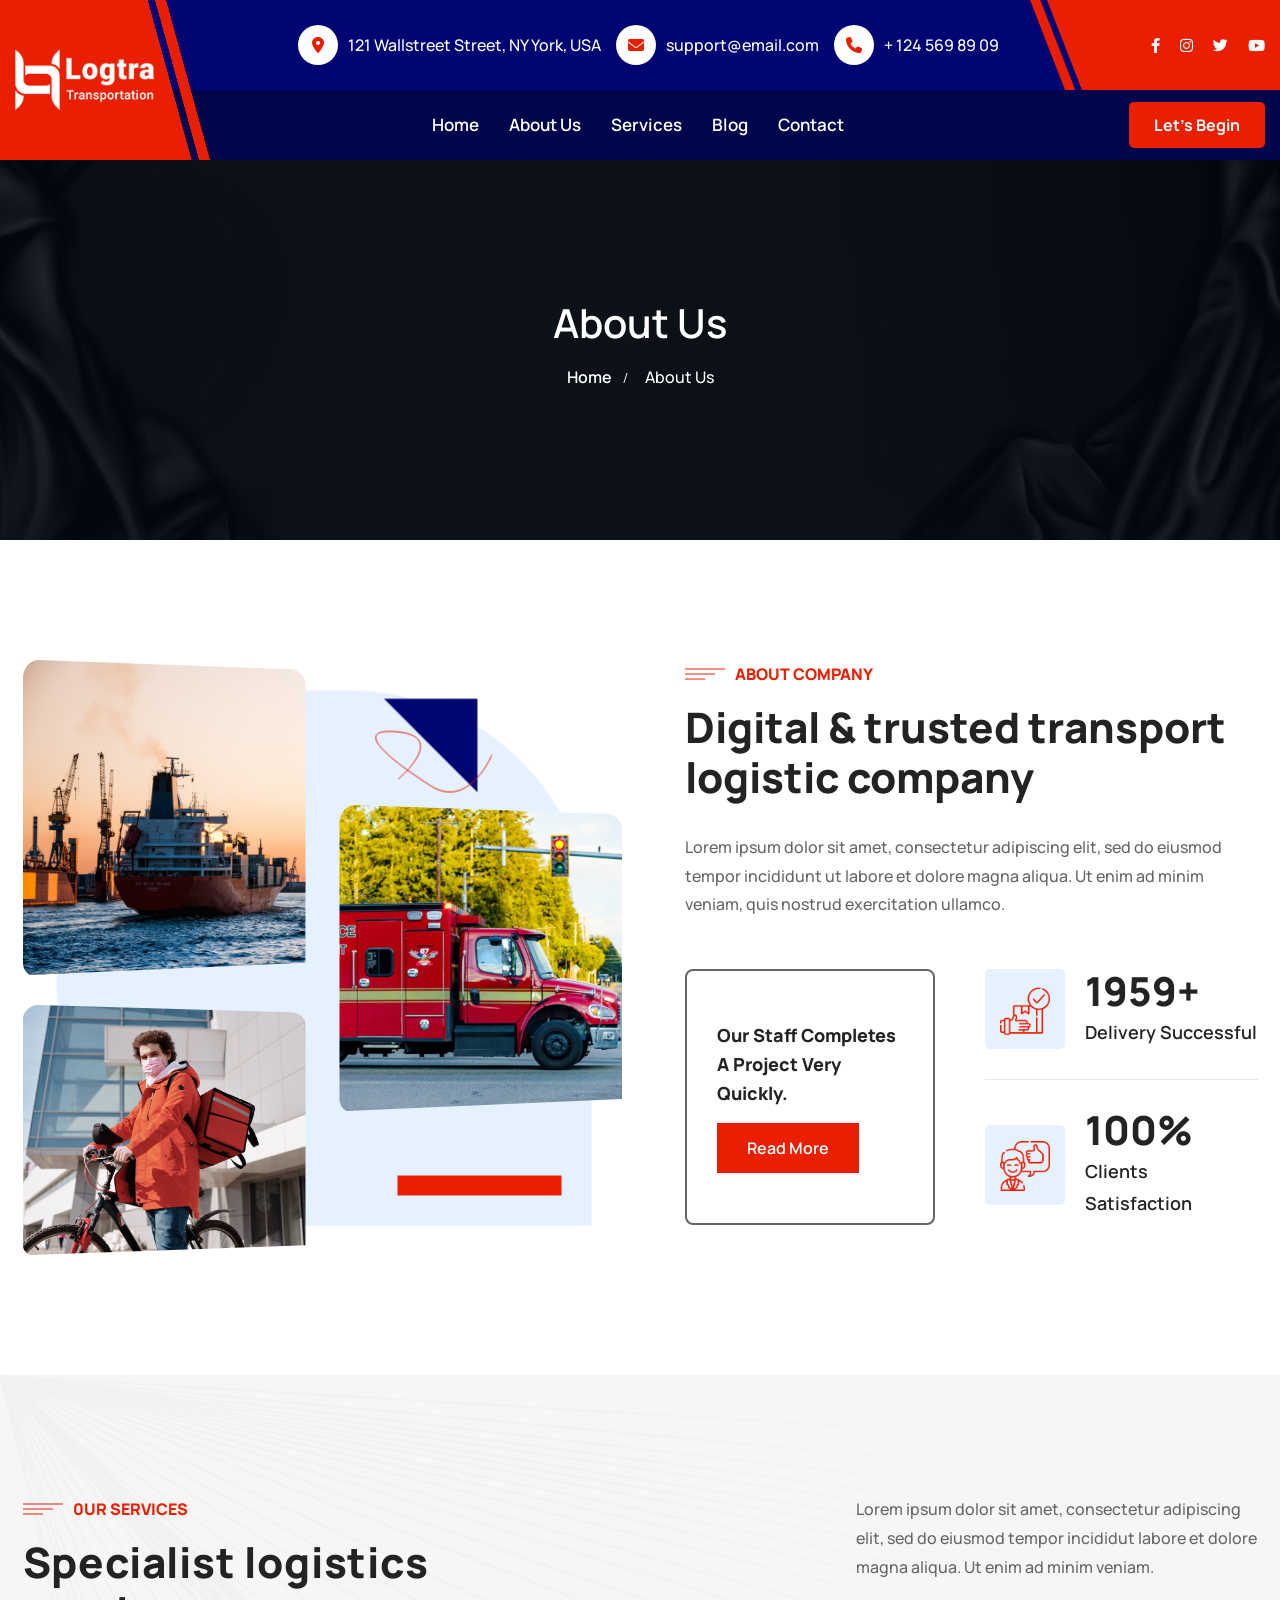
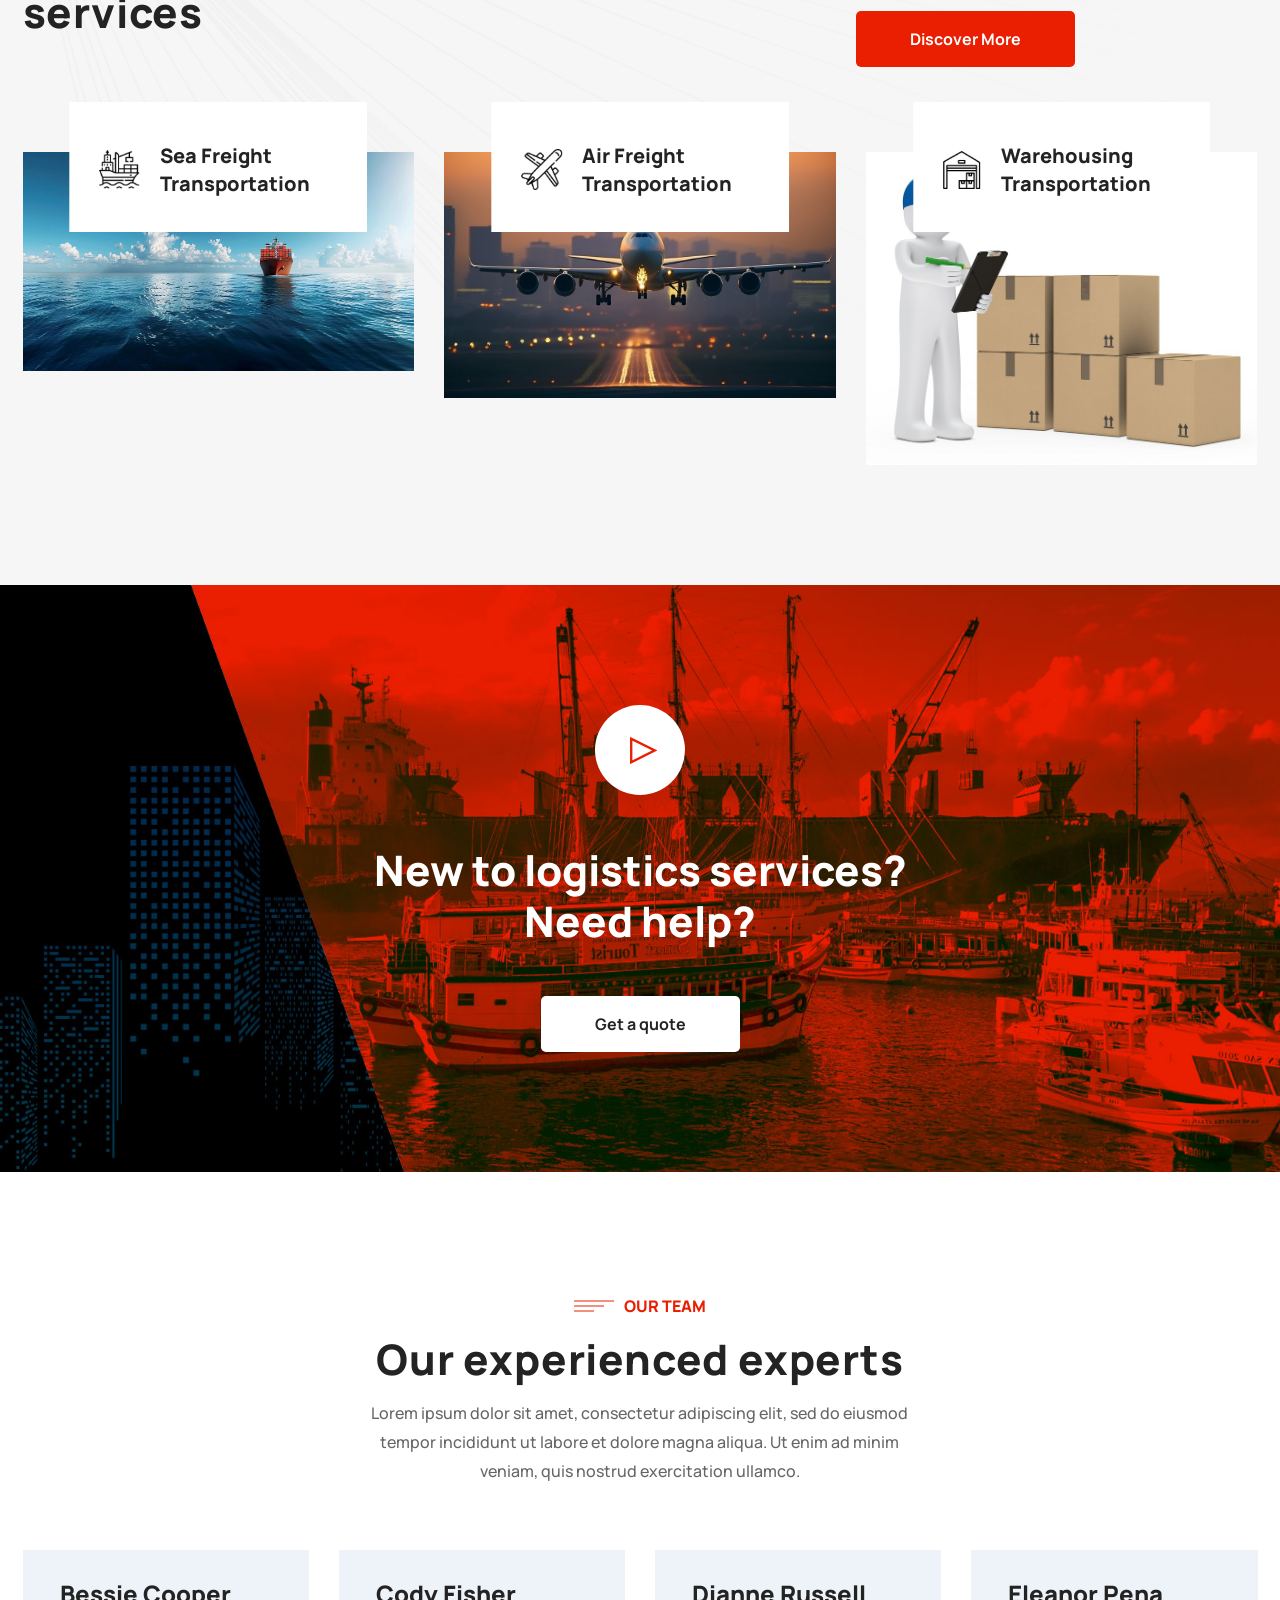
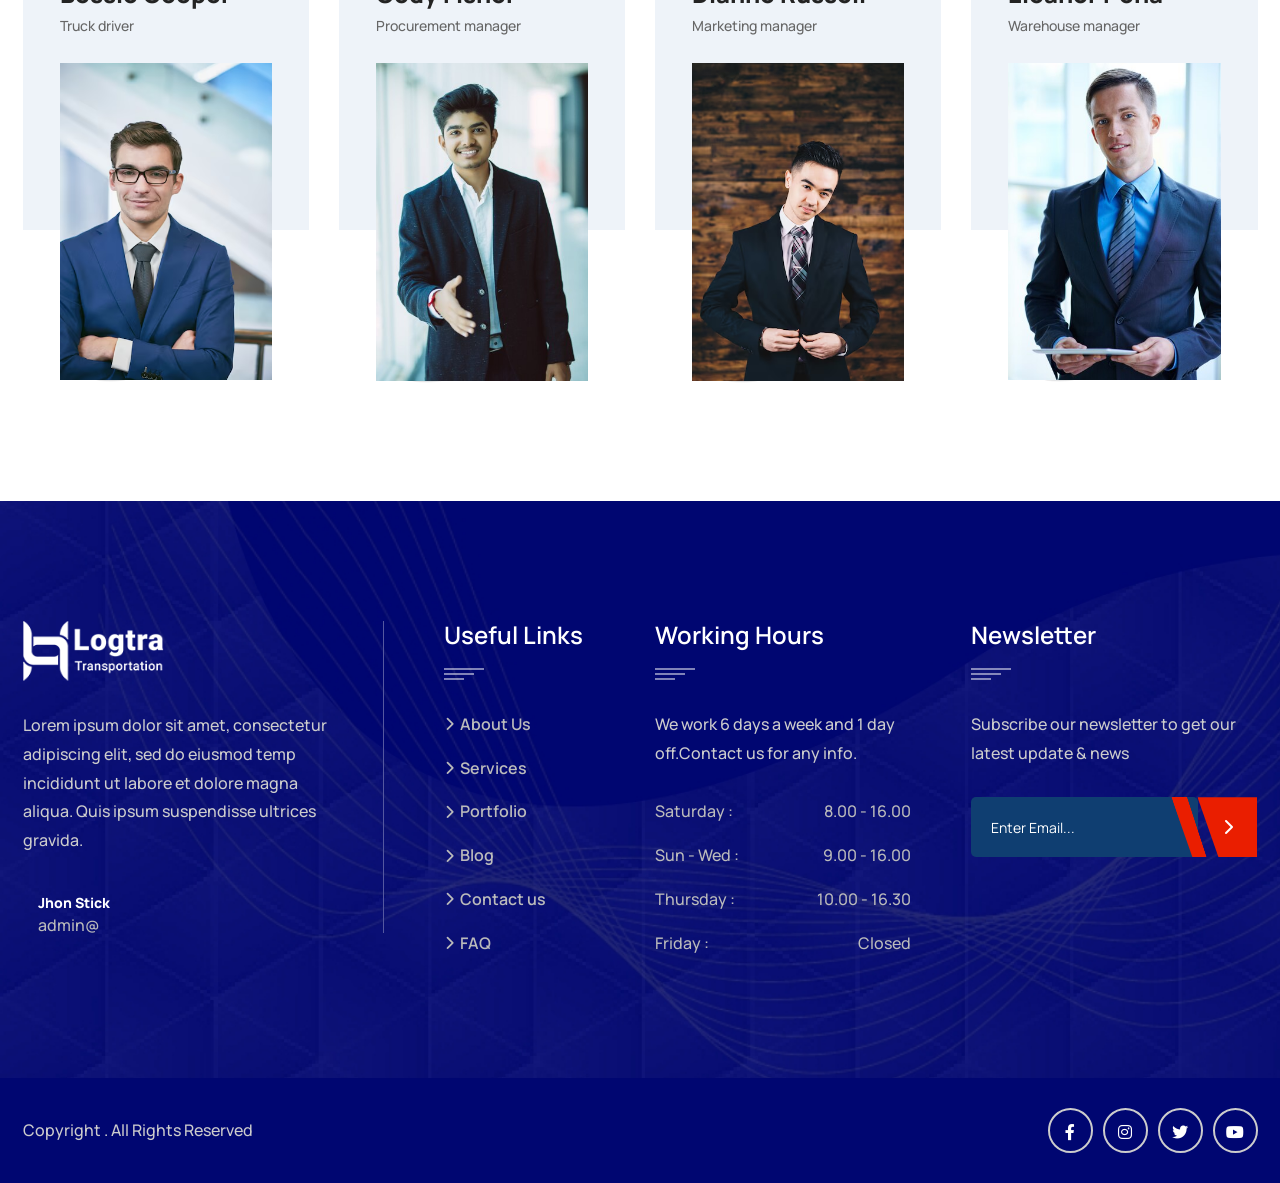
<file: about.html>
<!doctype html>
<html class="no-js" lang="zxx">

<head>	
	<meta charset="utf-8">
	<meta http-equiv="x-ua-compatible" content="ie=edge">
	<title> Transportation & Logistics HTML Template </title>
	<meta name="description" content="">
	<meta name="viewport" content="width=device-width, initial-scale=1, shrink-to-fit=no">

	<!-- Place favicon.ico in the root directory -->
	<link rel="shortcut icon" type="image/x-icon" href="assets/img/logo/favicon.png">
	<!-- ========== Start Stylesheet ========== -->
	<link href="assets/css/bootstrap.min.css" rel="stylesheet" />
	<link href="assets/css/all.min.css" rel="stylesheet" />
	<link href="assets/css/animate.css" rel="stylesheet" />
	<link href="assets/css/themify-icons.css" rel="stylesheet" />
	<link href="assets/css/icofont.min.css" rel="stylesheet" />
	<link href="assets/css/bootstrap-icons.css" rel="stylesheet" />
	<link href="assets/css/bsnav.min.css" rel="stylesheet" />
	<link href="assets/css/preloader.css" rel="stylesheet" />
	<link href="assets/css/magnific-popup.css" rel="stylesheet" />
	<link href="assets/css/swiper-bundle.min.css" rel="stylesheet" />
	<link href="assets/css/jquery-ui.css" rel="stylesheet" />
	<link href="assets/style.css" rel="stylesheet">
	<link href="style.css" rel="stylesheet">
	<link href="assets/css/responsive.css" rel="stylesheet" />
	<!-- ========== End Stylesheet ========== -->
	
</head>
	
<body id="bdy">		

	<!-- Start PreLoader 
    ============================================= -->
	<div class="preloader">
		<div class="preloader-container">
			<span class="preloader-text">Logtra</span>
			<div class="preloader-animation">
			</div>
		</div>
	</div>
	<!-- Start PreLoader-->
	
	<!-- Start header
    ============================================= -->
    <header class="header header-before-off">
		<div class="main-wrapper">
			<div class="navbar navbar-expand-lg bsnav bsnav-sticky bsnav-sticky-slide bsnav-transparent">
				<img src="assets/img/bg/bg-nav.png" alt="no image" class="navbar-bar-shape">
				<div class="navbar-container">
					<div class="navbar-extra-logo">
						<a href="index.html">
							<img src="assets/img/logo/logo-white.png" class="logo-outside" alt="thumb">
						</a>
					</div>
					<div class="top-header-menu">
						<div class="top-bar-area pos-rel topbar-white">
							<img src="assets/img/bg/topbar-bg.png" alt="no image" class="top-bar-shape">
							<div class="row">
								<div class="col-xl-10 col-lg-6">
									<div class="top-box-wrp d-flex justify-content-md-center align-items-center">
										<div class="top-box top-location mr-30">
											<i class="fa-solid fa-location-dot"></i>
											<span>121 Wallstreet Street, NY York, USA</span>
										</div>
										<div class="top-email top-box mr-30">
											<i class="fa-solid fa-envelope"></i>
											<span>support@email.com</span>
										</div>
										<div class="top-phone top-box">
											<i class="fa-solid fa-phone"></i>
											<span> + 124 569 89 09</span>
										</div>
									</div>
								</div>
								<div class="col-xl-2 col-lg-6">
									<div class="top-bar-social">
										<ul class="top-social">
											<li><a href="#"><i class="fab fa-facebook-f"></i></a></li>
											<li><a href="#"><i class="fab fa-instagram"></i></a></li>
											<li><a href="#"><i class="fab fa-twitter"></i></a></li>
											<li><a href="#"><i class="fab fa-youtube"></i></a></li>
										</ul>
									</div>
								</div>
							</div>
						</div>
						<div class="navbar-menu-opt">
							<div class="navbar-brand-tog">
								<a class="navbar-brand g-nop" href="index.html">
									<img src="assets/img/logo/logo-white.png" class="logo-display" alt="thumb">
									<img src="assets/img/logo/logo.png" class="logo-scrolled" alt="thumb">
								</a>
								<button class="navbar-toggler toggler-spring">
									<span class="navbar-toggler-icon"></span>
								</button>
							</div>
							<div class="collapse navbar-collapse justify-content-md-between">
								<a class="navbar-brand nop" href="index.html">
									<img src="assets/img/logo/logo-white.png" class="logo-display" alt="thumb">
									<img src="assets/img/logo/logo.png" class="logo-scrolled" alt="thumb">
								</a>
								<ul class="navbar-nav navbar-mobile justify-content-md-center w-100">
									<li class="nav-item dropdown fadeup">
										<a class="nav-link" href="index.html">Home</a>
										
									</li>
									
									<li class="nav-item"><a class="nav-link" href="about.html">About Us</a></li>
									<li class="nav-item dropdown fadeup">
										<a class="nav-link" href="service.html">Services</a>
										
									</li>
									<li class="nav-item dropdown fadeup">
										<a class="nav-link" href="blog-standard.html">Blog</a>
										
									</li>
									<li class="nav-item"><a class="nav-link" href="contact.html">Contact</a></li>
								</ul>
								<div class="search-cart nav-profile">
									<a href="contact.html" class="btn-1 btn-sm">Let's Begin</a>
								</div>
							</div>
						</div>
					</div>
				</div>
			</div>
			<div class="bsnav-mobile">
				<div class="bsnav-mobile-overlay"></div>
				<div class="navbar"></div>
			</div>
		</div>
    </header>
    <!-- End header -->
    
	<main class="main">
        
		<!-- Start Breadcrumb
		============================================= -->
		<div class="site-breadcrumb" style="background: url(assets/img/pictures/ban.jpg)">
			<div class="container">
				<div class="site-breadcrumb-wpr">
					<h2 class="breadcrumb-title">About Us</h2>
					<ul class="breadcrumb-menu clearfix">
						<li><a href="index.html">Home</a></li>
						<li class="active">About Us</li>
					</ul>
				</div>
			</div>
		</div>
        <!-- End Breadcrumb -->
        
		<!-- Start About
		============================================= -->
		<div class="about-area-2 de-padding">
			<div class="container">
				<div class="about-wpr-2 grid-2">
					<div class="about-left-2">
						<div class="about-left-img">
							<div class="about-phase grid-2">
								<div class="about-phase-1">
									<img src="assets/img/vector/about-2.png" alt="no image" class="about-left-img-main mb-30">
									<img src="assets/img/vector/about-3.png" alt="no image" class="about-left-img-main">
								</div>
								<div class="about-phase-2 element-center">
									<img src="assets/img/vector/about-1.png" alt="no image" class="about-left-img-main">
								</div>
							</div>
							<img src="assets/img/vector/about-shape.png" alt="no image" class="about-left-img-shape">
						</div>
					</div>
					<div class="about-right-2 pl-30">
						<span class="hero-sub-title mb-20">
							<span class="hero-line"></span>
							About Company
						</span>
						<h2 class="heading-1 mb-30">
							Digital &amp; trusted transport logistic company
						</h2>
						<p class="mb-50">
							Lorem ipsum dolor sit amet, consectetur adipiscing elit, sed do eiusmod tempor 
							incididunt ut labore et dolore magna aliqua. Ut enim ad minim veniam, quis nostrud 
							exercitation ullamco.
						</p>
						<div class="about-opt-2">
							<div class="about-opt-left-2">
								<p>
									Our Staff
									Completes
									A Project
									Very Quickly.
								</p>
								<a href="about.html" class="btn-3">Read More</a>
							</div>
							<div class="about-opt-right-2">
								<div class="about-opt-right-box-2 about-opt-right-pd">
									<div class="about-opt-icon-2">
										<i>
											<img src="assets/img/icon/delivered.png" alt="no image">
										</i>
									</div>
									<div class="about-opt-desc-2">
										<h2 class="heading-1">1959+</h2>
										<h5 class="heading-5 mb-0">
											Delivery Successful
										</h5>
									</div>
								</div>
								<div class="about-opt-right-box-2 about-opt-right-pd">
									<div class="about-opt-icon-2">
										<i>
											<img src="assets/img/icon/satisfaction.png" alt="no image">
										</i>
									</div>
									<div class="about-opt-desc-2">
										<h2 class="heading-1">100%</h2>
										<h5 class="heading-5 mb-0">
											Clients Satisfaction
										</h5>
									</div>
								</div>
							</div>
						</div>
					</div>
				</div>
			</div>
		</div>
		<!-- End About -->
		
		<!-- Start Service
		============================================= -->
		<div class="service-area-2 bg-2 de-padding pos-rel">
			<img src="assets/img/shape/service-shape.png" class="service-shape-2" alt="no image">
			<div class="container">
				<div class="row">
					<div class="col-xl-8">
						<div class="site-title">
							<span class="hero-sub-title mb-20">
								<span class="hero-line"></span>
								0ur services
							</span>
							<h2 class="heading-1 mb-0">
								Specialist logistics <br /> services
							</h2>
						</div>
					</div>
					<div class="col-xl-4">
						<p class="mb-30">
							Lorem ipsum dolor sit amet, consectetur adipiscing elit, sed do eiusmod tempor incididut labore et dolore magna aliqua. Ut enim ad minim veniam.
						</p>
						<a href="contact.html" class="btn-1 btn-md">
							Discover More
						</a>
					</div>
				</div>
				<div class="service-wpr-2 grid-3">
					<div class="service-box-2">
						<div class="service-pic-2">
							<img src="assets/img/pictures/sea.jpg" alt="no image">
							<div class="service-desc-2">
								<div class="service-icon-title">
									<div class="service-icon-2">
										<i>
											<img src="assets/img/icon/cargo-ship.png" alt="no image">
										</i>
									</div>
									<div class="service-title-2">
										<h5 class="heading-5 mb-0">
											Sea Freight Transportation
										</h5>
									</div>
								</div>
								<div class="service-text">
									<p>
										Lorem Ipsum available, but the majority have suffered alteration.
									</p>
									<a href="service-single.html" class="service-btn-2">Learn More</a>
								</div>
							</div>
						</div>
					</div>
					<div class="service-box-2">
						<div class="service-pic-2">
							<img src="assets/img/pictures/air.jpg" alt="no image">
							<div class="service-desc-2">
								<div class="service-icon-title">
									<div class="service-icon-2">
										<i>
											<img src="assets/img/icon/Icon-plane.png" alt="no image">
										</i>
									</div>
									<div class="service-title-2">
										<h5 class="heading-5 mb-0">
											Air Freight Transportation
										</h5>
									</div>
								</div>
								<div class="service-text">
									<p>
										Lorem Ipsum available, but the majority have suffered alteration.
									</p>
									<a href="service-single.html" class="service-btn-2">Learn More</a>
								</div>
							</div>
						</div>
					</div>
					<div class="service-box-2">
						<div class="service-pic-2">
							<img src="assets/img/pictures/war.jpg" alt="no image">
							<div class="service-desc-2">
								<div class="service-icon-title">
									<div class="service-icon-2">
										<i>
											<img src="assets/img/icon/Icon-home.png" alt="no image">
										</i>
									</div>
									<div class="service-title-2">
										<h5 class="heading-5 mb-0">
											Warehousing Transportation
										</h5>
									</div>
								</div>
								<div class="service-text">
									<p>
										Lorem Ipsum available, but the majority have suffered alteration.
									</p>
									<a href="service-single.html" class="service-btn-2">Learn More</a>
								</div>
							</div>
						</div>
					</div>
				</div>
			</div>
		</div>
		<!-- End Service -->
		
		<!-- Start CTA
		============================================= -->
		<div class="cta-area de-padding hero-bg" style="background-image: url(assets/img/bg/bg-cta.jpg)">
			<div class="container">
				<div class="row">
					<div class="col-xl-6 offset-xl-3">
						<div class="cta-wpr text-center">
							<div class="pl mb-50">
								<a href="#" class="item popup-youtube play-bt">
									<i class="ti-control-play"></i>
								</a>
							</div>
							<h2 class="heading-1 mb-50">
								New to logistics services? Need help?
							</h2>
							<div class="cta-bt">
								<a href="contact.html" class="btn-4 btn-md">
									Get a quote
								</a>
							</div>
						</div>
					</div>
				</div>
			</div>
		</div>
		<!-- End CTA -->
		
		<!-- Start Team
		============================================= -->
		<div class="team-area de-padding">
			<div class="container">
				<div class="row">
					<div class="col-xl-8 offset-xl-2">
						<div class="site-title text-center">
							<span class="hero-sub-title mb-20">
								<span class="hero-line"></span>
								Our Team
							</span>
							<h2 class="heading-1 mb-20">
								Our experienced experts
							</h2>
							<p class="mb-0">
								Lorem ipsum dolor sit amet, consectetur adipiscing elit, sed do eiusmod tempor incididunt ut labore et dolore magna aliqua. Ut enim ad minim veniam, quis nostrud exercitation ullamco.
							</p>
						</div>
					</div>
				</div>
				<div class="team-wpr grid-4">
					<div class="team-box">
						<div class="team-bio">
							<h4>Bessie Cooper</h4>
							<span>Truck driver</span>
						</div>
						<div class="team-pic">
							<img src="assets/img/pictures/p1.jpg" class="team-main" alt="no image">
							<img src="assets/img/shape/team-shape.png" class="team-shape" alt="no image">
							<img src="assets/img/shape/team-shape-2.png" class="team-shape-2" alt="no image">
							<ul class="team-social">
								<li><a href="#"><i class="fab fa-facebook-f"></i></a></li>
								<li><a href="#"><i class="fab fa-instagram"></i></a></li>
								<li><a href="#"><i class="fab fa-twitter"></i></a></li>
								<li><a href="#"><i class="fab fa-youtube"></i></a></li>
							</ul>
						</div>
					</div>
					<div class="team-box">
						<div class="team-bio">
							<h4>Cody Fisher</h4>
							<span>Procurement manager</span>
						</div>
						<div class="team-pic">
							<img src="assets/img/pictures/p2.jpg" class="team-main" alt="no image">
							<img src="assets/img/shape/team-shape.png" class="team-shape" alt="no image">
							<img src="assets/img/shape/team-shape-2.png" class="team-shape-2" alt="no image">
							<ul class="team-social">
								<li><a href="#"><i class="fab fa-facebook-f"></i></a></li>
								<li><a href="#"><i class="fab fa-instagram"></i></a></li>
								<li><a href="#"><i class="fab fa-twitter"></i></a></li>
								<li><a href="#"><i class="fab fa-youtube"></i></a></li>
							</ul>
						</div>
					</div>
					<div class="team-box">
						<div class="team-bio">
							<h4>Dianne Russell</h4>
							<span>Marketing manager</span>
						</div>
						<div class="team-pic">
							<img src="assets/img/pictures/p3.jpg" class="team-main" alt="no image">
							<img src="assets/img/shape/team-shape.png" class="team-shape" alt="no image">
							<img src="assets/img/shape/team-shape-2.png" class="team-shape-2" alt="no image">
							<ul class="team-social">
								<li><a href="#"><i class="fab fa-facebook-f"></i></a></li>
								<li><a href="#"><i class="fab fa-instagram"></i></a></li>
								<li><a href="#"><i class="fab fa-twitter"></i></a></li>
								<li><a href="#"><i class="fab fa-youtube"></i></a></li>
							</ul>
						</div>
					</div>
					<div class="team-box">
						<div class="team-bio">
							<h4>Eleanor Pena</h4>
							<span>Warehouse manager</span>
						</div>
						<div class="team-pic">
							<img src="assets/img/pictures/p4.jpg" class="team-main" alt="no image">
							<img src="assets/img/shape/team-shape.png" class="team-shape" alt="no image">
							<img src="assets/img/shape/team-shape-2.png" class="team-shape-2" alt="no image">
							<ul class="team-social">
								<li><a href="#"><i class="fab fa-facebook-f"></i></a></li>
								<li><a href="#"><i class="fab fa-instagram"></i></a></li>
								<li><a href="#"><i class="fab fa-twitter"></i></a></li>
								<li><a href="#"><i class="fab fa-youtube"></i></a></li>
							</ul>
						</div>
					</div>
				</div>
			</div>
		</div>
		<!-- End Team -->
		
	</main>	
		
	<!-- Start Footer 
	============================================= -->
	<footer class="footer pos-rel overflow-hidden hero-bg" style="background-image: url(assets/img/bg/bg-footer.jpg)">
		<div class="footer-up de-padding">
			<div class="container">
				<div class="row g-5">
					<div class="col-xl-4 col-lg-6 col-md-6">
						<div class="footer-widget about-us">
							<div class="footer-logo mb-30">
								<img src="assets/img/logo/logo-white.png" alt="no image">
							</div>
							<p class="mb-40">
								Lorem ipsum dolor sit amet, consectetur 
								adipiscing elit, sed do eiusmod temp incididunt 
								ut labore et dolore magna aliqua. Quis ipsum 
								suspendisse ultrices gravida. 
							</p>
							<div class="footer-bio">
								<div class="footer-bio-pic">
									
								</div>
								<div class="footer-bio-text">
									<h6>Jhon Stick</h6>
									<span>admin@</span>
								</div>
							</div>
						</div>
					</div>
					<div class="col-xl-2 col-lg-6 col-md-6">
						<div class="footer-widget footer-link">
							<h4 class="footer-widget-title">
								Useful Links
								<span class="footer-title-line"></span>
							</h4>
							<ul class="footer-list">
								<li>
									<a href="about.html">
										<i class="fa-solid fa-chevron-right"></i>
										About Us 
									</a>
								</li>
								<li>
									<a href="service.html">
										<i class="fa-solid fa-chevron-right"></i>
										Services
									</a>
								</li>
								<li>
									
									<a href="gallery.html">
										<i class="fa-solid fa-chevron-right"></i>
										Portfolio
									</a>
								</li>
								<li>
									
									<a href="blog.html">
										<i class="fa-solid fa-chevron-right"></i>
										Blog
									</a>
								</li>
								<li>
									<a href="contact.html">
										<i class="fa-solid fa-chevron-right"></i>
										Contact us
									</a>
								</li>
								<li>
									<a href="faq.html">
										<i class="fa-solid fa-chevron-right"></i>
										FAQ
									</a>
								</li>
							</ul>
						</div>
					</div>
					<div class="col-xl-3 col-lg-6 col-md-6">
						<div class="footer-widget pr-30">
							<h4 class="footer-widget-title">
								Working Hours
								<span class="footer-title-line"></span>
							</h4>
							<p class="mb-30">
								We work 6 days a week and 1 day off.Contact us for any info.
							</p>
							<ul class="footer-hours">
								<li><span>Saturday :</span> <span>8.00 - 16.00</span> </li>
								<li><span>Sun - Wed :</span> <span>9.00 - 16.00</span> </li>
								<li><span>Thursday :</span> <span>10.00 - 16.30</span> </li>
								<li><span>Friday :</span> <span>Closed</span></li>
							</ul>
						</div>
					</div>
					<div class="col-xl-3 col-lg-6 col-md-6">
						<div class="footer-widget">
							<h4 class="footer-widget-title">
								Newsletter
								<span class="footer-title-line"></span>
							</h4>
							<p class="mb-30">
								Subscribe our newsletter to get our latest update &amp;
								news
							</p>
							<div class="subscribe-area">
								<form>
									<span class="btn-shape"></span>
									<input type="text" class="input-style-4" placeholder="Enter Email...">
									<button type="submit" class="btn-subs">
										<i class="fa-solid fa-chevron-right"></i>
									</button>
								</form>
							</div>
						</div>
					</div>
				</div>
			</div>
		</div>
		<div class="copyright py-5">
			<div class="container">
				<div class="copyright-element d-flex align-items-center justify-content-between">
					<p class="mb-0">Copyright . All Rights Reserved </p>
					<ul class="footer-social">
						<li><a href="#"><i class="fab fa-facebook-f"></i></a></li>
						<li><a href="#"><i class="fab fa-instagram"></i></a></li>
						<li><a href="#"><i class="fab fa-twitter"></i></a></li>
						<li><a href="#"><i class="fab fa-youtube"></i></a></li>
					</ul>
				</div>
			</div>
		</div>
	</footer>
	<!-- End Footer -->
	
	<!-- Start Scroll top
	============================================= -->
	<a href="#bdy" id="scrtop" class="smooth-menu"><i class="ti-arrow-up"></i></a>
	<!-- End Scroll top-->
	
	<!-- jQuery Frameworks
    ============================================= -->
	<script src="assets/js/jquery-3.7.0.min.js"></script>
	<script src="assets/js/popper.min.js"></script>
	<script src="assets/js/bootstrap.min.js"></script>
	<script src="assets/js/bsnav.min.js"></script>
	<script src="assets/js/jquery.magnific-popup.min.js"></script>
	<script src="assets/js/isotope.pkgd.min.js"></script>
	<script src="assets/js/imagesloaded.pkgd.min.js"></script>
	<script src="assets/js/wow.min.js"></script>
	<script src="assets/js/count-to.js"></script>
	<script src="assets/js/progress-bar.min.js"></script>
	<script src="assets/js/jquery.easypiechart.js"></script>
	<script src="assets/js/typed.js"></script>
	<script src="assets/js/YTPlayer.min.js"></script>
	<script src="assets/js/jquery.appear.js"></script>
	<script src="assets/js/jquery.easing.min.js"></script>
	<script src="assets/js/swiper-bundle.min.js"></script>
	<script src="assets/js/active-class.js"></script>
	<script src="assets/js/jquery-ui.min.js"></script>
	<script src="assets/js/main.js"></script>
	
</body>

</html>
</file>
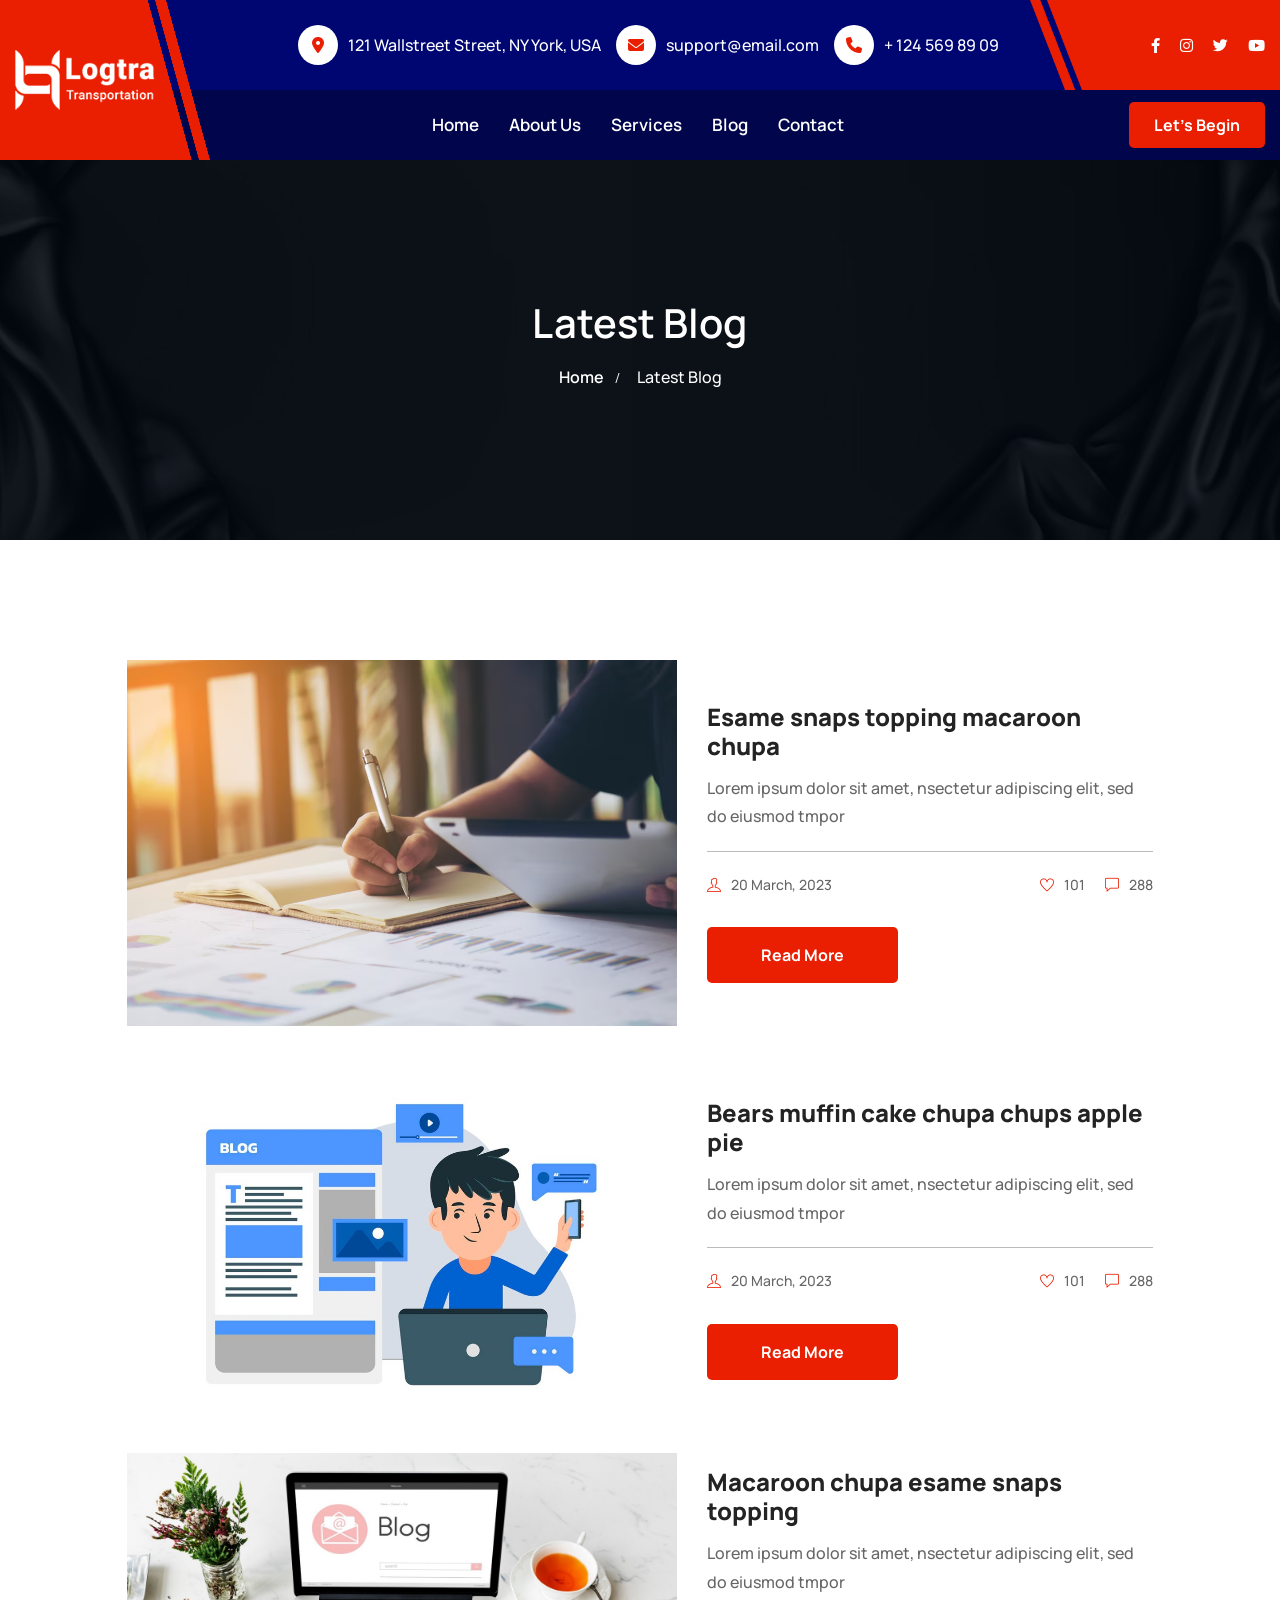
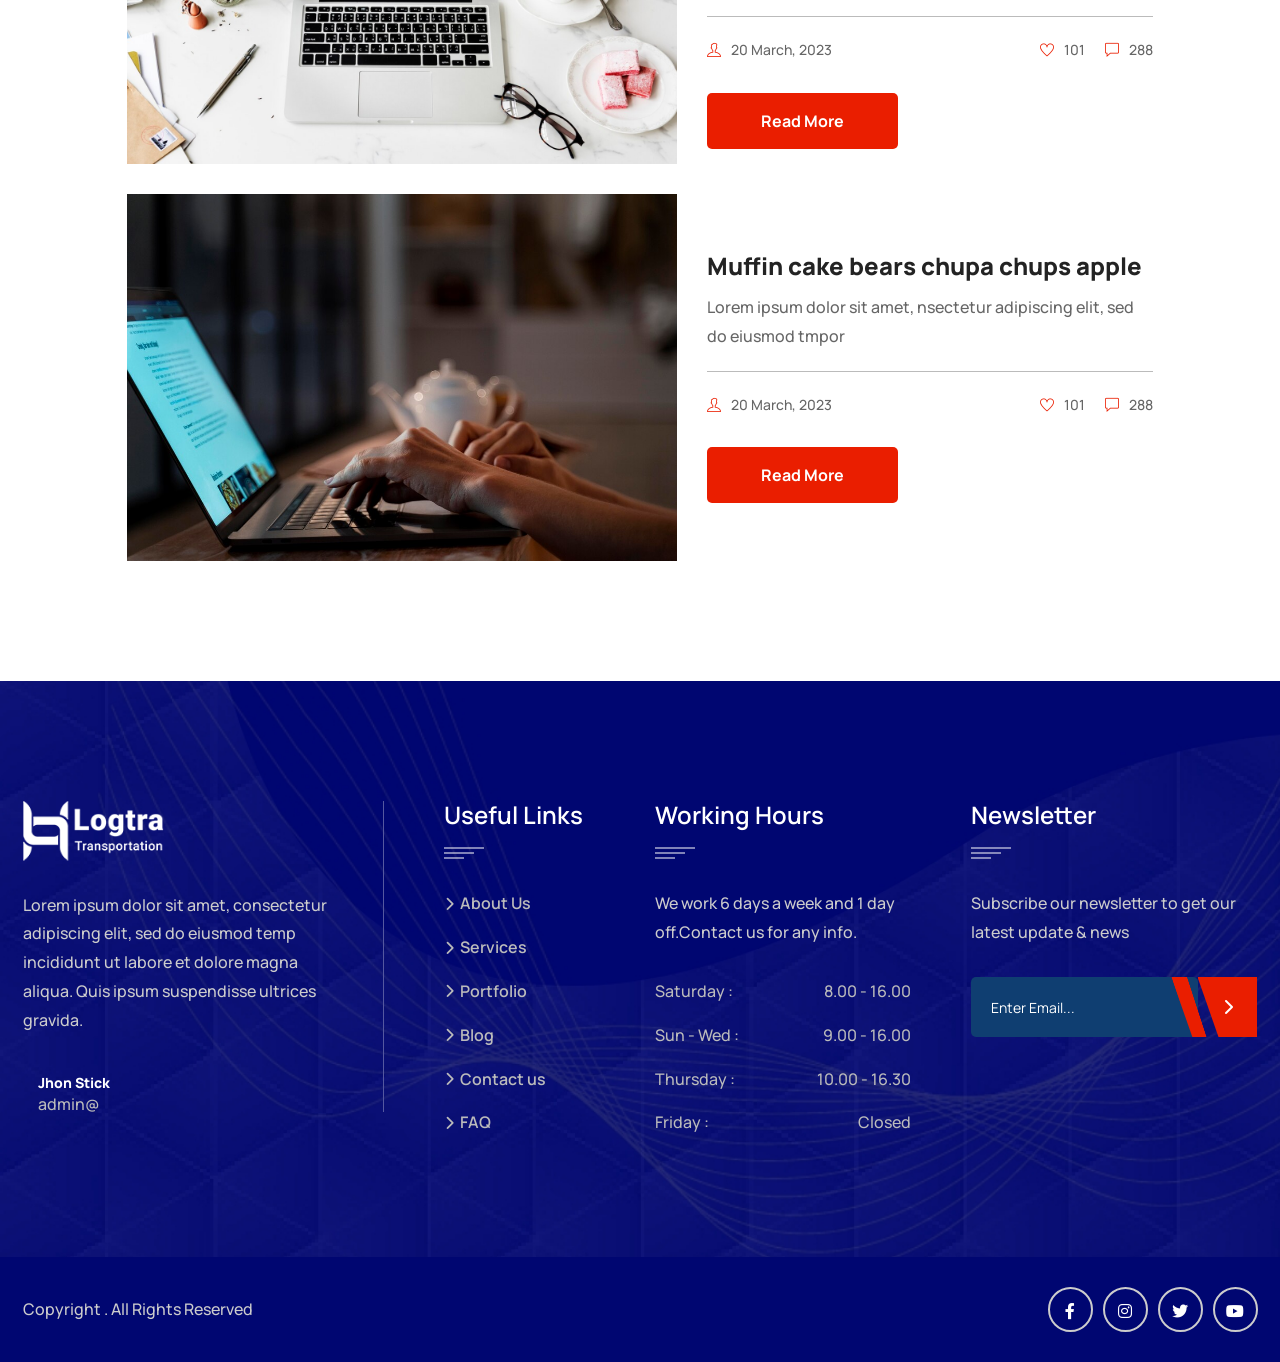
<file: blog-standard.html>
<!doctype html>
<html class="no-js" lang="zxx">

<head>	
	<meta charset="utf-8">
	<meta http-equiv="x-ua-compatible" content="ie=edge">
	<title>Transportation & Logistics HTML Template </title>
	<meta name="description" content="">
	<meta name="viewport" content="width=device-width, initial-scale=1, shrink-to-fit=no">

	<!-- Place favicon.ico in the root directory -->
	<link rel="shortcut icon" type="image/x-icon" href="assets/img/logo/favicon.png">
	<!-- ========== Start Stylesheet ========== -->
	<link href="assets/css/bootstrap.min.css" rel="stylesheet" />
	<link href="assets/css/all.min.css" rel="stylesheet" />
	<link href="assets/css/animate.css" rel="stylesheet" />
	<link href="assets/css/themify-icons.css" rel="stylesheet" />
	<link href="assets/css/icofont.min.css" rel="stylesheet" />
	<link href="assets/css/bootstrap-icons.css" rel="stylesheet" />
	<link href="assets/css/bsnav.min.css" rel="stylesheet" />
	<link href="assets/css/preloader.css" rel="stylesheet" />
	<link href="assets/css/magnific-popup.css" rel="stylesheet" />
	<link href="assets/css/swiper-bundle.min.css" rel="stylesheet" />
	<link href="assets/css/jquery-ui.css" rel="stylesheet" />
	<link href="assets/style.css" rel="stylesheet">
	<link href="style.css" rel="stylesheet">
	<link href="assets/css/responsive.css" rel="stylesheet" />
	<!-- ========== End Stylesheet ========== -->
	
</head>
	
<body id="bdy">		

	<!-- Start PreLoader 
    ============================================= -->
	<div class="preloader">
		<div class="preloader-container">
			<span class="preloader-text">Logtra</span>
			<div class="preloader-animation">
			</div>
		</div>
	</div>
	<!-- Start PreLoader-->
	
	<!-- Start header
    ============================================= -->
    <header class="header header-before-off">
		<div class="main-wrapper">
			<div class="navbar navbar-expand-lg bsnav bsnav-sticky bsnav-sticky-slide bsnav-transparent">
				<img src="assets/img/bg/bg-nav.png" alt="no image" class="navbar-bar-shape">
				<div class="navbar-container">
					<div class="navbar-extra-logo">
						<a href="index.html">
							<img src="assets/img/logo/logo-white.png" class="logo-outside" alt="thumb">
						</a>
					</div>
					<div class="top-header-menu">
						<div class="top-bar-area pos-rel topbar-white">
							<img src="assets/img/bg/topbar-bg.png" alt="no image" class="top-bar-shape">
							<div class="row">
								<div class="col-xl-10 col-lg-6">
									<div class="top-box-wrp d-flex justify-content-md-center align-items-center">
										<div class="top-box top-location mr-30">
											<i class="fa-solid fa-location-dot"></i>
											<span>121 Wallstreet Street, NY York, USA</span>
										</div>
										<div class="top-email top-box mr-30">
											<i class="fa-solid fa-envelope"></i>
											<span>support@email.com</span>
										</div>
										<div class="top-phone top-box">
											<i class="fa-solid fa-phone"></i>
											<span> + 124 569 89 09</span>
										</div>
									</div>
								</div>
								<div class="col-xl-2 col-lg-6">
									<div class="top-bar-social">
										<ul class="top-social">
											<li><a href="#"><i class="fab fa-facebook-f"></i></a></li>
											<li><a href="#"><i class="fab fa-instagram"></i></a></li>
											<li><a href="#"><i class="fab fa-twitter"></i></a></li>
											<li><a href="#"><i class="fab fa-youtube"></i></a></li>
										</ul>
									</div>
								</div>
							</div>
						</div>
						<div class="navbar-menu-opt">
							<div class="navbar-brand-tog">
								<a class="navbar-brand g-nop" href="index.html">
									<img src="assets/img/logo/logo-white.png" class="logo-display" alt="thumb">
									<img src="assets/img/logo/logo.png" class="logo-scrolled" alt="thumb">
								</a>
								<button class="navbar-toggler toggler-spring">
									<span class="navbar-toggler-icon"></span>
								</button>
							</div>
							<div class="collapse navbar-collapse justify-content-md-between">
								<a class="navbar-brand nop" href="index.html">
									<img src="assets/img/logo/logo-white.png" class="logo-display" alt="thumb">
									<img src="assets/img/logo/logo.png" class="logo-scrolled" alt="thumb">
								</a>
								<ul class="navbar-nav navbar-mobile justify-content-md-center w-100">
									<li class="nav-item dropdown fadeup">
										<a class="nav-link" href="index.html">Home</a>
										
									</li>
									
									<li class="nav-item"><a class="nav-link" href="about.html">About Us</a></li>
									<li class="nav-item dropdown fadeup">
										<a class="nav-link" href="service.html">Services</a>
										
									</li>
									<li class="nav-item dropdown fadeup">
										<a class="nav-link" href="blog-standard.html">Blog</a>
										
									</li>
									<li class="nav-item"><a class="nav-link" href="contact.html">Contact</a></li>
								</ul>
								<div class="search-cart nav-profile">
									<a href="contact.html" class="btn-1 btn-sm">Let's Begin</a>
								</div>
							</div>
						</div>
					</div>
				</div>
			</div>
			<div class="bsnav-mobile">
				<div class="bsnav-mobile-overlay"></div>
				<div class="navbar"></div>
			</div>
		</div>
    </header>
    <!-- End header -->
	<main class="main">
        
		<!-- Start Breadcrumb
		============================================= -->
		<div class="site-breadcrumb" style="background: url(assets/img/pictures/ban.jpg)">
			<div class="container">
				<div class="site-breadcrumb-wpr">
					<h2 class="breadcrumb-title">Latest Blog</h2>
					<ul class="breadcrumb-menu clearfix">
						<li><a href="index.html">Home</a></li>
						<li class="active">Latest Blog</li>
					</ul>
				</div>
			</div>
		</div>
        <!-- End Breadcrumb -->
        
      	<!-- Start Blog
		============================================= -->
		<div class="blog-area de-padding">
			<div class="container">
				<div class="row">
					<div class="col-xl-10 offset-xl-1">
						<div class="blog-standard-wpr">
							<div class="blog-box blog-df blog-page-df">
								<div class="blog-pic">
									<img src="assets/img/pictures/b1.jpg" alt="no image">
								</div>
								<div class="blog-desc">
									<h4>Esame snaps topping macaroon chupa</h4>
									<p class="blog-text">
										Lorem ipsum dolor sit amet, nsectetur adipiscing elit, sed do eiusmod tmpor
									</p>
									<div class="blog-meta">
										<div class="blog-admin">
											<i class="ti-user"></i>
											<span>20 March, 2023</span>
										</div>
										<div class="blog-like-com">
											<div class="blog-like">
												<i class="ti-heart"></i>
												<span>101</span>
											</div>
											<div class="blog-com">
												<i class="ti-comment"></i>
												<span>288</span>
											</div>
										</div>
									</div>
									<div class="blog-btnb mt-30">
										<a href="single.html" class="btn-1 btn-md">Read More</a>
									</div>
								</div>
							</div>
							<div class="blog-box blog-df blog-page-df">
								<div class="blog-pic">
									<img src="assets/img/pictures/b2.jpg" alt="no image">
								</div>
								<div class="blog-desc">
									<h4>Bears muffin cake chupa chups apple pie</h4>
									<p class="blog-text">
										Lorem ipsum dolor sit amet, nsectetur adipiscing elit, sed do eiusmod tmpor
									</p>
									<div class="blog-meta">
										<div class="blog-admin">
											<i class="ti-user"></i>
											<span>20 March, 2023</span>
										</div>
										<div class="blog-like-com">
											<div class="blog-like">
												<i class="ti-heart"></i>
												<span>101</span>
											</div>
											<div class="blog-com">
												<i class="ti-comment"></i>
												<span>288</span>
											</div>
										</div>
									</div>
									<div class="blog-btnb mt-30">
										<a href="single.html" class="btn-1 btn-md">Read More</a>
									</div>
								</div>
							</div>
							<div class="blog-box blog-df blog-page-df">
								<div class="blog-pic">
									<img src="assets/img/pictures/b3.jpg" alt="no image">
								</div>
								<div class="blog-desc">
									<h4>Macaroon chupa esame snaps topping </h4>
									<p class="blog-text">
										Lorem ipsum dolor sit amet, nsectetur adipiscing elit, sed do eiusmod tmpor
									</p>
									<div class="blog-meta">
										<div class="blog-admin">
											<i class="ti-user"></i>
											<span>20 March, 2023</span>
										</div>
										<div class="blog-like-com">
											<div class="blog-like">
												<i class="ti-heart"></i>
												<span>101</span>
											</div>
											<div class="blog-com">
												<i class="ti-comment"></i>
												<span>288</span>
											</div>
										</div>
									</div>
									<div class="blog-btnb mt-30">
										<a href="single.html" class="btn-1 btn-md">Read More</a>
									</div>
								</div>
							</div>
							<div class="blog-box blog-df blog-page-df">
								<div class="blog-pic">
									<img src="assets/img/pictures/b4.jpg" alt="no image">
								</div>
								<div class="blog-desc">
									<h4>Muffin cake bears chupa chups apple</h4>
									<p class="blog-text">
										Lorem ipsum dolor sit amet, nsectetur adipiscing elit, sed do eiusmod tmpor
									</p>
									<div class="blog-meta">
										<div class="blog-admin">
											<i class="ti-user"></i>
											<span>20 March, 2023</span>
										</div>
										<div class="blog-like-com">
											<div class="blog-like">
												<i class="ti-heart"></i>
												<span>101</span>
											</div>
											<div class="blog-com">
												<i class="ti-comment"></i>
												<span>288</span>
											</div>
										</div>
									</div>
									<div class="blog-btnb mt-30">
										<a href="single.html" class="btn-1 btn-md">Read More</a>
									</div>
								</div>
							</div>
						</div>
					</div>
				</div>
			</div>
		</div>
		<!-- End Blog -->
		
	</main>	
		
<!-- Start Footer 
	============================================= -->
	<footer class="footer pos-rel overflow-hidden hero-bg" style="background-image: url(assets/img/bg/bg-footer.jpg)">
		<div class="footer-up de-padding">
			<div class="container">
				<div class="row g-5">
					<div class="col-xl-4 col-lg-6 col-md-6">
						<div class="footer-widget about-us">
							<div class="footer-logo mb-30">
								<img src="assets/img/logo/logo-white.png" alt="no image">
							</div>
							<p class="mb-40">
								Lorem ipsum dolor sit amet, consectetur 
								adipiscing elit, sed do eiusmod temp incididunt 
								ut labore et dolore magna aliqua. Quis ipsum 
								suspendisse ultrices gravida. 
							</p>
							<div class="footer-bio">
								<div class="footer-bio-pic">
									
								</div>
								<div class="footer-bio-text">
									<h6>Jhon Stick</h6>
									<span>admin@</span>
								</div>
							</div>
						</div>
					</div>
					<div class="col-xl-2 col-lg-6 col-md-6">
						<div class="footer-widget footer-link">
							<h4 class="footer-widget-title">
								Useful Links
								<span class="footer-title-line"></span>
							</h4>
							<ul class="footer-list">
								<li>
									<a href="about.html">
										<i class="fa-solid fa-chevron-right"></i>
										About Us 
									</a>
								</li>
								<li>
									<a href="service.html">
										<i class="fa-solid fa-chevron-right"></i>
										Services
									</a>
								</li>
								<li>
									
									<a href="gallery.html">
										<i class="fa-solid fa-chevron-right"></i>
										Portfolio
									</a>
								</li>
								<li>
									
									<a href="blog.html">
										<i class="fa-solid fa-chevron-right"></i>
										Blog
									</a>
								</li>
								<li>
									<a href="contact.html">
										<i class="fa-solid fa-chevron-right"></i>
										Contact us
									</a>
								</li>
								<li>
									<a href="faq.html">
										<i class="fa-solid fa-chevron-right"></i>
										FAQ
									</a>
								</li>
							</ul>
						</div>
					</div>
					<div class="col-xl-3 col-lg-6 col-md-6">
						<div class="footer-widget pr-30">
							<h4 class="footer-widget-title">
								Working Hours
								<span class="footer-title-line"></span>
							</h4>
							<p class="mb-30">
								We work 6 days a week and 1 day off.Contact us for any info.
							</p>
							<ul class="footer-hours">
								<li><span>Saturday :</span> <span>8.00 - 16.00</span> </li>
								<li><span>Sun - Wed :</span> <span>9.00 - 16.00</span> </li>
								<li><span>Thursday :</span> <span>10.00 - 16.30</span> </li>
								<li><span>Friday :</span> <span>Closed</span></li>
							</ul>
						</div>
					</div>
					<div class="col-xl-3 col-lg-6 col-md-6">
						<div class="footer-widget">
							<h4 class="footer-widget-title">
								Newsletter
								<span class="footer-title-line"></span>
							</h4>
							<p class="mb-30">
								Subscribe our newsletter to get our latest update &amp;
								news
							</p>
							<div class="subscribe-area">
								<form>
									<span class="btn-shape"></span>
									<input type="text" class="input-style-4" placeholder="Enter Email...">
									<button type="submit" class="btn-subs">
										<i class="fa-solid fa-chevron-right"></i>
									</button>
								</form>
							</div>
						</div>
					</div>
				</div>
			</div>
		</div>
		<div class="copyright py-5">
			<div class="container">
				<div class="copyright-element d-flex align-items-center justify-content-between">
					<p class="mb-0">Copyright . All Rights Reserved </p>
					<ul class="footer-social">
						<li><a href="#"><i class="fab fa-facebook-f"></i></a></li>
						<li><a href="#"><i class="fab fa-instagram"></i></a></li>
						<li><a href="#"><i class="fab fa-twitter"></i></a></li>
						<li><a href="#"><i class="fab fa-youtube"></i></a></li>
					</ul>
				</div>
			</div>
		</div>
	</footer>
	<!-- End Footer -->
	<!-- Start Scroll top
	============================================= -->
	<a href="#bdy" id="scrtop" class="smooth-menu"><i class="ti-arrow-up"></i></a>
	<!-- End Scroll top-->
	
	<!-- jQuery Frameworks
    ============================================= -->
	<script src="assets/js/jquery-3.7.0.min.js"></script>
	<script src="assets/js/popper.min.js"></script>
	<script src="assets/js/bootstrap.min.js"></script>
	<script src="assets/js/bsnav.min.js"></script>
	<script src="assets/js/jquery.magnific-popup.min.js"></script>
	<script src="assets/js/isotope.pkgd.min.js"></script>
	<script src="assets/js/imagesloaded.pkgd.min.js"></script>
	<script src="assets/js/wow.min.js"></script>
	<script src="assets/js/count-to.js"></script>
	<script src="assets/js/progress-bar.min.js"></script>
	<script src="assets/js/jquery.easypiechart.js"></script>
	<script src="assets/js/typed.js"></script>
	<script src="assets/js/YTPlayer.min.js"></script>
	<script src="assets/js/jquery.appear.js"></script>
	<script src="assets/js/jquery.easing.min.js"></script>
	<script src="assets/js/swiper-bundle.min.js"></script>
	<script src="assets/js/active-class.js"></script>
	<script src="assets/js/jquery-ui.min.js"></script>
	<script src="assets/js/main.js"></script>
	
</body>

</html>
</file>
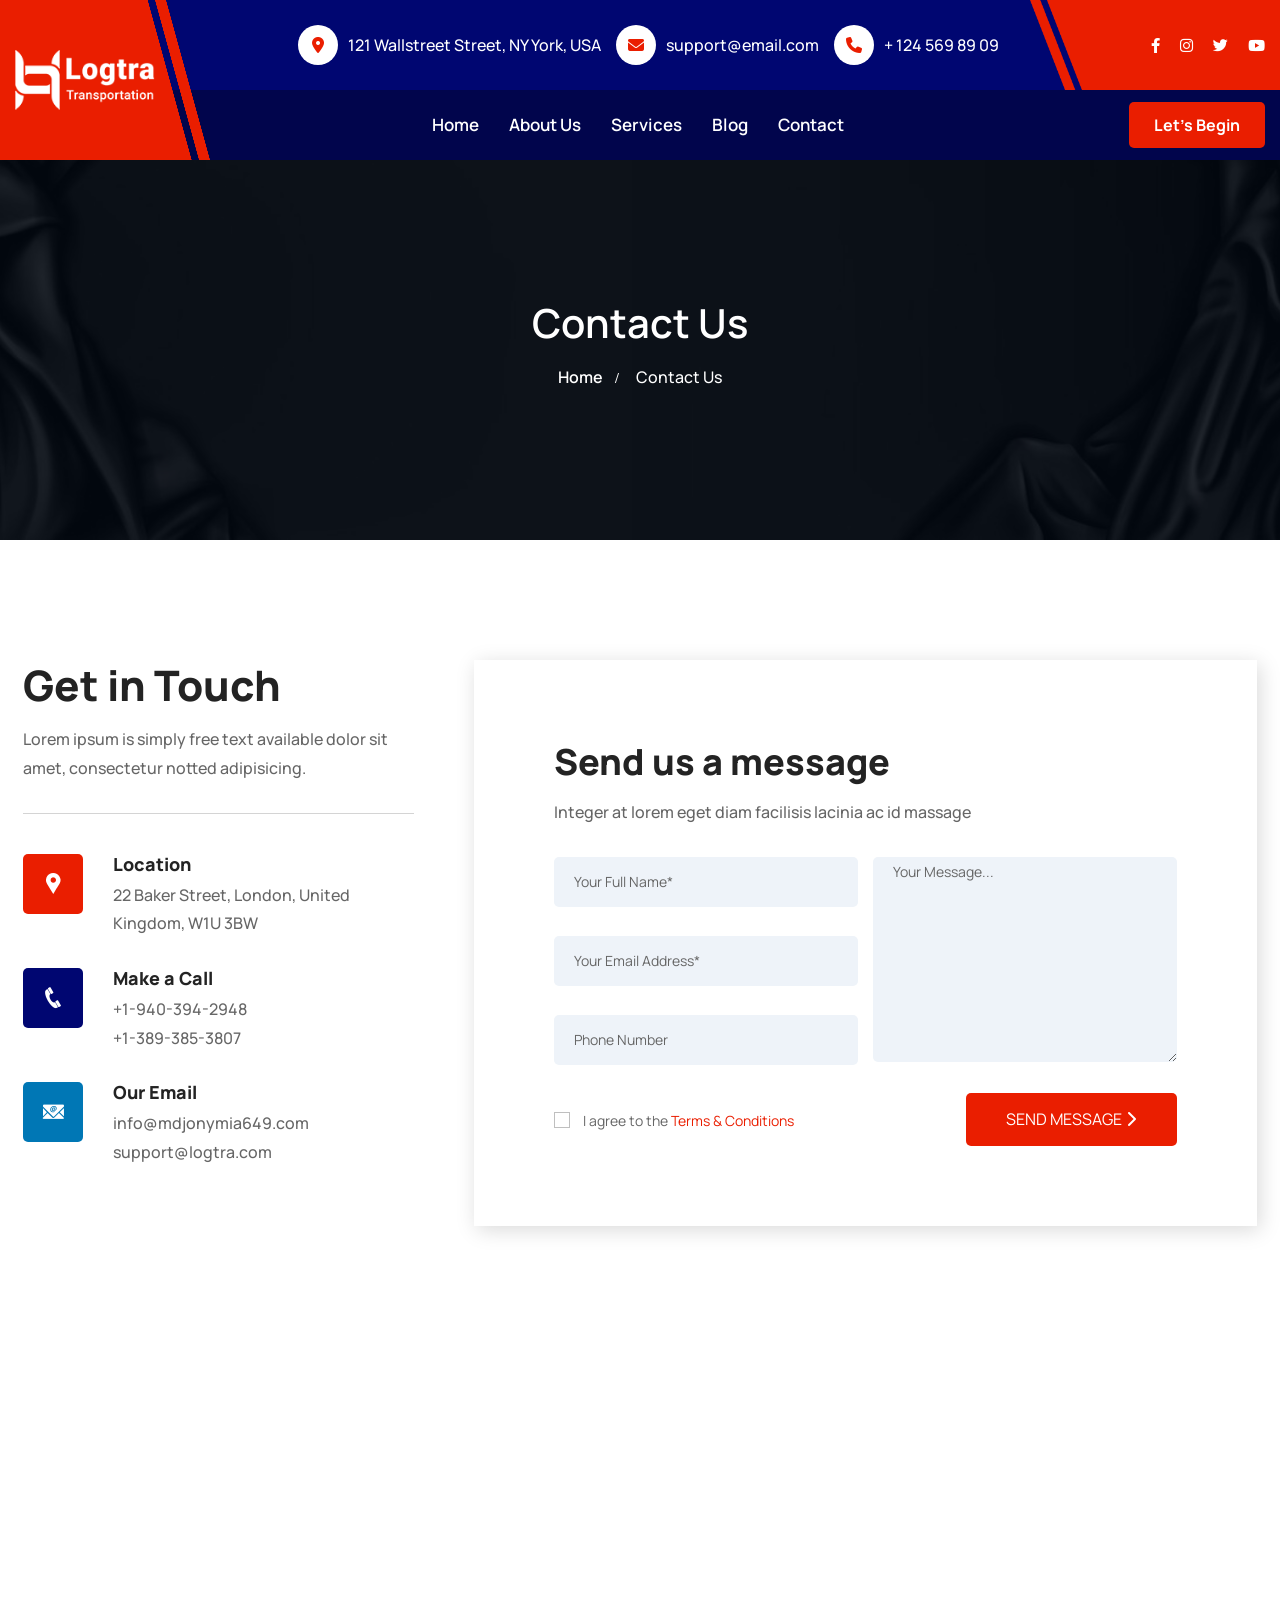
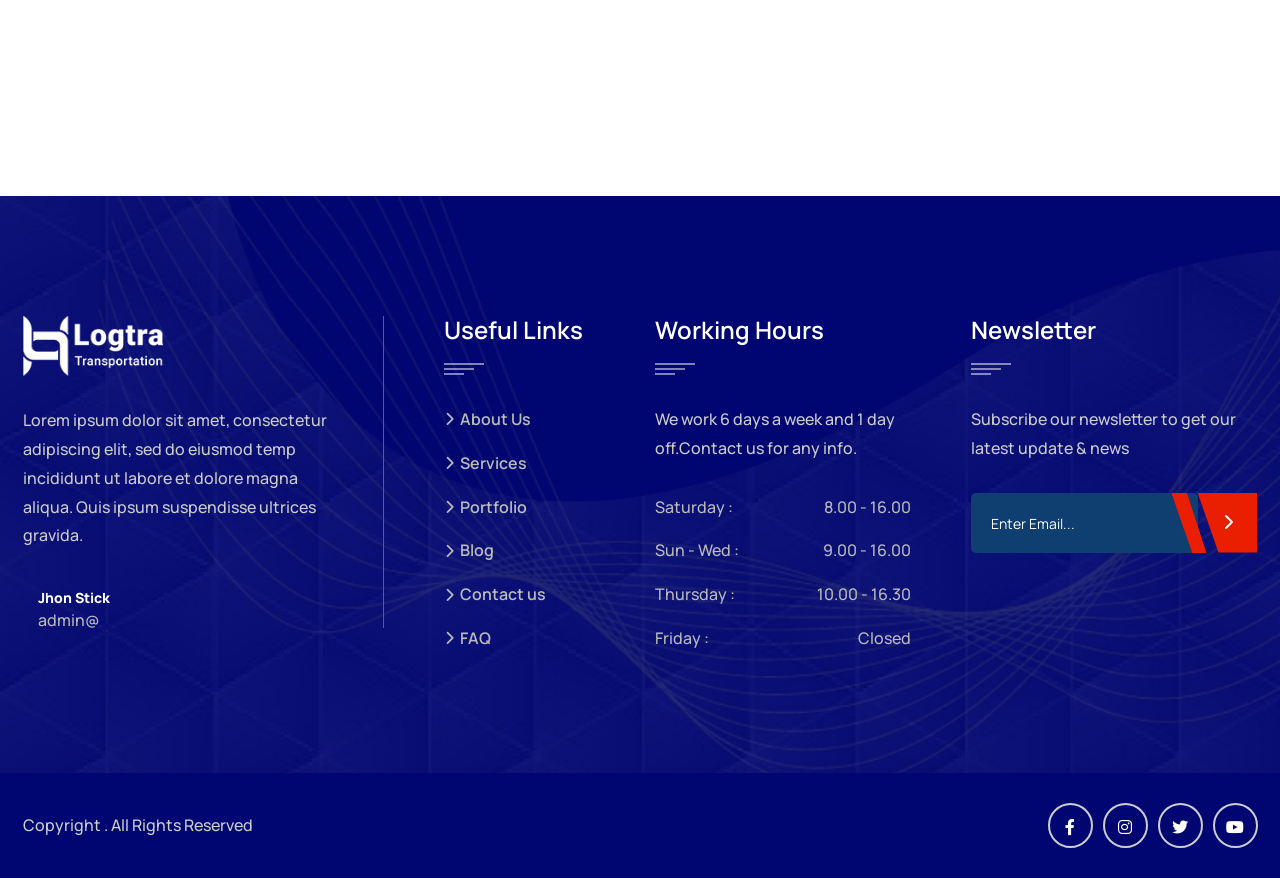
<file: contact.html>
<!doctype html>
<html class="no-js" lang="zxx">

<head>	
	<meta charset="utf-8">
	<meta http-equiv="x-ua-compatible" content="ie=edge">
	<title>Transportation & Logistics HTML Template </title>
	<meta name="description" content="">
	<meta name="viewport" content="width=device-width, initial-scale=1, shrink-to-fit=no">

	<!-- Place favicon.ico in the root directory -->
	<link rel="shortcut icon" type="image/x-icon" href="assets/img/logo/favicon.png">
	<!-- ========== Start Stylesheet ========== -->
	<link href="assets/css/bootstrap.min.css" rel="stylesheet" />
	<link href="assets/css/all.min.css" rel="stylesheet" />
	<link href="assets/css/animate.css" rel="stylesheet" />
	<link href="assets/css/themify-icons.css" rel="stylesheet" />
	<link href="assets/css/icofont.min.css" rel="stylesheet" />
	<link href="assets/css/bootstrap-icons.css" rel="stylesheet" />
	<link href="assets/css/bsnav.min.css" rel="stylesheet" />
	<link href="assets/css/preloader.css" rel="stylesheet" />
	<link href="assets/css/magnific-popup.css" rel="stylesheet" />
	<link href="assets/css/swiper-bundle.min.css" rel="stylesheet" />
	<link href="assets/css/jquery-ui.css" rel="stylesheet" />
	<link href="assets/style.css" rel="stylesheet">
	<link href="style.css" rel="stylesheet">
	<link href="assets/css/responsive.css" rel="stylesheet" />
	<!-- ========== End Stylesheet ========== -->
	
</head>
	
<body id="bdy">		

	<!-- Start PreLoader 
    ============================================= -->
	<div class="preloader">
		<div class="preloader-container">
			<span class="preloader-text">Logtra</span>
			<div class="preloader-animation">
			</div>
		</div>
	</div>
	<!-- Start PreLoader-->
	
	<!-- Start header
    ============================================= -->
    <header class="header header-before-off">
		<div class="main-wrapper">
			<div class="navbar navbar-expand-lg bsnav bsnav-sticky bsnav-sticky-slide bsnav-transparent">
				<img src="assets/img/bg/bg-nav.png" alt="no image" class="navbar-bar-shape">
				<div class="navbar-container">
					<div class="navbar-extra-logo">
						<a href="index.html">
							<img src="assets/img/logo/logo-white.png" class="logo-outside" alt="thumb">
						</a>
					</div>
					<div class="top-header-menu">
						<div class="top-bar-area pos-rel topbar-white">
							<img src="assets/img/bg/topbar-bg.png" alt="no image" class="top-bar-shape">
							<div class="row">
								<div class="col-xl-10 col-lg-6">
									<div class="top-box-wrp d-flex justify-content-md-center align-items-center">
										<div class="top-box top-location mr-30">
											<i class="fa-solid fa-location-dot"></i>
											<span>121 Wallstreet Street, NY York, USA</span>
										</div>
										<div class="top-email top-box mr-30">
											<i class="fa-solid fa-envelope"></i>
											<span>support@email.com</span>
										</div>
										<div class="top-phone top-box">
											<i class="fa-solid fa-phone"></i>
											<span> + 124 569 89 09</span>
										</div>
									</div>
								</div>
								<div class="col-xl-2 col-lg-6">
									<div class="top-bar-social">
										<ul class="top-social">
											<li><a href="#"><i class="fab fa-facebook-f"></i></a></li>
											<li><a href="#"><i class="fab fa-instagram"></i></a></li>
											<li><a href="#"><i class="fab fa-twitter"></i></a></li>
											<li><a href="#"><i class="fab fa-youtube"></i></a></li>
										</ul>
									</div>
								</div>
							</div>
						</div>
						<div class="navbar-menu-opt">
							<div class="navbar-brand-tog">
								<a class="navbar-brand g-nop" href="index.html">
									<img src="assets/img/logo/logo-white.png" class="logo-display" alt="thumb">
									<img src="assets/img/logo/logo.png" class="logo-scrolled" alt="thumb">
								</a>
								<button class="navbar-toggler toggler-spring">
									<span class="navbar-toggler-icon"></span>
								</button>
							</div>
							<div class="collapse navbar-collapse justify-content-md-between">
								<a class="navbar-brand nop" href="index.html">
									<img src="assets/img/logo/logo-white.png" class="logo-display" alt="thumb">
									<img src="assets/img/logo/logo.png" class="logo-scrolled" alt="thumb">
								</a>
								<ul class="navbar-nav navbar-mobile justify-content-md-center w-100">
									<li class="nav-item dropdown fadeup">
										<a class="nav-link" href="index.html">Home</a>
										
									</li>
									
									<li class="nav-item"><a class="nav-link" href="about.html">About Us</a></li>
									<li class="nav-item dropdown fadeup">
										<a class="nav-link" href="service.html">Services</a>
										
									</li>
									<li class="nav-item dropdown fadeup">
										<a class="nav-link" href="blog-standard.html">Blog</a>
										
									</li>
									<li class="nav-item"><a class="nav-link" href="contact.html">Contact</a></li>
								</ul>
								<div class="search-cart nav-profile">
									<a href="contact.html" class="btn-1 btn-sm">Let's Begin</a>
								</div>
							</div>
						</div>
					</div>
				</div>
			</div>
			<div class="bsnav-mobile">
				<div class="bsnav-mobile-overlay"></div>
				<div class="navbar"></div>
			</div>
		</div>
    </header>
    <!-- End header -->
	<main class="main">
        
		<!-- Start Breadcrumb
		============================================= -->
		<div class="site-breadcrumb" style="background: url(assets/img/pictures/ban.jpg)">
			<div class="container">
				<div class="site-breadcrumb-wpr">
					<h2 class="breadcrumb-title">Contact Us</h2>
					<ul class="breadcrumb-menu clearfix">
						<li><a href="index.html">Home</a></li>
						<li class="active">Contact Us</li>
					</ul>
				</div>
			</div>
		</div>
        <!-- End Breadcrumb -->
        
      	<!-- Start Contact us
		============================================= -->
		<div class="contact-area de-padding">
			<div class="container">
				<div class="contact-wpr">
					<div class="row g-5">
						<div class="col-xl-4">
							<div class="contact-sdebar">
								<div class="contact-up-title">
									<h2 class="heading-1">
										Get in Touch
									</h2>
									<p class="mb-0">
										Lorem ipsum is simply free text available dolor sit amet, consectetur notted adipisicing.
									</p>
								</div>
								<div class="addr-home">
									<div class="addr-box">
										<div class="addr-box-single">
											<div class="addr-icon">
												<i class="icofont-google-map"></i>
											</div>
											<div class="addr-desc">
												<h5>Location</h5>
												<p class="mb-0">
													22 Baker Street, London, United <br> Kingdom, W1U 3BW
												</p>
											</div>
										</div>
										<div class="addr-box-single">
											<div class="addr-icon">
												<i class="icofont-phone"></i>
											</div>
											<div class="addr-desc">
												<h5>Make a Call</h5>
												<p class="mb-0">
													+1-940-394-2948<br>
													+1-389-385-3807
												</p>
											</div>
										</div>
										<div class="addr-box-single">
											<div class="addr-icon">
												<i class="icofont-email"></i>
											</div>
											<div class="addr-desc">
												<h5>Our Email</h5>
												<p class="mb-0">
													info@mdjonymia649.com<br>
													support@logtra.com
												</p>
											</div>
										</div>
									</div>
								</div>
							</div>
						</div>
						<div class="col-xl-8">
							<div class="contact-home pl-30">
								<form action="assets/mail/contact.php" method="post" class="contact-form contact-cnt">
									<div class="contact-form-title mb-30">
										<h2 class="heading-1">
											Send us a message
										</h2>
										<p class="mb-0">
											Integer at lorem eget diam facilisis lacinia ac id massage
										</p>
									</div>
									<div class="row">
										<div class="col-xl-6">
											<div class="col-md-12">
												<div class="form-group">
													<input type="text" class="form-control input-style-2" id="name" name="name" placeholder="Your Full Name*">
													<span class="alert alert-error"></span>
												</div>
											</div>
											<div class="col-md-12">
												<div class="form-group">
													<input type="email" class="form-control input-style-2" id="email" name="email" placeholder="Your Email Address*">
													<span class="alert alert-error"></span>
												</div>
											</div>
											<div class="col-md-12">
												<div class="form-group">
													<input type="text" class="form-control input-style-2" id="phone" name="phone" placeholder="Phone Number">
													<span class="alert alert-error"></span>
												</div>
											</div>
										</div>
										<div class="col-xl-6">
											<div class="col-md-12">
												<textarea class="form-control input-style-2" id="comment" name="comments" placeholder="Your Message..."></textarea>
												<!-- Alert Message -->
												<div class="alert-notification">
													<div id="message" class="alert-msg"></div>
												</div>
											</div>
										</div>
									</div>
									<div class="sub-btn d-flex align-items-center justify-content-between">
										<div class="form-check">
											<input class="form-check-input" type="checkbox" value="" id="flexCheckDefault">
											<label class="form-check-label" for="flexCheckDefault">
												I agree to the <span>Terms &amp; Conditions</span> 
											</label>
										</div>
										<div class="contact-sub-btn">
											<button type="submit" name="submit" id="submit" class="btn-submit">
												Send Message 
												<i class="fas fa-chevron-right"></i>
											</button>
										</div>
									</div>
								</form>
							</div>
						</div>
					</div>
				</div>
			</div>
		</div>
		<!-- End Contact us -->
		
		<!-- Start Google Map
		============================================= -->
		<div class="g-map-area">
			<div class="g-map--wrapper text-center">
				<iframe src="https://www.google.com/maps/embed?pb=!1m18!1m12!1m3!1d3645.133068555471!2d91.08454181482016!3d23.99107768447128!2m3!1f0!2f0!3f0!3m2!1i1024!2i768!4f13.1!3m3!1m2!1s0x3754051b50ebac3f%3A0x735c1cc426d8ebb!2sNatai%20Bodtoli%20Bazar%2C%20Natai%2C%2C%20Brahmanbaria!5e0!3m2!1sen!2sbd!4v1594548160557!5m2!1sen!2sbd"></iframe>
			</div>
		</div>
		<!-- End Google Map -->
		
	</main>	
		
	<!-- Start Footer 
	============================================= -->
	<footer class="footer pos-rel overflow-hidden hero-bg" style="background-image: url(assets/img/bg/bg-footer.jpg)">
		<div class="footer-up de-padding">
			<div class="container">
				<div class="row g-5">
					<div class="col-xl-4 col-lg-6 col-md-6">
						<div class="footer-widget about-us">
							<div class="footer-logo mb-30">
								<img src="assets/img/logo/logo-white.png" alt="no image">
							</div>
							<p class="mb-40">
								Lorem ipsum dolor sit amet, consectetur 
								adipiscing elit, sed do eiusmod temp incididunt 
								ut labore et dolore magna aliqua. Quis ipsum 
								suspendisse ultrices gravida. 
							</p>
							<div class="footer-bio">
								<div class="footer-bio-pic">
									
								</div>
								<div class="footer-bio-text">
									<h6>Jhon Stick</h6>
									<span>admin@</span>
								</div>
							</div>
						</div>
					</div>
					<div class="col-xl-2 col-lg-6 col-md-6">
						<div class="footer-widget footer-link">
							<h4 class="footer-widget-title">
								Useful Links
								<span class="footer-title-line"></span>
							</h4>
							<ul class="footer-list">
								<li>
									<a href="about.html">
										<i class="fa-solid fa-chevron-right"></i>
										About Us 
									</a>
								</li>
								<li>
									<a href="service.html">
										<i class="fa-solid fa-chevron-right"></i>
										Services
									</a>
								</li>
								<li>
									
									<a href="gallery.html">
										<i class="fa-solid fa-chevron-right"></i>
										Portfolio
									</a>
								</li>
								<li>
									
									<a href="blog.html">
										<i class="fa-solid fa-chevron-right"></i>
										Blog
									</a>
								</li>
								<li>
									<a href="contact.html">
										<i class="fa-solid fa-chevron-right"></i>
										Contact us
									</a>
								</li>
								<li>
									<a href="faq.html">
										<i class="fa-solid fa-chevron-right"></i>
										FAQ
									</a>
								</li>
							</ul>
						</div>
					</div>
					<div class="col-xl-3 col-lg-6 col-md-6">
						<div class="footer-widget pr-30">
							<h4 class="footer-widget-title">
								Working Hours
								<span class="footer-title-line"></span>
							</h4>
							<p class="mb-30">
								We work 6 days a week and 1 day off.Contact us for any info.
							</p>
							<ul class="footer-hours">
								<li><span>Saturday :</span> <span>8.00 - 16.00</span> </li>
								<li><span>Sun - Wed :</span> <span>9.00 - 16.00</span> </li>
								<li><span>Thursday :</span> <span>10.00 - 16.30</span> </li>
								<li><span>Friday :</span> <span>Closed</span></li>
							</ul>
						</div>
					</div>
					<div class="col-xl-3 col-lg-6 col-md-6">
						<div class="footer-widget">
							<h4 class="footer-widget-title">
								Newsletter
								<span class="footer-title-line"></span>
							</h4>
							<p class="mb-30">
								Subscribe our newsletter to get our latest update &amp;
								news
							</p>
							<div class="subscribe-area">
								<form>
									<span class="btn-shape"></span>
									<input type="text" class="input-style-4" placeholder="Enter Email...">
									<button type="submit" class="btn-subs">
										<i class="fa-solid fa-chevron-right"></i>
									</button>
								</form>
							</div>
						</div>
					</div>
				</div>
			</div>
		</div>
		<div class="copyright py-5">
			<div class="container">
				<div class="copyright-element d-flex align-items-center justify-content-between">
					<p class="mb-0">Copyright . All Rights Reserved </p>
					<ul class="footer-social">
						<li><a href="#"><i class="fab fa-facebook-f"></i></a></li>
						<li><a href="#"><i class="fab fa-instagram"></i></a></li>
						<li><a href="#"><i class="fab fa-twitter"></i></a></li>
						<li><a href="#"><i class="fab fa-youtube"></i></a></li>
					</ul>
				</div>
			</div>
		</div>
	</footer>
	<!-- End Footer -->
	<!-- Start Scroll top
	============================================= -->
	<a href="#bdy" id="scrtop" class="smooth-menu"><i class="ti-arrow-up"></i></a>
	<!-- End Scroll top-->
	
	<!-- jQuery Frameworks
    ============================================= -->
	<script src="assets/js/jquery-3.7.0.min.js"></script>
	<script src="assets/js/popper.min.js"></script>
	<script src="assets/js/bootstrap.min.js"></script>
	<script src="assets/js/bsnav.min.js"></script>
	<script src="assets/js/jquery.magnific-popup.min.js"></script>
	<script src="assets/js/isotope.pkgd.min.js"></script>
	<script src="assets/js/imagesloaded.pkgd.min.js"></script>
	<script src="assets/js/wow.min.js"></script>
	<script src="assets/js/count-to.js"></script>
	<script src="assets/js/progress-bar.min.js"></script>
	<script src="assets/js/jquery.easypiechart.js"></script>
	<script src="assets/js/typed.js"></script>
	<script src="assets/js/YTPlayer.min.js"></script>
	<script src="assets/js/jquery.appear.js"></script>
	<script src="assets/js/jquery.easing.min.js"></script>
	<script src="assets/js/swiper-bundle.min.js"></script>
	<script src="assets/js/active-class.js"></script>
	<script src="assets/js/jquery-ui.min.js"></script>
	<script src="assets/js/main.js"></script>
	
</body>

</html>
</file>
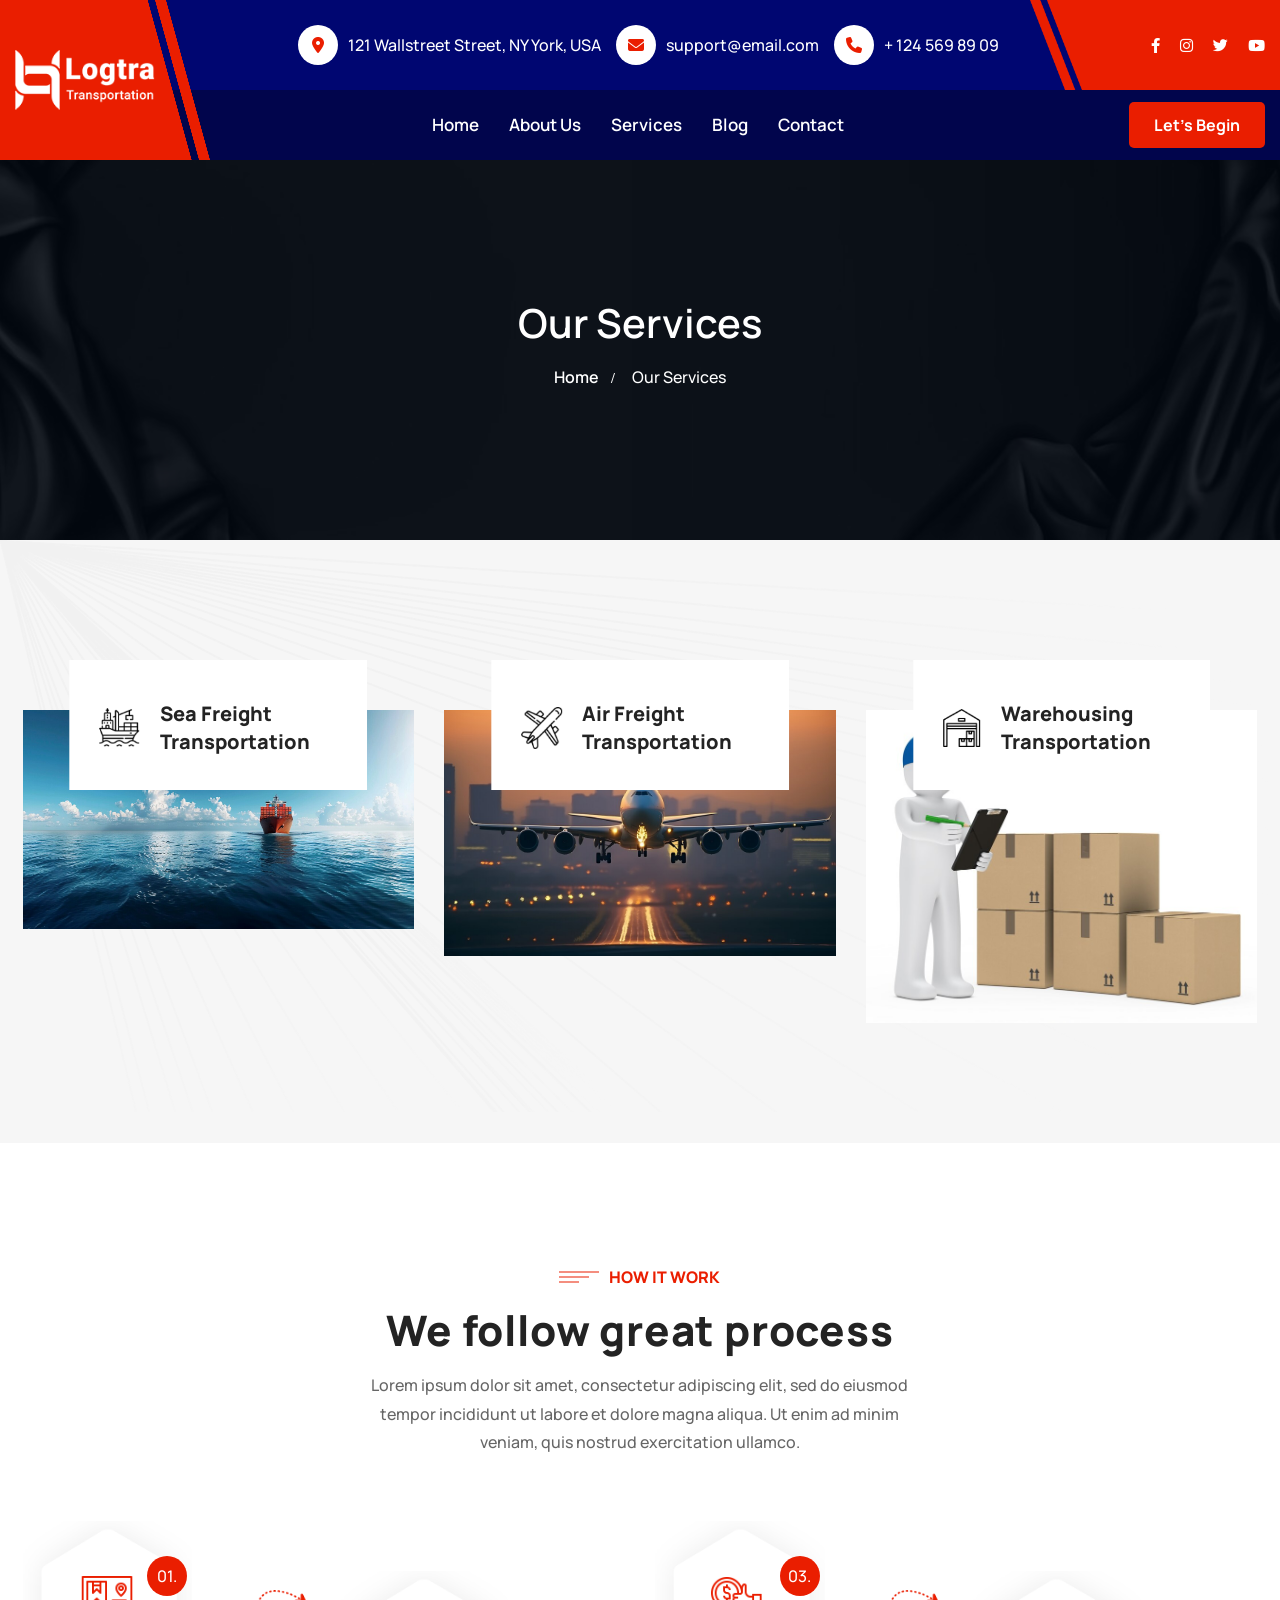
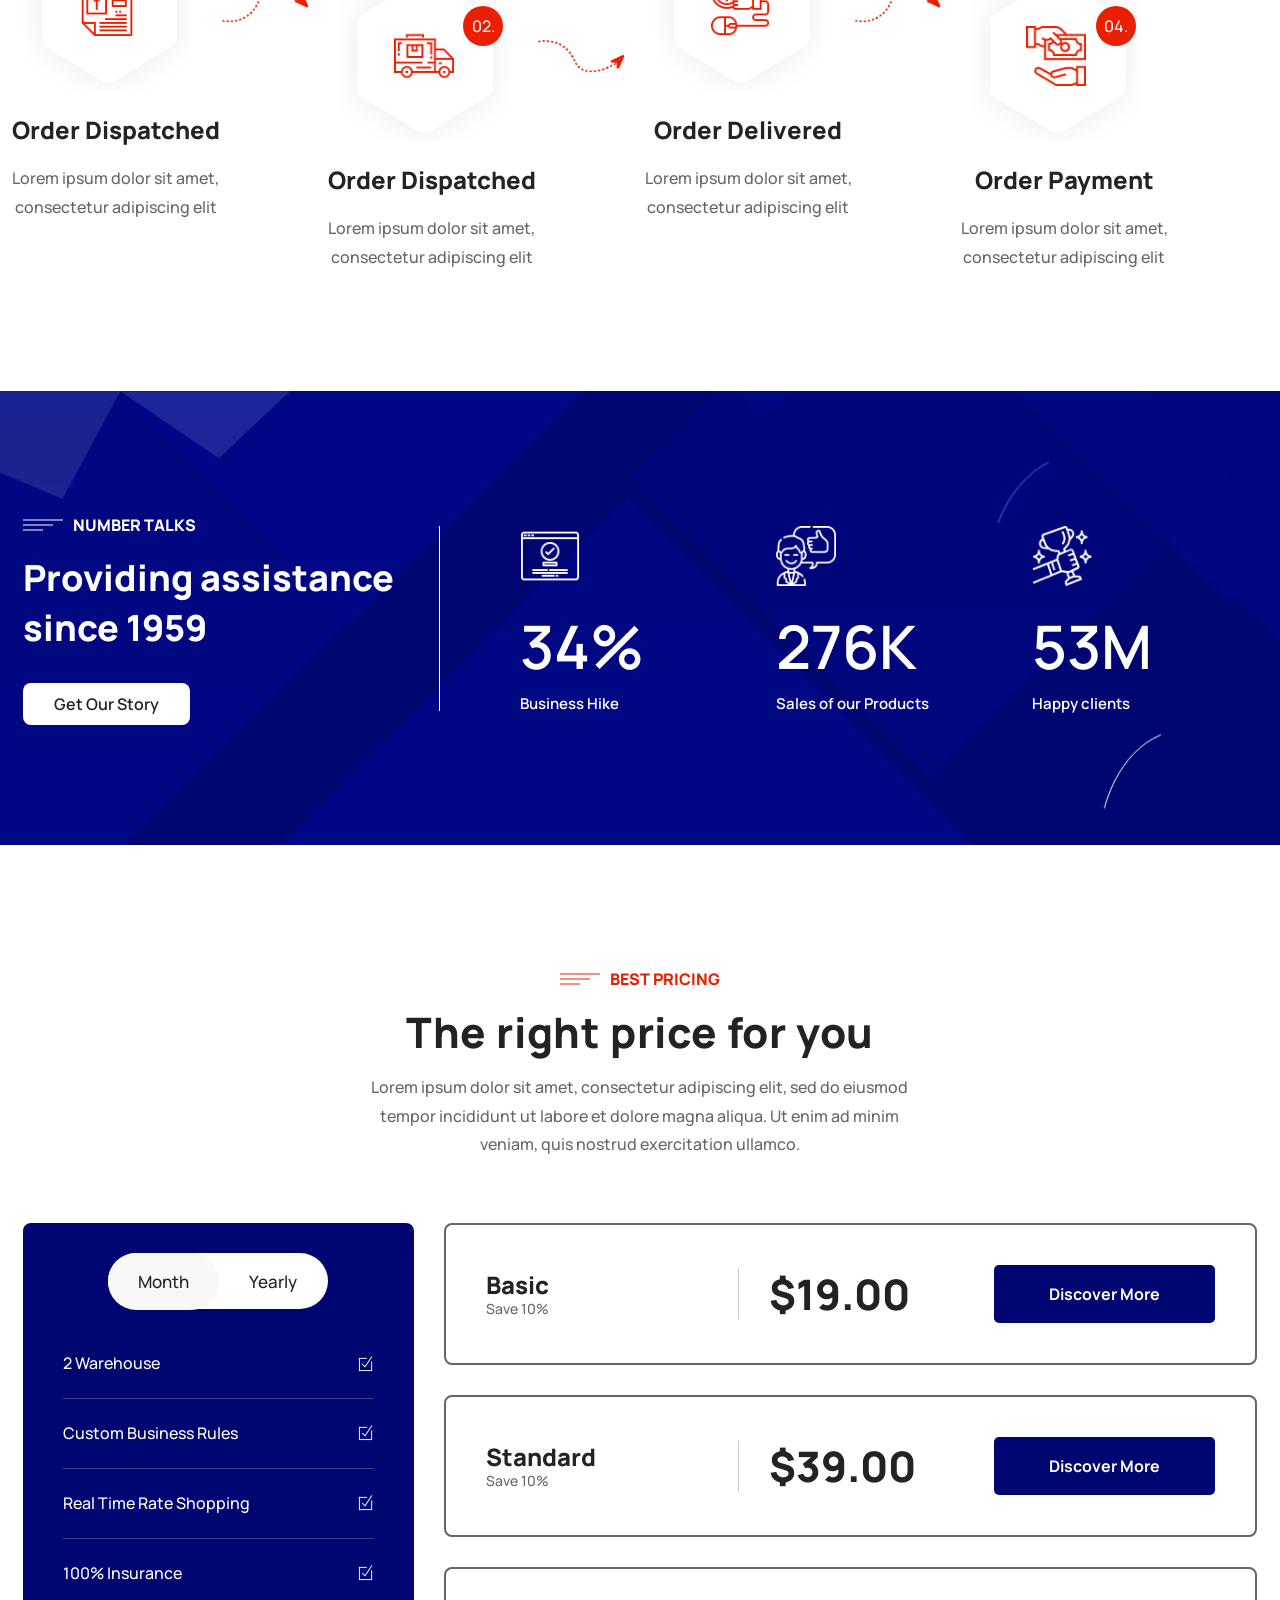
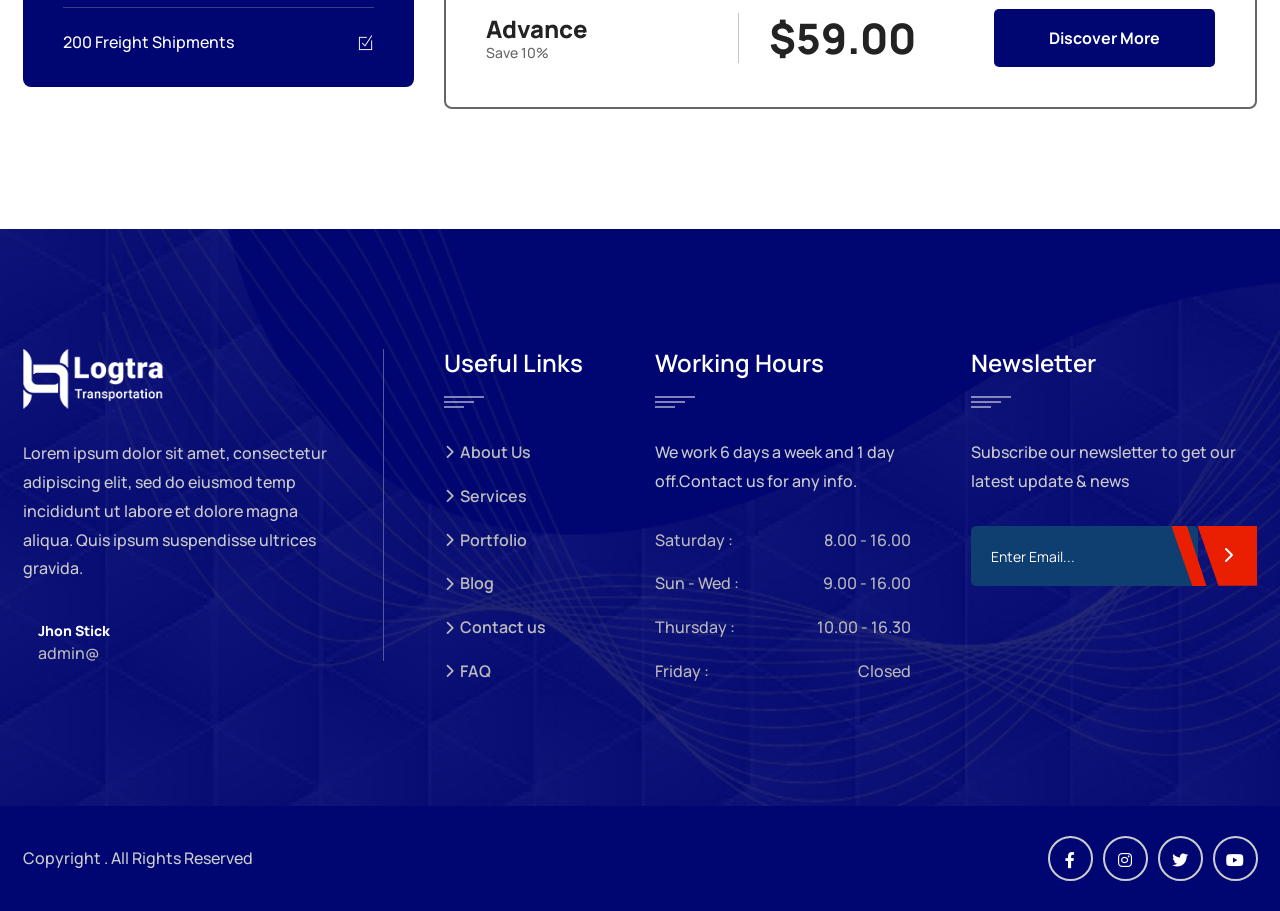
<file: service.html>
<!doctype html>
<html class="no-js" lang="zxx">

<head>	
	<meta charset="utf-8">
	<meta http-equiv="x-ua-compatible" content="ie=edge">
	<title>Transportation & Logistics HTML Template </title>
	<meta name="description" content="">
	<meta name="viewport" content="width=device-width, initial-scale=1, shrink-to-fit=no">

	<!-- Place favicon.ico in the root directory -->
	<link rel="shortcut icon" type="image/x-icon" href="assets/img/logo/favicon.png">
	<!-- ========== Start Stylesheet ========== -->
	<link href="assets/css/bootstrap.min.css" rel="stylesheet" />
	<link href="assets/css/all.min.css" rel="stylesheet" />
	<link href="assets/css/animate.css" rel="stylesheet" />
	<link href="assets/css/themify-icons.css" rel="stylesheet" />
	<link href="assets/css/icofont.min.css" rel="stylesheet" />
	<link href="assets/css/bootstrap-icons.css" rel="stylesheet" />
	<link href="assets/css/bsnav.min.css" rel="stylesheet" />
	<link href="assets/css/preloader.css" rel="stylesheet" />
	<link href="assets/css/magnific-popup.css" rel="stylesheet" />
	<link href="assets/css/swiper-bundle.min.css" rel="stylesheet" />
	<link href="assets/css/jquery-ui.css" rel="stylesheet" />
	<link href="assets/style.css" rel="stylesheet">
	<link href="style.css" rel="stylesheet">
	<link href="assets/css/responsive.css" rel="stylesheet" />
	<!-- ========== End Stylesheet ========== -->
	
</head>
	
<body id="bdy">		

	<!-- Start PreLoader 
    ============================================= -->
	<div class="preloader">
		<div class="preloader-container">
			<span class="preloader-text">Logtra</span>
			<div class="preloader-animation">
			</div>
		</div>
	</div>
	<!-- Start PreLoader-->
	
	<!-- Start header
    ============================================= -->
    <header class="header header-before-off">
		<div class="main-wrapper">
			<div class="navbar navbar-expand-lg bsnav bsnav-sticky bsnav-sticky-slide bsnav-transparent">
				<img src="assets/img/bg/bg-nav.png" alt="no image" class="navbar-bar-shape">
				<div class="navbar-container">
					<div class="navbar-extra-logo">
						<a href="index.html">
							<img src="assets/img/logo/logo-white.png" class="logo-outside" alt="thumb">
						</a>
					</div>
					<div class="top-header-menu">
						<div class="top-bar-area pos-rel topbar-white">
							<img src="assets/img/bg/topbar-bg.png" alt="no image" class="top-bar-shape">
							<div class="row">
								<div class="col-xl-10 col-lg-6">
									<div class="top-box-wrp d-flex justify-content-md-center align-items-center">
										<div class="top-box top-location mr-30">
											<i class="fa-solid fa-location-dot"></i>
											<span>121 Wallstreet Street, NY York, USA</span>
										</div>
										<div class="top-email top-box mr-30">
											<i class="fa-solid fa-envelope"></i>
											<span>support@email.com</span>
										</div>
										<div class="top-phone top-box">
											<i class="fa-solid fa-phone"></i>
											<span> + 124 569 89 09</span>
										</div>
									</div>
								</div>
								<div class="col-xl-2 col-lg-6">
									<div class="top-bar-social">
										<ul class="top-social">
											<li><a href="#"><i class="fab fa-facebook-f"></i></a></li>
											<li><a href="#"><i class="fab fa-instagram"></i></a></li>
											<li><a href="#"><i class="fab fa-twitter"></i></a></li>
											<li><a href="#"><i class="fab fa-youtube"></i></a></li>
										</ul>
									</div>
								</div>
							</div>
						</div>
						<div class="navbar-menu-opt">
							<div class="navbar-brand-tog">
								<a class="navbar-brand g-nop" href="index.html">
									<img src="assets/img/logo/logo-white.png" class="logo-display" alt="thumb">
									<img src="assets/img/logo/logo.png" class="logo-scrolled" alt="thumb">
								</a>
								<button class="navbar-toggler toggler-spring">
									<span class="navbar-toggler-icon"></span>
								</button>
							</div>
							<div class="collapse navbar-collapse justify-content-md-between">
								<a class="navbar-brand nop" href="index.html">
									<img src="assets/img/logo/logo-white.png" class="logo-display" alt="thumb">
									<img src="assets/img/logo/logo.png" class="logo-scrolled" alt="thumb">
								</a>
								<ul class="navbar-nav navbar-mobile justify-content-md-center w-100">
									<li class="nav-item dropdown fadeup">
										<a class="nav-link" href="index.html">Home</a>
										
									</li>
									
									<li class="nav-item"><a class="nav-link" href="about.html">About Us</a></li>
									<li class="nav-item dropdown fadeup">
										<a class="nav-link" href="service.html">Services</a>
										
									</li>
									<li class="nav-item dropdown fadeup">
										<a class="nav-link" href="blog-standard.html">Blog</a>
										
									</li>
									<li class="nav-item"><a class="nav-link" href="contact.html">Contact</a></li>
								</ul>
								<div class="search-cart nav-profile">
									<a href="contact.html" class="btn-1 btn-sm">Let's Begin</a>
								</div>
							</div>
						</div>
					</div>
				</div>
			</div>
			<div class="bsnav-mobile">
				<div class="bsnav-mobile-overlay"></div>
				<div class="navbar"></div>
			</div>
		</div>
    </header>
    <!-- End header -->
    
	<main class="main">
        
		<!-- Start Breadcrumb
		============================================= -->
		<div class="site-breadcrumb" style="background: url(assets/img/pictures/ban.jpg)">
			<div class="container">
				<div class="site-breadcrumb-wpr">
					<h2 class="breadcrumb-title">Our Services</h2>
					<ul class="breadcrumb-menu clearfix">
						<li><a href="index.html">Home</a></li>
						<li class="active">Our Services</li>
					</ul>
				</div>
			</div>
		</div>
        <!-- End Breadcrumb -->
        
      	<!-- Start Service
		============================================= -->
		<div class="service-area-2 bg-2 de-padding pos-rel">
			<img src="assets/img/shape/service-shape.png" class="service-shape-2" alt="no image">
			<div class="container">
				<div class="service-wpr-2 grid-3">
					<div class="service-box-2">
						<div class="service-pic-2">
							<img src="assets/img/pictures/sea.jpg" alt="no image">
							<div class="service-desc-2">
								<div class="service-icon-title">
									<div class="service-icon-2">
										<i>
											<img src="assets/img/icon/cargo-ship.png" alt="no image">
										</i>
									</div>
									<div class="service-title-2">
										<h5 class="heading-5 mb-0">
											Sea Freight Transportation
										</h5>
									</div>
								</div>
								<div class="service-text">
									<p>
										Lorem Ipsum available, but the majority have suffered sed
									</p>
									<a href="service-single.html" class="service-btn-2">Learn More</a>
								</div>
							</div>
						</div>
					</div>
					<div class="service-box-2">
						<div class="service-pic-2">
							<img src="assets/img/pictures/air.jpg" alt="no image">
							<div class="service-desc-2">
								<div class="service-icon-title">
									<div class="service-icon-2">
										<i>
											<img src="assets/img/icon/Icon-plane.png" alt="no image">
										</i>
									</div>
									<div class="service-title-2">
										<h5 class="heading-5 mb-0">
											Air Freight Transportation
										</h5>
									</div>
								</div>
								<div class="service-text">
									<p>
										Lorem Ipsum available, but the majority have suffered sed
									</p>
									<a href="service-single.html" class="service-btn-2">Learn More</a>
								</div>
							</div>
						</div>
					</div>
					<div class="service-box-2">
						<div class="service-pic-2">
							<img src="assets/img/pictures/war.jpg" alt="no image">
							<div class="service-desc-2">
								<div class="service-icon-title">
									<div class="service-icon-2">
										<i>
											<img src="assets/img/icon/Icon-home.png" alt="no image">
										</i>
									</div>
									<div class="service-title-2">
										<h5 class="heading-5 mb-0">
											Warehousing Transportation
										</h5>
									</div>
								</div>
								<div class="service-text">
									<p>
										Lorem Ipsum available, but the majority have suffered sed
									</p>
									<a href="service-single.html" class="service-btn-2">Learn More</a>
								</div>
							</div>
						</div>
					</div>
				</div>
			</div>
		</div>
		<!-- End Service -->
		
		<!-- Start Step
		============================================= -->
		<div class="step-area de-padding">
			<div class="container">
				<div class="row">
					<div class="col-xl-8 offset-xl-2">
						<div class="site-title text-center">
							<span class="hero-sub-title mb-20">
								<span class="hero-line"></span>
								How it work
							</span>
							<h2 class="heading-1">
								We follow great process
							</h2>
							<p class="mb-0">
								Lorem ipsum dolor sit amet, consectetur adipiscing elit, sed do eiusmod tempor incididunt ut labore et dolore magna aliqua. Ut enim ad minim veniam, quis nostrud exercitation ullamco.
							</p>
						</div>
					</div>
				</div>
				<div class="step-wpr grid-4">
					<div class="step-box">
						<div class="step-icon">
							<div class="step-elm">
								<div class="step-elm-elm">
									<img src="assets/img/shape/Shape.png" alt="no image">
									<img src="assets/img/icon/dispatch-note.png" class="step-note-icon" alt="no image">
									<span class="step-num">01.</span>
								</div>
								<div class="step-wavy-arrow">
									<img src="assets/img/shape/wavy-arrow-1.png" alt="no image">
								</div>
							</div>
						</div>
						<div class="step-desc">
							<h4 class="heading-4">Order Dispatched</h4>
							<p class="mb-0">
								Lorem ipsum dolor sit amet, consectetur adipiscing elit
							</p>
						</div>
					</div>
					<div class="step-box mt-50">
						<div class="step-icon">
							<div class="step-elm">
								<div class="step-elm-elm">
									<img src="assets/img/shape/Shape.png" alt="no image">
									<img src="assets/img/icon/delivery-truck.png" class="step-note-icon" alt="no image">
									<span class="step-num">02.</span>
								</div>
								<div class="step-wavy-arrow">
									<img src="assets/img/shape/wavy-arrow-2.png" alt="no image">
								</div>
							</div>
						</div>
						<div class="step-desc">
							<h4 class="heading-4">Order Dispatched</h4>
							<p class="mb-0">
								Lorem ipsum dolor sit amet, consectetur adipiscing elit
							</p>
						</div>
					</div>
					<div class="step-box">
						<div class="step-icon">
							<div class="step-elm">
								<div class="step-elm-elm">
									<img src="assets/img/shape/Shape.png" alt="no image">
									<img src="assets/img/icon/cost-per-click.png" class="step-note-icon" alt="no image">
									<span class="step-num">03.</span>
								</div>
								<div class="step-wavy-arrow">
									<img src="assets/img/shape/wavy-arrow-1.png" alt="no image">
								</div>
							</div>
						</div>
						<div class="step-desc">
							<h4 class="heading-4">Order Delivered</h4>
							<p class="mb-0">
								Lorem ipsum dolor sit amet, consectetur adipiscing elit
							</p>
						</div>
					</div>
					<div class="step-box mt-50">
						<div class="step-icon">
							<div class="step-elm">
								<div class="step-elm-elm">
									<img src="assets/img/shape/Shape.png" alt="no image">
									<img src="assets/img/icon/pay.png" class="step-note-icon" alt="no image">
									<span class="step-num">04.</span>
								</div>
								<div class="step-wavy-arrow">
									<img src="assets/img/shape/wavy-arrow-1.png" class="opacity-0" alt="no image">
								</div>
							</div>
						</div>
						<div class="step-desc">
							<h4 class="heading-4">Order Payment</h4>
							<p class="mb-0">
								Lorem ipsum dolor sit amet, consectetur adipiscing elit
							</p>
						</div>
					</div>
				</div>
			</div>
		</div>
		<!-- End Step -->
		
		<!-- Start Counter
		============================================= -->
		<div class="counter-area de-padding pos-rel hero-bg" style="background-image: url(assets/img/bg/bg-counter.jpg)">
			<div class="container">
				<div class="counter-wpr">
					<div class="row align-items-center">
						<div class="col-xl-4">
							<div class="counter-title">
								<span class="hero-sub-title mb-20">
									<span class="hero-line"></span>
									Number Talks
								</span>
								<h2 class="heading-2 mb-30">
									Providing assistance since 1959
								</h2>
								<a href="about.html" class="service-btn-2">Get Our Story</a>
							</div>
						</div>
						<div class="col-xl-8">
							<div class="counter-1 grid-3">
								<div class="fun-fact">
									<div class="counter-icon">
										<i><img src="assets/img/icon/counter-1.png" alt="no image"></i>
									</div>
                                    <div class="counter">
                                        <div class="timer" data-to="98" data-speed="2000"></div>
                                        <div class="operator">%</div>
                                    </div>
                                    <span class="medium">Business Hike</span>
                                </div>
								<div class="fun-fact">
									<div class="counter-icon">
										<i><img src="assets/img/icon/counter-2.png" alt="no image"></i>
									</div>
                                    <div class="counter">
                                        <div class="timer" data-to="788" data-speed="2000"></div>
                                        <div class="operator">K</div>
                                    </div>
                                    <span class="medium">Sales of our Products</span>
                                </div>
								<div class="fun-fact">
									<div class="counter-icon">
										<i><img src="assets/img/icon/counter-3.png" alt="no image"></i>
									</div>
                                    <div class="counter">
                                        <div class="timer" data-to="150" data-speed="2000"></div>
                                        <div class="operator">M</div>
                                    </div>
                                    <span class="medium">Happy clients</span>
                                </div>
							</div>
						</div>
					</div>
				</div>
			</div>
		</div>
		<!-- End Counter -->
		
		<!-- Start Price
		============================================= -->
		<div class="price-area de-padding">
			<div class="container">
				<div class="row">
					<div class="col-xl-8 offset-xl-2">
						<div class="site-title text-center">
							<span class="hero-sub-title mb-20">
								<span class="hero-line"></span>
								Best pricing
							</span>
							<h2 class="heading-1">
								The right price for you
							</h2>
							<p class="mb-0">
								Lorem ipsum dolor sit amet, consectetur adipiscing elit, sed do eiusmod tempor incididunt ut labore et dolore magna aliqua. Ut enim ad minim veniam, quis nostrud exercitation ullamco.
							</p>
						</div>
					</div>
				</div>
				<div class="price-wpr">
					<div class="row g-5">
						<div class="col-xl-4">
							<div class="price-sidebar">
								<div class="price-nav mb-40">
									<ul class="nav nav-pills price-nav-style" id="pills-tab" role="tablist">
										<li class="nav-item" role="presentation">
											<button class="nav-link active" id="pills-month-tab" data-bs-toggle="pill" data-bs-target="#pills-month" type="button" role="tab" aria-controls="pills-month" aria-selected="true">Month</button>
										</li>
										<li class="nav-item" role="presentation">
											<button class="nav-link" id="pills-year-tab" data-bs-toggle="pill" data-bs-target="#pills-year" type="button" role="tab" aria-controls="pills-year" aria-selected="false">Yearly</button>
										</li>
									</ul>
								</div>
								<ul class="price-list">
									<li>2 Warehouse <i class="ti-check-box"></i></li>
									<li>Custom Business Rules <i class="ti-check-box"></i></li>
									<li>Real Time Rate Shopping <i class="ti-check-box"></i></li>
									<li>100% Insurance <i class="ti-check-box"></i></li>
									<li>200 Freight Shipments <i class="ti-check-box"></i></li>
								</ul>
							</div>
						</div>
						<div class="col-xl-8">
							<div class="price-main">
								<div class="tab-content" id="pills-tabContent">
									<div class="tab-pane fade show active" id="pills-month" role="tabpanel" aria-labelledby="pills-month-tab">
										<div class="price-content">
											<div class="price-box">
												<div class="price-left">
													<h4 class="heading-4">Basic</h4>
													<span>Save 10%</span>
												</div>
												<div class="price-middle">
													<h2 class="heading-1 mb-0">
														$19.00
													</h2>
												</div>
												<div class="price-right">
													<a href="contact.html" class="btn-1 btn-md btn-second">
														Discover More
													</a>
												</div>
											</div>
											<div class="price-box">
												<div class="price-left">
													<h4 class="heading-4">Standard</h4>
													<span>Save 10%</span>
												</div>
												<div class="price-middle">
													<h2 class="heading-1 mb-0">
														$39.00
													</h2>
												</div>
												<div class="price-right">
													<a href="contact.html" class="btn-1 btn-md btn-second">
														Discover More
													</a>
												</div>
											</div>
											<div class="price-box">
												<div class="price-left">
													<h4 class="heading-4">Advance</h4>
													<span>Save 10%</span>
												</div>
												<div class="price-middle">
													<h2 class="heading-1 mb-0">
														$59.00
													</h2>
												</div>
												<div class="price-right">
													<a href="contact.html" class="btn-1 btn-md btn-second">
														Discover More
													</a>
												</div>
											</div>
										</div>
									</div>
									<div class="tab-pane fade" id="pills-year" role="tabpanel" aria-labelledby="pills-year-tab">
										<div class="price-content">
											<div class="price-box">
												<div class="price-left">
													<h4 class="heading-4">Basic</h4>
													<span>Save 10%</span>
												</div>
												<div class="price-middle">
													<h2 class="heading-1 mb-0">
														$190.00
													</h2>
												</div>
												<div class="price-right">
													<a href="contact.html" class="btn-1 btn-md btn-second">
														Discover More
													</a>
												</div>
											</div>
											<div class="price-box">
												<div class="price-left">
													<h4 class="heading-4">Standard</h4>
													<span>Save 10%</span>
												</div>
												<div class="price-middle">
													<h2 class="heading-1 mb-0">
														$390.00
													</h2>
												</div>
												<div class="price-right">
													<a href="contact.html" class="btn-1 btn-md btn-second">
														Discover More
													</a>
												</div>
											</div>
											<div class="price-box">
												<div class="price-left">
													<h4 class="heading-4">Advance</h4>
													<span>Save 10%</span>
												</div>
												<div class="price-middle">
													<h2 class="heading-1 mb-0">
														$590.00
													</h2>
												</div>
												<div class="price-right">
													<a href="contact.html" class="btn-1 btn-md btn-second">
														Discover More
													</a>
												</div>
											</div>
										</div>
									</div>
								</div>
							</div>
						</div>
					</div>
				</div>
			</div>
		</div>
		<!-- End Price -->
		
		
		
	</main>	
		
<!-- Start Footer 
	============================================= -->
	<footer class="footer pos-rel overflow-hidden hero-bg" style="background-image: url(assets/img/bg/bg-footer.jpg)">
		<div class="footer-up de-padding">
			<div class="container">
				<div class="row g-5">
					<div class="col-xl-4 col-lg-6 col-md-6">
						<div class="footer-widget about-us">
							<div class="footer-logo mb-30">
								<img src="assets/img/logo/logo-white.png" alt="no image">
							</div>
							<p class="mb-40">
								Lorem ipsum dolor sit amet, consectetur 
								adipiscing elit, sed do eiusmod temp incididunt 
								ut labore et dolore magna aliqua. Quis ipsum 
								suspendisse ultrices gravida. 
							</p>
							<div class="footer-bio">
								<div class="footer-bio-pic">
									
								</div>
								<div class="footer-bio-text">
									<h6>Jhon Stick</h6>
									<span>admin@</span>
								</div>
							</div>
						</div>
					</div>
					<div class="col-xl-2 col-lg-6 col-md-6">
						<div class="footer-widget footer-link">
							<h4 class="footer-widget-title">
								Useful Links
								<span class="footer-title-line"></span>
							</h4>
							<ul class="footer-list">
								<li>
									<a href="about.html">
										<i class="fa-solid fa-chevron-right"></i>
										About Us 
									</a>
								</li>
								<li>
									<a href="service.html">
										<i class="fa-solid fa-chevron-right"></i>
										Services
									</a>
								</li>
								<li>
									
									<a href="gallery.html">
										<i class="fa-solid fa-chevron-right"></i>
										Portfolio
									</a>
								</li>
								<li>
									
									<a href="blog.html">
										<i class="fa-solid fa-chevron-right"></i>
										Blog
									</a>
								</li>
								<li>
									<a href="contact.html">
										<i class="fa-solid fa-chevron-right"></i>
										Contact us
									</a>
								</li>
								<li>
									<a href="faq.html">
										<i class="fa-solid fa-chevron-right"></i>
										FAQ
									</a>
								</li>
							</ul>
						</div>
					</div>
					<div class="col-xl-3 col-lg-6 col-md-6">
						<div class="footer-widget pr-30">
							<h4 class="footer-widget-title">
								Working Hours
								<span class="footer-title-line"></span>
							</h4>
							<p class="mb-30">
								We work 6 days a week and 1 day off.Contact us for any info.
							</p>
							<ul class="footer-hours">
								<li><span>Saturday :</span> <span>8.00 - 16.00</span> </li>
								<li><span>Sun - Wed :</span> <span>9.00 - 16.00</span> </li>
								<li><span>Thursday :</span> <span>10.00 - 16.30</span> </li>
								<li><span>Friday :</span> <span>Closed</span></li>
							</ul>
						</div>
					</div>
					<div class="col-xl-3 col-lg-6 col-md-6">
						<div class="footer-widget">
							<h4 class="footer-widget-title">
								Newsletter
								<span class="footer-title-line"></span>
							</h4>
							<p class="mb-30">
								Subscribe our newsletter to get our latest update &amp;
								news
							</p>
							<div class="subscribe-area">
								<form>
									<span class="btn-shape"></span>
									<input type="text" class="input-style-4" placeholder="Enter Email...">
									<button type="submit" class="btn-subs">
										<i class="fa-solid fa-chevron-right"></i>
									</button>
								</form>
							</div>
						</div>
					</div>
				</div>
			</div>
		</div>
		<div class="copyright py-5">
			<div class="container">
				<div class="copyright-element d-flex align-items-center justify-content-between">
					<p class="mb-0">Copyright . All Rights Reserved </p>
					<ul class="footer-social">
						<li><a href="#"><i class="fab fa-facebook-f"></i></a></li>
						<li><a href="#"><i class="fab fa-instagram"></i></a></li>
						<li><a href="#"><i class="fab fa-twitter"></i></a></li>
						<li><a href="#"><i class="fab fa-youtube"></i></a></li>
					</ul>
				</div>
			</div>
		</div>
	</footer>
	<!-- End Footer -->
	
	<!-- Start Scroll top
	============================================= -->
	<a href="#bdy" id="scrtop" class="smooth-menu"><i class="ti-arrow-up"></i></a>
	<!-- End Scroll top-->
	
	<!-- jQuery Frameworks
    ============================================= -->
	<script src="assets/js/jquery-3.7.0.min.js"></script>
	<script src="assets/js/popper.min.js"></script>
	<script src="assets/js/bootstrap.min.js"></script>
	<script src="assets/js/bsnav.min.js"></script>
	<script src="assets/js/jquery.magnific-popup.min.js"></script>
	<script src="assets/js/isotope.pkgd.min.js"></script>
	<script src="assets/js/imagesloaded.pkgd.min.js"></script>
	<script src="assets/js/wow.min.js"></script>
	<script src="assets/js/count-to.js"></script>
	<script src="assets/js/progress-bar.min.js"></script>
	<script src="assets/js/jquery.easypiechart.js"></script>
	<script src="assets/js/typed.js"></script>
	<script src="assets/js/YTPlayer.min.js"></script>
	<script src="assets/js/jquery.appear.js"></script>
	<script src="assets/js/jquery.easing.min.js"></script>
	<script src="assets/js/swiper-bundle.min.js"></script>
	<script src="assets/js/active-class.js"></script>
	<script src="assets/js/jquery-ui.min.js"></script>
	<script src="assets/js/main.js"></script>
	
</body>

</html>
</file>
<file: assets/css/themify-icons.css>
@font-face {
	font-family: "themify";
	src:url("../fonts/fonts/themify.eot?-fvbane");
	src:url("../fonts/themify.eot?#iefix-fvbane") format("embedded-opentype"),
		url("../fonts/themify.woff?-fvbane") format("woff"),
		url("../fonts/themify.ttf?-fvbane") format("truetype"),
		url("../fonts/themify.svg?-fvbane#themify") format("svg");
	font-weight: normal;
	font-style: normal;
}

[class^="ti-"], [class*=" ti-"] {
	font-family: 'themify';
	speak: none;
	font-style: normal;
	font-weight: normal;
	font-variant: normal;
	text-transform: none;
	line-height: 1;

	/* Better Font Rendering =========== */
	-webkit-font-smoothing: antialiased;
	-moz-osx-font-smoothing: grayscale;
}

.ti-wand:before {
	content: "\e600";
}
.ti-volume:before {
	content: "\e601";
}
.ti-user:before {
	content: "\e602";
}
.ti-unlock:before {
	content: "\e603";
}
.ti-unlink:before {
	content: "\e604";
}
.ti-trash:before {
	content: "\e605";
}
.ti-thought:before {
	content: "\e606";
}
.ti-target:before {
	content: "\e607";
}
.ti-tag:before {
	content: "\e608";
}
.ti-tablet:before {
	content: "\e609";
}
.ti-star:before {
	content: "\e60a";
}
.ti-spray:before {
	content: "\e60b";
}
.ti-signal:before {
	content: "\e60c";
}
.ti-shopping-cart:before {
	content: "\e60d";
}
.ti-shopping-cart-full:before {
	content: "\e60e";
}
.ti-settings:before {
	content: "\e60f";
}
.ti-search:before {
	content: "\e610";
}
.ti-zoom-in:before {
	content: "\e611";
}
.ti-zoom-out:before {
	content: "\e612";
}
.ti-cut:before {
	content: "\e613";
}
.ti-ruler:before {
	content: "\e614";
}
.ti-ruler-pencil:before {
	content: "\e615";
}
.ti-ruler-alt:before {
	content: "\e616";
}
.ti-bookmark:before {
	content: "\e617";
}
.ti-bookmark-alt:before {
	content: "\e618";
}
.ti-reload:before {
	content: "\e619";
}
.ti-plus:before {
	content: "\e61a";
}
.ti-pin:before {
	content: "\e61b";
}
.ti-pencil:before {
	content: "\e61c";
}
.ti-pencil-alt:before {
	content: "\e61d";
}
.ti-paint-roller:before {
	content: "\e61e";
}
.ti-paint-bucket:before {
	content: "\e61f";
}
.ti-na:before {
	content: "\e620";
}
.ti-mobile:before {
	content: "\e621";
}
.ti-minus:before {
	content: "\e622";
}
.ti-medall:before {
	content: "\e623";
}
.ti-medall-alt:before {
	content: "\e624";
}
.ti-marker:before {
	content: "\e625";
}
.ti-marker-alt:before {
	content: "\e626";
}
.ti-arrow-up:before {
	content: "\e627";
}
.ti-arrow-right:before {
	content: "\e628";
}
.ti-arrow-left:before {
	content: "\e629";
}
.ti-arrow-down:before {
	content: "\e62a";
}
.ti-lock:before {
	content: "\e62b";
}
.ti-location-arrow:before {
	content: "\e62c";
}
.ti-link:before {
	content: "\e62d";
}
.ti-layout:before {
	content: "\e62e";
}
.ti-layers:before {
	content: "\e62f";
}
.ti-layers-alt:before {
	content: "\e630";
}
.ti-key:before {
	content: "\e631";
}
.ti-import:before {
	content: "\e632";
}
.ti-image:before {
	content: "\e633";
}
.ti-heart:before {
	content: "\e634";
}
.ti-heart-broken:before {
	content: "\e635";
}
.ti-hand-stop:before {
	content: "\e636";
}
.ti-hand-open:before {
	content: "\e637";
}
.ti-hand-drag:before {
	content: "\e638";
}
.ti-folder:before {
	content: "\e639";
}
.ti-flag:before {
	content: "\e63a";
}
.ti-flag-alt:before {
	content: "\e63b";
}
.ti-flag-alt-2:before {
	content: "\e63c";
}
.ti-eye:before {
	content: "\e63d";
}
.ti-export:before {
	content: "\e63e";
}
.ti-exchange-vertical:before {
	content: "\e63f";
}
.ti-desktop:before {
	content: "\e640";
}
.ti-cup:before {
	content: "\e641";
}
.ti-crown:before {
	content: "\e642";
}
.ti-comments:before {
	content: "\e643";
}
.ti-comment:before {
	content: "\e644";
}
.ti-comment-alt:before {
	content: "\e645";
}
.ti-close:before {
	content: "\e646";
}
.ti-clip:before {
	content: "\e647";
}
.ti-angle-up:before {
	content: "\e648";
}
.ti-angle-right:before {
	content: "\e649";
}
.ti-angle-left:before {
	content: "\e64a";
}
.ti-angle-down:before {
	content: "\e64b";
}
.ti-check:before {
	content: "\e64c";
}
.ti-check-box:before {
	content: "\e64d";
}
.ti-camera:before {
	content: "\e64e";
}
.ti-announcement:before {
	content: "\e64f";
}
.ti-brush:before {
	content: "\e650";
}
.ti-briefcase:before {
	content: "\e651";
}
.ti-bolt:before {
	content: "\e652";
}
.ti-bolt-alt:before {
	content: "\e653";
}
.ti-blackboard:before {
	content: "\e654";
}
.ti-bag:before {
	content: "\e655";
}
.ti-move:before {
	content: "\e656";
}
.ti-arrows-vertical:before {
	content: "\e657";
}
.ti-arrows-horizontal:before {
	content: "\e658";
}
.ti-fullscreen:before {
	content: "\e659";
}
.ti-arrow-top-right:before {
	content: "\e65a";
}
.ti-arrow-top-left:before {
	content: "\e65b";
}
.ti-arrow-circle-up:before {
	content: "\e65c";
}
.ti-arrow-circle-right:before {
	content: "\e65d";
}
.ti-arrow-circle-left:before {
	content: "\e65e";
}
.ti-arrow-circle-down:before {
	content: "\e65f";
}
.ti-angle-double-up:before {
	content: "\e660";
}
.ti-angle-double-right:before {
	content: "\e661";
}
.ti-angle-double-left:before {
	content: "\e662";
}
.ti-angle-double-down:before {
	content: "\e663";
}
.ti-zip:before {
	content: "\e664";
}
.ti-world:before {
	content: "\e665";
}
.ti-wheelchair:before {
	content: "\e666";
}
.ti-view-list:before {
	content: "\e667";
}
.ti-view-list-alt:before {
	content: "\e668";
}
.ti-view-grid:before {
	content: "\e669";
}
.ti-uppercase:before {
	content: "\e66a";
}
.ti-upload:before {
	content: "\e66b";
}
.ti-underline:before {
	content: "\e66c";
}
.ti-truck:before {
	content: "\e66d";
}
.ti-timer:before {
	content: "\e66e";
}
.ti-ticket:before {
	content: "\e66f";
}
.ti-thumb-up:before {
	content: "\e670";
}
.ti-thumb-down:before {
	content: "\e671";
}
.ti-text:before {
	content: "\e672";
}
.ti-stats-up:before {
	content: "\e673";
}
.ti-stats-down:before {
	content: "\e674";
}
.ti-split-v:before {
	content: "\e675";
}
.ti-split-h:before {
	content: "\e676";
}
.ti-smallcap:before {
	content: "\e677";
}
.ti-shine:before {
	content: "\e678";
}
.ti-shift-right:before {
	content: "\e679";
}
.ti-shift-left:before {
	content: "\e67a";
}
.ti-shield:before {
	content: "\e67b";
}
.ti-notepad:before {
	content: "\e67c";
}
.ti-server:before {
	content: "\e67d";
}
.ti-quote-right:before {
	content: "\e67e";
}
.ti-quote-left:before {
	content: "\e67f";
}
.ti-pulse:before {
	content: "\e680";
}
.ti-printer:before {
	content: "\e681";
}
.ti-power-off:before {
	content: "\e682";
}
.ti-plug:before {
	content: "\e683";
}
.ti-pie-chart:before {
	content: "\e684";
}
.ti-paragraph:before {
	content: "\e685";
}
.ti-panel:before {
	content: "\e686";
}
.ti-package:before {
	content: "\e687";
}
.ti-music:before {
	content: "\e688";
}
.ti-music-alt:before {
	content: "\e689";
}
.ti-mouse:before {
	content: "\e68a";
}
.ti-mouse-alt:before {
	content: "\e68b";
}
.ti-money:before {
	content: "\e68c";
}
.ti-microphone:before {
	content: "\e68d";
}
.ti-menu:before {
	content: "\e68e";
}
.ti-menu-alt:before {
	content: "\e68f";
}
.ti-map:before {
	content: "\e690";
}
.ti-map-alt:before {
	content: "\e691";
}
.ti-loop:before {
	content: "\e692";
}
.ti-location-pin:before {
	content: "\e693";
}
.ti-list:before {
	content: "\e694";
}
.ti-light-bulb:before {
	content: "\e695";
}
.ti-Italic:before {
	content: "\e696";
}
.ti-info:before {
	content: "\e697";
}
.ti-infinite:before {
	content: "\e698";
}
.ti-id-badge:before {
	content: "\e699";
}
.ti-hummer:before {
	content: "\e69a";
}
.ti-home:before {
	content: "\e69b";
}
.ti-help:before {
	content: "\e69c";
}
.ti-headphone:before {
	content: "\e69d";
}
.ti-harddrives:before {
	content: "\e69e";
}
.ti-harddrive:before {
	content: "\e69f";
}
.ti-gift:before {
	content: "\e6a0";
}
.ti-game:before {
	content: "\e6a1";
}
.ti-filter:before {
	content: "\e6a2";
}
.ti-files:before {
	content: "\e6a3";
}
.ti-file:before {
	content: "\e6a4";
}
.ti-eraser:before {
	content: "\e6a5";
}
.ti-envelope:before {
	content: "\e6a6";
}
.ti-download:before {
	content: "\e6a7";
}
.ti-direction:before {
	content: "\e6a8";
}
.ti-direction-alt:before {
	content: "\e6a9";
}
.ti-dashboard:before {
	content: "\e6aa";
}
.ti-control-stop:before {
	content: "\e6ab";
}
.ti-control-shuffle:before {
	content: "\e6ac";
}
.ti-control-play:before {
	content: "\e6ad";
}
.ti-control-pause:before {
	content: "\e6ae";
}
.ti-control-forward:before {
	content: "\e6af";
}
.ti-control-backward:before {
	content: "\e6b0";
}
.ti-cloud:before {
	content: "\e6b1";
}
.ti-cloud-up:before {
	content: "\e6b2";
}
.ti-cloud-down:before {
	content: "\e6b3";
}
.ti-clipboard:before {
	content: "\e6b4";
}
.ti-car:before {
	content: "\e6b5";
}
.ti-calendar:before {
	content: "\e6b6";
}
.ti-book:before {
	content: "\e6b7";
}
.ti-bell:before {
	content: "\e6b8";
}
.ti-basketball:before {
	content: "\e6b9";
}
.ti-bar-chart:before {
	content: "\e6ba";
}
.ti-bar-chart-alt:before {
	content: "\e6bb";
}
.ti-back-right:before {
	content: "\e6bc";
}
.ti-back-left:before {
	content: "\e6bd";
}
.ti-arrows-corner:before {
	content: "\e6be";
}
.ti-archive:before {
	content: "\e6bf";
}
.ti-anchor:before {
	content: "\e6c0";
}
.ti-align-right:before {
	content: "\e6c1";
}
.ti-align-left:before {
	content: "\e6c2";
}
.ti-align-justify:before {
	content: "\e6c3";
}
.ti-align-center:before {
	content: "\e6c4";
}
.ti-alert:before {
	content: "\e6c5";
}
.ti-alarm-clock:before {
	content: "\e6c6";
}
.ti-agenda:before {
	content: "\e6c7";
}
.ti-write:before {
	content: "\e6c8";
}
.ti-window:before {
	content: "\e6c9";
}
.ti-widgetized:before {
	content: "\e6ca";
}
.ti-widget:before {
	content: "\e6cb";
}
.ti-widget-alt:before {
	content: "\e6cc";
}
.ti-wallet:before {
	content: "\e6cd";
}
.ti-video-clapper:before {
	content: "\e6ce";
}
.ti-video-camera:before {
	content: "\e6cf";
}
.ti-vector:before {
	content: "\e6d0";
}
.ti-themify-logo:before {
	content: "\e6d1";
}
.ti-themify-favicon:before {
	content: "\e6d2";
}
.ti-themify-favicon-alt:before {
	content: "\e6d3";
}
.ti-support:before {
	content: "\e6d4";
}
.ti-stamp:before {
	content: "\e6d5";
}
.ti-split-v-alt:before {
	content: "\e6d6";
}
.ti-slice:before {
	content: "\e6d7";
}
.ti-shortcode:before {
	content: "\e6d8";
}
.ti-shift-right-alt:before {
	content: "\e6d9";
}
.ti-shift-left-alt:before {
	content: "\e6da";
}
.ti-ruler-alt-2:before {
	content: "\e6db";
}
.ti-receipt:before {
	content: "\e6dc";
}
.ti-pin2:before {
	content: "\e6dd";
}
.ti-pin-alt:before {
	content: "\e6de";
}
.ti-pencil-alt2:before {
	content: "\e6df";
}
.ti-palette:before {
	content: "\e6e0";
}
.ti-more:before {
	content: "\e6e1";
}
.ti-more-alt:before {
	content: "\e6e2";
}
.ti-microphone-alt:before {
	content: "\e6e3";
}
.ti-magnet:before {
	content: "\e6e4";
}
.ti-line-double:before {
	content: "\e6e5";
}
.ti-line-dotted:before {
	content: "\e6e6";
}
.ti-line-dashed:before {
	content: "\e6e7";
}
.ti-layout-width-full:before {
	content: "\e6e8";
}
.ti-layout-width-default:before {
	content: "\e6e9";
}
.ti-layout-width-default-alt:before {
	content: "\e6ea";
}
.ti-layout-tab:before {
	content: "\e6eb";
}
.ti-layout-tab-window:before {
	content: "\e6ec";
}
.ti-layout-tab-v:before {
	content: "\e6ed";
}
.ti-layout-tab-min:before {
	content: "\e6ee";
}
.ti-layout-slider:before {
	content: "\e6ef";
}
.ti-layout-slider-alt:before {
	content: "\e6f0";
}
.ti-layout-sidebar-right:before {
	content: "\e6f1";
}
.ti-layout-sidebar-none:before {
	content: "\e6f2";
}
.ti-layout-sidebar-left:before {
	content: "\e6f3";
}
.ti-layout-placeholder:before {
	content: "\e6f4";
}
.ti-layout-menu:before {
	content: "\e6f5";
}
.ti-layout-menu-v:before {
	content: "\e6f6";
}
.ti-layout-menu-separated:before {
	content: "\e6f7";
}
.ti-layout-menu-full:before {
	content: "\e6f8";
}
.ti-layout-media-right-alt:before {
	content: "\e6f9";
}
.ti-layout-media-right:before {
	content: "\e6fa";
}
.ti-layout-media-overlay:before {
	content: "\e6fb";
}
.ti-layout-media-overlay-alt:before {
	content: "\e6fc";
}
.ti-layout-media-overlay-alt-2:before {
	content: "\e6fd";
}
.ti-layout-media-left-alt:before {
	content: "\e6fe";
}
.ti-layout-media-left:before {
	content: "\e6ff";
}
.ti-layout-media-center-alt:before {
	content: "\e700";
}
.ti-layout-media-center:before {
	content: "\e701";
}
.ti-layout-list-thumb:before {
	content: "\e702";
}
.ti-layout-list-thumb-alt:before {
	content: "\e703";
}
.ti-layout-list-post:before {
	content: "\e704";
}
.ti-layout-list-large-image:before {
	content: "\e705";
}
.ti-layout-line-solid:before {
	content: "\e706";
}
.ti-layout-grid4:before {
	content: "\e707";
}
.ti-layout-grid3:before {
	content: "\e708";
}
.ti-layout-grid2:before {
	content: "\e709";
}
.ti-layout-grid2-thumb:before {
	content: "\e70a";
}
.ti-layout-cta-right:before {
	content: "\e70b";
}
.ti-layout-cta-left:before {
	content: "\e70c";
}
.ti-layout-cta-center:before {
	content: "\e70d";
}
.ti-layout-cta-btn-right:before {
	content: "\e70e";
}
.ti-layout-cta-btn-left:before {
	content: "\e70f";
}
.ti-layout-column4:before {
	content: "\e710";
}
.ti-layout-column3:before {
	content: "\e711";
}
.ti-layout-column2:before {
	content: "\e712";
}
.ti-layout-accordion-separated:before {
	content: "\e713";
}
.ti-layout-accordion-merged:before {
	content: "\e714";
}
.ti-layout-accordion-list:before {
	content: "\e715";
}
.ti-ink-pen:before {
	content: "\e716";
}
.ti-info-alt:before {
	content: "\e717";
}
.ti-help-alt:before {
	content: "\e718";
}
.ti-headphone-alt:before {
	content: "\e719";
}
.ti-hand-point-up:before {
	content: "\e71a";
}
.ti-hand-point-right:before {
	content: "\e71b";
}
.ti-hand-point-left:before {
	content: "\e71c";
}
.ti-hand-point-down:before {
	content: "\e71d";
}
.ti-gallery:before {
	content: "\e71e";
}
.ti-face-smile:before {
	content: "\e71f";
}
.ti-face-sad:before {
	content: "\e720";
}
.ti-credit-card:before {
	content: "\e721";
}
.ti-control-skip-forward:before {
	content: "\e722";
}
.ti-control-skip-backward:before {
	content: "\e723";
}
.ti-control-record:before {
	content: "\e724";
}
.ti-control-eject:before {
	content: "\e725";
}
.ti-comments-smiley:before {
	content: "\e726";
}
.ti-brush-alt:before {
	content: "\e727";
}
.ti-youtube:before {
	content: "\e728";
}
.ti-vimeo:before {
	content: "\e729";
}
.ti-twitter:before {
	content: "\e72a";
}
.ti-time:before {
	content: "\e72b";
}
.ti-tumblr:before {
	content: "\e72c";
}
.ti-skype:before {
	content: "\e72d";
}
.ti-share:before {
	content: "\e72e";
}
.ti-share-alt:before {
	content: "\e72f";
}
.ti-rocket:before {
	content: "\e730";
}
.ti-pinterest:before {
	content: "\e731";
}
.ti-new-window:before {
	content: "\e732";
}
.ti-microsoft:before {
	content: "\e733";
}
.ti-list-ol:before {
	content: "\e734";
}
.ti-linkedin:before {
	content: "\e735";
}
.ti-layout-sidebar-2:before {
	content: "\e736";
}
.ti-layout-grid4-alt:before {
	content: "\e737";
}
.ti-layout-grid3-alt:before {
	content: "\e738";
}
.ti-layout-grid2-alt:before {
	content: "\e739";
}
.ti-layout-column4-alt:before {
	content: "\e73a";
}
.ti-layout-column3-alt:before {
	content: "\e73b";
}
.ti-layout-column2-alt:before {
	content: "\e73c";
}
.ti-instagram:before {
	content: "\e73d";
}
.ti-google:before {
	content: "\e73e";
}
.ti-github:before {
	content: "\e73f";
}
.ti-flickr:before {
	content: "\e740";
}
.ti-facebook:before {
	content: "\e741";
}
.ti-dropbox:before {
	content: "\e742";
}
.ti-dribbble:before {
	content: "\e743";
}
.ti-apple:before {
	content: "\e744";
}
.ti-android:before {
	content: "\e745";
}
.ti-save:before {
	content: "\e746";
}
.ti-save-alt:before {
	content: "\e747";
}
.ti-yahoo:before {
	content: "\e748";
}
.ti-wordpress:before {
	content: "\e749";
}
.ti-vimeo-alt:before {
	content: "\e74a";
}
.ti-twitter-alt:before {
	content: "\e74b";
}
.ti-tumblr-alt:before {
	content: "\e74c";
}
.ti-trello:before {
	content: "\e74d";
}
.ti-stack-overflow:before {
	content: "\e74e";
}
.ti-soundcloud:before {
	content: "\e74f";
}
.ti-sharethis:before {
	content: "\e750";
}
.ti-sharethis-alt:before {
	content: "\e751";
}
.ti-reddit:before {
	content: "\e752";
}
.ti-pinterest-alt:before {
	content: "\e753";
}
.ti-microsoft-alt:before {
	content: "\e754";
}
.ti-linux:before {
	content: "\e755";
}
.ti-jsfiddle:before {
	content: "\e756";
}
.ti-joomla:before {
	content: "\e757";
}
.ti-html5:before {
	content: "\e758";
}
.ti-flickr-alt:before {
	content: "\e759";
}
.ti-email:before {
	content: "\e75a";
}
.ti-drupal:before {
	content: "\e75b";
}
.ti-dropbox-alt:before {
	content: "\e75c";
}
.ti-css3:before {
	content: "\e75d";
}
.ti-rss:before {
	content: "\e75e";
}
.ti-rss-alt:before {
	content: "\e75f";
}
</file>
<file: assets/css/preloader.css>
/* Preloader */
 .preloader {
	 position: fixed;
	 left: 0px;
	 top: 0px;
	 width: 100%;
	 height: 100%;
	 z-index: 9999999;
	 background-color: #fff;
	 display: none;
}
 .preloader.full-preloader {
	 position: fixed;
	 z-index: 2000;
}
 .preloader.full-preloader .preloader-animation {
	 position: absolute;
	 top: calc(50% - 3.25em);
	 left: calc(50% - 3.25em);
}
 .preloader-container {
	 position: absolute;
	 top: 50%;
	 text-align: center;
	 width: 100%;
	 -webkit-transform: translate(0, -50%);
	 transform: translate(0, -50%);
}
 .preloader-animation {
	 display: inline-block;
	 height: 6.5em;
	 width: 6.5em;
	 border-radius: 50%;
	 border: 3px solid transparent;
	 border-top-color: #ffa726;
	 -webkit-animation: spin 2s linear infinite;
	 animation: spin 2s linear infinite;
}
 .preloader-animation::before {
	 content: "";
	 position: absolute;
	 top: 3px;
	 left: 3px;
	 right: 3px;
	 bottom: 3px;
	 border-radius: 50%;
	 border: 3px solid transparent;
	 border-top-color: #34495e;
	 -webkit-animation: spin 1.5s linear infinite;
	 animation: spin 1.5s linear infinite;
}
 .preloader-animation::after {
	 content: "";
	 position: absolute;
	 top: 10px;
	 left: 10px;
	 right: 10px;
	 bottom: 10px;
	 border-radius: 50%;
	 border: 3px solid transparent;
	 border-top-color: #62cb31;
	 -webkit-animation: spin 1s linear infinite;
	 animation: spin 1s linear infinite;
}
 .preloader-text {
	 text-align: center;
	 color: #34495e;
	 z-index: 1;
	 top: calc(50%-6rem);
	 font-size: 51px;
	 display: block;
	 margin-bottom: 5rem;
	 font-weight: 600;
}
 .preloader-percent {
	 position: absolute;
	 text-align: center;
	 color: #34495e;
	 z-index: 1;
	 width: 3em;
	 top: calc(50% - .75em);
	 left: calc(50% - 1.5em);
}
 @-webkit-keyframes spin {
	 0% {
		 -webkit-transform: rotate(0deg);
		 -ms-transform: rotate(0deg);
		 transform: rotate(0deg);
	}
	 100% {
		 -webkit-transform: rotate(360deg);
		 -ms-transform: rotate(360deg);
		 transform: rotate(360deg);
	}
}
 @keyframes spin {
	 0% {
		 -webkit-transform: rotate(0deg);
		 -ms-transform: rotate(0deg);
		 transform: rotate(0deg);
	}
	 100% {
		 -webkit-transform: rotate(360deg);
		 -ms-transform: rotate(360deg);
		 transform: rotate(360deg);
	}
}
</file>
<file: assets/style.css>
/*------------------------------------------------------------------
[Table of contents]

1. Variable css
2. Mixins Css 
3. Typography css
4. Faq css
5. Theme Default css
6. Grids css
7. BG css
8. Margin Padding Css
9. BTN Css
10. Hero css
11. Footer css 
12. Scroll top css 
13. Navbar css 
14. Breadcrumb css
15. RTL css
16. Vidz css 
17. Blog Single css
18. Sidebar css
19. Pagination css 
20. Gallery css  
21. Topbar css  
22. Heading css  
23. Contact css  
24. Text Color css
25. Header Hero Top css 
26. About css 
27. Service CSS
28. Counter Css 
29. Why css 
30. Work css  
31. Container css 
32. Price css 
33. Team css
34. Review css
35. Blog css  
36. Register css 
37. Step css
38. Sub css
39. Project Single css  
40. Service Single css 
41. Feature css 
42. Benefit css 
43. Promo css 
44. Requ css 
45. CTA css 
-------------------------------------------------------------------*/
/*Start Theme Basic*/
/*-------------------------------------------------------
01. Variable css
---------------------------------------------------------*/
@import url("https://fonts.googleapis.com/css2?family=Manrope:wght@200;300;400;500;600;700;800&display=swap");
:root {
  --clr-heading: #232323;
  --clr-body: #666;
  --clr-body-2: #BBBBBB;
  --clr-bg: #F7F7F7;
  --clr-bg-2: #f6f6f6;
  --clr-bg-3: #EEF3F9;
  --clr-def: #EA1E00;
  --clr-def-2: #000671;
  --clr-def-3: #01054C;
  --clr-menu: #FF4A17;
  --clr-white: #fff;
  --clr-black: #000;
  --clr-black-2: #080821;
  --font-1: 'Manrope', sans-serif;
  --font-2: 'Manrope', sans-serif;
  --font-3: 'Shadows Into Light', cursive;
  --font-4: 'Yantramanav', sans-serif;
  --font-5: 'Oswald', sans-serif;
  --font-6: 'Roboto', sans-serif;
  --clr-1:#1a1e2a;
  --clr-2:#252734;
  --clr-3:#272b37;
  --clr-4:#1e202c;
  --clr-5:#2a2c38;
  --clr-6:#232323;
  --clr-ccc:#ccc;
  --clr-orange:#F42222;
  --clr-rgb:0, 102, 208;
  --clr-gradient: radial-gradient(circle, var(--clr-def) 0%, rgba(0,213,157,1) 100%);
  --clr-gradient-2: radial-gradient(circle, var(--clr-def) 0%, var(--clr-def-3) 100%);
  --clr-gradient-3: radial-gradient(circle, var(--clr-def) 0%, rgba(0,213,157,1) 100%);
  --clr-gradient-4: radial-gradient(circle, var(--clr-def) 0%, rgba(203,0,213,1) 100%);
  --clr-gradient-5: linear-gradient(to right, var(--clr-def) 0%, transparent 100%);
  --clr-gradient-6: radial-gradient(circle, var(--clr-bg) 0%, var(--clr-bg-2) 100%);
  --clr-overlay: rgba(5, 20, 65, 0.8);
  --box-shadow-1: 0 0 10px rgba(0, 0 , 0, .09); }

/*-------------------------------------------------------
02. Mixins Css #070E27 #5416CF #0B0F28;
---------------------------------------------------------*/
/*-------------------------------------------------------
03. Typography css
---------------------------------------------------------*/
*, *:before, *:after {
  box-sizing: inherit; }

* {
  scroll-behavior: inherit !important; }

html, body {
  height: auto;
  width: 100%;
  margin: 0;
  padding: 0;
  font-size: 62.5%;
  box-sizing: border-box; }

body {
  font-family: var(--font-1);
  font-style: normal;
  font-size: 16px;
  font-weight: 500;
  line-height: 1.8;
  color: var(--clr-body); }

main.main {
  overflow: hidden; }

a {
  color: var(--clr-body);
  font-weight: 600; }

a,
a:active,
a:focus,
a:hover {
  outline: none;
  -webkit-transition: all 0.3s ease-in-out;
  -moz-transition: all 0.3s ease-in-out;
  -o-transition: all 0.3s ease-in-out;
  -ms-transition: all 0.3s ease-in-out;
  transition: all 0.3s ease-in-out;
  text-decoration: none; }

ul {
  margin: 0;
  padding: 0; }

li {
  list-style: none; }

h1, h2, h3, h4, h5, h6 {
  color: var(--clr-heading);
  margin: 0 0 1.5rem 0;
  font-weight: 800;
  font-family: var(--font-2);
  line-height: 1.2; }

h1 {
  font-size: 48px; }

h2 {
  font-size: 36px; }

h3 {
  font-size: 30px; }

h4 {
  font-size: 24px; }

h5 {
  font-size: 18px; }

h6 {
  font-size: 14px; }

p {
  margin-bottom: 1.5rem; }

.img, img {
  max-width: 100%;
  -webkit-transition: all 0.3s ease-out 0s;
  -moz-transition: all 0.3s ease-out 0s;
  -ms-transition: all 0.3s ease-out 0s;
  -o-transition: all 0.3s ease-out 0s;
  transition: all 0.3s ease-out 0s;
  height: auto; }

hr {
  padding: 0px;
  border-bottom: 1px solid #eceff8;
  border-top: 0px; }

label {
  color: #999;
  cursor: pointer;
  font-size: 1.4rem;
  font-weight: 400; }

*::-moz-selection {
  background: #d6b161;
  color: #fff;
  text-shadow: none; }

::-moz-selection {
  background: #555;
  color: #fff;
  text-shadow: none; }

::selection {
  background: #555;
  color: #fff;
  text-shadow: none; }

*::-moz-placeholder {
  color: #999;
  font-size: 1.4rem;
  opacity: 1; }

*::placeholder {
  color: #999;
  font-size: 1.4rem;
  opacity: 1; }

.sohag a:active, .sohag a:focus, .sohag a:hover {
  border: 2px solid red; }

/*-------------------------------------------------------
04. Faq css 
---------------------------------------------------------*/
.faq-header .faq-para {
  padding-right: 71px; }

.faq-2-shape img {
  position: absolute;
  z-index: -1; }
  .faq-2-shape img.faq-2-shape-1 {
    top: 5rem;
    left: 5rem; }
  .faq-2-shape img.faq-2-shape-2 {
    bottom: 5rem;
    right: 5rem; }

.faq-header {
  margin-bottom: 4rem;
  padding-bottom: 3.2rem;
  border-bottom: 2px solid #ccc; }
  .faq-header .faq-para {
    padding-right: 31rem;
    margin-bottom: 0; }

.accordion-item {
  margin-bottom: -1px;
  border: none;
  border-bottom: 1px solid #ccc; }

.accordion-item:not(last-child) {
  margin-bottom: 3rem; }

.accordion-button {
  padding: 0 0 2.4rem 0;
  font-size: 1.6rem;
  color: rgba(0, 0, 0, 0.7);
  font-weight: 700; }

.accordion-button::after {
  width: 1.25rem;
  height: 1.25rem;
  margin-left: auto;
  font-family: 'Font Awesome\ 5 Free';
  content: "\f067";
  /* FontAwesome Unicode */
  font-weight: 900;
  background-image: inherit;
  font-size: 1.4rem; }

.accordion-button:not(.collapsed)::after {
  transform: rotate(180deg);
  background-image: inherit;
  font-family: 'Font Awesome\ 5 Free';
  content: "\f068";
  /* FontAwesome Unicode */
  font-weight: 900;
  font-size: 1.4rem; }

.accordion-button:not(.collapsed) {
  border: none; }

.accordion-button:not(.collapsed) {
  color: var(--clr-heading);
  background-color: transparent;
  box-shadow: none; }

.accordion-item:first-of-type .accordion-button {
  border-top-left-radius: 5px;
  border-top-right-radius: 5px; }

.accordion-button:focus {
  z-index: 3;
  border: none;
  outline: 0;
  box-shadow: none; }

.accordion-body {
  padding: 2rem 2rem 2rem 2rem; }
  .accordion-body p {
    font-size: 1.6rem; }

/*-------------------------------------------------------
05. Theme Default css
---------------------------------------------------------*/
.column-2 {
  column-count: 2; }

.overflow-hidden {
  overflow: hidden; }

.element-center {
  height: 100%;
  display: flex;
  align-items: center; }

/*Theme button css*/
.about-title {
  text-align: center;
  padding-top: 9rem; }
  .about-title .heading-2 {
    font-weight: 500; }
  .about-title::before {
    position: absolute;
    content: '';
    height: 7rem;
    width: 2px;
    z-index: -1;
    background: var(--clr-white);
    opacity: 1;
    left: 50%;
    top: 0;
    translate: -50% 0; }

.site-title {
  margin-bottom: 6.4rem; }
  .site-title h2 {
    font-weight: 800;
    line-height: 1.2;
    letter-spacing: 0.8px;
    margin-bottom: 1.5rem;
    font-size: 42px; }
    .site-title h2:first-letter {
      text-transform: uppercase; }
    .site-title h2 span {
      color: var(--clr-def);
      font-family: var(--font-3); }
  .site-title p {
    padding: 0 15%; }

.site-title.mb-0 {
  margin-bottom: 0; }

.site-title.wh p,
.site-title.wh h2,
.site-title.wh h3 {
  color: var(--clr-white); }

.pos-rel {
  position: relative;
  z-index: 1; }

.input-style-1 {
  height: 7rem;
  border: none;
  outline: none;
  border-radius: 2px;
  font-size: 1.4rem;
  color: var(--clr-heading); }
  .input-style-1::placeholder {
    color: #747070;
    opacity: 1; }

.input-style-2 {
  height: 7rem;
  outline: none;
  border-radius: 5px;
  font-size: 1.4rem;
  color: var(--clr-heading);
  width: 100%;
  background-color: transparent;
  border: 1px solid #ccc; }
  .input-style-2:focus {
    outline: none;
    box-shadow: none; }

.round-move {
  animation: round-move 5s linear infinite; }

@keyframes round-move {
  0% {
    transform: rotate(0deg); }
  100% {
    transform: rotate(360deg); } }
.up-move {
  animation: up-move 5s ease-in-out infinite; }

@keyframes up-move {
  0% {
    transform: translateY(0); }
  50% {
    transform: translateY(-30px); }
  100% {
    transform: translateY(0px); } }
.small-big {
  animation: small-big 5s ease-in-out infinite; }

@keyframes small-big {
  0% {
    transform: scale(0.5); }
  51% {
    transform: scale(1.1); }
  100% {
    transform: scale(0.5); } }
.to-left {
  animation: to-left 5s linear infinite alternate; }

@-webkit-keyframes to-left {
  0% {
    transform: translateX(0px); }
  50% {
    transform: translateX(-30px); }
  100% {
    transform: translateX(0px); } }
.car-run {
  animation: run 3s ease-in-out infinite; }

@-webkit-keyframes run {
  0% {
    transform: translateX(0); }
  50% {
    transform: translateX(50px); }
  100% {
    transform: translateX(0); } }
/*-------------------------------------------------------
06. Grids css 
---------------------------------------------------------*/
.grid-2 {
  display: grid;
  grid-gap: 3rem;
  grid-template-columns: repeat(2, 1fr); }

.grid-3 {
  display: grid;
  grid-gap: 3rem;
  grid-template-columns: repeat(3, 1fr); }

.grid-4 {
  display: grid;
  grid-gap: 3rem;
  grid-template-columns: repeat(4, 1fr); }

.grid-5 {
  display: grid;
  grid-gap: 3rem;
  grid-template-columns: repeat(5, 1fr); }

.grid-6 {
  display: grid;
  grid-gap: 3rem;
  grid-template-columns: repeat(6, 1fr); }

.grid-px-2 {
  display: grid;
  grid-gap: 3rem;
  grid-template-columns: repeat(auto-fit, minmax(500px, 1fr)); }

.gap-0 {
  grid-gap: 0; }

.cs-gap-1 {
  grid-gap: 1rem; }

.cs-gap-2 {
  grid-gap: 2rem; }

.cs-gap-3 {
  grid-gap: 3rem; }

.cs-gap-4 {
  grid-gap: 4rem; }

.cs-gap-5 {
  grid-gap: 5rem; }

.cs-gap-6 {
  grid-gap: 6rem; }

.cs-gap-7 {
  grid-gap: 7rem; }

.cs-gap-8 {
  grid-gap: 8rem; }

.cs-gap-9 {
  grid-gap: 9rem; }

.cs-gap-10 {
  grid-gap: 10rem; }

/*-------------------------------------------------------
07. BG css
---------------------------------------------------------*/
.colmn-2 {
  column-count: 2; }

.bg-fix {
  background-size: cover;
  background-position: center center;
  background-attachment: fixed;
  background-repeat: no-repeat; }

.hero-bg {
  background-position: top left !important;
  background-size: cover !important;
  background-repeat: no-repeat !important; }

.bg-top-center {
  background-position: top center;
  background-size: cover !important;
  background-repeat: no-repeat !important; }

.bg-bottom-right {
  background-size: 56%;
  background-position: bottom right;
  background-repeat: no-repeat; }

.pos-rel {
  position: relative;
  z-index: 1; }

.width-100 {
  width: 100%; }

.overflow-hidden {
  overflow: hidden; }

.text-right {
  text-align: right; }

.space-between {
  display: flex;
  justify-content: space-between;
  align-items: center; }

.rad-50 {
  border-radius: 50%; }

.c-pd {
  padding: 0 7rem; }

.s-pd {
  padding: 0 12rem; }

.h-100vh {
  height: 100vh; }

.bg {
  background-color: var(--clr-bg); }

.bg-2 {
  background-color: var(--clr-bg-2); }

.bg-3 {
  background-color: var(--clr-bg-3); }

.bg-theme {
  background-color: var(--clr-def); }

.bg-theme-2 {
  background-color: var(--clr-def-2); }

.bg-theme-3 {
  background-color: var(--clr-def-3); }

.bg-black {
  background-color: var(--clr-black); }

.bg-black-2 {
  background-color: var(--clr-black-2); }

.bg-grad {
  background-image: var(--clr-gradient); }

.bg-grad-2 {
  background-image: var(--clr-gradient-2); }

.bg-grad-3 {
  background-image: var(--clr-gradient-3); }

.bg-grad-4 {
  background-image: var(--clr-gradient-4); }

.bg-grad-5 {
  background-image: var(--clr-gradient-5); }

.bg-grad-6 {
  background-image: var(--clr-gradient-6); }

.bg-clr-1 {
  background-color: var(--clr-2); }

.bg-blur {
  background: rgba(255, 255, 255, 0.05);
  border: 2px solid rgba(255, 255, 255, 0.15);
  backdrop-filter: blur(7.5px);
  border-radius: 10px;
  padding: 32px 100px 36px 60px;
  z-index: 2; }

.wh {
  color: var(--clr-white); }

.bg-overlay {
  position: relative;
  z-index: 1; }
  .bg-overlay::before {
    position: absolute;
    content: '';
    height: 100%;
    width: 100%;
    z-index: -1;
    background: #000521;
    opacity: 0.83;
    top: 0;
    left: 0; }

.hero-overlay {
  position: relative;
  z-index: 1; }
  .hero-overlay::before {
    position: absolute;
    content: '';
    height: 100%;
    width: 100%;
    z-index: -1;
    background: #00162f;
    opacity: 0.8;
    top: 0;
    left: 0; }

.hero-overlay-2 {
  position: relative;
  z-index: 1; }
  .hero-overlay-2::before {
    position: absolute;
    content: '';
    height: 100%;
    width: 100%;
    z-index: -1;
    background: var(--clr-def);
    opacity: 0.6;
    top: 0;
    left: 0; }

.hero-overlay-3 {
  position: relative;
  z-index: 1; }
  .hero-overlay-3::before {
    position: absolute;
    content: '';
    height: 100%;
    width: 100%;
    z-index: -1;
    background: var(--clr-gradient-3);
    opacity: 0.8;
    top: 0;
    left: 0; }

.bubble .drop {
  width: 350px;
  height: 350px;
  position: relative;
  box-shadow: inset 20px 20px 20px rgba(0, 0, 0, 0.1), 25px 35px 20px rgba(0, 0, 0, 0.1), 25px 30px 30px rgba(0, 0, 0, 0.1), inset -20px -20px 25px rgba(255, 255, 255, 0.8);
  display: flex;
  flex-direction: column;
  justify-content: center;
  align-items: center;
  gap: 1rem 0;
  padding: 4rem;
  transition: border-radius 0.5s;
  overflow: hidden;
  text-align: center;
  animation: drop 2s infinite alternate ease-in-out; }

.bubble .drop:nth-child(1) {
  border-radius: 38% 62% 46% 54% / 46% 51% 49% 54%; }

.bubble .drop:nth-child(2) {
  border-radius: 38% 62% 46% 54% / 46% 51% 49% 54%; }

.bubble .drop:nth-child(3) {
  border-radius: 38% 62% 46% 54% / 46% 51% 49% 54%; }

@keyframes drop {
  from {
    border-radius: 38% 62% 46% 54% / 46% 51% 49% 54%; }
  to {
    border-radius: 50%; } }
.bubble .drop::before {
  content: "";
  position: absolute;
  top: 50px;
  left: 75px;
  width: 35px;
  height: 35px;
  background: white;
  border-radius: 50%;
  opacity: 0.7; }

.bubble .drop::after {
  content: "";
  position: absolute;
  top: 90px;
  left: 100px;
  width: 15px;
  height: 15px;
  background: white;
  border-radius: 50%;
  opacity: 0.7; }

/*-------------------------------------------------------
08. Margin Padding Css  
---------------------------------------------------------*/
/*margins paddings*/
.p-50 {
  padding: 50px; }

.pb-140 {
  padding-bottom: 14rem; }

.pd-50 {
  padding: 5rem 0; }

.pr-120 {
  padding-right: 12rem; }

.de-padding {
  padding: 12rem 0; }

.de-pt {
  padding-top: 12rem; }

.de-pb {
  padding-bottom: 12rem; }

.pd-0 {
  padding: 0; }

.pl-30 {
  padding-left: 3rem; }

.pl-40 {
  padding-left: 4rem; }

.pl-50 {
  padding-left: 5rem; }

.pl-60 {
  padding-left: 6rem; }

.pl-300 {
  padding-left: 30rem; }

.pt-64 {
  padding-top: 6.4rem; }

.pt-0 {
  padding-top: 0rem; }

.pt-10 {
  padding-top: 1rem; }

.pt-20 {
  padding-top: 2rem; }

.pt-30 {
  padding-top: 3rem; }

.pt-40 {
  padding-top: 4rem; }

.pt-50 {
  padding-top: 5rem; }

.pt-60 {
  padding-top: 6rem; }

.pt-70 {
  padding-top: 7rem; }

.pt-80 {
  padding-top: 8rem; }

.pt-90 {
  padding-top: 9rem; }

.pt-100 {
  padding-top: 10rem; }

.pr-30 {
  padding-right: 3rem; }

.pr-40 {
  padding-right: 4rem; }

.pr-50 {
  padding-right: 5rem; }

.pr-60 {
  padding-right: 6rem; }

.pb-0 {
  padding-bottom: 0rem; }

.pb-10 {
  padding-bottom: 1rem; }

.pb-20 {
  padding-bottom: 2rem; }

.pb-30 {
  padding-bottom: 3rem; }

.pb-40 {
  padding-bottom: 4rem; }

.pb-50 {
  padding-bottom: 5rem; }

.pb-60 {
  padding-bottom: 6rem; }

.pb-70 {
  padding-bottom: 7rem; }

.pb-80 {
  padding-bottom: 8rem; }

.pb-90 {
  padding-bottom: 9rem; }

.pb-100 {
  padding-bottom: 10rem; }

.pb-256 {
  padding-bottom: 25.6rem; }

.pl-60 {
  padding-left: 6rem; }

.mr-100 {
  margin-right: 10rem; }

.mt-64 {
  margin-top: 6.4rem; }

.mt-0 {
  margin-top: 0; }

.mt-10 {
  margin-top: 1rem; }

.mt-20 {
  margin-top: 2rem; }

.mt-30 {
  margin-top: 3rem; }

.mt-40 {
  margin-top: 4rem; }

.mt-50 {
  margin-top: 5rem; }

.mt-60 {
  margin-top: 6rem; }

.mt-70 {
  margin-top: 7rem; }

.mt-80 {
  margin-top: 8rem; }

.mt-90 {
  margin-top: 9rem; }

.mt-100 {
  margin-top: 10rem; }

.mb-0 {
  margin-bottom: 0; }

.mb-10 {
  margin-bottom: 1rem; }

.mb-15 {
  margin-bottom: 1.5rem; }

.mb-20 {
  margin-bottom: 2rem; }

.mb-30 {
  margin-bottom: 3rem; }

.mb-40 {
  margin-bottom: 4rem; }

.mb-50 {
  margin-bottom: 5rem; }

.mb-60 {
  margin-bottom: 6rem; }

.mb-70 {
  margin-bottom: 7rem; }

.mb-80 {
  margin-bottom: 8rem; }

.mb-90 {
  margin-bottom: 9rem; }

.mb-100 {
  margin-bottom: 10rem; }

.ml-300 {
  margin-left: 30rem; }

.ml-30 {
  margin-left: 3rem; }

.ml-40 {
  margin-left: 4rem; }

.ml-50 {
  margin-left: 5rem; }

.ml-60 {
  margin-left: 6rem; }

.ml-70 {
  margin-left: 7rem; }

.ml-80 {
  margin-left: 8rem; }

.ml-90 {
  margin-left: 9rem; }

.ml-100 {
  margin-left: 100rem; }

.mr-300 {
  margin-right: 30rem; }

.mr-20 {
  margin-right: 20px; }

.mr-30 {
  margin-right: 3rem; }

.mr-40 {
  margin-right: 4rem; }

.mr-50 {
  margin-right: 5rem; }

.mr-60 {
  margin-right: 6rem; }

.mr-70 {
  margin-right: 7rem; }

.mr-80 {
  margin-right: 8rem; }

.mr-90 {
  margin-right: 9rem; }

.mr-100 {
  margin-right: 100rem; }

.margin-center {
  margin: 0 auto; }

/*-------------------------------------------------------
09. BTN Css  
---------------------------------------------------------*/
/*Theme Button*/
.btn-transparent {
  display: inline-block;
  text-align: center;
  font-size: 16px;
  font-weight: 700;
  padding: 1.5rem 3.5rem;
  background-color: transparent;
  border: none;
  color: var(--clr-white);
  border-radius: 5px;
  outline: 1px solid var(--clr-white) !important;
  line-height: 1;
  transition: all .5s ease; }
  .btn-transparent.btn-home-2 {
    outline: 1px solid var(--clr-def) !important;
    color: var(--clr-heading); }
  .btn-transparent:hover {
    background-color: var(--clr-white);
    color: var(--clr-heading); }

.btn-transparent-md {
  padding: 2rem 5.4rem; }

.service-btn-2 {
  padding: 1.2rem 3rem;
  line-height: 1;
  background-color: var(--clr-white);
  border: 1px solid transparent;
  color: var(--clr-heading);
  border-radius: 8px;
  transition: all .5s ease;
  display: inline-block;
  font-weight: 600;
  line-height: 1; }
  .service-btn-2:hover {
    border: 1px solid var(--clr-white);
    background-color: transparent;
    color: var(--clr-white); }

.btn-1 {
  display: inline-block;
  text-align: center;
  font-size: 16px;
  font-weight: 700;
  padding: 2.5rem 5.5rem;
  background-color: var(--clr-def);
  color: var(--clr-white);
  border-radius: 5px;
  border: none;
  outline: none;
  line-height: 1;
  transition: all .5s ease; }
  .btn-1 i {
    margin-left: 1rem; }
  .btn-1:hover {
    background-color: var(--clr-def-2);
    color: var(--clr-white); }

.btn-2 {
  display: inline-block;
  padding: 2rem 4rem;
  color: var(--clr-white);
  border-radius: 4px;
  text-align: center;
  font-size: 16px;
  font-weight: 700;
  border: none;
  outline: none;
  line-height: 1;
  position: relative;
  z-index: 1;
  transition: all .5s ease; }
  .btn-2::before {
    position: absolute;
    content: '';
    height: 100%;
    width: 100%;
    z-index: -1;
    background: var(--clr-def);
    opacity: 1;
    border-radius: 4px;
    top: 0;
    left: 0;
    transition: all .5s ease;
    border-radius: 100px; }
  .btn-2 i {
    margin-left: 1rem; }
  .btn-2:hover {
    background: var(--clr-black);
    color: var(--clr-white); }
    .btn-2:hover::before {
      scale: 0; }

.btn-3 {
  font-weight: 600;
  color: var(--clr-white);
  border: none;
  background: var(--clr-def);
  padding: 0 3rem;
  height: 50px;
  display: inline-block;
  line-height: 50px; }
  .btn-3:hover {
    background: var(--clr-black);
    color: var(--clr-white); }
    .btn-3:hover::before {
      scale: 0; }

.btn-4 {
  display: inline-block;
  text-align: center;
  font-size: 16px;
  font-weight: 700;
  padding: 1.5rem 3.5rem;
  background-color: var(--clr-white);
  border: none;
  color: var(--clr-heading);
  border-radius: 5px;
  line-height: 1;
  transition: all .5s ease; }
  .btn-4:hover {
    background-color: var(--clr-def);
    color: var(--clr-white); }

.btn-5 {
  display: inline-block;
  text-align: center;
  font-size: 16px;
  font-weight: 700;
  padding: 2.5rem 5.5rem;
  background-color: var(--clr-def);
  color: var(--clr-white);
  border-radius: 5px;
  border: none;
  outline: none;
  line-height: 1;
  transition: all .5s ease; }
  .btn-5:hover {
    background-color: var(--clr-white);
    color: var(--clr-black); }

.btn-md {
  padding: 2rem 5.4rem; }

.btn-sm {
  padding: 1.5rem 3.5rem; }

.btn-second {
  background-color: var(--clr-def-2); }
  .btn-second:hover {
    background-color: var(--clr-def);
    color: var(--clr-white); }

.btn-gradient {
  background: linear-gradient(90deg, #0072ff 0%, #00d4ff 100%); }
  .btn-gradient:hover {
    background: var(--clr-def);
    color: var(--clr-white); }

.btn-circle {
  border-radius: 100px; }

.btn-border {
  border: 2px solid var(--clr-white);
  background-color: transparent; }
  .btn-border:hover {
    background-color: var(--clr-def);
    color: var(--clr-white);
    border: 2px solid var(--clr-def); }

.btn-black {
  background-color: var(--clr-black); }
  .btn-black:hover {
    background-color: var(--clr-white);
    color: var(--clr-black); }

.btn-white {
  background-color: var(--clr-white);
  color: var(--clr-black); }
  .btn-white:hover {
    background-color: var(--clr-black);
    color: var(--clr-white); }

.btn-no-rad {
  border-radius: 0; }

.btn-sub {
  height: 7rem;
  width: 7rem;
  border: none;
  background-color: var(--clr-def);
  border-radius: 2px;
  outline: none; }

/*-------------------------------------------------------
10. Hero css 
---------------------------------------------------------*/
.hero-single {
  height: 1030px;
  display: flex;
  align-items: center;
  justify-content: center;
  position: relative;
  z-index: 1;
  overflow: hidden; }
  .hero-single .hero-content .hero-sub-title {
    margin-bottom: 2rem; }
  .hero-single .hero-content h2 {
    margin-bottom: 2rem;
    color: var(--clr-white);
    font-size: 60px;
    line-height: 1.2; }
  .hero-single .hero-content p {
    line-height: 3.2rem;
    margin-bottom: 5rem;
    color: var(--clr-white);
    padding-right: 21%;
    font-size: 18px; }
  .hero-single .hero-content .para {
    line-height: 3.2rem;
    padding-right: 31%;
    margin-bottom: 6rem;
    padding-left: 0; }

.hero-shapes img {
  position: absolute;
  z-index: -1; }
  .hero-shapes img.hero-car {
    bottom: -170px;
    right: -235px; }
  .hero-shapes img.hero-line-1 {
    top: -55px;
    left: -188px; }
  .hero-shapes img.hero-plane-1 {
    top: -80px;
    left: 40%; }

.hero-btn .btn-1.btn-md {
  margin-right: 30px; }

.hero-2-before {
  position: relative;
  z-index: 1; }
  .hero-2-before::before {
    position: absolute;
    content: '';
    height: 100%;
    width: 100%;
    z-index: -1;
    background: var(--clr-gradient-5);
    opacity: 1;
    top: 0;
    left: 0; }

.home-2 .hero-content .hero-title {
  color: var(--clr-heading); }
.home-2 .hero-content p {
  color: var(--clr-body);
  padding: 0 14rem 0 0; }

.hero-2-shapes img {
  position: absolute;
  z-index: -1; }
  .hero-2-shapes img.hero-shape-bottom {
    bottom: 0;
    left: 0; }
  .hero-2-shapes img.hero-half-circle-3 {
    bottom: 6rem;
    left: 22%; }
  .hero-2-shapes img.half-circle-1 {
    top: 30%;
    left: 40%; }
  .hero-2-shapes img.half-circle-2 {
    right: 20rem;
    top: 20%; }
  .hero-2-shapes img.hero-dot-circle {
    top: 20%;
    left: 52%; }
  .hero-2-shapes img.hero-dag {
    top: 18%;
    left: 30%; }

@keyframes grow {
  0%, 20% {
    transform: scale(1); }
  75%, 100% {
    transform: scale(1.15); } }
.swiper-slide.swiper-slide-active .hero-bg-animate {
  scale: 1.15;
  animation: grow 4s linear forwards; }

.animate-pos {
  position: absolute;
  left: 0;
  top: 0;
  content: "";
  height: 100%;
  width: 100%;
  -webkit-transition: 10s ease-out;
  transition: 10s ease-out;
  -webkit-transform: scale(1.1);
  transform: scale(1.1);
  z-index: -5; }

.swiper-button-next,
.swiper-button-prev {
  color: var(--clr-def); }

.hero-sldr .hero-single .hero-content h2 {
  opacity: 0;
  visibility: hidden;
  transition: all 500ms ease;
  transform: translateY(-20px); }
.hero-sldr .hero-single .hero-content p {
  opacity: 0;
  visibility: hidden;
  transition: all 500ms ease;
  transform: translateX(-50px); }
.hero-sldr .hero-single .hero-content .hero-btn {
  transform: scaleY(0);
  transition: all 500ms ease;
  transition-delay: 2000ms;
  transform-origin: bottom; }
.hero-sldr .hero-single .hdr-pic {
  opacity: 0;
  visibility: hidden;
  transition: all 500ms ease;
  transform: translateY(50px); }

.hero-sldr .swiper-slide-active.hero-single .hero-content h2 {
  opacity: 1;
  visibility: visible;
  transition-delay: 800ms;
  transform: translateY(0px); }
.hero-sldr .swiper-slide-active.hero-single .hero-content p {
  opacity: 1;
  visibility: visible;
  transition-delay: 1600ms;
  transform: translateX(0px); }
.hero-sldr .swiper-slide-active.hero-single .hero-content .hero-btn {
  transform: scale(1); }
.hero-sldr .swiper-slide-active.hero-single .hdr-pic {
  opacity: 1;
  visibility: visible;
  transition-delay: 1200ms;
  transform: translateY(0px); }

/*-------------------------------------------------------
11.Footer css 
---------------------------------------------------------*/
/*footer Default*/
.footer p {
  color: var(--clr-ccc); }

.footer-bio {
  display: flex;
  align-items: center;
  gap: 1.5rem; }
  .footer-bio .footer-bio-text h6 {
    text-transform: capitalize;
    margin-bottom: 5px;
    color: var(--clr-white); }
  .footer-bio .footer-bio-text span {
    display: block;
    line-height: 1;
    color: var(--clr-body-2);
    font-size: 1.6rem; }

.footer-widget-title {
  font-weight: 600;
  color: var(--clr-white);
  margin-bottom: 4rem;
  padding-bottom: 2rem;
  position: relative;
  z-index: 1; }
  .footer-widget-title .footer-title-line {
    width: 4rem;
    height: 1px;
    position: absolute;
    bottom: 0;
    left: 0;
    translate: 0 -50%;
    z-index: 1;
    background-color: var(--clr-white); }
    .footer-widget-title .footer-title-line::before {
      position: absolute;
      content: '';
      height: 1px;
      width: 30px;
      z-index: -1;
      background: var(--clr-white);
      opacity: 1;
      top: 5px;
      left: 0; }
    .footer-widget-title .footer-title-line::after {
      position: absolute;
      content: '';
      height: 1px;
      width: 20px;
      z-index: -1;
      background: var(--clr-white);
      opacity: 1;
      top: 10px;
      left: 0; }

.footer-logo img {
  height: 60px;
  display: block; }

.about-us {
  padding-right: 5rem;
  margin-right: 3rem;
  border-right: 1px solid #54589F; }

.footer-list {
  display: flex;
  flex-direction: column;
  gap: 1.5rem; }
  .footer-list li a {
    display: flex;
    align-items: center;
    gap: 5px;
    color: var(--clr-body-2); }
    .footer-list li a i {
      font-size: 1.4rem; }

.footer-hours {
  display: flex;
  flex-direction: column;
  gap: 1.5rem; }
  .footer-hours li {
    display: flex;
    align-items: center;
    justify-content: space-between; }
    .footer-hours li span {
      color: var(--clr-body-2);
      display: inline-block; }

.footer-social {
  display: flex;
  align-items: center;
  gap: 1rem; }
  .footer-social li a {
    display: inline-block;
    height: 4.5rem;
    width: 4.5rem;
    line-height: 4.5rem;
    border: 2px solid var(--clr-ccc);
    text-align: center;
    -webkit-border-radius: 50%;
    border-radius: 50%;
    color: var(--clr-white);
    transition: all .5s ease; }
    .footer-social li a:hover {
      background-color: var(--clr-def);
      border: 2px solid var(--clr-def); }

.subscribe-area form {
  display: flex;
  align-items: center;
  position: relative;
  z-index: 1; }
  .subscribe-area form .btn-shape {
    position: absolute;
    content: '';
    height: 60px;
    width: 1.6rem;
    z-index: -1;
    background: var(--clr-def);
    opacity: 1;
    top: 0;
    right: 60px;
    clip-path: polygon(0 0, 100% 0, 100% 100%, 10% 100%);
    transform: skewX(18deg);
    z-index: 1; }
  .subscribe-area form .input-style-4 {
    width: 100%;
    background-color: #0F3E71;
    padding: 8px 1.5rem 8px 2rem;
    color: var(--clr-white);
    outline: none;
    border: none;
    border-radius: 5px;
    height: 60px; }
    .subscribe-area form .input-style-4:focus {
      outline: none;
      box-shadow: none;
      border: none; }
    .subscribe-area form .input-style-4::placeholder {
      color: var(--clr-white); }
  .subscribe-area form .btn-subs {
    outline: none;
    box-shadow: none;
    border: none;
    clip-path: polygon(0 0, 100% 0, 100% 100%, 35% 100%);
    background-color: var(--clr-def);
    font-size: 1.6rem;
    color: var(--clr-white);
    width: 75px;
    height: 60px;
    position: relative;
    z-index: 1; }

.copyright {
  padding: 2.2rem 0;
  background-color: var(--clr-def-2); }

/*-------------------------------------------------------
12. Scroll top css 
---------------------------------------------------------*/
#scrtop {
  display: none;
  position: fixed;
  bottom: 20px;
  right: 30px;
  z-index: 99;
  font-size: 18px;
  border: 1px solid #ddd;
  outline: none;
  background-color: var(--clr-def);
  color: var(--clr-white);
  cursor: pointer;
  padding: 15px;
  border-radius: 4px;
  line-height: 1; }
  #scrtop:hover {
    background-color: var(--clr-heading); }

/*-------------------------------------------------------
13. Navbar css 
---------------------------------------------------------*/
@media (min-width: 1600px) {
  .navbar-container-fluid {
    max-width: 1600px; } }
.navbar-container {
  display: grid;
  grid-template-columns: 360px 1fr;
  align-items: center;
  padding: 0 20rem; }

.bsnav-mobile {
  z-index: 102; }

.bsnav-mobile .navbar {
  right: inherit;
  transform: translate3d(-300px, 0, 0);
  left: 0; }

.search-cart.nav-profile {
  width: 200px;
  text-align: end; }

.g-nop {
  display: none; }

.navbar-brand-tog {
  display: flex;
  align-items: center;
  justify-content: space-between; }

.nav-item.dropdown > .navbar-nav .nav-item .nav-link {
  padding: 0; }

.navbar-bar-shape {
  position: absolute;
  top: 0;
  left: 0;
  z-index: 3;
  height: 100%; }

.navbar-extra-logo {
  position: relative;
  z-index: 9; }

.navbar-menu-opt {
  position: relative;
  z-index: 4; }

.top-header-menu {
  padding-left: 0px; }

.navbar-brand.nop {
  display: none; }

.header-3 .navbar {
  background-color: transparent; }
.header-3 .bsnav-sidebar {
  height: 100%;
  position: relative; }
.header-3 .bsnav-sidebar .navbar-brand.align-self-start {
  margin-left: 0;
  height: 90px;
  background-color: var(--clr-def);
  display: flex;
  align-items: center;
  justify-content: center; }
.header-3 .bsnav-sidebar .navbar-nav .nav-item.menu-item-has-children .ti-on {
  display: inline-block; }
.header-3 .bsnav-sidebar .navbar-nav .nav-item.menu-item-has-children .ti-off {
  display: none; }
.header-3 .bsnav-sidebar .navbar-nav .nav-item.menu-item-has-children.in .ti-on {
  display: none; }
.header-3 .bsnav-sidebar .navbar-nav .nav-item.menu-item-has-children.in .ti-off {
  display: inline-block; }
.header-3 .bsnav-sidebar .navbar-nav .nav-item .navbar-nav {
  padding: 0;
  padding-left: 1.5rem;
  margin: 0; }
  .header-3 .bsnav-sidebar .navbar-nav .nav-item .navbar-nav .nav-item .nav-link {
    line-height: 1;
    height: inherit;
    margin-bottom: 1.5rem;
    margin-right: 0; }

.navbar-nav .nav-item.menu-item-has-children .ti-on {
  display: inline-block; }
.navbar-nav .nav-item.menu-item-has-children .ti-off {
  display: none; }
.navbar-nav .nav-item.menu-item-has-children.in .ti-on {
  display: none; }
.navbar-nav .nav-item.menu-item-has-children.in .ti-off {
  display: inline-block; }

.navbar {
  display: inherit;
  background-color: var(--clr-def-3); }
  .navbar.in {
    box-shadow: 0 0 15px rgba(0, 0, 0, 0.07); }
    .navbar.in .navbar-brand.nop {
      display: block; }
    .navbar.in .navbar-bar-shape {
      display: none; }
    .navbar.in::before {
      display: none; }
    .navbar.in .top-bar-area {
      display: none; }
    .navbar.in .navbar-extra-logo {
      display: none; }
    .navbar.in .navbar-container {
      grid-template-columns: 100% !important; }
    .navbar.in .top-header-menu {
      padding-left: 0; }
  .navbar::before {
    position: absolute;
    z-index: -1;
    background: var(--clr-gradient);
    top: 0;
    left: 0;
    width: 34%;
    height: 100%;
    content: '';
    clip-path: polygon(0 0, 100% 0, 93% 100%, 0% 100%);
    display: none; }

.header-before-off .navbar.in::before {
  display: none; }
.header-before-off .navbar::before {
  display: none; }

.navbar .navbar-nav .nav-item .nav-link {
  height: 70px;
  line-height: 70px;
  padding: 0;
  text-transform: capitalize;
  color: var(--clr-white);
  margin-right: 4rem;
  font-size: 17px;
  font-weight: 600; }
  .navbar .navbar-nav .nav-item .nav-link i {
    font-size: 1rem;
    margin-left: 3px; }
.navbar .navbar-nav .nav-item:last-child .nav-link {
  margin-right: 0; }
.navbar .navbar-nav .nav-item.dropdown {
  border-radius: 0; }
  .navbar .navbar-nav .nav-item.dropdown .navbar-nav {
    padding: 3rem 2.5rem;
    box-shadow: none;
    border: 1px solid #ddd; }
    .navbar .navbar-nav .nav-item.dropdown .navbar-nav .nav-item .nav-link {
      color: var(--clr-heading);
      line-height: 1;
      height: inherit;
      margin-bottom: 1.8rem;
      margin-right: 0; }
    .navbar .navbar-nav .nav-item.dropdown .navbar-nav .nav-item:last-child .nav-link {
      margin-bottom: 0; }
.navbar.in .navbar-nav .nav-item .nav-link {
  color: var(--clr-heading); }

.nav-item.dropdown > .navbar-nav {
  width: 250px; }

.header-2 .navbar .navbar-nav .nav-item .nav-link {
  color: var(--clr-heading); }
.header-2 .navbar .navbar-nav .nav-item:last-child .nav-link {
  margin-right: 0; }
.header-2 .navbar .navbar-nav .nav-item.dropdown {
  border-radius: 0; }
  .header-2 .navbar .navbar-nav .nav-item.dropdown .navbar-nav .nav-item .nav-link {
    color: var(--clr-heading); }
  .header-2 .navbar .navbar-nav .nav-item.dropdown .navbar-nav .nav-item:last-child .nav-link {
    margin-bottom: 0; }
.header-2 .navbar.in .navbar-nav .nav-item .nav-link {
  color: var(--clr-heading); }
.header-2 .nav-item .caret {
  border-top: solid 5px var(--clr-heading); }

.nav-item .caret {
  border-top: solid 5px var(--clr-white); }

.in .nav-item .caret {
  border-top: solid 5px var(--clr-heading); }

.header-border .navbar {
  border-bottom: 1px solid rgba(255, 255, 255, 0.3); }
  .header-border .navbar .navbar-brand {
    padding-right: 3rem; }
  .header-border .navbar .collapse.navbar-collapse {
    border-left: 1px solid rgba(255, 255, 255, 0.3);
    border-right: 1px solid rgba(255, 255, 255, 0.3);
    padding-right: 3rem; }

.header-border-black .navbar {
  border-bottom: 1px solid rgba(0, 0, 0, 0.3); }
  .header-border-black .navbar .navbar-brand {
    padding-right: 3rem; }
  .header-border-black .navbar .collapse.navbar-collapse {
    border-left: 1px solid rgba(0, 0, 0, 0.3);
    border-right: 1px solid rgba(0, 0, 0, 0.3);
    padding-right: 3rem; }
  .header-border-black .navbar.in {
    border-bottom: none; }
    .header-border-black .navbar.in .navbar-brand {
      padding-right: 3rem; }
    .header-border-black .navbar.in .collapse.navbar-collapse {
      border-left: none;
      border-right: none;
      padding-right: 0; }

.dropdown.megamenu > .navbar-nav {
  width: 100%;
  padding: 0;
  left: 0;
  overflow: hidden; }

.bsnav-sticky.bsnav-sticky-slide.sticked.in {
  transition: transform .4s .2s;
  transform: translate3d(0, 0, 0);
  background-color: var(--clr-white);
  top: 0; }

.navbar .navbar-brand .logo-display {
  display: none; }

.navbar .navbar-brand .logo-scrolled {
  display: none; }

.navbar.in .navbar-brand .logo-display {
  display: none; }

.navbar.in .navbar-brand .logo-scrolled {
  display: block; }

.navbar-toggler.active, .navbar-toggler.active.btn, .navbar-toggler.active.focus.btn, .navbar-toggler.btn:active, .navbar-toggler.btn:active:focus, .navbar-toggler.btn:active:hover, .navbar-toggler.btn:focus, .navbar-toggler.btn:hover, .navbar-toggler.btn:not(:disabled):not(.disabled).active, .navbar-toggler.btn:not(:disabled):not(.disabled):active, .navbar-toggler.focus.btn, .navbar-toggler:active, .navbar-toggler:active:focus, .navbar-toggler:focus, .navbar-toggler:hover, .navbar-togglerbutton.active, .navbar-togglerbutton.active.focus, .navbar-togglerbutton.focus, .navbar-togglerbutton:active, .navbar-togglerbutton:active:focus, .navbar-togglerbutton:active:hover, .navbar-togglerbutton:focus, .navbar-togglerbutton:hover, .navbar-togglerbutton:not(:disabled):not(.disabled).active, .navbar-togglerbutton:not(:disabled):not(.disabled):active {
  background: 0 0 !important;
  border: transparent !important;
  outline: none;
  box-shadow: none; }

.bsnav-transparent .nav-item.dropdown > .navbar-nav, .bsnav-transparent .nav-item.dropdown > .navbar-nav .navbar-nav {
  border-radius: 0; }

/* -------------------------------------------------------
14. Breadcrumb css
---------------------------------------------------------*/
.site-breadcrumb {
  height: 60vh;
  background-size: cover !important;
  background-repeat: no-repeat !important;
  background-position: center center !important;
  display: flex;
  flex-direction: column;
  align-items: center;
  justify-content: center;
  text-align: center;
  position: relative;
  z-index: 3; }
  .site-breadcrumb::before {
    position: absolute;
    content: '';
    height: 100%;
    width: 100%;
    z-index: -1;
    background: #030a15;
    opacity: 0.7; }
  .site-breadcrumb .breadcrumb-title {
    font-size: 4rem;
    text-transform: capitalize;
    color: var(--clr-white);
    font-weight: 600;
    margin-bottom: 20px;
    letter-spacing: 0.0025em;
    display: inline-block;
    line-height: 1;
    position: relative;
    z-index: 1; }
  .site-breadcrumb .breadcrumb-menu li {
    position: relative;
    display: inline-block;
    margin-left: 3rem;
    color: var(--clr-white);
    font-weight: 500;
    text-transform: capitalize; }
    .site-breadcrumb .breadcrumb-menu li a {
      color: var(--clr-white);
      -moz-transition: all 0.3s ease;
      -webkit-transition: all 0.3s ease;
      -ms-transition: all 0.3s ease;
      transition: all 0.3s ease; }
    .site-breadcrumb .breadcrumb-menu li.active {
      color: var(--clr-white); }
    .site-breadcrumb .breadcrumb-menu li::before {
      position: absolute;
      content: '/';
      font-family: 'Font Awesome\ 5 Free';
      font-weight: 900;
      width: 2rem;
      right: -24px;
      top: 3px;
      text-align: center;
      font-size: 1.4rem;
      color: var(--clr-white); }
    .site-breadcrumb .breadcrumb-menu li:first-child {
      margin-left: 0; }
    .site-breadcrumb .breadcrumb-menu li:last-child:before {
      display: none; }
    .site-breadcrumb .breadcrumb-menu li:hover {
      color: #d63031; }

.site-breadcrumb-wpr {
  position: relative;
  z-index: 1;
  margin-top: 15.5rem; }

/*-------------------------------------------------------
15. RTL css
---------------------------------------------------------*/
body.rtl-mode {
  direction: rtl; }
  body.rtl-mode .item-area {
    direction: ltr; }
  body.rtl-mode .price-wpr {
    direction: rtl; }
  @media (min-width: 992px) {
    body.rtl-mode .navbar-brand {
      margin-left: 3rem; }
    body.rtl-mode .navbar .nav-item .nav-link {
      margin-left: 3rem;
      margin-right: 0; } }

/*-------------------------------------------------------
16. Vidz css 
---------------------------------------------------------*/
.mfp-hide {
  display: none; }

#vidz {
  display: flex;
  align-items: center;
  justify-content: center; }
  #vidz iframe {
    width: 853px;
    height: 480px; }

.mfp-close-btn-in .mfp-close {
  color: #fff !important; }

.pl .play-bt {
  width: 9rem;
  height: 9rem;
  text-align: center;
  -webkit-border-radius: 50%;
  border-radius: 50%;
  position: relative;
  z-index: 1;
  display: inline-block;
  background-color: var(--clr-white);
  line-height: 115px;
  padding-left: 5px; }
  .pl .play-bt i {
    color: var(--clr-def);
    font-size: 4rem; }
  .pl .play-bt:hover {
    color: var(--clr-white); }
  .pl .play-bt .wave-3, .pl .play-bt::before, .pl .play-bt::after {
    content: '';
    opacity: 0;
    position: absolute;
    top: 50%;
    left: 50%;
    transform: translate(-50%, -50%);
    border-radius: 50%;
    pointer-events: none;
    -webkit-animation: waves 3s ease-in-out infinite;
    animation: waves 3s ease-in-out infinite;
    z-index: -1;
    background: var(--clr-white);
    height: 15rem;
    width: 15rem; }
  .pl .play-bt::before {
    -webkit-animation-delay: 0s;
    animation-delay: 0s; }
  .pl .play-bt::after {
    -webkit-animation-delay: 1s;
    animation-delay: 1s; }
  .pl .play-bt .wave-3 {
    -webkit-animation-delay: 2s;
    animation-delay: 2s; }

@keyframes waves {
  0% {
    -webkit-transform: translate(-50%, -50%) scale(0.2, 0.2);
    transform: translate(-50%, -50%) scale(0.2, 0.2);
    opacity: 0; }
  50% {
    opacity: 0.9; }
  100% {
    -webkit-transform: translate(-50%, -50%) scale(0.9, 0.9);
    transform: translate(-50%, -50%) scale(0.9, 0.9);
    opacity: 0; } }
@-webkit-keyframes button_wave {
  0% {
    transform: translate(-50%, -50%) scale(0.5); }
  50% {
    transform: translate(-50%, -50%) scale(1.2); }
  100% {
    transform: translate(-50%, -50%) scale(0.5); } }
/*-------------------------------------------------------
17. Blog Single css
---------------------------------------------------------*/
.blockqoute {
  padding: 4rem 4rem;
  font-size: 20px;
  font-weight: 500;
  background: var(--clr-black);
  position: relative;
  z-index: 1;
  font-style: italic;
  color: rgba(255, 255, 255, 0.6); }
  .blockqoute::before {
    position: absolute;
    content: '';
    height: 100%;
    width: 5px;
    z-index: -1;
    background: var(--clr-def);
    opacity: 1;
    top: 0;
    left: 0; }
  .blockqoute::after {
    position: absolute;
    right: 50px;
    content: "\efcd";
    font-family: "IcoFont";
    bottom: -95px;
    font-weight: 100;
    opacity: 0.2;
    font-size: 140px;
    font-style: normal;
    color: var(--clr-white); }
  .blockqoute span {
    display: block;
    position: relative;
    padding-left: 6rem;
    color: var(--clr-white);
    font-size: 15px;
    margin-top: 2rem; }
    .blockqoute span::before {
      position: absolute;
      content: '';
      height: 2px;
      width: 50px;
      z-index: -1;
      background: var(--clr-def);
      opacity: 1;
      top: 50%;
      left: 0;
      transalate: 0 -50%; }
  .blockqoute .block-qoute {
    position: absolute;
    content: '';
    left: 3rem;
    top: 2.5rem;
    z-index: -1; }

.single-content-img {
  position: relative;
  z-index: 1; }
  .single-content-img img {
    border-radius: 6px;
    width: 100%; }
  .single-content-img .single-sci-overlay {
    position: absolute;
    top: 0;
    left: 0;
    width: 100%;
    height: 100%;
    border-radius: 6px;
    background-color: rgba(7, 14, 39, 0.7);
    display: flex;
    align-items: center;
    justify-content: center;
    z-index: 1; }

.single-commentor-user img {
  -webkit-border-radius: 50%;
  border-radius: 50%; }

.theme-single.blog-single {
  background: var(--clr-white); }

.single-comments-section.blg-single {
  background: var(--clr-white);
  box-shadow: 0px 0px 50px rgba(0, 0, 0, 0.1);
  padding: 4rem 5rem;
  margin-top: 3rem; }
  .single-comments-section.blg-single .single-content-title {
    margin-bottom: 3rem;
    font-size: 23px;
    font-weight: 700;
    letter-spacing: 0.0015em; }
  .single-comments-section.blg-single .single-comments-section-form h4 {
    margin-bottom: 3rem; }
  .single-comments-section.blg-single .single-comments-section-form form .input-style-2 {
    border: 1px solid #ccc; }
  .single-comments-section.blg-single .single-commentor {
    margin-bottom: 0rem; }
    .single-comments-section.blg-single .single-commentor ul {
      display: flex;
      flex-direction: column;
      gap: 3rem; }
    .single-comments-section.blg-single .single-commentor .single-commentor-user {
      display: flex;
      align-items: center;
      gap: 3rem; }

.single-comments-section.blg-single .single-comments-section-form form .form-control {
  margin-bottom: 0; }

textarea.input-style-2 {
  height: 15rem; }

.blog-single-pic {
  margin-bottom: 6rem;
  display: block; }

.blog-single-info .blog-single-header .blog-single-title {
  font-weight: 400;
  margin-bottom: 3rem; }
.blog-single-info .blog-single-header .blog-single-meta {
  display: flex;
  align-items: center;
  gap: 3rem;
  border-bottom: 1px solid #eaeaea;
  padding-bottom: 1.3rem; }
  .blog-single-info .blog-single-header .blog-single-meta li i {
    margin-right: 1rem; }
  .blog-single-info .blog-single-header .blog-single-meta li:first-child i {
    color: #2878eb; }
  .blog-single-info .blog-single-header .blog-single-meta li:nth-child(2) i {
    color: #f14d5d; }
  .blog-single-info .blog-single-header .blog-single-meta li:nth-child(3) i {
    color: #00d2ff; }
  .blog-single-info .blog-single-header .blog-single-meta li:nth-child(4) i {
    color: #f14d5d; }
  .blog-single-info .blog-single-header .blog-single-meta li:nth-child(5) i {
    color: #1a01ff; }
.blog-single-info .blog-tag-links {
  gap: 2rem; }
.blog-single-info .blog-single-nxt-prev {
  display: flex;
  gap: 1.5rem; }
  .blog-single-info .blog-single-nxt-prev a i {
    -webkit-border-radius: 50%;
    border-radius: 50%;
    width: 70px;
    height: 70px;
    line-height: 70px;
    background-color: var(--clr-def);
    text-align: center;
    color: var(--white-color);
    display: inline-block;
    font-size: 3rem; }
  .blog-single-info .blog-single-nxt-prev a:last-child i {
    background-color: #f14d5d; }
.blog-single-info .blog-single-comment .blog-single-single {
  display: grid;
  grid-template-columns: 10rem 1fr;
  grid-gap: 4rem;
  align-items: center;
  margin-bottom: 3rem; }
  .blog-single-info .blog-single-comment .blog-single-single:last-child {
    margin-bottom: 0; }
  .blog-single-info .blog-single-comment .blog-single-single .blog-single-single-bio h5 {
    font-weight: 500; }
    .blog-single-info .blog-single-comment .blog-single-single .blog-single-single-bio h5 .reply {
      color: var(--clr-body);
      font-size: 1.6rem;
      font-weight: 400; }
  .blog-single-info .blog-single-comment .blog-single-single .blog-single-single-bio span {
    display: block;
    margin-bottom: 1.5rem; }

.single-comments-section-form .input-style-2 {
  padding: 2.1rem 2rem;
  border: 1px solid #eaeaea;
  -webkit-border-radius: 5px;
  border-radius: 5px;
  outline: none;
  line-height: 1;
  background-color: var(--clr-white); }
  .single-comments-section-form .input-style-2::placeholder {
    font-size: 1.6rem;
    color: #787781;
    opacity: 1; }
  .single-comments-section-form .input-style-2:focus {
    outline: none;
    box-shadow: none; }

.blog-single-area .single-comments-section .single-commentor .single-commentor-user p {
  margin-bottom: 2rem; }

textarea.input-style-2 {
  height: 15rem !important; }

button.theme-btn {
  border: none; }

.single-user-title {
  font-weight: 500;
  margin-bottom: 6rem; }

.b-qoute {
  padding: 3rem 6rem;
  font-style: italic;
  border: 1px solid #eaeaea; }

.theme-single {
  box-shadow: 0px 0px 50px 0px rgba(34, 34, 34, 0.1);
  border-radius: 5px;
  background-color: var(--clr-white); }

.theme-info {
  padding: 5rem 5rem 5rem 5rem; }

.theme-pic {
  position: relative;
  z-index: 1; }
  .theme-pic .big-pic {
    width: 100%;
    border-radius: 5px 5px 0 0; }
  .theme-pic .pdt-title {
    position: absolute;
    bottom: -5rem;
    left: 3%;
    box-shadow: 0px 0px 29px 0px rgba(34, 34, 34, 0.1);
    padding: 1.5rem 2rem;
    border-radius: 5px;
    background-color: var(--clr-white);
    text-transform: capitalize;
    font-size: 2.4rem; }

.theme-opt-title {
  font-size: 16px;
  font-weight: 600;
  line-height: 28px;
  letter-spacing: 0.0015em; }

.de-list {
  column-count: 2;
  column-gap: 4rem; }
  .de-list li {
    margin-bottom: 2rem; }
    .de-list li:last-child {
      margin-bottom: 0; }
    .de-list li .de-wpr {
      display: flex;
      align-items: flex-start;
      gap: 2rem; }
      .de-list li .de-wpr .de-icon {
        font-size: 5rem;
        color: var(--clr-def); }

.theme-meta {
  display: flex;
  justify-content: space-between;
  align-items: center;
  margin-bottom: 3rem; }
  .theme-meta .theme-meta-left ul {
    display: flex;
    align-items: center;
    gap: 3rem; }
    .theme-meta .theme-meta-left ul li i {
      color: var(--clr-def);
      margin-right: 1rem; }
  .theme-meta .theme-meta-right {
    display: flex;
    align-items: center;
    gap: 3rem; }
    .theme-meta .theme-meta-right a i {
      color: var(--clr-def);
      margin-right: 8px; }
    .theme-meta .theme-meta-right .footer-social li a i {
      height: 4rem;
      width: 4rem;
      line-height: 4rem;
      text-align: center;
      border: 1px solid var(--clr-def);
      font-size: 1.6rem;
      color: var(--clr-def); }
  .theme-meta .share-btn a {
    display: flex;
    align-items: center; }
    .theme-meta .share-btn a i {
      font-size: 2rem;
      margin-right: 1rem; }

.theme-desc h2 {
  margin-bottom: 2rem; }

.img-grid {
  display: grid;
  grid-template-columns: 255px 1fr;
  gap: 3rem; }

.theme-opt {
  margin-bottom: 3rem; }
  .theme-opt:last-child {
    margin-bottom: 0; }
  .theme-opt ul {
    display: flex;
    flex-direction: column;
    gap: 3px; }
    .theme-opt ul li {
      font-size: 16px;
      font-weight: 400;
      line-height: 28px;
      letter-spacing: 0.0015em;
      position: relative;
      z-index: 1;
      padding-left: 2rem; }
      .theme-opt ul li a {
        text-decoration: underline; }
      .theme-opt ul li::before {
        position: absolute;
        content: '';
        height: 1rem;
        width: 1rem;
        -webkit-border-radius: 50%;
        border-radius: 50%;
        background-color: var(--clr-heading);
        top: 50%;
        left: 0;
        transform: translate(0, -50%); }

.theme-price-plan .theme-price-single {
  display: flex;
  justify-content: space-between;
  align-items: center; }
  .theme-price-plan .theme-price-single .form-check-input {
    margin-top: 0;
    outline: none;
    vertical-align: middle;
    position: relative;
    z-index: 1; }
    .theme-price-plan .theme-price-single .form-check-input:focus {
      outline: none;
      box-shadow: none; }
    .theme-price-plan .theme-price-single .form-check-input:checked {
      background-color: transparent;
      border: 1px solid var(--clr-def); }
      .theme-price-plan .theme-price-single .form-check-input:checked::before {
        position: absolute;
        content: '';
        height: 8px;
        width: 8px;
        border-radius: 50%;
        background-color: var(--clr-def);
        top: 50%;
        left: 50%;
        transform: translate(-50%, -50%); }

.plan-title {
  font-size: 16px;
  font-weight: 500;
  line-height: 28px;
  letter-spacing: 0.005em;
  margin-bottom: 3rem;
  padding-bottom: 3rem;
  border-bottom: 1px solid rgba(7, 14, 39, 0.1); }

.theme-price-single .form-check-label {
  margin-left: 1rem;
  font-size: 14px;
  font-weight: 400;
  line-height: 10px;
  letter-spacing: 0.005em;
  color: var(--clr-heading); }
.theme-price-single .theme-price-value {
  color: var(--clr-def);
  font-size: 16px;
  font-weight: 700;
  line-height: 10px;
  letter-spacing: 0.005em; }

.theme-bottom-price-btuoon {
  display: flex;
  justify-content: space-between;
  margin-top: 3rem; }

.theme-bottom-price-port {
  margin-top: 3rem; }

.price {
  padding: 3rem 2rem; }

.theme-bottom-price-btuoon .btn-6 {
  padding: 1.2rem 3rem; }

.theme-single-pill {
  box-shadow: 0px 0px 50px 0px rgba(7, 14, 39, 0.1);
  background-color: var(--clr-white); }
  .theme-single-pill .nav {
    display: flex;
    flex-wrap: inherit;
    padding-left: 0;
    margin-bottom: 0;
    justify-content: space-between; }
  .theme-single-pill .nav-pills .nav-item {
    width: 100%; }
    .theme-single-pill .nav-pills .nav-item .nav-link {
      border: 3px solid transparent;
      border-radius: 5px 5px 0 0;
      padding: 2rem;
      line-height: 1;
      margin-right: 0;
      color: var(--clr-body);
      font-size: 14px;
      font-weight: 700;
      letter-spacing: 0.0015em;
      width: 100%; }
  .theme-single-pill .nav-pills .nav-link.active,
  .theme-single-pill .nav-pills .show > .nav-link {
    color: var(--clr-white); }

.blog-page-single {
  box-shadow: 0 0 29px rgba(0, 0, 0, 0.09);
  margin-bottom: 3rem;
  background-color: var(--clr-white); }
  .blog-page-single .blog-pic {
    margin-bottom: 0rem;
    position: relative;
    z-index: 1; }
  .blog-page-single .blog-content {
    position: relative;
    z-index: 1;
    padding: 4rem 4rem 4rem 4rem; }
    .blog-page-single .blog-content .blog-page-shape {
      position: absolute;
      top: 0;
      left: 0;
      z-index: -1; }
    .blog-page-single .blog-content .blog-text {
      margin-bottom: 3rem;
      padding-bottom: 3rem;
      border-bottom: 1px dashed #ccc;
      line-height: 3.4rem; }
    .blog-page-single .blog-content .blog-page-title {
      line-height: 1.4;
      text-transform: capitalize; }
    .blog-page-single .blog-content .blog-user {
      display: flex;
      align-items: center;
      justify-content: space-between; }
      .blog-page-single .blog-content .blog-user .blog-user-info {
        display: flex;
        align-items: center;
        gap: 2rem;
        line-height: 1; }
        .blog-page-single .blog-content .blog-user .blog-user-info .blog-user-bio h4 {
          font-size: 2.2rem;
          text-transform: capitalize;
          line-height: 1;
          margin-bottom: 1rem; }
        .blog-page-single .blog-content .blog-user .blog-user-info .blog-user-bio span {
          color: var(--clr-heading);
          display: block;
          font-size: 1.4rem;
          line-height: 1; }
      .blog-page-single .blog-content .blog-user .blog-mta {
        display: flex;
        align-items: center;
        gap: 2rem; }
        .blog-page-single .blog-content .blog-user .blog-mta li i {
          color: var(--clr-def);
          margin-right: 2rem; }

.blog-user-date-yr {
  display: flex;
  flex-direction: column;
  text-align: center;
  position: absolute;
  left: 0;
  bottom: 0; }
  .blog-user-date-yr .blog-user-date {
    background-color: var(--clr-black);
    font-size: 2rem;
    font-weight: 600;
    line-height: 1;
    color: var(--clr-white);
    padding: 1rem 2rem;
    text-transform: uppercase;
    border-radius: 0 2rem 0 0; }
  .blog-user-date-yr .blog-user-yr {
    background-color: var(--clr-def);
    font-size: 2rem;
    font-weight: 600;
    line-height: 1;
    color: var(--clr-white);
    padding: 1rem 2rem; }

.red-more {
  line-height: 1; }

/*-------------------------------------------------------
18. Sidebar css
---------------------------------------------------------*/
.widget {
  padding: 4rem 3.7rem;
  box-shadow: 0px 0px 50px 0px rgba(7, 14, 39, 0.1);
  margin-bottom: 3rem;
  background-color: var(--clr-white);
  border-radius: 5px; }
  .widget:last-child {
    margin-bottom: 0; }

.ps.g-5 {
  --bs-gutter-x: 5rem; }

.work-title {
  margin-bottom: 30px;
  padding-bottom: 15px;
  font-weight: 800;
  position: relative;
  z-index: 1;
  font-size: 24px; }
  .work-title::before {
    position: absolute;
    z-index: -1;
    height: 2px;
    width: 6rem;
    border-radius: 2rem;
    content: '';
    bottom: 0;
    left: 0;
    background-color: var(--clr-def); }

.search-form {
  position: relative;
  z-index: 1; }
  .search-form .input-style-2 {
    padding-left: 1rem; }
  .search-form button {
    position: absolute;
    top: 0;
    right: 0;
    border-radius: 4px; }
    .search-form button i {
      color: var(--clr-white); }

.category-list ul {
  display: flex;
  flex-direction: column;
  gap: 1.5rem; }
  .category-list ul li {
    padding: 1.2rem 2rem;
    border: 1px dashed #E7E7E7; }
    .category-list ul li:hover {
      background-color: var(--clr-def);
      border: 1px solid transparent; }
      .category-list ul li:hover a {
        color: var(--clr-white); }
        .category-list ul li:hover a i {
          color: var(--clr-white); }
    .category-list ul li a {
      display: flex;
      align-items: center;
      justify-content: space-between; }
      .category-list ul li a i {
        color: var(--clr-heading);
        display: inline-block;
        font-size: 1.6rem; }

.subs.bg-overlay::before {
  border-radius: 5px; }
.subs .work-title {
  color: var(--clr-white); }
.subs .subs-title {
  color: #BBBBBB;
  margin-bottom: 25px; }

.subs-sub .ipp {
  margin-bottom: 2rem; }
  .subs-sub .ipp input {
    width: 100%;
    border-radius: 5px;
    height: 50px;
    padding-left: 0;
    text-align: center;
    border: 2px solid var(--clr-white);
    background: transparent; }
    .subs-sub .ipp input::placeholder {
      color: var(--clr-white);
      font-size: 1.5rem; }
.subs-sub button {
  background: var(--clr-def);
  width: 100%;
  border: none;
  border-radius: 5px;
  color: var(--clr-white);
  font-size: 1.5rem;
  height: 50px;
  padding: 1.2rem 2rem;
  text-align: center; }

.slidecontainer {
  width: 100%; }
  .slidecontainer .slider {
    -webkit-appearnce: none;
    width: 100%;
    height: 4px;
    background: var(--clr-bg-2);
    outline: none;
    border: none; }
    .slidecontainer .slider:hover {
      opacity: 1; }
    .slidecontainer .slider::-webkit-slider-thumb {
      -webkit-appearnce: none;
      width: 5px;
      height: 5px;
      background: red;
      cursor: pointer; }
    .slidecontainer .slider::-moz-range-thumb {
      width: 5px;
      height: 5px;
      background: red;
      cursor: pointer; }

.sidebar-rating {
  display: flex;
  flex-direction: column;
  gap: 1.5rem; }
  .sidebar-rating li {
    display: flex;
    justify-content: space-between;
    position: relative;
    z-index: 1;
    padding-left: 3rem; }
    .sidebar-rating li::before {
      position: absolute;
      content: '';
      width: 16px;
      height: 16px;
      border: 1px solid var(--clr-def);
      border-radius: 50%;
      left: 0;
      top: 50%;
      transform: translate(0, -50%); }
    .sidebar-rating li::after {
      width: 8px;
      height: 8px;
      position: absolute;
      content: '';
      z-index: -1;
      background: var(--clr-def);
      left: 4px;
      border-radius: 50%;
      top: 50%;
      transform: translate(0, -50%); }

.recent-post-single {
  display: grid;
  gap: 2rem;
  align-items: center;
  margin-bottom: 2rem;
  grid-template-columns: 80px 1fr; }
  .recent-post-single:last-child {
    margin-bottom: 0; }
  .recent-post-single .recent-post-bio h6 {
    font-size: 15px;
    font-weight: 800;
    line-height: 20px;
    margin-bottom: 0; }
  .recent-post-single .recent-post-bio span {
    font-size: 13px;
    font-weight: 600;
    line-height: 1;
    display: flex;
    gap: 8px;
    margin-bottom: 10px; }
    .recent-post-single .recent-post-bio span i {
      color: var(--clr-def); }

.content-tags {
  display: flex;
  align-items: center;
  gap: 1.5rem; }
  .content-tags h5 {
    font-size: 19px;
    font-weight: 600;
    line-height: 28px;
    letter-spacing: 0.0015em; }
  .content-tags ul {
    display: flex;
    align-items: center;
    gap: 1.5rem; }

.tags-link {
  padding: 1.5rem 2rem;
  background-color: var(--clr-bg);
  border-radius: 4px;
  font-size: 14px;
  font-weight: 500;
  line-height: 10px;
  letter-spacing: 0.0025em;
  color: var(--clr-heading);
  display: inline-block; }
  .tags-link:hover {
    background-color: var(--clr-def);
    color: var(--clr-white); }

.sidebar-tags .tags a {
  margin: 8px 8px 8px 0; }

.share {
  font-size: 14px;
  font-weight: 500;
  line-height: 10px;
  letter-spacing: 0.0025em;
  text-transform: capitalize;
  color: var(--clr-heading); }
  .share img {
    margin-right: 7px; }

.de-bpd {
  padding-left: 10rem; }

.service-sidebar ul li {
  margin-bottom: 1.5rem;
  display: block; }
  .service-sidebar ul li:last-child {
    margin-bottom: 0; }
  .service-sidebar ul li a {
    display: flex;
    padding: 15px 20px;
    font-size: 18px;
    border-radius: 5px;
    border: 2px solid #e6ecf7;
    background-color: var(--clr-bg);
    align-items: center;
    justify-content: space-between; }

.theme-pic .pdt-title {
  margin-right: 3rem; }

.project-sidebar-single {
  box-shadow: 0 0 10px #eee;
  padding: 30px;
  margin-bottom: 3rem;
  background-color: var(--clr-white); }
  .project-sidebar-single:last-child {
    margin-bottom: 0; }
  .project-sidebar-single ul li {
    border-bottom: 1px solid #e7e7e7;
    display: block;
    margin-bottom: 10px;
    padding-bottom: 10px;
    text-transform: uppercase;
    font-family: var(--font-2);
    font-weight: 600;
    line-height: 33px; }
    .project-sidebar-single ul li:last-child {
      margin-bottom: 0px;
      padding-bottom: 0px;
      border-bottom: none; }
    .project-sidebar-single ul li span {
      display: block;
      font-weight: normal;
      margin: 0;
      text-transform: capitalize; }

.rating a i {
  color: var(--clr-def); }

.range-label {
  color: var(--clr-heading);
  cursor: pointer;
  font-size: 1.8rem;
  font-weight: 400;
  display: block;
  margin-bottom: 1.5rem; }

.range-slider {
  width: 100%; }

.range-slider__range {
  -webkit-appearance: none;
  width: calc(100% - (73px));
  height: 10px;
  border-radius: 5px;
  background: #d7dcdf;
  outline: none;
  padding: 0;
  margin: 0; }
  .range-slider__range::-webkit-slider-thumb {
    -webkit-appearance: none;
    appearance: none;
    width: 20px;
    height: 20px;
    border-radius: 50%;
    background: #2c3e50;
    cursor: pointer;
    -webkit-transition: background 0.15s ease-in-out;
    transition: background 0.15s ease-in-out; }
    .range-slider__range::-webkit-slider-thumb:hover {
      background: var(--clr-def); }
  .range-slider__range:active::-webkit-slider-thumb {
    background: var(--clr-def); }
  .range-slider__range:active::-moz-range-thumb {
    background: var(--clr-def); }
  .range-slider__range::-moz-range-thumb {
    width: 20px;
    height: 20px;
    border: 0;
    border-radius: 50%;
    background: #2c3e50;
    cursor: pointer;
    -moz-transition: background 0.15s ease-in-out;
    transition: background 0.15s ease-in-out; }
    .range-slider__range::-moz-range-thumb:hover {
      background: var(--clr-def); }
  .range-slider__range:focus::-webkit-slider-thumb {
    box-shadow: 0 0 0 3px #fff, 0 0 0 6px var(--clr-def); }

.range-slider__value {
  display: inline-block;
  position: relative;
  width: 60px;
  color: #fff;
  line-height: 20px;
  text-align: center;
  border-radius: 3px;
  background: #2c3e50;
  padding: 5px 10px;
  margin-left: 8px; }
  .range-slider__value:after {
    position: absolute;
    top: 8px;
    left: -7px;
    width: 0;
    height: 0;
    border-top: 7px solid transparent;
    border-right: 7px solid #2c3e50;
    border-bottom: 7px solid transparent;
    content: ""; }

::-moz-range-track {
  background: #d7dcdf;
  border: 0; }

input::-moz-focus-inner,
input::-moz-focus-outer {
  border: 0; }

ul.chk {
  display: flex;
  flex-direction: column;
  gap: 1.5rem; }

.styled-checkbox {
  position: absolute;
  opacity: 0; }
  .styled-checkbox + label {
    position: relative;
    cursor: pointer;
    padding: 0;
    line-height: 18px;
    color: var(--clr-heading);
    font-size: 1.8rem;
    font-weight: 400; }
  .styled-checkbox + label:before {
    content: "";
    margin-right: 10px;
    display: inline-block;
    vertical-align: middle;
    width: 20px;
    height: 20px;
    background: var(--clr-def); }
  .styled-checkbox:hover + label:before {
    background: var(--clr-def); }
  .styled-checkbox:focus + label:before {
    box-shadow: none; }
  .styled-checkbox:checked + label:before {
    background: var(--clr-def); }
  .styled-checkbox:disabled + label {
    color: #b8b8b8;
    cursor: auto; }
  .styled-checkbox:disabled + label:before {
    box-shadow: none;
    background: #ddd; }
  .styled-checkbox:checked + label:after {
    content: "";
    position: absolute;
    left: 5px;
    top: 9px;
    background: var(--clr-white);
    width: 2px;
    height: 2px;
    box-shadow: 2px 0 0 var(--clr-white), 4px 0 0 var(--clr-white), 4px -2px 0 var(--clr-white), 4px -4px 0 var(--clr-white), 4px -6px 0 var(--clr-white), 4px -8px 0 var(--clr-white);
    transform: rotate(45deg); }

/*-------------------------------------------------------
19. Pagination css 
---------------------------------------------------------*/
.pagination {
  display: block;
  margin-top: 6rem;
  margin-bottom: 0px;
  text-align: center; }
  .pagination .page-value {
    width: 43px;
    height: 43px;
    line-height: 45px;
    text-align: center;
    display: inline-block;
    background-color: var(--clr-white);
    font-size: 15px;
    font-weight: 600;
    margin: 0 2px 10px;
    padding: 0;
    -webkit-transition: all 0.3s ease 0s;
    -moz-transition: all 0.3s ease 0s;
    -ms-transition: all 0.3s ease 0s;
    -o-transition: all 0.3s ease 0s;
    transition: all 0.3s ease 0s; }
    .pagination .page-value.current {
      background-color: var(--clr-def-2);
      color: var(--clr-white); }
    .pagination .page-value:hover {
      background-color: var(--clr-def-2);
      color: var(--clr-white); }
    .pagination .page-value i {
      font-size: 15px; }

/*-------------------------------------------------------
20. Gallery css 
---------------------------------------------------------*/
:root {
  --swiper-image-ratio: 33.3%;
  /* ratio 16:9 = 56.25% */
  --swiper-width: 50%;
  --swiper-inactive-scale: .85;
  /* makes the other slide smaller */
  /* responsive settings */
  --swiper-mobile-width: 90%;
  --swiper-mobile-inactive-scale: .95; }

.gallery-pic {
  position: relative;
  z-index: 1; }
  .gallery-pic::before {
    position: absolute;
    content: '';
    height: 100%;
    width: 100%;
    z-index: -1;
    background: linear-gradient(to top, var(--clr-def-2) 0%, transparent 100%);
    opacity: 0.7;
    top: 0;
    left: 0;
    z-index: 0; }
  .gallery-pic .gallery-desc {
    position: absolute;
    bottom: 50px;
    left: 50%;
    translate: -50% 0;
    padding: 50px;
    z-index: 1;
    min-width: 50%;
    opacity: 0; }
    .gallery-pic .gallery-desc::before {
      position: absolute;
      content: '';
      height: 100%;
      width: 100%;
      z-index: -1;
      background: var(--clr-def-2);
      opacity: 0.7;
      top: 0;
      left: 0; }
    .gallery-pic .gallery-desc .heading-3 {
      color: var(--clr-white); }
    .gallery-pic .gallery-desc p {
      color: var(--clr-white);
      margin-bottom: 3rem; }

.gallery-btn {
  color: var(--clr-white); }
  .gallery-btn i {
    height: 50px;
    width: 50px;
    line-height: 50px;
    text-align: center;
    -webkit-border-radius: 50%;
    border-radius: 50%;
    background-color: var(--clr-def);
    display: inline-block;
    color: var(--clr-white);
    margin-right: 1.5rem; }

.gallery-shape {
  position: absolute;
  z-index: -1;
  top: 0;
  right: -90px;
  height: 790px;
  opacity: .3; }

.port-sldr.swiper .swiper-pagination .swiper-pagination-bullet {
  background: transparent;
  height: 20px;
  width: 20px;
  border: 1px solid #dfdbdb;
  position: relative;
  z-index: 1;
  opacity: 1; }
  .port-sldr.swiper .swiper-pagination .swiper-pagination-bullet.swiper-pagination-bullet-active {
    border-color: var(--clr-def); }
    .port-sldr.swiper .swiper-pagination .swiper-pagination-bullet.swiper-pagination-bullet-active::after {
      position: absolute;
      left: 50%;
      top: 50%;
      content: "";
      height: 5px;
      width: 5px;
      border-radius: 50%;
      transform: translate(-50%, -50%);
      background: var(--clr-def);
      transition: all 0.35s ease-in-out; }
.port-sldr .swiper-horizontal > .swiper-pagination-bullets,
.port-sldr .swiper-pagination-bullets.swiper-pagination-horizontal,
.port-sldr .swiper-pagination-custom,
.port-sldr .swiper-pagination-fraction {
  bottom: 33px; }

.port-sldr .swiper-slide {
  flex-shrink: 0;
  width: 50%;
  opacity: 1;
  transform: scale(0.94);
  transition: all .3s ease-in-out;
  overflow: hidden; }

.swiper-slide.swiper-slide-active .gallery-pic .gallery-desc {
  opacity: 1; }

@media only screen and (min-width: 4000px) {
  .port-sldr .swiper {
    height: calc(var(--swiper-mobile-width) * var(--swiper-image-ratio) / 100%) !important; }

  .port-sldr .swiper-slide {
    width: var(--swiper-mobile-width) !important;
    transform: scale(var(--swiper-mobile-inactive-scale)) !important; } }
/*-------------------------------------------------------
21. Topbar css 
---------------------------------------------------------*/
.top-bar-area {
  height: 90px;
  line-height: 90px; }
  .top-bar-area::before {
    position: absolute;
    background: var(--clr-def-2);
    content: '';
    z-index: -1;
    top: 0;
    left: -270px;
    height: 100%;
    width: 140%; }

.top-barshp {
  position: absolute;
  z-index: -1;
  top: 0;
  right: 0; }

.top-social {
  display: flex;
  align-items: center;
  gap: 2rem;
  justify-content: flex-end; }
  .top-social li a i {
    color: var(--clr-white);
    font-size: 1.5rem; }

.topbar-before-off::before {
  display: none; }

.top-box {
  display: flex;
  align-items: center;
  gap: 2rem;
  color: var(--clr-heading); }
  .top-box i {
    color: var(--clr-def);
    height: 4rem;
    width: 4rem;
    line-height: 4rem;
    text-align: center;
    border-radius: 50%;
    background-color: var(--clr-white); }

.top-bar-shape {
  position: absolute;
  right: -20rem;
  top: 0;
  z-index: -1;
  height: 100%; }

.top-box.top-location.hm-2 span {
  font-size: 2rem;
  letter-spacing: 1px; }
  .top-box.top-location.hm-2 span:first-letter {
    text-transform: uppercase; }

.top-box.top-login {
  justify-content: flex-end; }

.topbar-white .top-box {
  color: var(--clr-white); }
  .topbar-white .top-box a {
    color: var(--clr-white); }

/*-------------------------------------------------------
22. Heading css 
---------------------------------------------------------*/
.heading-1 {
  font-size: 42px;
  line-height: 1.2;
  font-weight: 800; }

.heading-light-1 {
  font-size: 42px;
  line-height: 1.2;
  font-weight: 200; }

.heading-2 {
  font-size: 36px;
  line-height: 50px;
  font-weight: 800; }

.heading-light-2 {
  font-size: 36px;
  line-height: 50px;
  font-weight: 200; }

.heading-3 {
  font-size: 28px;
  line-height: 40px;
  font-weight: 800; }

.heading-light-3 {
  font-size: 28px;
  line-height: 40px;
  font-weight: 200; }

.heading-4 {
  font-size: 24px;
  line-height: 38px;
  font-weight: 800; }

.heading-light-4 {
  font-size: 24px;
  line-height: 38px;
  font-weight: 200; }

.heading-5 {
  font-size: 20px;
  line-height: 32px;
  font-weight: 800; }

.heading-light-5 {
  font-size: 20px;
  line-height: 32px;
  font-weight: 200; }

.heading-6 {
  font-size: 16px;
  line-height: 32px;
  font-weight: 800; }

.heading-light-6 {
  font-size: 16px;
  line-height: 32px;
  font-weight: 200; }

.para {
  font-size: 1.6rem;
  line-height: 3.2rem; }

.faq-para {
  font-size: 16px;
  line-height: 32px;
  font-weight: 400;
  color: var(--clr-heading); }

.hero-title {
  font-size: 9rem;
  line-height: 1.1em;
  font-weight: 800;
  font-family: var(--font-2); }
  .hero-title span {
    color: var(--clr-def-2);
    font-family: var(--font-2);
    font-weight: 200;
    border-bottom: 3px solid var(--clr-def); }

.hero-title-light {
  font-size: 7.2rem;
  line-height: 7.6rem;
  font-weight: 300;
  font-family: var(--font-2); }
  .hero-title-light span {
    color: var(--clr-def);
    font-family: var(--font-2);
    font-weight: 200; }

.hero-title-2 {
  font-size: 55px;
  line-height: 1.1em;
  font-weight: 800;
  letter-spacing: -0.01em; }

.hero-sub-title {
  font-size: 1.6rem;
  font-weight: 800;
  line-height: 1;
  display: inline-block;
  font-family: var(--font-2);
  color: var(--clr-def);
  text-transform: uppercase;
  position: relative;
  z-index: 1;
  padding-left: 5rem; }
  .hero-sub-title .hero-line {
    width: 4rem;
    height: 1px;
    position: absolute;
    top: 18%;
    left: 0;
    translate: 0 -50%;
    z-index: 1;
    background-color: var(--clr-def); }
    .hero-sub-title .hero-line::before {
      position: absolute;
      content: '';
      height: 1px;
      width: 30px;
      z-index: -1;
      background: var(--clr-def);
      opacity: 1;
      top: 5px;
      left: 0; }
    .hero-sub-title .hero-line::after {
      position: absolute;
      content: '';
      height: 1px;
      width: 20px;
      z-index: -1;
      background: var(--clr-def);
      opacity: 1;
      top: 10px;
      left: 0; }

.hero-sub-title-light {
  font-size: 2.2rem;
  font-weight: 300;
  line-height: 1;
  display: inline-block;
  font-family: var(--font-2);
  color: var(--clr-def);
  text-transform: uppercase;
  position: relative;
  z-index: 1; }

/* CSS Document */
/*-------------------------------------------------------
23. Contact css 
---------------------------------------------------------*/
.contact-cn-1 {
  position: absolute;
  bottom: 0;
  right: -95px;
  width: 370px; }

.contact-cnt {
  box-shadow: 3px 4px 20px rgba(0, 0, 0, 0.15);
  background-color: var(--clr-white); }

.white-overlay {
  position: relative;
  z-index: 1;
  background-repeat: repeat;
  background-position: top left; }
  .white-overlay::before {
    position: absolute;
    content: '';
    height: 100%;
    width: 90%;
    z-index: -1;
    background: var(--clr-bg);
    opacity: 1;
    top: 0;
    right: 0;
    -webkit-border-radius: 0 0 0 50%;
    border-radius: 0 0 0 50%; }

.contact-home textarea {
  height: 205px !important; }
.contact-home .contact-form {
  padding: 80px;
  background: var(--clr-white); }
  .contact-home .contact-form .contact-form-title .heading-1 {
    font-size: 36px; }
  .contact-home .contact-form .form-check-input[type=checkbox] {
    border-radius: 0;
    margin-top: 0;
    vertical-align: top;
    float: none;
    margin-left: 0; }
  .contact-home .contact-form .form-check-label span {
    color: var(--clr-def); }
.contact-home .form-control.input-style-2 {
  border: none;
  height: 50px;
  outline: none;
  border-radius: 5px;
  box-shadow: none;
  padding-left: 20px;
  font-size: 14px;
  background: #EEF3F9; }
  .contact-home .form-control.input-style-2::placeholder {
    color: var(--clr-body); }

.contact-right {
  padding-left: 3rem; }

.contact-up-title {
  margin-bottom: 4rem;
  padding-bottom: 3rem;
  border-bottom: 1px solid #d4d4d4; }

.addr-home .addr-box .addr-box-single:nth-child(2) .addr-icon i {
  background-color: var(--clr-def-2); }
.addr-home .addr-box .addr-box-single:nth-child(3) .addr-icon i {
  background-color: #0077B5; }
.addr-home .addr-box-single {
  display: flex;
  align-items: flex-start;
  gap: 3rem;
  margin-bottom: 3rem; }
  .addr-home .addr-box-single:last-child {
    margin-bottom: 0; }
  .addr-home .addr-box-single .addr-icon i {
    height: 6rem;
    width: 6rem;
    line-height: 6rem;
    text-align: center;
    font-size: 2.4rem;
    display: block;
    color: var(--clr-white);
    border-radius: 5px;
    background-color: var(--clr-def); }
  .addr-home .addr-box-single .addr-desc h5 {
    margin-bottom: 5px; }

.contact-title p {
  padding-right: 10rem; }

.contact-page .addr-box-single {
  display: flex;
  align-items: center;
  gap: 3rem;
  margin-bottom: 5rem; }
  .contact-page .addr-box-single:last-child {
    margin-bottom: 0; }
  .contact-page .addr-box-single .addr-icon i {
    font-size: 4.5rem;
    display: block;
    color: var(--clr-def); }
  .contact-page .addr-box-single .addr-desc h5 {
    margin-bottom: 5px; }
  .contact-page .addr-box-single .addr-desc p {
    line-height: 1.5; }

.contact-us-wpr.contact-page .input-style-2 {
  color: var(--clr-white); }

.contact-ads form {
  background: var(--clr-gradient);
  padding: 6rem; }
  .contact-ads form .btn-4 {
    border: none;
    margin-top: 5rem; }
  .contact-ads form .form-control {
    background-color: transparent; }
  .contact-ads form .form-control::placeholder {
    color: var(--clr-white);
    opacity: .7; }
    .contact-ads form .form-control::placeholder:focus {
      border: none;
      box-shadow: none;
      outline: none; }

.form-control.input-style-2 {
  border: 1px solid #fff;
  height: 50px;
  outline: none;
  border-radius: 5px;
  box-shadow: none;
  padding-left: 20px;
  font-size: 14px; }

.form-control.input-style-2:focus {
  box-shadow: none;
  outline: none;
  border: 1px solid #19ce67; }

.form-title {
  margin-bottom: 3rem;
  text-transform: capitalize; }

.btn-submit {
  border: none;
  text-transform: uppercase;
  background-color: var(--clr-def);
  padding: 1.2rem 4rem;
  color: #fff;
  border-radius: 5px;
  transition: all .5s ease;
  display: inline-block; }

.btn-submit:hover {
  background-color: #000;
  text-decoration: none;
  color: var(--clr-white); }

.contact-opt-box i {
  height: 7rem;
  width: 7rem;
  line-height: 7rem;
  text-align: center;
  -webkit-border-radius: 50%;
  border-radius: 50%;
  background-color: var(--clr-def);
  font-size: 3rem;
  display: inline-block;
  color: var(--clr-white);
  margin-bottom: 3rem; }

.btn-4.sub-btn {
  border: none;
  margin-top: 5rem; }

.appointment-here-form form .form-group {
  position: relative;
  z-index: 1; }

.appointment-here-form form .form-group i {
  position: absolute;
  top: 50%;
  left: 10px;
  translate: 0 -50%;
  color: var(--clr-def);
  font-size: 14px; }

/*Google Maps*/
.g-map-area {
  height: 50vh; }

.g-map--wrapper iframe {
  width: 100%;
  height: 100vh;
  border: none; }

/*-------------------------------------------------------
24. Text COlor css 
---------------------------------------------------------*/
.text-grad {
  background: var(--clr-gradient);
  -webkit-background-clip: text;
  -webkit-text-fill-color: transparent; }

.text-grad-2 {
  background: var(--clr-gradient-2);
  -webkit-background-clip: text;
  -webkit-text-fill-color: transparent; }

.text-theme {
  background: var(--clr-def);
  -webkit-background-clip: text;
  -webkit-text-fill-color: transparent; }

.text-theme-2 {
  background: var(--clr-def-2);
  -webkit-background-clip: text;
  -webkit-text-fill-color: transparent; }

.text-theme-3 {
  background: var(--clr-def-3);
  -webkit-background-clip: text;
  -webkit-text-fill-color: transparent; }

/*End Theme Basic*/
/*-------------------------------------------------------
25. Header Hero Top css 
---------------------------------------------------------*/
.header-hero-top {
  display: grid;
  grid-template-columns: 250px 1fr; }

/*-------------------------------------------------------
26. About css 
---------------------------------------------------------*/
.about-location {
  position: absolute;
  bottom: 0;
  left: -288px;
  z-index: -1; }

.about-bottom {
  display: flex;
  align-items: center; }
  .about-bottom .about-btm-btn {
    padding-right: 1rem;
    margin-right: 3rem;
    border-right: 1px solid #BBBBBB; }
  .about-bottom .about-btm-user {
    display: flex;
    align-items: center;
    gap: 15px; }
    .about-bottom .about-btm-user .about-btm-bio h6 {
      line-height: 1;
      margin-bottom: 10px;
      font-size: 1.8rem; }
    .about-bottom .about-btm-user .about-btm-bio span {
      line-height: 1;
      font-size: 1.6rem;
      display: block; }

.about-opt {
  display: grid;
  align-items: center;
  gap: 30px;
  grid-template-columns: 150px 1fr;
  margin-bottom: 4rem; }
  .about-opt .about-yr .about-yr-element {
    height: 150px;
    width: 150px;
    background-color: #202942;
    display: flex;
    align-items: center;
    justify-content: center;
    border-radius: 5px; }
    .about-opt .about-yr .about-yr-element::before {
      position: absolute;
      content: '';
      height: 20px;
      width: 20px;
      z-index: -1;
      background: #202942;
      opacity: 1;
      top: 0;
      right: -16px;
      clip-path: polygon(100% 0, 0 0, 0 100%); }
    .about-opt .about-yr .about-yr-element .about-value {
      font-size: 60px;
      position: absolute;
      top: 50%;
      left: 50%;
      translate: -50% -50%;
      color: var(--clr-white);
      font-weight: 900; }
  .about-opt .about-yr-text h4 {
    font-size: 25px;
    text-transform: capitalize; }
  .about-opt .about-yr-text p {
    margin: 0; }

.about-jahaj-2 {
  position: absolute;
  bottom: 0;
  right: -38rem;
  z-index: -1; }

.about-left-img {
  position: relative;
  z-index: 1; }
  .about-left-img .about-left-img-shape {
    position: absolute;
    top: 50%;
    left: 50%;
    translate: -50% -50%;
    z-index: -1; }

.about-opt-2 {
  display: grid;
  gap: 5rem;
  grid-template-columns: 250px 1fr; }

.about-opt-left-2 {
  padding: 50px 30px;
  border: 2px solid;
  border-radius: 8px; }
  .about-opt-left-2 p {
    font-weight: 800;
    font-size: 1.8rem;
    color: var(--clr-heading);
    line-height: 1.6; }

.about-opt-right-box-2 {
  display: flex;
  align-items: center;
  gap: 2rem; }
  .about-opt-right-box-2 .about-opt-icon-2 i {
    height: 8rem;
    width: 8rem;
    line-height: 80px;
    background-color: #E5F1FF;
    text-align: center;
    border-radius: 5px;
    display: block; }
  .about-opt-right-box-2 .about-opt-desc-2 h2 {
    font-size: 40px;
    margin-bottom: 5px;
    line-height: 1; }
  .about-opt-right-box-2 .about-opt-desc-2 h5 {
    font-size: 18px;
    font-weight: 600; }

.about-opt-right-pd {
  margin-bottom: 3rem;
  padding-bottom: 3rem;
  border-bottom: 1px solid #E7E7E7; }
  .about-opt-right-pd:last-child {
    margin-bottom: 0;
    padding-bottom: 0;
    border-bottom: none; }

/*-------------------------------------------------------
27. Service CSS 
---------------------------------------------------------*/
.service-box {
  padding: 6rem 4rem;
  background-color: var(--clr-black);
  -webkit-transition: all .5s ease;
  transition: all .5s ease; }
  .service-box:hover {
    background-color: var(--clr-def); }
    .service-box:hover .service-icon i {
      background-color: var(--clr-white); }
      .service-box:hover .service-icon i img.service-clr-icon {
        display: none; }
      .service-box:hover .service-icon i img.service-icon-clr {
        display: inline-block; }
    .service-box:hover .service-desc p {
      color: #fff; }
  .service-box .service-icon {
    margin-bottom: 3rem; }
    .service-box .service-icon i {
      height: 70px;
      width: 70px;
      line-height: 70px;
      text-align: center;
      background-color: var(--clr-def);
      display: block;
      -webkit-transition: all .5s ease;
      transition: all .5s ease; }
      .service-box .service-icon i img {
        -webkit-transition: all .5s ease;
        transition: all .5s ease; }
        .service-box .service-icon i img.service-clr-icon {
          display: inline-block; }
        .service-box .service-icon i img.service-icon-clr {
          display: none; }
  .service-box .service-desc h4 {
    text-transform: capitalize;
    margin-bottom: 2rem;
    color: var(--clr-white); }
  .service-box .service-desc p {
    color: #BBBBBB; }

.service-middle img {
  min-height: 100%; }

.service-shape img {
  position: absolute;
  z-index: -1; }
  .service-shape img.service-wavy {
    left: 0;
    top: -5%; }
  .service-shape img.service-jahaj-3 {
    right: -108px;
    top: 43%;
    width: 555px; }

.service-shape-2 {
  position: absolute;
  top: 0;
  left: 0;
  z-index: -1; }

.service-middle img {
  width: 100%; }

.element-bottom {
  display: flex;
  align-items: flex-end;
  justify-content: center;
  height: 100%; }

.service-box-2 {
  padding-top: 5rem; }
  .service-box-2:hover .service-pic-2 .service-desc-2 {
    height: auto; }
    .service-box-2:hover .service-pic-2 .service-desc-2::before {
      height: 100%;
      background-color: var(--clr-def-2); }
    .service-box-2:hover .service-pic-2 .service-desc-2 .service-icon-title .service-icon-2 i img {
      filter: none; }
    .service-box-2:hover .service-pic-2 .service-desc-2 .service-icon-title .service-title-2 h5 {
      color: var(--clr-white); }
    .service-box-2:hover .service-pic-2 .service-desc-2 .service-text {
      opacity: 1; }
  .service-box-2 .service-pic-2 {
    position: relative;
    z-index: 1; }
    .service-box-2 .service-pic-2 .service-desc-2 {
      padding: 4rem 3rem;
      position: absolute;
      top: -50px;
      left: 50%;
      width: 76%;
      translate: -50% 0;
      height: 130px;
      transition: all .5s ease;
      transition-delay: .5s;
      overflow: hidden; }
      .service-box-2 .service-pic-2 .service-desc-2::before {
        position: absolute;
        content: '';
        height: 130px;
        width: 100%;
        z-index: -1;
        background: var(--clr-white);
        opacity: 1;
        top: 0;
        left: 0;
        transition: all .5s ease; }
      .service-box-2 .service-pic-2 .service-desc-2 .service-icon-title {
        display: flex;
        align-items: center;
        gap: 2rem;
        margin-bottom: 3rem; }
        .service-box-2 .service-pic-2 .service-desc-2 .service-icon-title .service-icon-2 i img {
          filter: invert(1); }
        .service-box-2 .service-pic-2 .service-desc-2 .service-icon-title .service-title-2 h5 {
          color: var(--clr-heading);
          font-size: 2rem;
          line-height: 2.8rem; }
      .service-box-2 .service-pic-2 .service-desc-2 .service-text {
        transition: all .5s ease;
        opacity: 0; }
        .service-box-2 .service-pic-2 .service-desc-2 .service-text p {
          color: var(--clr-white);
          margin-bottom: 3rem; }

/*-------------------------------------------------------
28. Counter Css  
---------------------------------------------------------*/
.center-center {
  display: flex;
  justify-content: center;
  align-items: center;
  height: 100%; }

.counter-title h2 {
  color: var(--clr-white); }
.counter-title span {
  color: var(--clr-white); }
  .counter-title span .hero-line {
    background-color: var(--clr-white); }
    .counter-title span .hero-line::before {
      background-color: var(--clr-white); }
    .counter-title span .hero-line::after {
      background-color: var(--clr-white); }

.counter-1 {
  border-left: 1px solid var(--clr-white);
  padding-left: 8rem; }
  .counter-1 .fun-fact .counter-icon {
    margin-bottom: 3rem; }
  .counter-1 .fun-fact .counter {
    position: relative;
    display: flex;
    align-items: center;
    justify-content: flex-start;
    font-size: 60px;
    font-weight: 600;
    color: var(--clr-white);
    line-height: 1;
    margin-bottom: 2rem; }
  .counter-1 .fun-fact span {
    font-weight: 600;
    color: var(--clr-white);
    display: block;
    font-size: 1.5rem;
    line-height: 1; }

/*-------------------------------------------------------
29. Why css 
---------------------------------------------------------*/
.circle-plus {
  position: absolute;
  z-index: -1;
  bottom: -10rem;
  right: 0; }

.why-right .heading-1 {
  line-height: 5.3rem;
  font-weight: 500; }

.why-text {
  margin-bottom: 20px; }

.why-list {
  display: flex;
  flex-direction: column;
  gap: 1.5rem; }
  .why-list li {
    font-size: 18px;
    line-height: 20px;
    font-weight: 500; }
    .why-list li i {
      height: 2.3rem;
      width: 2.3rem;
      line-height: 2.3rem;
      border-radius: 50%;
      text-align: center;
      border: 1px solid var(--clr-def);
      color: var(--clr-def);
      font-size: 1.3rem;
      display: inline-block;
      margin-right: 1.5rem; }

.why-h3 {
  text-decoration: underline;
  font-weight: 500;
  text-transform: capitalize;
  color: var(--clr-body);
  margin-bottom: 3rem; }

.why-left-up-2 {
  margin-bottom: 6rem; }
  .why-left-up-2 .heading-1 {
    margin-bottom: 2rem; }
  .why-left-up-2 p {
    line-height: 3.4rem;
    padding-right: 10rem; }

.why-option-single-2 {
  display: flex;
  flex-direction: column;
  gap: 15rem;
  background-color: var(--clr-white);
  padding: 30px 30px 30px 30px;
  box-shadow: rgba(149, 157, 165, 0.2) 0px 8px 24px;
  position: relative;
  z-index: 1; }
  .why-option-single-2 .why-wavy-line {
    position: absolute;
    top: 50%;
    left: 50%;
    translate: -50% -50%; }
  .why-option-single-2 .why-circle-2 {
    position: absolute;
    content: '';
    height: 10px;
    width: 10px;
    z-index: -1;
    background: var(--clr-def);
    opacity: 1;
    top: 45%;
    left: 34%;
    translate: -50% -50%;
    -webkit-border-radius: 50%;
    border-radius: 50%; }
    .why-option-single-2 .why-circle-2::before {
      position: absolute;
      content: '';
      height: 20px;
      width: 20px;
      z-index: -1;
      background: var(--clr-def);
      opacity: 0.4;
      top: 50%;
      left: 50%;
      translate: -50% -50%;
      -webkit-border-radius: 50%;
      border-radius: 50%;
      animation: smBg 3s linear infinite; }
  .why-option-single-2 .why-option-up-2 {
    display: flex;
    align-items: center;
    justify-content: space-between; }
    .why-option-single-2 .why-option-up-2 h5 {
      text-transform: capitalize; }
    .why-option-single-2 .why-option-up-2 i {
      font-size: 4rem;
      color: var(--clr-def); }

@keyframes smBg {
  0% {
    scale: 0; }
  50% {
    scale: 1.3; }
  100% {
    scale: 0; } }
.why-right-pic-2 .why-pic-4,
.why-right-pic-2 .why-pic-3,
.why-right-pic-2 .why-pic-2 {
  position: absolute;
  filter: brightness(100%) contrast(100%) saturate(30%) blur(0) hue-rotate(0deg);
  border-radius: 1rem;
  box-shadow: 0 5px 15px 0 rgba(2, 6, 38, 0.12); }
.why-right-pic-2 .why-pic-2 {
  bottom: 25px;
  right: 90px;
  z-index: -1;
  width: 120px; }
.why-right-pic-2 .why-pic-3 {
  top: 0;
  left: 0;
  z-index: -1;
  width: 170px; }
.why-right-pic-2 .why-pic-4 {
  width: 100px;
  top: 0;
  right: 0;
  z-index: -1; }

/*-------------------------------------------------------
30. Work css 
---------------------------------------------------------*/
@media (min-width: 1600px) {
  .sd-container-fluid {
    max-width: 1825px; } }
.project-page .project-card {
  overflow: hidden; }
  .project-page .project-card .project-img {
    position: relative;
    z-index: 1; }
    .project-page .project-card .project-img:hover .port-overlay .port-desc {
      transform: scale(1); }
    .project-page .project-card .project-img .port-overlay {
      position: absolute;
      z-index: 1;
      top: 0;
      left: 0;
      height: 100%;
      width: 100%;
      -webkit-transition: all .5s ease;
      transition: all .5s ease;
      display: flex;
      align-items: flex-end;
      justify-content: flex-end; }
      .project-page .project-card .project-img .port-overlay .port-desc {
        padding: 4rem 3rem;
        background: var(--clr-def);
        margin: 0 3rem 3rem 3rem;
        border-radius: 5px;
        transform: scale(0);
        transition: all .5s ease-in-out; }
        .project-page .project-card .project-img .port-overlay .port-desc .port-links {
          margin-bottom: 2rem;
          display: flex;
          background: var(--clr-white);
          border-radius: 5px;
          width: fit-content;
          padding: 18px 3rem;
          line-height: 1; }
          .project-page .project-card .project-img .port-overlay .port-desc .port-links a {
            margin-right: 1rem;
            padding-right: 1rem;
            border-right: 1px solid #e7e7e7;
            font-size: 1.4rem;
            color: var(--clr-def); }
            .project-page .project-card .project-img .port-overlay .port-desc .port-links a:last-child {
              margin-right: 0;
              padding-right: 0;
              border-right: none; }
        .project-page .project-card .project-img .port-overlay .port-desc .port-content h4 {
          color: var(--clr-white); }
        .project-page .project-card .project-img .port-overlay .port-desc .port-content p {
          color: var(--clr-white); }

.filter-active.project-page.magnific-mix-gallery {
  display: grid;
  grid-template-columns: repeat(5, 1fr); }

.sec-btn-area {
  margin-bottom: 6rem; }

.filter-menu-style-1 button {
  padding: 1.7rem 3rem 1.5rem 3rem;
  margin-right: 1rem;
  background: var(--clr-white);
  color: var(--clr-heading);
  font-weight: 600;
  border: 1px solid var(--clr-body-2);
  text-transform: capitalize;
  -webkit-border-radius: 5px;
  border-radius: 5px;
  line-height: 1;
  font-family: var(--font-2);
  letter-spacing: 1px;
  -webkit-transition: background-color .5s ease;
  transition: background-color .5s ease; }
  .filter-menu-style-1 button:hover, .filter-menu-style-1 button.active {
    background-color: var(--clr-def);
    color: var(--clr-white); }

/*-------------------------------------------------------
31. Container css 
---------------------------------------------------------*/
@media (min-width: 1250px) {
  .container,
  .container-lg,
  .container-md,
  .container-sm,
  .container-xl,
  .container-xxl {
    max-width: 1250px; } }
.container-full {
  padding: 0 15px;
  margin: auto;
  max-width: 1400px; }

@media (max-width: 576px) {
  .container-full {
    max-width: 100%;
    width: 100%; } }
@media (min-width: 576px) {
  .container-full {
    max-width: 540px;
    width: 100%; } }
@media (min-width: 768px) {
  .container-full {
    max-width: 720px;
    width: 100%; } }
@media (min-width: 992px) {
  .container-full {
    max-width: 960px;
    width: 100%; } }
@media (min-width: 1200px) {
  .container-full {
    max-width: 95%;
    width: 95%; } }
.container-fill {
  padding: 0 15px;
  margin: auto;
  max-width: 100%; }

@media (min-width: 576px) {
  .container-fill {
    max-width: 540px;
    width: 100%; } }
@media (min-width: 768px) {
  .container-fill {
    max-width: 720px;
    width: 100%; } }
@media (min-width: 992px) {
  .container-fill {
    max-width: 960px;
    width: 100%; } }
@media (min-width: 1200px) {
  .container-fill {
    width: 100%;
    max-width: 100%; } }
@media (max-width: 1199px) {
  .container-fill {
    padding: 0 15px;
    width: 100%; } }
@media only screen and (min-width: 1367px) {
  .container-stage {
    margin-left: calc((100% - 1250px)/ 2);
    width: auto;
    max-width: inherit;
    padding-right: 0; } }
@media only screen and (max-width: 767px) {
  .row {
    --bs-gutter-x: 1.5rem; } }
.bg-cover {
  background-position: center center !important;
  background-size: cover !important; }

.bg-fixed {
  background-attachment: fixed !important;
  background-position: center center !important;
  background-size: cover !important; }

.bg-fit {
  background-size: 100% 100% !important;
  background-position: center !important; }

/*-------------------------------------------------------
32. Price css
---------------------------------------------------------*/
.price-sidebar {
  background-color: var(--clr-def-2);
  padding: 3rem 4rem;
  border-radius: 8px; }
  .price-sidebar .price-list {
    display: flex;
    flex-direction: column; }
    .price-sidebar .price-list li {
      padding-bottom: 20px;
      margin-bottom: 20px;
      border-bottom: 1px solid #3B3F8A;
      color: var(--clr-white);
      display: flex;
      align-items: center;
      justify-content: space-between; }
      .price-sidebar .price-list li i {
        color: var(--clr-white); }
      .price-sidebar .price-list li:last-child {
        padding-bottom: 0px;
        margin-bottom: 0px;
        border-bottom: none; }

.price-nav-style {
  height: 5.6rem;
  width: 220px;
  background-color: var(--clr-white);
  border-radius: 3rem; }
  .price-nav-style .nav-link {
    color: var(--clr-heading);
    font-size: 1.7rem;
    padding: 2rem 3rem;
    line-height: 1;
    border-radius: 3rem; }
    .price-nav-style .nav-link.active {
      background-color: var(--clr-def); }

.price-box .price-right {
  width: 225px; }

.price-nav {
  text-align: center;
  display: flex;
  justify-content: center; }

.price-box {
  border: 2px solid;
  padding: 4rem;
  background-color: var(--clr-white);
  border-radius: 8px;
  display: grid;
  align-items: center;
  grid-template-columns: repeat(3, 1fr);
  gap: 3rem;
  margin-bottom: 3rem;
  transition: all .5s ease; }
  .price-box:hover {
    background-color: var(--clr-def);
    border: 2px solid transparent; }
    .price-box:hover .price-left h4 {
      color: var(--clr-white); }
    .price-box:hover .price-left span {
      color: var(--clr-white); }
    .price-box:hover .price-middle .heading-1 {
      color: var(--clr-white); }
    .price-box:hover .price-right {
      text-align: right; }
      .price-box:hover .price-right .btn-1 {
        border: 1px solid var(--clr-white);
        color: var(--clr-white);
        background-color: transparent; }
  .price-box:last-child {
    margin-bottom: 0; }
  .price-box .price-left h4 {
    line-height: 1;
    margin-bottom: 5px; }
  .price-box .price-left span {
    line-height: 1;
    display: block;
    font-size: 1.4rem; }
  .price-box .price-middle .heading-1 {
    border-left: 1px solid #C4C4C4;
    padding: 0 6rem; }
  .price-box .price-right {
    text-align: right; }
    .price-box .price-right .btn-1 {
      border: 1px solid transparent; }

/*-------------------------------------------------------
33. Team css 
---------------------------------------------------------*/
.team-box {
  position: relative;
  z-index: 1; }
  .team-box:hover::before {
    background-color: var(--clr-def); }
  .team-box:hover .team-bio h4 {
    color: var(--clr-white); }
  .team-box:hover .team-bio span {
    color: var(--clr-white); }
  .team-box:hover .team-pic .team-shape {
    display: none; }
  .team-box:hover .team-pic .team-shape-2 {
    display: block; }
  .team-box:hover .team-social {
    opacity: 1;
    visibility: visible; }
  .team-box::before {
    position: absolute;
    content: '';
    height: 280px;
    width: 100%;
    z-index: -1;
    background: var(--clr-bg-3);
    opacity: 1;
    top: 0;
    left: 0;
    transition: all .5s ease; }
  .team-box .team-bio {
    padding: 3rem 37px; }
    .team-box .team-bio h4 {
      text-transform: capitalize;
      margin-bottom: 10px;
      transition: all .5s ease; }
    .team-box .team-bio span {
      display: block;
      line-height: 1;
      font-size: 1.4rem;
      transition: all .5s ease; }
  .team-box .team-pic {
    position: relative;
    z-index: 1;
    padding: 0 37px; }
    .team-box .team-pic .team-main {
      width: 100%; }
    .team-box .team-pic .team-shape {
      position: absolute;
      bottom: -2px;
      left: 0;
      width: 100%;
      z-index: -1;
      padding: 0 37px;
      display: block; }
    .team-box .team-pic .team-shape-2 {
      position: absolute;
      bottom: 0px;
      left: 0;
      width: 100%;
      z-index: -1;
      padding: 0 37px;
      display: none; }

.team-social {
  position: absolute;
  left: 6rem;
  bottom: 6rem;
  display: flex;
  flex-direction: column;
  gap: 1rem;
  opacity: 0;
  visibility: hidden;
  transition: all .5s ease; }
  .team-social li a i {
    height: 4rem;
    width: 4rem;
    line-height: 4rem;
    text-align: center;
    border-radius: 50%;
    color: var(--clr-white);
    font-size: 1.8rem;
    background-color: var(--clr-def); }

/*-------------------------------------------------------
34. Review css
---------------------------------------------------------*/
.review-pic-content {
  position: relative;
  z-index: 1; }
  .review-pic-content .review-customer {
    position: absolute;
    bottom: 40px;
    right: 40px; }
    .review-pic-content .review-customer span {
      position: absolute;
      top: 50%;
      left: 50%;
      translate: -50% -50%;
      display: inline-block;
      color: var(--clr-white);
      text-align: center;
      line-height: 1.2;
      font-size: 15px; }
      .review-pic-content .review-customer span b {
        font-size: 2.2rem;
        margin-bottom: 3px;
        display: block; }

.big-car {
  position: absolute;
  z-index: -1;
  bottom: 0;
  right: 0; }

.review-single {
  padding: 3.5rem;
  background-color: var(--clr-white);
  box-shadow: 0 2px 35px rgba(0, 0, 0, 0.15);
  margin-bottom: 3rem; }
  .review-single:last-child {
    margin-bottom: 0; }
  .review-single .review-pic-content {
    display: flex;
    align-items: center;
    gap: 2rem;
    margin-bottom: 30px; }
    .review-single .review-pic-content .review-pic-pic {
      position: relative;
      z-index: 1; }
      .review-single .review-pic-content .review-pic-pic i {
        height: 26px;
        width: 26px;
        line-height: 26px;
        text-align: center;
        background-color: var(--clr-def);
        -webkit-border-radius: 50%;
        border-radius: 50%;
        color: var(--clr-white);
        position: absolute;
        bottom: 0;
        right: 0;
        font-size: 1.4rem; }
    .review-single .review-pic-content .review-bio h4 {
      text-transform: capitalize;
      margin-bottom: 10px;
      line-height: 1; }
    .review-single .review-pic-content .review-bio span {
      line-height: 1;
      display: block; }
  .review-single .review-desc .review-star {
    display: flex;
    align-items: center;
    gap: 3px;
    font-size: 1.4rem;
    color: var(--clr-def);
    margin-bottom: 30px; }
  .review-single .review-desc p {
    position: relative;
    z-index: 1;
    padding-left: 2rem; }
    .review-single .review-desc p::before {
      position: absolute;
      content: '';
      height: 100%;
      width: 1px;
      z-index: -1;
      background: var(--clr-def);
      opacity: 1;
      top: 0;
      left: 0; }

.testi-wpr .swiper {
  width: 100%;
  height: 300px;
  margin-left: auto;
  margin-right: auto; }
.testi-wpr .swiper-slide {
  background-size: cover;
  background-position: center; }
  .testi-wpr .swiper-slide img {
    display: block;
    object-fit: cover;
    border-radius: 50%;
    border: 2px solid transparent; }
.testi-wpr .testi-sldr-2 {
  height: 80%;
  width: 100%; }
.testi-wpr .testi-sldr {
  height: 20%;
  box-sizing: border-box;
  padding: 0 0 8rem 0; }
  .testi-wpr .testi-sldr .swiper-slide {
    width: 25%;
    height: 100%;
    opacity: 1; }
  .testi-wpr .testi-sldr .swiper-slide-thumb-active {
    opacity: 1; }

.testi-up {
  position: relative;
  z-index: 1; }
  .testi-up::before {
    position: absolute;
    bottom: 32px;
    left: 0;
    width: 100%;
    content: '';
    background: #767CB4;
    height: 2px; }

.testi-single {
  margin-top: 3rem;
  padding: 0 10rem;
  text-align: center; }
  .testi-single p {
    font-size: 2.6rem;
    line-height: 1.7;
    margin-bottom: 3rem; }
  .testi-single .testi-star-bio .testi-bio {
    margin-top: 1.2em; }
    .testi-single .testi-star-bio .testi-bio h4 {
      margin-bottom: 8px;
      line-height: 1.1;
      text-transform: capitalize; }
    .testi-single .testi-star-bio .testi-bio span {
      display: inline-block;
      font-size: 1.5rem; }

.train-shape {
  position: absolute;
  z-index: -1;
  bottom: 0;
  left: 0; }

.testi-star {
  display: flex;
  align-items: center;
  font-size: 1.4rem;
  color: var(--clr-def);
  justify-content: center;
  line-height: 1; }

.swiper-slide.swiper-slide-thumb-active img {
  border: 2px solid var(--clr-def); }
.swiper-slide.swiper-slide-thumb-active::before {
  position: absolute;
  content: '';
  bottom: -80px;
  left: 35%;
  background-image: url(img/icon/testi-arrow.png);
  height: 3.4rem;
  width: 6rem;
  transform: translate(-50%, 0); }
.swiper-slide.swiper-slide-thumb-active::after {
  position: absolute;
  content: '';
  bottom: -48px;
  left: 35%;
  background-color: var(--clr-bg-3);
  height: 2px;
  width: 37px;
  transform: translate(-50%, 0); }

.review-sldr.swiper .swiper-pagination {
  position: inherit;
  margin-bottom: -18px;
  margin-top: 40px; }
  .review-sldr.swiper .swiper-pagination .swiper-pagination-bullet {
    background: transparent;
    height: 20px;
    width: 20px;
    border: 1px solid var(--clr-def);
    position: relative;
    z-index: 1;
    opacity: 1; }
    .review-sldr.swiper .swiper-pagination .swiper-pagination-bullet.swiper-pagination-bullet-active {
      border-color: var(--clr-def); }
      .review-sldr.swiper .swiper-pagination .swiper-pagination-bullet.swiper-pagination-bullet-active::after {
        position: absolute;
        left: 50%;
        top: 50%;
        content: "";
        height: 5px;
        width: 5px;
        border-radius: 50%;
        transform: translate(-50%, -50%);
        background: var(--clr-def);
        transition: all 0.35s ease-in-out; }

/*-------------------------------------------------------
35. Blog css  
---------------------------------------------------------*/
.blog-box .blog-pic img {
  width: 100%; }
.blog-box .blog-desc h4 {
  line-height: 1.2;
  margin-bottom: 1.3rem; }
.blog-box .blog-desc .blog-text {
  margin-bottom: 2rem;
  padding-bottom: 2rem;
  border-bottom: 1px solid var(--clr-body-2); }
.blog-box .blog-desc .blog-meta {
  display: flex;
  align-items: center;
  justify-content: space-between;
  font-size: 1.4rem; }
  .blog-box .blog-desc .blog-meta i {
    color: var(--clr-def); }
  .blog-box .blog-desc .blog-meta .blog-admin {
    display: flex;
    align-items: center;
    gap: 10px; }
  .blog-box .blog-desc .blog-meta .blog-like-com {
    display: flex;
    align-items: center;
    gap: 20px; }
    .blog-box .blog-desc .blog-meta .blog-like-com .blog-like {
      display: flex;
      align-items: center;
      gap: 10px; }
    .blog-box .blog-desc .blog-meta .blog-like-com .blog-com {
      display: flex;
      align-items: center;
      gap: 10px; }

.blog-df {
  display: grid;
  grid-template-columns: 286px 1fr;
  grid-gap: 30px;
  margin-bottom: 30px; }
  .blog-df:last-child {
    margin-bottom: 0; }

.blog-df.blog-page-df {
  grid-template-columns: 550px 1fr;
  align-items: center; }

.blog-page-shadow {
  box-shadow: 3px 4px 20px rgba(0, 0, 0, 0.15);
  background: var(--clr-white);
  margin-bottom: 3rem;
  border-radius: 0 0 10px 10px; }
  .blog-page-shadow .blog-desc {
    padding: 5rem; }

/*-------------------------------------------------------
36. Reg css 
---------------------------------------------------------*/
.reg-area {
  position: relative;
  z-index: 1; }
  .reg-area::before {
    position: absolute;
    content: '';
    height: 50%;
    width: 100%;
    z-index: -1;
    background: linear-gradient(90deg, var(--clr-def) 0, var(--clr-def-3) 100%);
    opacity: 1;
    clip-path: polygon(100% 100%, 100% 0, 0 100%);
    bottom: 0;
    left: 0; }

.reg-wpr {
  display: flex;
  justify-content: center;
  align-items: center;
  position: relative;
  z-index: 1; }

.login-shape {
  position: absolute;
  z-index: -1;
  top: 50%;
  left: 60%;
  transform: translate(-50%, -50%);
  width: 100%; }

.login-form {
  text-align: center;
  width: 47rem;
  padding: 6rem 5rem;
  box-shadow: 0px 0px 50px 0px rgba(0, 0, 0, 0.1);
  border-radius: 2rem;
  background-color: var(--clr-white); }
  .login-form .header-icon {
    display: block;
    margin-bottom: 3rem; }
  .login-form .input-style-2 {
    height: 5.5rem;
    border-radius: 4px;
    border: 1px solid #eee; }
    .login-form .input-style-2::placeholder {
      font-size: 1.6rem; }
  .login-form .login-btn {
    display: block;
    width: 100%;
    text-align: center; }
  .login-form .reg-acc {
    display: block;
    font-size: 16px;
    font-weight: 400;
    letter-spacing: 0.005em;
    margin-top: 3rem; }
    .login-form .reg-acc a {
      color: var(--clr-def); }

.form-check {
  display: block;
  min-height: 1.5rem;
  padding-left: 0;
  margin-bottom: 0;
  line-height: 1; }

.form-check-input[type=checkbox] {
  border-radius: 0;
  margin-top: 0;
  vertical-align: top;
  float: inherit;
  margin-left: -3em; }

.rs-ps {
  margin-top: -7px;
  display: block;
  font-size: 1.4rem; }

.form-check-label {
  color: var(--clr-body);
  margin-left: 1rem; }

.register-title {
  font-size: 23px;
  font-weight: 700;
  letter-spacing: 0.005em; }

/*-------------------------------------------------------
37. Step css
---------------------------------------------------------*/
.step-box {
  text-align: center; }
  .step-box .step-icon {
    position: relative;
    z-index: 1;
    margin-bottom: 2rem; }
    .step-box .step-icon .step-note-icon {
      position: absolute;
      top: 50%;
      left: 50%;
      translate: -50% -50%;
      width: 60px; }
    .step-box .step-icon .step-num {
      position: absolute;
      top: 35px;
      right: 5px;
      height: 40px;
      width: 40px;
      line-height: 40px;
      text-align: center;
      font-size: 1.6rem;
      -webkit-border-radius: 50%;
      border-radius: 50%;
      background-color: var(--clr-def);
      color: var(--clr-white); }
  .step-box .step-desc {
    transform: translateX(-50px); }

.step-elm-elm {
  position: relative;
  z-index: 1; }

.step-elm {
  display: flex;
  align-items: center;
  gap: 3rem; }

/*-------------------------------------------------------
38. Sub css
---------------------------------------------------------*/
.zozo-main-pic {
  width: 440px; }

.zozo-sec-pic {
  width: 50%;
  display: block; }

.zozo-sub {
  margin-top: 5rem; }
  .zozo-sub form .input-style-3 {
    margin-bottom: 3rem; }

.input-style-3 {
  border: 1px solid var(--clr-ccc);
  padding: 1.5rem;
  width: 100%;
  border-radius: 3rem; }
  .input-style-3:focus {
    outline: none;
    box-shadow: none; }

.zozo-dew-pic {
  position: absolute;
  z-index: -1;
  left: 0;
  top: -51px;
  opacity: 1; }

.sub-area .site-title {
  margin-bottom: 11.4rem; }

/*-------------------------------------------------------
39. Project Single css 
---------------------------------------------------------*/
.project-client-single h5 {
  line-height: 1;
  margin-bottom: 1rem; }

.project-single-text p {
  padding-right: 6rem; }

.pw {
  width: 100%; }

.project-client-info {
  background: var(--clr-def);
  padding: 50px; }

.project-client-single h5 {
  color: var(--clr-white); }
.project-client-single p {
  color: var(--clr-white); }

/*-------------------------------------------------------
40. Service Single css 
---------------------------------------------------------*/
.service-single-list {
  display: flex;
  flex-direction: column;
  gap: 1rem; }
  .service-single-list li {
    display: flex;
    align-items: center;
    gap: 1.5rem;
    font-weight: 500; }
    .service-single-list li i {
      font-size: 1.4rem;
      color: var(--clr-def); }

/*-------------------------------------------------------
41. Feature css
---------------------------------------------------------*/
.feature-p-1 {
  position: absolute;
  top: 0;
  right: 0;
  z-index: -1; }

.feature-p-2 {
  position: absolute;
  top: 0;
  right: 40px;
  z-index: -1; }

.feature-box {
  box-shadow: 0 2px 35px rgba(0, 0, 0, 0.15); }
  .feature-box .feature-icon-no {
    padding: 3rem 4rem;
    background-color: var(--clr-def-2);
    display: flex;
    align-items: center;
    justify-content: space-between;
    position: relative;
    z-index: 1; }
    .feature-box .feature-icon-no .feature-no span {
      color: white;
      -webkit-text-fill-color: transparent;
      /* Will override color (regardless of order) */
      -webkit-text-stroke-width: 1px;
      -webkit-text-stroke-color: white;
      font-size: 60px;
      font-weight: 800;
      line-height: 1; }
  .feature-box .feature-desc {
    padding: 4rem 5rem; }
    .feature-box .feature-desc h4 {
      margin-bottom: 2rem; }
    .feature-box .feature-desc p {
      margin-bottom: 3rem; }

.feature-btn i {
  height: 50px;
  width: 50px;
  line-height: 50px;
  text-align: center;
  -webkit-border-radius: 50%;
  border-radius: 50%;
  background-color: var(--clr-def);
  display: inline-block;
  color: var(--clr-white); }

/*-------------------------------------------------------
42. Benefit css 
---------------------------------------------------------*/
.benefit-single {
  padding: 5rem 3rem;
  border-radius: 10px; }
  .benefit-single i {
    width: 7rem;
    display: block;
    margin-bottom: 30px; }

.benefit-one {
  background: rgba(11, 77, 245, 0.1); }
  .benefit-one h4 {
    text-transform: capitalize; }
  .benefit-one p {
    margin-bottom: 0; }

.benefit-two {
  box-shadow: 0 3px 40px 0 rgba(0, 0, 0, 0.1);
  background-color: var(--clr-white); }
  .benefit-two h4 {
    margin-bottom: 0;
    line-height: 1; }

.heading-regular {
  line-height: 5.3rem;
  font-weight: 500;
  font-size: 42px; }

.benefit-star {
  position: absolute;
  z-index: -1;
  bottom: 0;
  right: 0;
  width: 30rem; }

/*-------------------------------------------------------
43. Promo css
---------------------------------------------------------*/
.promo-margin {
  margin-left: 333px; }

.promo-area {
  background-size: cover;
  background-attachment: fixed;
  background-position: top left;
  background-repeat: no-repeat; }

.pattern-1 {
  position: absolute;
  z-index: -1;
  top: 0;
  left: 0; }

.promo-right-content .heading-5 {
  color: var(--clr-white);
  margin-bottom: 3rem; }
.promo-right-content .promo-number {
  display: block;
  color: var(--clr-white);
  font-size: 72px;
  line-height: 1;
  font-weight: 700;
  margin-bottom: 5rem; }

/*-------------------------------------------------------
44. Requ css
---------------------------------------------------------*/
.requ-delivery {
  background-color: #1A207F; }

.mr-33-5 {
  margin-right: 33.5rem; }

.requ-contact {
  padding: 8rem 8rem 8rem 8rem;
  background-color: #1A207F;
  max-width: 850px; }
  .requ-contact .heading-1 {
    color: var(--clr-white); }

.req-delivery-two {
  max-width: 610px; }

.requ-contact-pic {
  display: flex;
  align-items: flex-end;
  justify-content: center;
  height: 100%; }

.contact-form-requ .input-style-2 {
  background-color: #000671;
  border: none;
  color: var(--clr-white);
  margin-bottom: 2.9rem; }
  .contact-form-requ .input-style-2::placeholder {
    color: var(--clr-white);
    font-size: 1.5rem; }
  .contact-form-requ .input-style-2:focus {
    border: none;
    outline: none;
    box-shadow: none; }

.requ-left-pic {
  height: 100%; }

select.form-control.input-style-2.form-select {
  color: var(--clr-white);
  position: relative;
  z-index: 1;
  background-image: url("data:image/svg+xml,<svg xmlns='http://www.w3.org/2000/svg' viewBox='0 0 16 16'><path fill='none' stroke='white' stroke-linecap='round' stroke-linejoin='round' stroke-width='2' d='m2 5 6 6 6-6'/></svg>"); }

.requ-contact-white {
  background-color: var(--clr-white); }
  .requ-contact-white .heading-1 {
    color: var(--clr-heading); }
  .requ-contact-white .btn-1 {
    width: 100%; }
  .requ-contact-white input[type=number] {
    color: var(--clr-body) !important; }
  .requ-contact-white .contact-form-requ .input-style-2 {
    background-color: transparent;
    border: 1px solid var(--clr-body);
    color: var(--clr-heading);
    margin-bottom: 2.9rem; }
    .requ-contact-white .contact-form-requ .input-style-2::placeholder {
      color: var(--clr-body);
      font-size: 1.5rem; }
    .requ-contact-white .contact-form-requ .input-style-2:focus {
      border: 1px solid var(--clr-body);
      outline: none;
      box-shadow: none; }
  .requ-contact-white .contact-form-requ select.form-control.input-style-2.form-select {
    color: var(--clr-body);
    background-image: url("data:image/svg+xml,<svg xmlns='http://www.w3.org/2000/svg' viewBox='0 0 16 16'><path fill='none' stroke='black' stroke-linecap='round' stroke-linejoin='round' stroke-width='2' d='m2 5 6 6 6-6'/></svg>"); }
  .requ-contact-white .contact-form-requ .sst-title {
    color: var(--clr-body); }
  .requ-contact-white .contact-form-requ .styled-checkbox + label {
    color: var(--clr-body); }
  .requ-contact-white .contact-form-requ .styled-checkbox + label:before {
    border: 1px solid var(--clr-body); }

.destination {
  display: flex;
  align-items: center;
  gap: 1.5rem; }

.styled-checkbox {
  position: absolute;
  opacity: 0; }
  .styled-checkbox + label {
    position: relative;
    cursor: pointer;
    padding: 0;
    line-height: 18px;
    color: var(--clr-white);
    font-size: 1.5rem;
    font-weight: 400; }
    .styled-checkbox + label:before {
      content: "";
      margin-right: 10px;
      display: inline-block;
      vertical-align: middle;
      width: 20px;
      height: 20px;
      background: transparent;
      border: 1px solid var(--clr-white); }
  .styled-checkbox:hover + label:before {
    background: var(--clr-def); }
  .styled-checkbox:focus + label:before {
    box-shadow: none; }
  .styled-checkbox:checked + label:before {
    background: var(--clr-def); }
  .styled-checkbox:checked + label:after {
    content: "";
    position: absolute;
    left: 5px;
    top: 9px;
    background: var(--clr-white);
    width: 2px;
    height: 2px;
    box-shadow: 2px 0 0 var(--clr-white), 4px 0 0 var(--clr-white), 4px -2px 0 var(--clr-white), 4px -4px 0 var(--clr-white), 4px -6px 0 var(--clr-white), 4px -8px 0 var(--clr-white);
    transform: rotate(45deg); }
  .styled-checkbox:disabled + label {
    color: #b8b8b8;
    cursor: auto; }
    .styled-checkbox:disabled + label:before {
      box-shadow: none;
      background: #ddd; }

.requ-input-label {
  display: flex;
  align-items: center;
  justify-content: space-between;
  margin-bottom: 1.5rem; }
  .requ-input-label label {
    font-size: 1.5rem;
    color: var(--clr-white);
    display: block; }
  .requ-input-label input {
    font-size: 1.5rem;
    color: var(--clr-white);
    display: block;
    background-color: transparent;
    border: none;
    text-align: end; }
    .requ-input-label input:focus {
      outline: none;
      border: none;
      box-shadow: none; }

.requ-sldr {
  margin-bottom: 3rem;
  /* Firefox */ }
  .requ-sldr input::-webkit-outer-spin-button,
  .requ-sldr input::-webkit-inner-spin-button {
    -webkit-appearance: none;
    margin: 0; }
  .requ-sldr input[type=number] {
    -moz-appearance: textfield;
    width: auto;
    height: auto;
    background: transparent;
    font-size: 15px;
    color: var(--clr-white); }
    .requ-sldr input[type=number]:focus {
      outline: none;
      box-shadow: none;
      border: none; }
  .requ-sldr .ui-slider.ui-widget-content {
    background: var(--clr-def);
    border: none; }
  .requ-sldr .ui-slider.ui-slider-horizontal {
    height: 5px; }
  .requ-sldr .ui-slider .ui-slider-handle {
    border-radius: 50%;
    width: 12px;
    height: 12px;
    top: -4px; }
  .requ-sldr .ui-slider .ui-widget-header {
    background: var(--clr-def); }

/*-------------------------------------------------------
45. CTA css  
---------------------------------------------------------*/
.cta-wpr .heading-1 {
  color: var(--clr-white); }

.cta-contact {
  display: flex;
  align-items: center;
  gap: 2rem;
  justify-content: center; }
  .cta-contact .cta-contact-icon i {
    height: 65px;
    width: 65px;
    line-height: 65px;
    text-align: center;
    background-color: var(--clr-white);
    display: inline-block;
    -webkit-border-radius: 50%;
    border-radius: 50%;
    position: relative;
    z-index: 1; }
  .cta-contact .cta-contact-desc {
    text-align: left; }
    .cta-contact .cta-contact-desc span {
      display: block;
      margin-bottom: 10px;
      line-height: 1;
      color: var(--clr-white); }
    .cta-contact .cta-contact-desc h4 {
      color: var(--clr-white);
      line-height: 1; }

/*-------------------------------------------------------
45.Woocommerce css 
---------------------------------------------------------*/
.woocommerce-message,
.woocommerce-info {
  position: relative;
  border: 1px solid #d8d8d8;
  padding: 11px 20px;
  background-color: var(--clr-body);
  color: var(--clr-white);
  font-size: 14px;
  font-weight: 700;
  margin-bottom: 20px;
  border-radius: 5px; }
  .woocommerce-message a,
  .woocommerce-info a {
    color: inherit; }
    .woocommerce-message a:hover,
    .woocommerce-info a:hover {
      text-decoration: underline; }
  .woocommerce-message:before,
  .woocommerce-info:before {
    content: '\f06a';
    font-family: #ddd;
    font-weight: 900;
    margin-right: 10px; }

.woocommerce-notices-wrapper .woocommerce-message {
  background-color: var(--clr-def); }
  .woocommerce-notices-wrapper .woocommerce-message:before {
    content: '\f14a';
    font-weight: 300; }

.woocommerce-form-coupon,
.woocommerce-form-login {
  display: none; }

.woocommerce-form-login-toggle .woocommerce-info {
  background-color: var(--clr-def); }

.woocommerce-checkout .form-select,
.woocommerce-checkout .form-group {
  margin-bottom: 0.5rem; }
.woocommerce-checkout .form-control {
  margin-bottom: 15px; }
.woocommerce-checkout .shipping_address {
  display: none; }

.woocommerce-product-rating .star-rating {
  display: inline-block;
  vertical-align: middle; }

.woocommerce-cart-form {
  text-align: center; }

.cart_table {
  border: 1px solid #eaf0f2;
  margin-bottom: 45px; }
  .cart_table thead {
    background-color: #ecf0f1; }
  .cart_table td:before,
  .cart_table th {
    font-family: var(--font-2);
    color: var(--clr-heading);
    font-weight: 700;
    text-transform: uppercase;
    border: none;
    padding: 27px 15px; }
  .cart_table td:before {
    content: attr(data-title);
    position: absolute;
    left: 15px;
    top: 50%;
    vertical-align: top;
    padding: 0;
    transform: translateY(-50%);
    display: none; }
  .cart_table td {
    border: none;
    border-bottom: 1px solid #f3f3f3;
    color: #8b8b8b;
    padding: 20px 10px;
    position: relative; }
  .cart_table .product-quantity {
    color: var(--clr-heading); }
  .cart_table .cart-productname {
    font-weight: 600;
    font-family: var(--font-2);
    color: inherit; }
  .cart_table .cart-productimage {
    display: inline-block;
    border: 1px solid #ddd; }
  .cart_table .remove {
    color: #29af8a;
    font-size: 18px; }
  .cart_table .quantity {
    display: inline-flex;
    align-items: center; }
  .cart_table .qut-btn {
    border: 2px solid var(--clr-menu);
    background-color: transparent;
    color: #b8c6d0;
    padding: 0;
    width: 30px;
    height: 30px;
    font-size: 16px;
    border-radius: 4px;
    position: relative;
    top: 0;
    left: 0; }
    .cart_table .qut-btn.quantity-minus {
      top: 0; }
    .cart_table .qut-btn:hover {
      background-color: var(--clr-def);
      color: var(--clr-white);
      border-color: transparent; }
  .cart_table .qty-input {
    vertical-align: middle;
    border: 2px solid var(--clr-menu);
    width: 70px;
    height: 30px;
    font-size: 14px;
    text-align: center;
    color: #2c3e50;
    font-weight: 700;
    margin: 0 10px;
    border-radius: 4px;
    padding-right: 0;
    /* Firefox */ }
    .cart_table .qty-input::-webkit-outer-spin-button, .cart_table .qty-input::-webkit-inner-spin-button {
      -webkit-appearance: none;
      margin: 0; }
    .cart_table .qty-input[type=number] {
      -moz-appearance: textfield; }
  .cart_table .actions {
    text-align: right;
    vertical-align: middle; }
    .cart_table .actions > .vs-btn {
      margin-right: 15px; }
      .cart_table .actions > .vs-btn:last-child {
        margin-right: 0; }
  .cart_table .tb-cart-coupon {
    float: left;
    margin: 0;
    width: 455px;
    max-width: 100%;
    display: flex; }
    .cart_table .tb-cart-coupon input {
      height: 5rem;
      width: calc(100% - 200px);
      margin-right: 10px;
      padding-left: 20px; }
    .cart_table .tb-cart-coupon .vs-btn {
      width: 200px;
      padding-left: 0;
      padding-right: 0; }

.cart_totals {
  border: 1px solid #ecf0f1; }
  .cart_totals th,
  .cart_totals td {
    vertical-align: top;
    padding: 20px 20px;
    border: none;
    border-bottom: 1px solid #ecf0f1;
    font-size: 14px;
    color: var(--clr-heading);
    width: 55%; }
    .cart_totals th:first-child,
    .cart_totals td:first-child {
      width: 45%;
      background-color: #f9fbfb;
      font-weight: 700;
      font-size: 14px;
      color: #333333; }
  .cart_totals .shipping-calculator-button {
    display: inline-block;
    border-bottom: 1px solid;
    color: var(--clr-heading);
    font-weight: 700; }
    .cart_totals .shipping-calculator-button:hover {
      color: var(--clr-def); }
  .cart_totals .woocommerce-shipping-destination {
    margin-bottom: 10px; }
  .cart_totals .woocommerce-shipping-methods {
    margin-bottom: 0; }
  .cart_totals .shipping-calculator-form {
    display: none; }
    .cart_totals .shipping-calculator-form p:first-child {
      margin-top: 20px; }
    .cart_totals .shipping-calculator-form p:last-child {
      margin-bottom: 0; }
    .cart_totals .shipping-calculator-form .vs-btn {
      padding: 5px 30px; }
  .cart_totals .amount {
    font-weight: 700; }
  .cart_totals .order-total .amount {
    color: #1abc9c; }

.shipping-calculator-form .form-select,
.shipping-calculator-form .form-control {
  height: 40px;
  padding-left: 15px;
  font-size: 16px;
  border-radius: 0;
  background-position: right 13px center; }
.shipping-calculator-form .vs-btn {
  font-size: 14px;
  padding: 0 20px;
  width: max-content;
  height: 40px; }

.checkout-ordertable th,
.checkout-ordertable td {
  border: none;
  vertical-align: top;
  padding: 5px 0;
  font-size: 14px;
  font-weight: 700;
  color: var(--clr-body);
  border: 1px solid #ededed;
  text-align: right;
  padding: 5px 20px; }
.checkout-ordertable th {
  text-align: left; }
.checkout-ordertable ul {
  margin: 0;
  padding: 0; }
.checkout-ordertable .order-total .amount {
  color: #29af8a; }
.checkout-ordertable input[type="hidden"] ~ label {
  color: #29af8a; }

.woocommerce-checkout-payment ul {
  margin: 0;
  padding: 0;
  list-style-type: none; }
  .woocommerce-checkout-payment ul li {
    padding-top: 10px;
    border-bottom: 1px solid #d8d8d8;
    border-radius: 4px; }
.woocommerce-checkout-payment .place-order {
  padding-top: 30px; }
.woocommerce-checkout-payment .payment_box {
  color: #a1b1bc;
  background-color: var(--clr-def);
  border: 1px solid #d8d8d8;
  border-bottom: none;
  font-size: 14px;
  padding: 10px 20px;
  border-radius: 4px;
  display: none; }
  .woocommerce-checkout-payment .payment_box p {
    margin: 0; }
.woocommerce-checkout-payment input[type="radio"] ~ label {
  margin-bottom: 15px;
  color: var(--clr-body); }
  .woocommerce-checkout-payment input[type="radio"] ~ label img {
    margin-bottom: -2px;
    margin-left: 10px; }

.star-rating {
  overflow: hidden;
  position: relative;
  width: 100px;
  height: 1.2em;
  line-height: 1.2em;
  display: block;
  font-family: #ddd;
  font-weight: 700;
  font-size: 14px; }
  .star-rating:before {
    content: "\f005\f005\f005\f005\f005";
    color: var(--clr-def-3);
    float: left;
    top: 0;
    left: 0;
    font-weight: 400;
    position: absolute;
    letter-spacing: 3px; }
  .star-rating span {
    overflow: hidden;
    float: left;
    top: 0;
    left: 0;
    position: absolute;
    padding-top: 1.5em; }
    .star-rating span:before {
      content: "\f005\f005\f005\f005\f005";
      top: 0;
      position: absolute;
      left: 0;
      color: var(--clr-def-3);
      letter-spacing: 3px; }

.rating-select label {
  margin: 0;
  margin-right: 10px; }
.rating-select p.stars {
  margin-bottom: 0;
  line-height: 1; }
  .rating-select p.stars a {
    position: relative;
    height: 14px;
    width: 18px;
    text-indent: -999em;
    display: inline-block;
    text-decoration: none; }
  .rating-select p.stars a::before {
    display: block;
    position: absolute;
    top: 0;
    left: 0;
    width: 18px;
    height: 14px;
    line-height: 1;
    font-family: #ddd;
    content: "\f005";
    font-weight: 400;
    text-indent: 0;
    color: var(--clr-def-3); }
  .rating-select p.stars a:hover ~ a::before {
    content: "\f005";
    font-weight: 400; }
  .rating-select p.stars:hover a::before {
    content: "\f005";
    font-weight: 700; }
  .rating-select p.stars.selected a.active::before {
    content: "\f005";
    font-weight: 700; }
  .rating-select p.stars.selected a.active ~ a::before {
    content: "\f005";
    font-weight: 400; }
  .rating-select p.stars.selected a:not(.active)::before {
    content: "\f005";
    font-weight: 700; }

@media only screen and (min-width: 768px) and (max-width: 991px) {
  .cart_table th {
    padding: 23px 8px;
    font-size: 14px; }
  .cart_table .cart-productname {
    font-size: 14px; }
  .cart_table .tb-cart-coupon {
    width: 100%;
    margin-bottom: 20px; }
  .cart_table .actions {
    text-align: center; }
  .cart_table .tb-udp button {
    margin-bottom: 2rem; } }
@media only screen and (max-width: 767px) {
  .tb-udp button {
    margin-bottom: 1rem; }

  .cart_table {
    text-align: left;
    min-width: auto;
    border-collapse: separate;
    border-spacing: 0 20px;
    border: none;
    margin-right: 0;
    padding-right: 0;
    width: 100%; }
    .cart_table thead {
      display: none; }
    .cart_table td {
      padding: 15px;
      display: block;
      width: 100%;
      padding-left: 25%;
      text-align: right;
      border: 1px solid #f3f3f3;
      border-bottom: none;
      font-size: 1.3rem; }
      .cart_table td::before {
        display: block; }
      .cart_table td:last-child {
        border-bottom: 1px solid #f3f3f3; }
      .cart_table td.actions {
        padding-left: 15px;
        text-align: center; }
        .cart_table td.actions > .vs-btn {
          margin-top: 10px;
          margin-right: 0;
          display: block;
          width: max-content;
          margin-left: auto;
          margin-right: auto; }
          .cart_table td.actions > .vs-btn:last-child {
            margin-right: auto; }
    .cart_table .tb-cart-coupon {
      width: 100%;
      text-align: center;
      float: none;
      justify-content: center;
      display: block;
      padding-bottom: 10px; }
      .cart_table .tb-cart-coupon input {
        width: 100%;
        margin-bottom: 10px; }

  tfoot.checkout-ordertable th {
    display: none; }

  .woocommerce-checkout-payment ul input[type="radio"] ~ label img {
    max-width: 150px; }

  .woocommerce-message,
  .woocommerce-info {
    font-size: 12px;
    padding: 5px 10px; }

  .cart_totals th,
  .cart_totals td {
    padding: 15px 10px; }
    .cart_totals th:first-child,
    .cart_totals td:first-child {
      width: 17%;
      line-height: 1.4; } }
/*-------------------------------------------------------
46.Shop css 
---------------------------------------------------------*/
/*Shop Page*/
.tb-pagination {
  text-align: center; }
  .tb-pagination ul {
    display: flex;
    align-items: center;
    gap: 8px;
    justify-content: center; }
    .tb-pagination ul li a {
      display: inline-block;
      height: 5rem;
      width: 5rem;
      line-height: 4.5rem;
      font-size: 1.6rem;
      font-weight: 700;
      border: 2px solid #eef1f5;
      border-radius: 50%; }
      .tb-pagination ul li a.active, .tb-pagination ul li a:hover {
        color: var(--clr-white);
        background-color: var(--clr-def);
        border-color: transparent; }

.select-opt {
  display: flex;
  gap: 5rem;
  justify-content: flex-end; }
  .select-opt .select-option {
    display: grid;
    align-items: center;
    grid-template-columns: 7rem 1fr; }
    .select-opt .select-option label {
      font-size: 14px;
      margin-bottom: 0;
      margin-right: 15px;
      font-weight: 500;
      line-height: 1;
      color: var(--clr-heading); }
    .select-opt .select-option .form-select {
      height: 35px;
      border-width: 2px;
      width: -webkit-fit-content;
      width: -moz-fit-content;
      width: fit-content;
      min-width: auto;
      color: var(--clr-heading);
      padding-right: 30px;
      padding-left: 20px;
      font-size: 14px;
      margin: 0; }

.shop-filter {
  display: flex;
  align-items: center;
  gap: 1.5rem; }
  .shop-filter a {
    height: 5rem;
    width: 5rem;
    line-height: 5rem;
    text-align: center;
    background-color: var(--clr-def);
    color: var(--clr-white);
    display: inline-block; }

.products-wpr.product-list.grid-2 {
  grid-row-gap: 4.5rem; }

.product-list .products-box {
  display: flex;
  align-items: center;
  background-color: var(--clr-white); }
  .product-list .products-box .products-desc {
    border: none; }

/*Shop details*/
.sh-de-wrapper {
  display: grid;
  grid-template-columns: repeat(auto-fit, minmax(500px, 1fr));
  grid-gap: 6rem; }

.shop-datails-pic img,
.sh-pic img {
  border: 1px solid #ddd; }

.sh-de-left .nav-tabs {
  border-bottom: none; }
  .sh-de-left .nav-tabs .nav-link {
    border: none;
    padding: 0; }
    .sh-de-left .nav-tabs .nav-link:last-child {
      margin-right: 0; }
.sh-de-left nav {
  margin-top: 2rem; }

.sh-pic img {
  background-color: #FAFAFA;
  width: 100%; }

.shop-datails-pic img {
  background-color: #FAFAFA;
  width: 100%; }

/*Shop Quantity Number*/
.quantity {
  display: inline-block; }

.quantity .input-text.qty {
  width: 35px;
  height: 39px;
  padding: 0 5px;
  text-align: center;
  background-color: transparent;
  border: 1px solid #efefef; }

.quantity.buttons_added {
  text-align: left;
  position: relative;
  white-space: nowrap;
  vertical-align: top; }

.quantity.buttons_added input {
  display: inline-block;
  margin: 0;
  vertical-align: top;
  box-shadow: none; }

.quantity.buttons_added .minus,
.quantity.buttons_added .plus {
  padding: 7px 10px 8px;
  height: 41px;
  background-color: #ffffff;
  border: 1px solid #efefef;
  cursor: pointer; }

.quantity.buttons_added .minus {
  border-right: 0; }

.quantity.buttons_added .plus {
  border-left: 0; }

.quantity.buttons_added .minus:hover,
.quantity.buttons_added .plus:hover {
  background: #eeeeee; }

.quantity input::-webkit-outer-spin-button,
.quantity input::-webkit-inner-spin-button {
  -webkit-appearance: none;
  -moz-appearance: none;
  margin: 0; }

.quantity.buttons_added .minus:focus,
.quantity.buttons_added .plus:focus {
  outline: none; }

.sh-de-header h4 {
  text-transform: capitalize;
  font-weight: 700; }
.sh-de-header p {
  margin-bottom: 2rem; }

.sh-de-rating {
  margin-bottom: 1.5rem; }
  .sh-de-rating i {
    color: #F9C936;
    margin-right: 8px; }

.sh-de-price {
  margin-bottom: 2rem; }
  .sh-de-price span {
    font-size: 2.4rem;
    font-weight: 700;
    color: var(--clr-heading);
    font-family: var(--font-2);
    display: block; }

.sh-de-quantity {
  display: flex;
  align-items: center;
  margin-bottom: 2rem; }
  .sh-de-quantity .quantity.buttons_added {
    margin-right: 0; }

.sh-de-color {
  margin-bottom: 1.5rem; }
  .sh-de-color ul li {
    display: inline-block;
    margin-right: 1rem; }
    .sh-de-color ul li:last-child {
      display: inline-block;
      margin-right: 0; }
    .sh-de-color ul li .d-colors span {
      display: inline-block;
      height: 1rem;
      width: 1rem;
      border-radius: 50%; }
      .sh-de-color ul li .d-colors span:first-child {
        background-color: #FA3150; }
      .sh-de-color ul li .d-colors span:nth-child(2) {
        background-color: #F9C936; }
      .sh-de-color ul li .d-colors span:nth-child(3) {
        background-color: #92B8B9; }

.sh-de-btn {
  margin-bottom: 2rem; }
  .sh-de-btn a {
    display: inline-block;
    padding: 1rem 3rem;
    border: 1px solid #ECEBEB;
    margin-right: 1rem;
    transition: .5s ease;
    text-transform: uppercase;
    line-height: 1;
    color: var(--heading-color); }
    .sh-de-btn a:hover {
      background: var(--clr-black);
      border: 1px solid transparent;
      color: var(--clr-white); }
  .sh-de-btn .sh-de-btn-1 i {
    margin-left: 7px; }
  .sh-de-btn .sh-de-btn-2 i {
    margin-right: 7px; }

.product-rev-wrapper .nav-item {
  width: 25%;
  overflow: hidden;
  display: inline-block; }
.product-rev-wrapper .nav-pills .nav-link {
  border-radius: 0;
  text-align: center;
  border: 1px solid #eaeaea;
  width: 100%; }
.product-rev-wrapper div#pills-tabContent {
  margin-top: 3rem; }

.nav-pills .nav-link.active {
  color: var(--clr-heading);
  background-color: #f8f8f8; }
.nav-pills .show > .nav-link {
  color: var(--clr-heading);
  background-color: #f8f8f8; }

/*Cart Page Css*/
.form-cop .input-style-2 {
  height: 7rem;
  margin-right: 1rem; }

.ui-w-40 {
  width: 40px !important;
  height: auto; }

.ui-product-color {
  display: inline-block;
  overflow: hidden;
  margin: .144em;
  width: .875rem;
  height: .875rem;
  border-radius: 10rem;
  -webkit-box-shadow: 0 0 0 1px rgba(0, 0, 0, 0.15) inset;
  box-shadow: 0 0 0 1px rgba(0, 0, 0, 0.15) inset;
  vertical-align: middle; }

.cart-qty .card {
  box-shadow: none;
  border: none;
  background-color: transparent; }
.cart-qty .card-body {
  padding: 0; }
  .cart-qty .card-body .media {
    display: flex;
    align-items: center;
    gap: 1rem; }
.cart-qty .table thead th {
  border-bottom: none;
  font-weight: 400;
  font-size: 1.6rem;
  color: var(--clr-body); }
.cart-qty .close {
  color: #DDDDDD;
  font-size: 4.6rem;
  font-weight: 100;
  opacity: 1; }
.cart-qty .form-control.bk {
  padding: 17px 1rem;
  border: none;
  border-radius: 1.25rem;
  background-color: #fff;
  font-size: 1.6rem;
  outline: none; }

.cart-tl ul li {
  margin-bottom: 1rem;
  border-bottom: 1px solid #ddd;
  padding-bottom: 1.5rem; }
.cart-tl .cart-tl-title {
  color: var(--clr-heading);
  border-bottom: 1px solid #dfdfdf;
  padding-bottom: 1.5rem; }

.cart-tt {
  display: flex;
  justify-content: space-between;
  align-items: center; }

.cart-n p {
  margin-bottom: 1.2rem;
  line-height: 1; }
  .cart-n p:last-child {
    margin-bottom: 0; }

.cr-tl-btn {
  margin-top: 3rem;
  display: flex;
  justify-content: center; }
  .cr-tl-btn a {
    padding: 1rem 3rem;
    text-align: center;
    border: 1px solid #dfdfdf;
    display: inline-block;
    margin-right: 3rem;
    transition: .5s ease; }
    .cr-tl-btn a:hover {
      background-color: var(--clr-def);
      color: var(--clr-heading); }
    .cr-tl-btn a:last-child {
      margin-right: 0; }

.course-over-fet {
  background-color: var(--clr-white);
  box-shadow: 0 3px 1.5rem rgba(139, 139, 139, 0.16);
  padding: 6rem; }

.course-over-bio {
  display: flex;
  align-items: center;
  margin-bottom: 2rem; }

.course-over-name {
  margin-left: 2.5rem; }
  .course-over-name h5 {
    line-height: 1;
    margin-bottom: 9px; }
  .course-over-name h6 {
    line-height: 1;
    margin-bottom: 3px; }

.course-over-rating i {
  color: var(--clr-def); }

.course-ovr-wrp .single-content-title {
  margin-bottom: 2.5rem; }
.course-ovr-wrp .single-comments-section {
  margin-top: 3rem; }
.course-ovr-wrp .row.csf.align-items-center {
  margin-top: -3.5rem; }

.single-comments-section-form h2 {
  margin-bottom: 3rem; }

/*Comment Section*/
.single-comments-section .single-commentor .single-commentor-user {
  display: grid;
  grid-template-columns: 7rem 1fr;
  align-items: center;
  grid-gap: 2rem; }
  .single-comments-section .single-commentor .single-commentor-user .single-commentor-user-bio-head {
    display: flex;
    justify-content: space-between;
    align-items: center; }
    .single-comments-section .single-commentor .single-commentor-user .single-commentor-user-bio-head h6 {
      text-transform: capitalize;
      margin-bottom: 7px; }
      .single-comments-section .single-commentor .single-commentor-user .single-commentor-user-bio-head h6 span {
        text-transform: uppercase;
        color: var(--clr-body);
        position: relative;
        z-index: 1;
        padding-left: 2rem; }
        .single-comments-section .single-commentor .single-commentor-user .single-commentor-user-bio-head h6 span::before {
          position: absolute;
          content: '';
          top: 50%;
          left: 1rem;
          height: 1.6rem;
          width: 1px;
          background: #5156ea;
          transform: translate(0, -50%); }
    .single-comments-section .single-commentor .single-commentor-user .single-commentor-user-bio-head a i {
      font-size: 1.4rem;
      margin-right: 7px; }
    .single-comments-section .single-commentor .single-commentor-user .single-commentor-user-bio-head a:hover i {
      color: #5156ea; }
  .single-comments-section .single-commentor .single-commentor-user p {
    margin-bottom: 0; }
.single-comments-section .single-commentor ul li {
  margin-bottom: 3rem; }
.single-comments-section .single-commentor .single-commentor-user.rlp .single-commentor-user-bio-head h6 {
  color: var(--clr-def); }

.single-commentor-user.rlp {
  padding-left: 7rem; }

/*single-comments-section-form*/
.single-comments-section-form form .form-control {
  outline: none;
  height: 5rem;
  border: 1px solid #e5e5e5;
  background: #f8f8f8;
  padding: 1rem 3rem;
  line-height: 1;
  margin-bottom: 3.5rem; }
  .single-comments-section-form form .form-control::placeholder {
    font-size: 1.6rem;
    font-weight: 300;
    color: var(--clr-body);
    line-height: 1;
    text-transform: capitalize; }
.single-comments-section-form form textarea.form-control {
  height: 15rem; }
.single-comments-section-form form button {
  padding: 1rem 3rem;
  font-family: var(--font-2);
  font-size: 2.2rem;
  border: none;
  font-weight: 400;
  background: var(--clr-def);
  color: var(--clr-white); }

/*Slider wrp*/
.sldr.owl-theme .owl-nav [class*=owl-] {
  color: var(--clr-def);
  font-size: 3rem;
  margin: 0;
  padding: 0;
  background: none;
  display: inline-block;
  cursor: pointer;
  border-radius: 0; }

.sldr.owl-theme .owl-nav [class*=owl-]:hover {
  background: none;
  color: var(--clr-def);
  text-decoration: none; }

.sldr.owl-theme .owl-nav .owl-prev {
  left: 0rem; }

.sldr.owl-theme .owl-nav .owl-next {
  right: 0rem; }

.sldr.owl-theme .owl-nav .owl-prev,
.sldr.owl-theme .owl-nav .owl-next {
  position: absolute;
  top: 50%;
  transform: translate(0, -50%); }

/*-------------------------------------------------------
12. Products css 
---------------------------------------------------------*/
.product-tree img {
  position: absolute;
  z-index: -1; }
  .product-tree img:first-child {
    bottom: 0;
    right: 0; }
  .product-tree img:nth-child(2) {
    top: 0;
    left: 2rem; }

.products-wpr.grid-4 {
  row-gap: 4.5rem; }

/* Chrome, Safari, Edge, Opera */
input::-webkit-outer-spin-button,
input::-webkit-inner-spin-button {
  -webkit-appearance: none;
  margin: 0; }

/* Firefox */
input[type=number] {
  -moz-appearance: textfield; }

@-webkit-keyframes circle-hover {
  0% {
    opacity: 1; }
  40% {
    opacity: 1; }
  to {
    width: 200%;
    height: 200%;
    opacity: 0; } }
@keyframes circle-hover {
  0% {
    opacity: 1; }
  40% {
    opacity: 1; }
  to {
    width: 200%;
    height: 200%;
    opacity: 0; } }
.products-box {
  text-transform: capitalize;
  position: relative;
  z-index: 1;
  background-color: var(--clr-white); }
  .products-box .products-pic {
    position: relative;
    z-index: 1;
    overflow: hidden; }
    .products-box .products-pic img {
      background: #f8f8f8; }
    .products-box .products-pic::before {
      position: absolute;
      top: 50%;
      left: 50%;
      display: block;
      content: "";
      width: 0;
      height: 0;
      background: rgba(255, 255, 255, 0.2);
      border-radius: 50%;
      transform: translate(-50%, -50%);
      opacity: 0;
      z-index: 10; }
    .products-box .products-pic .carts {
      position: absolute;
      top: 1.5rem;
      right: 1.5rem;
      flex-direction: column;
      gap: 1.5rem;
      transform: translateY(-140%);
      transition: all .5s ease-in-out; }
      .products-box .products-pic .carts li a i {
        height: 3rem;
        width: 3rem;
        line-height: 3.2rem;
        text-align: center;
        background-color: var(--clr-def);
        color: var(--clr-white);
        display: block;
        font-size: 1.4rem;
        border-radius: 50%;
        transition: all .5s ease-in-out;
        padding-left: 2px; }
        .products-box .products-pic .carts li a i:hover {
          background-color: var(--clr-def-2);
          color: var(--clr-white); }
  .products-box .products-desc {
    border: 1px solid #eee;
    border-top: none;
    padding: 3rem 2rem 4.5rem 2rem; }
    .products-box .products-desc h5 {
      text-transform: capitalize;
      margin-bottom: 2rem; }
    .products-box .products-desc p {
      margin-bottom: 2rem; }
    .products-box .products-desc .products-price {
      line-height: 1;
      margin-bottom: 2rem; }
      .products-box .products-desc .products-price span {
        font-weight: 600;
        color: var(--clr-def);
        display: inline-block; }
    .products-box .products-desc .add-to-cart {
      line-height: 1; }
      .products-box .products-desc .add-to-cart .cart-btn {
        padding: 7px 1.5rem;
        line-height: 1;
        background-color: var(--clr-def);
        color: var(--clr-white);
        border-radius: 2rem;
        display: inline-block;
        position: relative;
        z-index: 1;
        overflow: hidden;
        font-size: 1.6rem; }
        .products-box .products-desc .add-to-cart .cart-btn::before {
          position: absolute;
          height: 0%;
          width: 100%;
          top: 0;
          left: 0;
          background-color: var(--clr-def-2);
          content: '';
          z-index: -1;
          transition: all .5s ease-in-out;
          border-radius: 2rem 2rem 0 0; }
        .products-box .products-desc .add-to-cart .cart-btn::after {
          position: absolute;
          height: 0%;
          width: 100%;
          bottom: 0;
          left: 0;
          background-color: var(--clr-def-2);
          content: '';
          z-index: -1;
          transition: all .5s ease-in-out;
          border-radius: 0 0 2rem 2rem; }
  .products-box:hover .carts {
    transform: translateY(0%); }
  .products-box:hover .add-to-cart .cart-btn::before {
    height: 50%; }
  .products-box:hover .add-to-cart .cart-btn::after {
    height: 50%; }
  .products-box:hover .products-pic::before {
    -webkit-animation: circle-hover .75s;
    animation: circle-hover .75s; }

.load-more {
  line-height: 14px; }

/*-------------------------------------------------------
20. Checkout css
---------------------------------------------------------*/
.checkout-wrapper {
  display: flex;
  justify-content: center;
  animation: slideUp 2000ms ease; }

@keyframes slideUp {
  0% {
    -webkit-transform: translateY(100%);
    transform: translateY(100%);
    visibility: visible; }
  100% {
    -webkit-transform: translateY(0);
    transform: translateY(0); } }
.checkout h2 {
  align-self: center; }

.checkout {
  background-color: var(--clr-def);
  -webkit-box-shadow: 9px 13px 25px 0px rgba(0, 0, 0, 0.18);
  -moz-box-shadow: 9px 13px 25px 0px rgba(0, 0, 0, 0.18);
  box-shadow: 9px 13px 25px 0px rgba(0, 0, 0, 0.18);
  border-radius: 1rem;
  padding: 6rem 4rem; }
  .checkout input {
    width: 100%;
    min-height: 25px;
    border: 0;
    font-size: 1.5rem;
    letter-spacing: .15rem;
    color: var(--clr-heading);
    border-radius: 10px;
    margin-bottom: 2rem; }
  .checkout label {
    text-transform: uppercase;
    font-size: 15px;
    letter-spacing: 2px;
    color: var(--clr-white);
    margin-bottom: 1rem; }
  .checkout h2 {
    font-size: 24px;
    line-height: 1;
    color: var(--clr-white);
    letter-spacing: 1px; }

.name {
  justify-content: space-between;
  display: flex;
  width: 100%; }
  .name div {
    width: 45%; }

.address-info {
  display: flex;
  justify-content: space-between; }
  .address-info div {
    width: 30%; }

.cc-info {
  display: flex;
  justify-content: space-between; }
  .cc-info div {
    width: 45%; }

.btns {
  display: flex;
  align-items: center;
  justify-content: center;
  gap: 3rem;
  margin-top: 2rem; }
  .btns button {
    margin: 0;
    color: var(--clr-def);
    background-color: var(--clr-white);
    text-transform: uppercase;
    border: 0;
    border-radius: 1rem;
    letter-spacing: -1px;
    font-weight: 600;
    padding: 1.2rem 3rem;
    line-height: 1; }
    .btns button:hover {
      animation-name: btn-hov;
      animation-duration: 550ms;
      animation-fill-mode: forwards; }

@keyframes btn-hov {
  100% {
    background-color: #cfc9e1;
    color: #4a3b76;
    transform: scale(1.05); } }
input:focus,
button:focus {
  outline: none;
  box-shadow: none; }

.p-info {
  font-size: 24px;
  line-height: 1;
  color: var(--clr-white);
  letter-spacing: 1px;
  margin-top: 3rem;
  margin-bottom: 2rem; }

@media (max-width: 736px) {
  .checkout-wrapper {
    width: 100%; }

  .btns {
    flex-direction: column; }
    .btns button {
      width: 100%; }

  .checkout h2 {
    text-align: center;
    line-height: 1.4; }

  .name,
  .address-info,
  .cc-info {
    flex-direction: column;
    width: 100%;
    justify-content: space-between; }
    .name div,
    .address-info div,
    .cc-info div {
      align-items: center;
      flex-direction: column;
      width: 100%;
      display: flex; }

  .street,
  .cc-num {
    text-align: center; }

  .checkout input {
    margin: 5px 0;
    min-height: 30px; } }
</file>
<file: style.css>
/*Write your Own Css Here*/
</file>
<file: assets/css/responsive.css>
/*================================ 
    #RESPONSIVE CSS 
====================================*/

/* Large Device: 1200px. */

@media only screen and (min-width: 1600px) and (max-width: 1800px) {
	.navbar-container {
		padding: 0 10rem;
	}
	
	.navbar-bar-shape {
		width: 500px;
	}
	
	.top-bar-shape {
		right: -10rem;
		width: 260px;
	}
	
	/*	Price*/
	
	.price-box .price-right {
		width: 225px;
	}
	
	.price-box .price-middle .heading-1 {
		padding: 0 3rem;
	}
	
	/*Requ*/
	
	.requ-contact {
		max-width: 830px;
	}
	
}

@media only screen and (min-width: 1400px) and (max-width: 1600px) {
	
	/*	Breadcrumb*/
	
	.site-breadcrumb-wpr::before {
		height: 150px;
	}
	
	/*	Hero 1*/
	.hero-single {
		
	}
	
	.hero-single .hero-content .hero-title {
		font-size: 60px;
		line-height: 1.2;
	}
	
	.home-2 .hero-single .hero-content p {
		color: var(--clr-body);
	}
	
	.hero-single .hero-content p {
		line-height: 3.2rem;
		margin-bottom: 5rem;
		color: var(--clr-white);
		padding-right: 20%;
		font-size: 18px;
	}
	
	.navbar-container {
		grid-template-columns: 180px 1fr;
		padding: 0 3rem;
	}

	.navbar-bar-shape {
		height: 100%;
		width: 300px;
	}
	
	.top-bar-shape {
		right: -30px;
		height: 100%;
		width: 250px;
	}
	
	.top-bar-area::before {
		width: 120%;
	}
	
	main.main {
		overflow: hidden;
	}
	
	/*	Hero 2*/
	
	.hero-single-2 {
		height: auto;
		padding: 25vh 0;
	}
	
	/*	Scroll Top*/
	
	#scrtop {
		bottom: 100px;
	}
	
	/*	Requ*/
	
	.requ-contact  .destination {
		flex-wrap: wrap;
	}
	

	/*	Gallery*/
	
	.project-page .project-card .project-img .port-overlay .port-desc {
		padding: 3rem 2rem;
		margin: 0 2rem 2rem 2rem;
	}
	
	.project-page .project-card .project-img .port-overlay .port-desc .port-links {
		padding: 13px 2rem;
	}
	
	.project-page .project-card .project-img .port-overlay {
		top: 17px;
	}
	
	/*	Price*/
	
	.price-box .price-right {
		width: 225px;
	}
	
	.price-box .price-middle .heading-1 {
		padding: 0 3rem;
	}
	
	/*	Contact*/
	
	.contact-area {
		overflow: hidden;
	}
	
}


/* Large Device: 1200px. */


@media only screen and (min-width: 1200px) and (max-width: 1400px) {
	
	.navbar .dropdown-menu.fade-up {
		left: -110px;
	}
	
	.navbar .navbar-brand img {
		height: 100%;
	}
	
	/*	Breadcrumb*/
	
	.site-breadcrumb-wpr::before {
		height: 130px;
	}

	/*	Hero*/
	
	.home-2 .hero-single {
		padding-bottom: 12rem;
		height: auto;
		padding-top: 25rem;
		padding-left: 3rem;
	}
	
	.navbar-container {
		grid-template-columns: 180px 1fr;
		padding: 0 1.5rem;
	}

	.navbar-bar-shape {
		height: 100%;
		width: 210px;
	}

	.navbar-extra-logo a img {
		width: 140px;
	}
	
	.top-bar-area::before {
		width: 110%;
	}
	
	.top-bar-shape {
		right: -1.5rem;
		height: 100%;
		width: 250px;
	}
	
	.top-box {
		gap: 1rem;
	}
	
	.top-header-menu {
		padding-left: 15px;
	}
	
	.search-cart .cart-li li .site-cart .site-cart-list {
		left: -250px;
	}

	.navbar.bsnav-transparent .navbar-nav .nav-item .nav-link {
		margin-right: 3rem;
	}

	/*	Hero 2*/
	
	.hero-title {
		font-size: 4rem;
		line-height: 1.1em;
	}
	
	.top-box.mr-30 {
		margin-right: 1.5rem;
	}
	
	/*	Button*/
	
	.btn-sm {
		padding: 1.5rem 2.5rem;
	}
	
	/*	Requ*/
	
	.requ-contact {
		padding: 4rem;
	}

	.requ-contact .destination {
		flex-wrap: wrap;
	}
	
	.requ-delivery {
		margin-right: 30px;
	}
	
	/*	Price*/
	
	.price-box .price-right {
		width: 225px;
	}
	
	.price-box .price-middle .heading-1 {
		padding: 0 3rem;
	}
	
	/*	Gallery*/
	
	.project-page .project-card .project-img .port-overlay .port-desc {
		padding: 2rem 2rem;
		margin: 0 1rem 1rem 1rem;
	}
	
	.gallery-pic .gallery-desc {
		bottom: 0;
		padding: 50px 30px;
		width: 85%;
	}

	.project-page .project-card .project-img .port-overlay .port-desc .port-links {
		margin-bottom: 1rem;
		padding: 11px 2rem;
	}
	
	.project-page .project-card .project-img .port-overlay {
		top: 12px;
	}
	
	/*	Review*/
	
	.testi-single {
		padding: 0 5rem;
	}
	
	.train-shape {
		width: 300px;
	}
	
	.blog-df {
		grid-template-columns: 275px 1fr;
	}
	
	/*	Contact*/
	
	.contact-area {
		overflow: hidden;
	}
	
}

@media only screen and (min-width: 991px) and (max-width: 1200px){
	
	.site-heading {
		font-size: 30px;
		line-height: 42px;
	}
	
	.site-breadcrumb-wpr {
		margin-top: 6.5rem;
	}
	
	.navbar .navbar-brand img {
		height: 100%;
	}
	
	/*	Navbar*/
	
	.navbar.bsnav-transparent .navbar-nav .nav-item .nav-link {
		margin-right: 2rem;
	}
	
	.navbar .dropdown-menu.fade-up {
		left: -110px;
	}
	
    /*Hero*/
    
	.wavy-shape {
		height: auto;
	}
	
	.hero-single {
		height: auto;
		padding-bottom: 10rem;
		padding-top: 12rem;
	}
	
	.hero-sldr.owl-theme .owl-nav {
		margin-top: 0px;
		display: none;
	}
	
	.hero-single .hero-content p {
		padding: 0;
	}
	
	.hero-single .hero-content h2 {
		font-size: 40px;
		line-height: 5rem;
	}
	
	.navbar .nav-item .nav-link {
		margin-right: 2rem;
	}
	
	.hero-title {
		font-size: 4rem;
		line-height: 60px;
	}
	
	.navbar-container {
		grid-template-columns: 200px 1fr;
		padding: 0 2rem;
	}
	
	.top-header-menu {
		padding-left: 0;
	}

	.search-cart .cart-li li .site-cart .site-cart-list {
		left: -250px;
	}
	
	.top-bar-area {
		display: none;
	}
	
	.navbar-bar-shape {
		height: 100%;
		width: 250px;
	}
	
	/*	Hero 2*/
	
	.header-3 .bsnav-sidebar {
		width: 100%;
	}
	
	.hero-area.pos-rel.bg-top-center.home-2 {
		background-color: var(--clr-bg);
		background-size: 0vw auto!important;
		padding-left: 6rem;
	}
	
	/*	Scroll Top*/
	
	#scrtop {
		bottom: 100px;
	}

	/*	About*/
	
	.about-wpr-2.grid-2 {
		grid-template-columns: repeat(1, 1fr);
	}
	
	.about-phase.grid-2 {
		grid-template-columns: repeat(1, 1fr);
	}
	
	.about-phase-1 img:first-child {
		margin-right: 3rem;
	}
	
	.about-bottom {
		display: grid;
		align-items: center;
		grid-template-columns: 250px 1fr;
	}
	
	.about-bottom .about-btm-btn {
		padding-right: 2rem;
	}
	
	.btn-md {
		padding: 2rem 2.4rem;
	}
	
	/*	Feature*/
	
	.feature-box .feature-desc {
		padding: 4rem 3rem;
	}
	
	.btn-sm {
		padding: 1.5rem 2.5rem;
	}
	
	/*	Step*/
	
	.step-wpr.grid-4 {
		grid-template-columns: repeat(2, 1fr);
	}
	
	/*	Price*/
	
	.price-nav-style {
    	width: 220px;
	}
	
	/*	About*/
	
	.about-wpr-.grid-2 {
		grid-template-columns: repeat(1, 1fr);
	}
	
	/*	Service*/
	
	.service-wpr-2.grid-3 {
		grid-template-columns: repeat(2, 1fr);
		margin-top: 5rem;
	}
	
	/*	Requ*/
	
	.requ-delivery {
		margin-right: 0;
	}
	
	.requ-contact {
		max-width: 100%;
	}

	.req-delivery-two {
		max-width: 100%;
	}
	
	/*	Counter*/
	
	.counter-1 {
		border-left: none;
		padding-left: 0;
		margin-top: 5rem;
	}
	
	/*	Review*/
	
	.train-shape {
		width: 300px;
	}
	
	.testi-single {
		padding: 0 2rem;
	}
	
	/*	Team*/
	
	.team-wpr.grid-4 {
		grid-template-columns: repeat(3, 1fr);
	}
	
	/*	Gallery*/
	
	.gallery-pic .gallery-desc .heading-3 {
		margin-bottom: 1rem;
	}
	
	.gallery-pic .gallery-desc {
		padding: 20px;
		width: 80%;
	}
	
	.gallery-pic .gallery-desc p {
		margin-bottom: 1.5rem;
	}
	
	.img-grid {
		grid-template-columns: 270px 1fr;
	}
	
	/*	Contact*/
	
	.contact-home.pl-30 {
		padding-left: 0;
	}
}

/* Tablet Layout: 768px.*/
@media only screen and (min-width: 768px) and (max-width: 991px) {
	

	/*	Grid*/
	
	.grid-2 {
		grid-template-columns: 1fr;
	}
	
	.grid-3 {
		grid-template-columns: repeat(2,1fr);
	}
	
	.grid-4 {
		grid-template-columns: repeat(2,1fr);
	}
	
	/*	Nav*/
	
	nav.navbar.bootsnav .navbar-toggle {
		margin-top: 25px;
	}
	
	.g-nop {
		display: inline-block;
	}
	
	/*NavBar*/
	
	.navbar .navbar-nav .nav-item .nav-link {
		height: inherit;
		line-height: 50px;
		padding: 0;
		margin-right: 0;
	}
	
	.navbar-nav.navbar-mobile.mr-0 {
		margin-top: 5rem;
	}
	
	.bsnav-mobile .navbar-nav .nav-item .navbar-nav {
		margin-left: 10px;
		margin-right: 0;
		padding: 0;
	}
	
	.bsnav-mobile .navbar-nav .nav-item .navbar-nav .nav-item .nav-link {
		line-height: 1.3;
	}
	
	.bsnav-sticky.bsnav-sticky-slide {
		position: absolute;
		top: 0;
	}
	
	.top-bar-area.bg-black.py-3 {
		margin-top: 5rem;
	}
	
	.navbar ul.navbar-nav .nav-item a {
		color: var(--clr-heading) !important;
	}

	.navbar.sticked.in ul.navbar-nav .nav-item a {
		color: var(--clr-heading);
	}
	
	nav.navbar.bootsnav .navbar-toggle {
		margin-top: 2.5rem;
	}
	
	.navbar {
		padding: 2rem;
		background-color: var(--clr-white);
	}
	
	.navbar::before {
		display: none;
	}
	
	.header-border-black .navbar .navbar-brand {
		 padding-right: 0rem; 
	}
	
    .dropdown-menu .dropdown-item {
        font-size: 1.6rem!important
    }
	
	.header-1 .navbar .search-cart .cart-li li i {
		color: var(--clr-heading);
	}
	
	.search-cart.nav-profile {
		order: 0;
	}
	
	.search-cart.nav-profile.ml-40 {
		margin-left: 0;
	}
	
	.bsnav-mobile .navbar {
		padding: 100px 0 15px;
	}
	
	/*  Defferent Logo*/
	
	.navbar .navbar-brand .logo-display {
		display: none;
	}
	
	.navbar .navbar-brand .logo-scrolled {
		display: block;
	}
	
	/*Top Bar*/
	
	.top-area {
		display: none;
	}
	
	/*Hero*/
	
	.hero-single {
		height: auto;
		padding-top: 15rem;
		padding-bottom: 5rem;
		overflow: hidden;
	}
	
	.navbar-container {
		grid-template-columns: 1fr;
		align-items: center;
		padding: 0 0;
	}
	
	.top-bar-area {
		display: none;
	}
	
	.navbar-extra-logo {
		display: none;
	}
	
	.navbar-bar-shape {
		display: none;
	}
	
	.top-header-menu {
		padding-left: 0;
	}
	
	/*	Home 2*/
	
	.home-2 .hero-single {
		height: auto;
		padding-top: 15rem;
		padding-bottom: 5rem;
		overflow: hidden;
	}
	
	.header-3 .bsnav-sidebar {
		width: 100%;
	}
	
	.header-3 .navbar {
		background-color: white;
	}
	
	.hero-single.hero-2-bg {
		background-size: 0vw auto;
	}
	
	.hero-area.pos-rel.bg-top-center.home-2 {
		background-size: 0vw auto!important;
		background-color: var(--clr-bg);
	}
	
	.header-hero-top {
		display: grid;
		grid-template-columns: 1fr;
	}
	
	.header-3 .navbar {
		z-index: 9;
	}
	
	.header-3 .navbar-expand-lg.bsnav-sidebar .navbar-toggler {
		margin-top: 2rem;
	}
	
	.owl-nav {
		display: none;
	}

	.navbar-toggler {
		border: none;
		display: block;
		order: 1;
	}

	.navbar-toggler-icon {
		background-size: 0vw auto;
	}
	
	.top-box {
		display: none;
	}
	
	.hero-2-shapes {
		display: none;
	}

	.bg-bottom-right {
    	background-size: 30%;
	}
	
	/*	Breadcrumb*/
	
	.site-breadcrumb-wpr {
		margin-top: 10.5rem;
	}
	
	/*	Button*/
	
	.btn-md {
		padding: 2rem 4rem;
	}
	
	/*	About*/
	
	.about-bottom .about-btm-user .about-btm-bio h6 {
		font-size: 1.6rem;
	}
	
	.about-phase-1 img:first-child {
		margin-right: 30px;
	}
	
	.about-right-2 {
		padding-left: 0;
	}
	
	.about-phase-1 {
		display: flex;
	}
	
	.about-phase-1 img {
		width: 100%;
	}
	
	.about-phase-2{
		display: none;
	}
	
	.about-left-img .about-left-img-shape {
		display: none;
	}
	
	.jahaj-1 {
		width: 100%;
		margin-bottom: 5rem;
	}
	
	/*	Counter*/
	
	.counter-1 {
		border-left: none;
		padding-left: 0;
		margin-top: 3rem;
		grid-template-columns: repeat(3,1fr);
	}
	
	/*	Review*/
	
	.testi-single {
		padding: 0 4rem;
	}
	
	.train-shape {
		width: 260px;
	}
	
	.review-right.pl-30 {
		padding-left: 0;
	}
	
	/*	Step*/
	
	.step-elm {
		flex-direction: column;
	}
	
	.step-wavy-arrow {
		display: none;
	}
	
	.step-box .step-desc {
		transform: translateX(0px);
	}
	
	.step-box.mt-50 {
		margin-top: 0;
	}
	
	/*	Requ*/
	
	.requ-delivery {
		margin-right: 0;
	}
	
	.requ-contact {
		max-width: 100%;
	}

	.req-delivery-two {
		max-width: 100%;
	}
	
	.requ-left-pic {
		padding-right: 0;
	}
	
	/*	Gallery*/
	
	.gallery-pic .gallery-desc {
		position: inherit;
		bottom: 0;
	}
	
	.project-client-info.grid-2 {
		grid-template-columns: repeat(2, 1fr);
	}
	
	.project-page .project-card .project-img .port-overlay .port-desc .port-links {
		padding: 10px 2rem;
	}

	.project-page .project-card .project-img .port-overlay {
		top: 20px;
	}
	
	.project-single-text p {
		padding-right: 0;
	}
	
	.project-single-ele img {
		padding-left: 0;
	}
	
	.project-single-text {
		padding-left: 0;
	}
	
	.proj-proj p {
		padding-left: 0;
	}
	
	/*	Service*/
	
	.service-wpr-2{
		margin-top: 5rem;
	}
	
	.site-title.mb-90 {
		margin-bottom: 2rem;
	}
	
	.service-wpr.grid-3 {
		grid-template-columns: repeat(1,1fr);
	}
	
	.service-left,
	.service-right{
		display: grid;
		grid-template-columns: repeat(2,1fr);
		grid-gap: 3rem;
		margin-bottom: 0;
	}
	
	.service-box.mb-30 {
		margin-bottom: 0;
	}
	
	.service-single-wpr {
		padding-right: 0;
	}
	
	/*	Price*/
	
	.price-nav-style {
		width: 220px;
	}
	
	.price-box .price-right {
		text-align: center;
		width: 225px;
	}
	
	.price-box .price-middle .heading-1 {
		padding: 0 3rem;
	}
	
	/*	Portfolio*/

	.filter-menu-style-1 button {
		margin-bottom: 1rem;
	}

	/*	Blog*/
	
	.blog-df.blog-page-df {
		grid-template-columns: 1fr;
	}
	
	.img-grid {
		grid-template-columns: 216px 1fr;
	}
	
	.blog-page-content {
		padding-right: 0;
	}
	
	/* Contact	*/
	
	.contact-home.pl-30 {
		padding-left: 0;
	}
	
	/*	Product*/
	
	.products-pic img {
		width: 100%;
	}
	
	.product-rev-wrapper .nav-item {
		width: 50%;
	}

	/*	Shop*/
	
	.form-cop .input-style-2 {
		height: 4rem;
	}
	
	.nav.grid-4 {
		grid-template-columns: repeat(4,1fr);
	}

	
	/*	Copyright*/
	
	.copyright-element .footer-social {
		margin: 0 auto;
	}
	
	.copyright-element {
		flex-wrap: wrap;
		gap: 2rem;
		justify-content: center!important;
	}
	
	.copyright p,
	.copyright p a{
		color: var(--clr-white);
		font-weight: 700;
	}
	
}

/* Mobile Layout: 320px. */
@media only screen and (max-width: 767px) {
	
	/*	Padding*/
	
	.de-padding{
		padding: 6rem 0;
	}

	.de-pt {
		padding-top: 6rem;
	}

	.pt-120 {
		padding-top: 6rem;
	}

	.pt-105 {
		padding-top: 6rem;
	}

	.pt-210 {
		padding-top: 13rem;
	}
	
	.de-pb {
		padding-bottom: 6rem;
	}

	.pb-120 {
		padding-bottom: 6rem;
	}

	.pb-105 {
		padding-bottom: 6rem;
	}
	
	.pb-80 {
		padding-botto: 6rem;
	}
	
	.btn-md {
		padding: 2rem 4rem;
	}
	
	/*	Breadcrumb*/
	
	.main-breadcrumb {
		padding: 0;
		text-align: center;
	}
	
	.site-breadcrumb {
		height: 57vh;
	}
	
	.site-breadcrumb .breadcrumb-title {
        font-size: 2rem;
    }
	
	.site-breadcrumb .breadcrumb-menu {
		padding: 0;
	}
	
	.site-breadcrumb-wpr {
		margin-top: 8.5rem;
	}
	
	.site-breadcrumb-title h2 {
		font-size: 2rem;
		line-height: 1;
		margin-bottom: 1rem;
	}
	
	.site-title {
		margin-bottom: 3.4rem;
	}
	
	.site-title h2 {
		font-size: 3rem;
		line-height: 1.3;
	}
	
	.site-title p {
		padding: 0;
	}
	
	/*NavBar*/
	
	.g-nop {
		display: inline-block;
	}
	
	.navbar::before {
		display: none;
	}
	
	.navbar .navbar-nav .nav-item .nav-link {
		height: inherit;
		line-height: 50px;
		padding: 0;
		margin-right: 0;
	}
	
	.bsnav-mobile .navbar-nav .nav-item .navbar-nav {
		margin-left: 10px;
		margin-right: 0;
		padding: 0;
	}
	
	.bsnav-mobile .navbar-nav .nav-item .navbar-nav .nav-item .nav-link {
		line-height: 1.3;
	}
	
	.bsnav-sticky.bsnav-sticky-slide {
		position: absolute;
		top: 0;
	}
	
	.top-bar-area.bg-black.py-3 {
		margin-top: 5rem;
	}
	
	.navbar ul.navbar-nav .nav-item a {
		color: var(--clr-heading) !important;
	}

	.navbar.sticked.in ul.navbar-nav .nav-item a {
		color: var(--clr-heading);
	}
	
	nav.navbar.bootsnav .navbar-toggle {
		margin-top: 2.5rem;
	}
	
	.navbar {
		padding: 1rem;
		background-color: var(--clr-white);
	}
	
   .dropdown-menu .dropdown-item {
        font-size: 1.6rem!important
    }
    
	.header-1 .navbar .search-cart .cart-li li i {
		color: var(--clr-heading);
	}
	
	.search-cart.nav-profile {
		order: 0;
		display: none;
	}
	
	.navbar-toggler-icon {
		background-size: 0vw auto;
	}
	
	.navbar-toggler {
		border: none;
	}
	
	/*  Defferent Logo*/
	
	.navbar .navbar-brand .logo-display {
		display: none;
	}
	
	.navbar .navbar-brand .logo-scrolled {
		display: block;
	}
	
	/*	Grids*/
	
	.grid-2 {
		grid-template-columns: 1fr;
	}
	
	.grid-3 {
		grid-template-columns: 1fr;
	}
	
	.grid-4 {
		grid-template-columns: 1fr;
	}
	
	.grid-5 {
		grid-template-columns: repeat(1, 1fr);
	}
	
	/*	Hero*/
	
	.hero-single {
		height: auto;
		padding: 15.5rem 0 2rem 0;
	}
	
	.hero-single .hero-content h2 {
		margin-bottom: 2rem;
		color: var(--clr-white);
		font-size: 3rem;
		line-height: 1.4;
	}
	
	.hero-single .hero-content p {
		padding: 0 0rem 0 0;
	}
	
	.navbar-container {
		grid-template-columns: 1fr;
		align-items: center;
		padding: 0 0;
	}
	
	.hero-shapes img.hero-car {
		display: none;
	}
	
	.top-bar-area {
		display: none;
	}
	
	.navbar-extra-logo {
		display: none;
	}
	
	.navbar-bar-shape {
		display: none;
	}
	
	.top-header-menu {
		padding-left: 0;
	}
	
	.hero-btn {
		display: inherit;
		gap: 2rem;
	}
	
	.hero-btn a {
		margin-right: 0;
		display: inline-block;
		margin-bottom: 2rem;
	}
	
	.btn-transparent-md {
		padding: 2rem 5rem;
	}
	
	.heading-1,
	.heading-2 {
		font-size: 36px;
	}
	
    /* Hero 2*/
	
    .home-2 .hero-single {
		height: auto;
		padding-top: 15rem;
		padding-bottom: 5rem;
		overflow: hidden;
	}
	
	.header-3 .bsnav-sidebar {
		width: 100%;
	}
	
	.header-3 .navbar {
		background-color: white;
	}
	
	.hero-single.hero-2-bg {
		background-size: 0vw auto;
	}
	
	.hero-area.pos-rel.bg-top-center.home-2 {
		background-size: 0vw auto!important;
		background-color: var(--clr-bg);
	}
	
	.header-hero-top {
		display: grid;
		grid-template-columns: 1fr;
	}
	
	.hero-2-shapes .hero-dag {
		display: none;
	}
	
	.hero-2-shapes .hero-dot-circle {
		display: none;
	}
	
	.hero-2-shapes .half-circle-2 {
		display: none;
	}
	
	.hero-2-shapes .half-circle-1 {
		display: none;
	}
	
	/* Topbar	*/
	
	.top-box {
		display: none;
	}
	
	/* About */
	
	.about-right-2 {
		padding-left: 0;
	}
	
	.about-right .heading-1 {
		font-size: 27px;
		line-height: 1.4;
		font-weight: 600;
	}

	.about-opt {
		grid-template-columns: 1fr;
		text-align: center;
	}
	
	.about-bottom {
		align-items: center;
		flex-direction: column;
		gap: 2rem;
	}
	
	.hero-btn .btn-1.btn-md {
		margin-right: 30px;
	}
	
	.about-opt {
		margin-bottom: 2rem;
	}
	
	.about-bottom .about-btm-btn {
		padding-right: 0;
		margin-right: 0;
		border-right: none;
	}
	
	.about-opt-2 {
		grid-template-columns: 1fr;
	}
	
	.about-opt .about-yr .about-yr-element {
		margin: 0 auto;
	}
	
	.about-left-img-main.mb-30 {
		display: none;
	}
	
	.about-phase-1 {
		display: none;
	}
	
	.about-phase-2 img {
		width: 100%;
	}
	
	.about-right {
		text-align: center;
	}
	
	.about-btm-btn a {
		margin-right: 0;
	}
	
	/*	Feature*/
	
	.feature-box .feature-desc {
		padding: 4rem 2rem;
	}
	
	/*	Review*/
	
	.testi-single p {
		font-size: 18px;
	}
	
	/*	Project*/
	
	.project-page .project-card .project-img .port-overlay .port-desc {
		padding: 2rem;
		margin: 0 1rem 1rem 1rem;
	}
	
	.gallery-pic .gallery-desc {
		position: inherit;
		bottom: 0;
		padding: 30px;
	}
	
	.gallery-pic .gallery-desc .heading-3 {
		color: var(--clr-white);
		font-size: 26px;
	}
	
	.project-page .project-card .project-img .port-overlay .port-desc .port-links {
		padding: 8px 2rem;
	}

	.project-single-text p {
		padding-right: 0;
	}
	
	.project-single-ele img {
		padding-left: 0;
	}
	
	.project-single-text {
		padding-left: 0;
	}
	
	.proj-proj p {
		padding-left: 0;
	}
	
	
	/*	Gallery*/
	
	.filter-menu-style-1 button {
		margin-bottom: 1rem;
	}
	
	/*	Counter*/
	
	.counter-1 {
		border-left: none;
		padding-left: 0;
		margin-top: 3rem;
	}
	
	.counter-title {
		text-align: center;
	}
	
	.fun-fact {
		text-align: center;
	}
	
	.counter-1 .fun-fact .counter {
		justify-content: center;
	}
	
	/*	Step*/
	
	.step-elm {
		flex-direction: column;
	}
	
	.step-box .step-desc {
		transform: translateX(0);
	}
	
	.step-wavy-arrow {
		display: none;
	}
	
	.step-box.mt-50 {
		margin-top: 0;
	}
	
	/*	Requ*/
	
	.requ-contact {
		padding: 6rem 2rem;
	}
	
	.requ-contact .heading-1 {
		font-size: 2.8rem;
	}
	
	.requ-delivery {
		margin-right: 0;
	}

	.requ-left-pic {
		padding-right: 0;
		text-align: center;
	}
	
	/*	Service*/
	
	.service-wpr-2 {
		margin-top: 3rem;
	}
	
	.service-box {
		padding: 5rem 3rem;
	}
	
	.service-desc {
		text-align: center;
	}
	
	.service-box .service-icon i {
		margin: 0 auto;
	}
	
	.service-box .service-desc h4 {
		font-size: 2rem;
	}

	.site-title {
		text-align: center;
	}
	
	.service-res {
		text-align: center;
	}
	
	.service-single-wpr {
		padding-right: 0;
	}
	
	/*	Review*/
	
	.review-right {
		padding-left: 0;
	}
	
	.testi-single {
		padding: 0 0;
	}
	
	.train-shape {
		width: 110px;
	}
	
	/*	Price*/
	
	.price-box {
		padding: 6rem 2rem;
		text-align: center;
		grid-template-columns: repeat(1, 1fr);
	}
	
	.price-box .price-right {
		text-align: center;
		width: 100%;
	}
	
	.price-box .price-middle .heading-1 {
		border-left: none;
		padding: 0 0;
	}
	
	/*	CTA*/
	
	.cta-bt {
		display: flex;
		gap: 2rem;
		justify-content: center;
	}
	
	.cta-bt a {
		margin-right: 0;
	}
	
	/*	Subscribe*/
	
	.subscribe-area form .btn-shape {
		display: none;
	}
	
	.subscribe-area form {
		align-items: flex-start;
		gap: 0rem;
	}
	
	/* Requ	*/
	
	.requ-contact .destination {
		flex-wrap: wrap;
	}
	
	.requ-contact {
		max-width: 100%;
	}
	
	.req-delivery-two {
		max-width: 100%;
	}
	
	/*	Blog*/

	.blog-df {
		grid-template-columns: 1fr;
	}
	
	.recent-post-single .recent-post-bio h6 {
		font-size: 15px;
	}
	
	.heading-2 {
		font-size: 24px;
		line-height: 32px;
	}
	
	.blog-df.blog-page-df {
		grid-template-columns: 1fr;
	}
	
	/*	Nav Pill*/
	
	.nav-pills .nav-item .nav-link {
		margin-bottom: 1rem;
	}
	
	.pd {
		padding: 2rem;
	}
	
	.preview-title {
		font-size: 1.8rem;
	}
	
	.preview-profile {
		align-items: center;
		order: -1;
	}
	
	/*	Category*/
	
	.cate-box .cate-main-pic {
		width: 100%!important;
	}
	
	.course-over-name {
		margin-left: 0;
		margin-top: 2rem;
	}
	
	.course-over-bio {
		display: flex;
		align-items: flex-start;
		margin-bottom: 2rem;
		flex-direction: column;
	}
	
	.course-over-fet {
		padding: 2rem;
	}
	
	.single-comments-section .single-commentor .single-commentor-user {
		grid-template-columns: 1fr;
	}

	/*	Shop Page*/
	
	.shop-area.de-padding {
		overflow: hidden;
	}
	
	.sh-de-btn {
		display: flex;
		flex-direction: column;
		gap: 2rem;
	}
	
	.select-opt {
		gap: 2rem;
		justify-content: flex-start;
		flex-wrap: wrap;
		margin-top: 2rem;
	}
	
	.sh-de-wrapper {
		grid-template-columns: repeat(auto-fit, minmax(200px, 1fr));
	}
	
	.nav.grid-4 {
		grid-template-columns: 1fr 1fr;
	}
	
	.product-rev-wrapper .nav-item {
		width: 100%;
	}
	
	.product-list .products-box {
		display: inherit;
		align-items: center;
		background-color: var(--clr-white);
	}
	
	.udp-coup {
		flex-direction: column;
		gap: 2rem;
	}
	
	.form-cop .input-style-2 {
		height: 4rem;
		margin-right: 1rem;
	}
	
	/*	Theme Single*/
	
	.theme-single {
		padding: 1rem;
	}
	
	.theme-info {
		padding: 2rem 1rem 1rem 1rem;
	}
	
	.theme-single.service-single .theme-info {
		padding: 4rem 2rem 3rem 2rem;
	}
	
	.theme-meta-left ul li {
		font-size: 1.4rem;
	}
	
	.theme-meta-left ul li a {
		font-size: 1.4rem;
	}
	
	.theme-desc h2 {
		line-height: 4.2rem;
	}
	
	.content-tags {
		align-items: flex-start;
		flex-direction: column;
	}
	
	/* Rating  */

	.rating {
		justify-content: center;
	}
	
	/*	Login Form*/
	
	.login-form {
		width: 100%;
		padding: 2rem;
	}
		
	.subscribe-area form .btn-subs {
		clip-path: inherit;
	}

	/*	Contact*/
	
	.contact-home {
		padding-left: 0;
	}
	
	.contact-home .contact-form {
		padding: 3rem;
	}
	
	.sub-btn{
		flex-direction: column;
		gap: 2rem;
		margin-top: 3rem;
	}
	
	.contact-form-header .hero-sub-title {
		margin-bottom: 2rem!important;
	}
	
	.white-overlay::before {
		width: 100%;
		background-color: #fff;
	}
	
	.btn-submit {
		padding: 1.2rem 3rem;
	}

	.cn-1 {
		display: none;
	}

	/*Faq*/
	
	/*  Comment Section  */
	
    .single-commentor-user {
        flex-direction: column;
        align-items: flex-start;
    }
	
	.single-comments-section.blg-single .single-commentor .single-commentor-user {
		align-items: flex-start;
	}
	
	/*	Single*/
	
	.img-grid {
		grid-template-columns: 1fr;
	}
	
	.img-grid img {
		width: 100%;
	}
	
	
	.content-tags ul {
		flex-wrap: wrap;
	}
	
	.de-bpd {
		padding-left: 1rem;
	}
	
	.single-comments-section.blg-single {
		padding: 3rem;
	}
	
	.theme-desc h2 {
		margin-bottom: 3rem;
		font-size: 3rem;
	}
	
    /*  Footer  */
    
	.footer-widget.pr-50 {
		padding-right: 0;
	}
	
	.copyright-element {
		flex-direction: column;
		text-align: center;
	}
	
	.copyright-element .footer-social {
		margin-top: 2rem;
	}
	
	.footer-logo {
		margin-bottom: 2rem;
	}
	
	.about-us {
		padding-right: 0;
		margin-right: 0;
		border-right: none;
	}
	
	
}

/* Wide Mobile Layout: 480px. */
@media only screen and (min-width: 350px) and (max-width: 767px) {
	
}

@media only screen and (max-width: 576px) {

}
</file>
<file: assets/css/all.min.css>
.fa{font-family:var(--fa-style-family,"Font Awesome 6 Free");font-weight:var(--fa-style,900)}.fa,.fa-brands,.fa-classic,.fa-regular,.fa-sharp,.fa-solid,.fab,.far,.fas{-moz-osx-font-smoothing:grayscale;-webkit-font-smoothing:antialiased;display:var(--fa-display,inline-block);font-style:normal;font-variant:normal;line-height:1;text-rendering:auto}.fa-classic,.fa-regular,.fa-solid,.far,.fas{font-family:"Font Awesome 6 Free"}.fa-brands,.fab{font-family:"Font Awesome 6 Brands"}.fa-1x{font-size:1em}.fa-2x{font-size:2em}.fa-3x{font-size:3em}.fa-4x{font-size:4em}.fa-5x{font-size:5em}.fa-6x{font-size:6em}.fa-7x{font-size:7em}.fa-8x{font-size:8em}.fa-9x{font-size:9em}.fa-10x{font-size:10em}.fa-2xs{font-size:.625em;line-height:.1em;vertical-align:.225em}.fa-xs{font-size:.75em;line-height:.08333em;vertical-align:.125em}.fa-sm{font-size:.875em;line-height:.07143em;vertical-align:.05357em}.fa-lg{font-size:1.25em;line-height:.05em;vertical-align:-.075em}.fa-xl{font-size:1.5em;line-height:.04167em;vertical-align:-.125em}.fa-2xl{font-size:2em;line-height:.03125em;vertical-align:-.1875em}.fa-fw{text-align:center;width:1.25em}.fa-ul{list-style-type:none;margin-left:var(--fa-li-margin,2.5em);padding-left:0}.fa-ul>li{position:relative}.fa-li{left:calc(var(--fa-li-width, 2em)*-1);position:absolute;text-align:center;width:var(--fa-li-width,2em);line-height:inherit}.fa-border{border-radius:var(--fa-border-radius,.1em);border:var(--fa-border-width,.08em) var(--fa-border-style,solid) var(--fa-border-color,#eee);padding:var(--fa-border-padding,.2em .25em .15em)}.fa-pull-left{float:left;margin-right:var(--fa-pull-margin,.3em)}.fa-pull-right{float:right;margin-left:var(--fa-pull-margin,.3em)}.fa-beat{-webkit-animation-name:fa-beat;animation-name:fa-beat;-webkit-animation-delay:var(--fa-animation-delay,0s);animation-delay:var(--fa-animation-delay,0s);-webkit-animation-direction:var(--fa-animation-direction,normal);animation-direction:var(--fa-animation-direction,normal);-webkit-animation-duration:var(--fa-animation-duration,1s);animation-duration:var(--fa-animation-duration,1s);-webkit-animation-iteration-count:var(--fa-animation-iteration-count,infinite);animation-iteration-count:var(--fa-animation-iteration-count,infinite);-webkit-animation-timing-function:var(--fa-animation-timing,ease-in-out);animation-timing-function:var(--fa-animation-timing,ease-in-out)}.fa-bounce{-webkit-animation-name:fa-bounce;animation-name:fa-bounce;-webkit-animation-delay:var(--fa-animation-delay,0s);animation-delay:var(--fa-animation-delay,0s);-webkit-animation-direction:var(--fa-animation-direction,normal);animation-direction:var(--fa-animation-direction,normal);-webkit-animation-duration:var(--fa-animation-duration,1s);animation-duration:var(--fa-animation-duration,1s);-webkit-animation-iteration-count:var(--fa-animation-iteration-count,infinite);animation-iteration-count:var(--fa-animation-iteration-count,infinite);-webkit-animation-timing-function:var(--fa-animation-timing,cubic-bezier(.28,.84,.42,1));animation-timing-function:var(--fa-animation-timing,cubic-bezier(.28,.84,.42,1))}.fa-fade{-webkit-animation-name:fa-fade;animation-name:fa-fade;-webkit-animation-iteration-count:var(--fa-animation-iteration-count,infinite);animation-iteration-count:var(--fa-animation-iteration-count,infinite);-webkit-animation-timing-function:var(--fa-animation-timing,cubic-bezier(.4,0,.6,1));animation-timing-function:var(--fa-animation-timing,cubic-bezier(.4,0,.6,1))}.fa-beat-fade,.fa-fade{-webkit-animation-delay:var(--fa-animation-delay,0s);animation-delay:var(--fa-animation-delay,0s);-webkit-animation-direction:var(--fa-animation-direction,normal);animation-direction:var(--fa-animation-direction,normal);-webkit-animation-duration:var(--fa-animation-duration,1s);animation-duration:var(--fa-animation-duration,1s)}.fa-beat-fade{-webkit-animation-name:fa-beat-fade;animation-name:fa-beat-fade;-webkit-animation-iteration-count:var(--fa-animation-iteration-count,infinite);animation-iteration-count:var(--fa-animation-iteration-count,infinite);-webkit-animation-timing-function:var(--fa-animation-timing,cubic-bezier(.4,0,.6,1));animation-timing-function:var(--fa-animation-timing,cubic-bezier(.4,0,.6,1))}.fa-flip{-webkit-animation-name:fa-flip;animation-name:fa-flip;-webkit-animation-delay:var(--fa-animation-delay,0s);animation-delay:var(--fa-animation-delay,0s);-webkit-animation-direction:var(--fa-animation-direction,normal);animation-direction:var(--fa-animation-direction,normal);-webkit-animation-duration:var(--fa-animation-duration,1s);animation-duration:var(--fa-animation-duration,1s);-webkit-animation-iteration-count:var(--fa-animation-iteration-count,infinite);animation-iteration-count:var(--fa-animation-iteration-count,infinite);-webkit-animation-timing-function:var(--fa-animation-timing,ease-in-out);animation-timing-function:var(--fa-animation-timing,ease-in-out)}.fa-shake{-webkit-animation-name:fa-shake;animation-name:fa-shake;-webkit-animation-duration:var(--fa-animation-duration,1s);animation-duration:var(--fa-animation-duration,1s);-webkit-animation-iteration-count:var(--fa-animation-iteration-count,infinite);animation-iteration-count:var(--fa-animation-iteration-count,infinite);-webkit-animation-timing-function:var(--fa-animation-timing,linear);animation-timing-function:var(--fa-animation-timing,linear)}.fa-shake,.fa-spin{-webkit-animation-delay:var(--fa-animation-delay,0s);animation-delay:var(--fa-animation-delay,0s);-webkit-animation-direction:var(--fa-animation-direction,normal);animation-direction:var(--fa-animation-direction,normal)}.fa-spin{-webkit-animation-name:fa-spin;animation-name:fa-spin;-webkit-animation-duration:var(--fa-animation-duration,2s);animation-duration:var(--fa-animation-duration,2s);-webkit-animation-iteration-count:var(--fa-animation-iteration-count,infinite);animation-iteration-count:var(--fa-animation-iteration-count,infinite);-webkit-animation-timing-function:var(--fa-animation-timing,linear);animation-timing-function:var(--fa-animation-timing,linear)}.fa-spin-reverse{--fa-animation-direction:reverse}.fa-pulse,.fa-spin-pulse{-webkit-animation-name:fa-spin;animation-name:fa-spin;-webkit-animation-direction:var(--fa-animation-direction,normal);animation-direction:var(--fa-animation-direction,normal);-webkit-animation-duration:var(--fa-animation-duration,1s);animation-duration:var(--fa-animation-duration,1s);-webkit-animation-iteration-count:var(--fa-animation-iteration-count,infinite);animation-iteration-count:var(--fa-animation-iteration-count,infinite);-webkit-animation-timing-function:var(--fa-animation-timing,steps(8));animation-timing-function:var(--fa-animation-timing,steps(8))}@media (prefers-reduced-motion:reduce){.fa-beat,.fa-beat-fade,.fa-bounce,.fa-fade,.fa-flip,.fa-pulse,.fa-shake,.fa-spin,.fa-spin-pulse{-webkit-animation-delay:-1ms;animation-delay:-1ms;-webkit-animation-duration:1ms;animation-duration:1ms;-webkit-animation-iteration-count:1;animation-iteration-count:1;transition-delay:0s;transition-duration:0s}}@-webkit-keyframes fa-beat{0%,90%{-webkit-transform:scale(1);transform:scale(1)}45%{-webkit-transform:scale(var(--fa-beat-scale,1.25));transform:scale(var(--fa-beat-scale,1.25))}}@keyframes fa-beat{0%,90%{-webkit-transform:scale(1);transform:scale(1)}45%{-webkit-transform:scale(var(--fa-beat-scale,1.25));transform:scale(var(--fa-beat-scale,1.25))}}@-webkit-keyframes fa-bounce{0%{-webkit-transform:scale(1) translateY(0);transform:scale(1) translateY(0)}10%{-webkit-transform:scale(var(--fa-bounce-start-scale-x,1.1),var(--fa-bounce-start-scale-y,.9)) translateY(0);transform:scale(var(--fa-bounce-start-scale-x,1.1),var(--fa-bounce-start-scale-y,.9)) translateY(0)}30%{-webkit-transform:scale(var(--fa-bounce-jump-scale-x,.9),var(--fa-bounce-jump-scale-y,1.1)) translateY(var(--fa-bounce-height,-.5em));transform:scale(var(--fa-bounce-jump-scale-x,.9),var(--fa-bounce-jump-scale-y,1.1)) translateY(var(--fa-bounce-height,-.5em))}50%{-webkit-transform:scale(var(--fa-bounce-land-scale-x,1.05),var(--fa-bounce-land-scale-y,.95)) translateY(0);transform:scale(var(--fa-bounce-land-scale-x,1.05),var(--fa-bounce-land-scale-y,.95)) translateY(0)}57%{-webkit-transform:scale(1) translateY(var(--fa-bounce-rebound,-.125em));transform:scale(1) translateY(var(--fa-bounce-rebound,-.125em))}64%{-webkit-transform:scale(1) translateY(0);transform:scale(1) translateY(0)}to{-webkit-transform:scale(1) translateY(0);transform:scale(1) translateY(0)}}@keyframes fa-bounce{0%{-webkit-transform:scale(1) translateY(0);transform:scale(1) translateY(0)}10%{-webkit-transform:scale(var(--fa-bounce-start-scale-x,1.1),var(--fa-bounce-start-scale-y,.9)) translateY(0);transform:scale(var(--fa-bounce-start-scale-x,1.1),var(--fa-bounce-start-scale-y,.9)) translateY(0)}30%{-webkit-transform:scale(var(--fa-bounce-jump-scale-x,.9),var(--fa-bounce-jump-scale-y,1.1)) translateY(var(--fa-bounce-height,-.5em));transform:scale(var(--fa-bounce-jump-scale-x,.9),var(--fa-bounce-jump-scale-y,1.1)) translateY(var(--fa-bounce-height,-.5em))}50%{-webkit-transform:scale(var(--fa-bounce-land-scale-x,1.05),var(--fa-bounce-land-scale-y,.95)) translateY(0);transform:scale(var(--fa-bounce-land-scale-x,1.05),var(--fa-bounce-land-scale-y,.95)) translateY(0)}57%{-webkit-transform:scale(1) translateY(var(--fa-bounce-rebound,-.125em));transform:scale(1) translateY(var(--fa-bounce-rebound,-.125em))}64%{-webkit-transform:scale(1) translateY(0);transform:scale(1) translateY(0)}to{-webkit-transform:scale(1) translateY(0);transform:scale(1) translateY(0)}}@-webkit-keyframes fa-fade{50%{opacity:var(--fa-fade-opacity,.4)}}@keyframes fa-fade{50%{opacity:var(--fa-fade-opacity,.4)}}@-webkit-keyframes fa-beat-fade{0%,to{opacity:var(--fa-beat-fade-opacity,.4);-webkit-transform:scale(1);transform:scale(1)}50%{opacity:1;-webkit-transform:scale(var(--fa-beat-fade-scale,1.125));transform:scale(var(--fa-beat-fade-scale,1.125))}}@keyframes fa-beat-fade{0%,to{opacity:var(--fa-beat-fade-opacity,.4);-webkit-transform:scale(1);transform:scale(1)}50%{opacity:1;-webkit-transform:scale(var(--fa-beat-fade-scale,1.125));transform:scale(var(--fa-beat-fade-scale,1.125))}}@-webkit-keyframes fa-flip{50%{-webkit-transform:rotate3d(var(--fa-flip-x,0),var(--fa-flip-y,1),var(--fa-flip-z,0),var(--fa-flip-angle,-180deg));transform:rotate3d(var(--fa-flip-x,0),var(--fa-flip-y,1),var(--fa-flip-z,0),var(--fa-flip-angle,-180deg))}}@keyframes fa-flip{50%{-webkit-transform:rotate3d(var(--fa-flip-x,0),var(--fa-flip-y,1),var(--fa-flip-z,0),var(--fa-flip-angle,-180deg));transform:rotate3d(var(--fa-flip-x,0),var(--fa-flip-y,1),var(--fa-flip-z,0),var(--fa-flip-angle,-180deg))}}@-webkit-keyframes fa-shake{0%{-webkit-transform:rotate(-15deg);transform:rotate(-15deg)}4%{-webkit-transform:rotate(15deg);transform:rotate(15deg)}8%,24%{-webkit-transform:rotate(-18deg);transform:rotate(-18deg)}12%,28%{-webkit-transform:rotate(18deg);transform:rotate(18deg)}16%{-webkit-transform:rotate(-22deg);transform:rotate(-22deg)}20%{-webkit-transform:rotate(22deg);transform:rotate(22deg)}32%{-webkit-transform:rotate(-12deg);transform:rotate(-12deg)}36%{-webkit-transform:rotate(12deg);transform:rotate(12deg)}40%,to{-webkit-transform:rotate(0deg);transform:rotate(0deg)}}@keyframes fa-shake{0%{-webkit-transform:rotate(-15deg);transform:rotate(-15deg)}4%{-webkit-transform:rotate(15deg);transform:rotate(15deg)}8%,24%{-webkit-transform:rotate(-18deg);transform:rotate(-18deg)}12%,28%{-webkit-transform:rotate(18deg);transform:rotate(18deg)}16%{-webkit-transform:rotate(-22deg);transform:rotate(-22deg)}20%{-webkit-transform:rotate(22deg);transform:rotate(22deg)}32%{-webkit-transform:rotate(-12deg);transform:rotate(-12deg)}36%{-webkit-transform:rotate(12deg);transform:rotate(12deg)}40%,to{-webkit-transform:rotate(0deg);transform:rotate(0deg)}}@-webkit-keyframes fa-spin{0%{-webkit-transform:rotate(0deg);transform:rotate(0deg)}to{-webkit-transform:rotate(1turn);transform:rotate(1turn)}}@keyframes fa-spin{0%{-webkit-transform:rotate(0deg);transform:rotate(0deg)}to{-webkit-transform:rotate(1turn);transform:rotate(1turn)}}.fa-rotate-90{-webkit-transform:rotate(90deg);transform:rotate(90deg)}.fa-rotate-180{-webkit-transform:rotate(180deg);transform:rotate(180deg)}.fa-rotate-270{-webkit-transform:rotate(270deg);transform:rotate(270deg)}.fa-flip-horizontal{-webkit-transform:scaleX(-1);transform:scaleX(-1)}.fa-flip-vertical{-webkit-transform:scaleY(-1);transform:scaleY(-1)}.fa-flip-both,.fa-flip-horizontal.fa-flip-vertical{-webkit-transform:scale(-1);transform:scale(-1)}.fa-rotate-by{-webkit-transform:rotate(var(--fa-rotate-angle,none));transform:rotate(var(--fa-rotate-angle,none))}.fa-stack{display:inline-block;height:2em;line-height:2em;position:relative;vertical-align:middle;width:2.5em}.fa-stack-1x,.fa-stack-2x{left:0;position:absolute;text-align:center;width:100%;z-index:var(--fa-stack-z-index,auto)}.fa-stack-1x{line-height:inherit}.fa-stack-2x{font-size:2em}.fa-inverse{color:var(--fa-inverse,#fff)}.fa-0:before{content:"\30"}.fa-1:before{content:"\31"}.fa-2:before{content:"\32"}.fa-3:before{content:"\33"}.fa-4:before{content:"\34"}.fa-5:before{content:"\35"}.fa-6:before{content:"\36"}.fa-7:before{content:"\37"}.fa-8:before{content:"\38"}.fa-9:before{content:"\39"}.fa-fill-drip:before{content:"\f576"}.fa-arrows-to-circle:before{content:"\e4bd"}.fa-chevron-circle-right:before,.fa-circle-chevron-right:before{content:"\f138"}.fa-at:before{content:"\40"}.fa-trash-alt:before,.fa-trash-can:before{content:"\f2ed"}.fa-text-height:before{content:"\f034"}.fa-user-times:before,.fa-user-xmark:before{content:"\f235"}.fa-stethoscope:before{content:"\f0f1"}.fa-comment-alt:before,.fa-message:before{content:"\f27a"}.fa-info:before{content:"\f129"}.fa-compress-alt:before,.fa-down-left-and-up-right-to-center:before{content:"\f422"}.fa-explosion:before{content:"\e4e9"}.fa-file-alt:before,.fa-file-lines:before,.fa-file-text:before{content:"\f15c"}.fa-wave-square:before{content:"\f83e"}.fa-ring:before{content:"\f70b"}.fa-building-un:before{content:"\e4d9"}.fa-dice-three:before{content:"\f527"}.fa-calendar-alt:before,.fa-calendar-days:before{content:"\f073"}.fa-anchor-circle-check:before{content:"\e4aa"}.fa-building-circle-arrow-right:before{content:"\e4d1"}.fa-volleyball-ball:before,.fa-volleyball:before{content:"\f45f"}.fa-arrows-up-to-line:before{content:"\e4c2"}.fa-sort-desc:before,.fa-sort-down:before{content:"\f0dd"}.fa-circle-minus:before,.fa-minus-circle:before{content:"\f056"}.fa-door-open:before{content:"\f52b"}.fa-right-from-bracket:before,.fa-sign-out-alt:before{content:"\f2f5"}.fa-atom:before{content:"\f5d2"}.fa-soap:before{content:"\e06e"}.fa-heart-music-camera-bolt:before,.fa-icons:before{content:"\f86d"}.fa-microphone-alt-slash:before,.fa-microphone-lines-slash:before{content:"\f539"}.fa-bridge-circle-check:before{content:"\e4c9"}.fa-pump-medical:before{content:"\e06a"}.fa-fingerprint:before{content:"\f577"}.fa-hand-point-right:before{content:"\f0a4"}.fa-magnifying-glass-location:before,.fa-search-location:before{content:"\f689"}.fa-forward-step:before,.fa-step-forward:before{content:"\f051"}.fa-face-smile-beam:before,.fa-smile-beam:before{content:"\f5b8"}.fa-flag-checkered:before{content:"\f11e"}.fa-football-ball:before,.fa-football:before{content:"\f44e"}.fa-school-circle-exclamation:before{content:"\e56c"}.fa-crop:before{content:"\f125"}.fa-angle-double-down:before,.fa-angles-down:before{content:"\f103"}.fa-users-rectangle:before{content:"\e594"}.fa-people-roof:before{content:"\e537"}.fa-people-line:before{content:"\e534"}.fa-beer-mug-empty:before,.fa-beer:before{content:"\f0fc"}.fa-diagram-predecessor:before{content:"\e477"}.fa-arrow-up-long:before,.fa-long-arrow-up:before{content:"\f176"}.fa-burn:before,.fa-fire-flame-simple:before{content:"\f46a"}.fa-male:before,.fa-person:before{content:"\f183"}.fa-laptop:before{content:"\f109"}.fa-file-csv:before{content:"\f6dd"}.fa-menorah:before{content:"\f676"}.fa-truck-plane:before{content:"\e58f"}.fa-record-vinyl:before{content:"\f8d9"}.fa-face-grin-stars:before,.fa-grin-stars:before{content:"\f587"}.fa-bong:before{content:"\f55c"}.fa-pastafarianism:before,.fa-spaghetti-monster-flying:before{content:"\f67b"}.fa-arrow-down-up-across-line:before{content:"\e4af"}.fa-spoon:before,.fa-utensil-spoon:before{content:"\f2e5"}.fa-jar-wheat:before{content:"\e517"}.fa-envelopes-bulk:before,.fa-mail-bulk:before{content:"\f674"}.fa-file-circle-exclamation:before{content:"\e4eb"}.fa-circle-h:before,.fa-hospital-symbol:before{content:"\f47e"}.fa-pager:before{content:"\f815"}.fa-address-book:before,.fa-contact-book:before{content:"\f2b9"}.fa-strikethrough:before{content:"\f0cc"}.fa-k:before{content:"\4b"}.fa-landmark-flag:before{content:"\e51c"}.fa-pencil-alt:before,.fa-pencil:before{content:"\f303"}.fa-backward:before{content:"\f04a"}.fa-caret-right:before{content:"\f0da"}.fa-comments:before{content:"\f086"}.fa-file-clipboard:before,.fa-paste:before{content:"\f0ea"}.fa-code-pull-request:before{content:"\e13c"}.fa-clipboard-list:before{content:"\f46d"}.fa-truck-loading:before,.fa-truck-ramp-box:before{content:"\f4de"}.fa-user-check:before{content:"\f4fc"}.fa-vial-virus:before{content:"\e597"}.fa-sheet-plastic:before{content:"\e571"}.fa-blog:before{content:"\f781"}.fa-user-ninja:before{content:"\f504"}.fa-person-arrow-up-from-line:before{content:"\e539"}.fa-scroll-torah:before,.fa-torah:before{content:"\f6a0"}.fa-broom-ball:before,.fa-quidditch-broom-ball:before,.fa-quidditch:before{content:"\f458"}.fa-toggle-off:before{content:"\f204"}.fa-archive:before,.fa-box-archive:before{content:"\f187"}.fa-person-drowning:before{content:"\e545"}.fa-arrow-down-9-1:before,.fa-sort-numeric-desc:before,.fa-sort-numeric-down-alt:before{content:"\f886"}.fa-face-grin-tongue-squint:before,.fa-grin-tongue-squint:before{content:"\f58a"}.fa-spray-can:before{content:"\f5bd"}.fa-truck-monster:before{content:"\f63b"}.fa-w:before{content:"\57"}.fa-earth-africa:before,.fa-globe-africa:before{content:"\f57c"}.fa-rainbow:before{content:"\f75b"}.fa-circle-notch:before{content:"\f1ce"}.fa-tablet-alt:before,.fa-tablet-screen-button:before{content:"\f3fa"}.fa-paw:before{content:"\f1b0"}.fa-cloud:before{content:"\f0c2"}.fa-trowel-bricks:before{content:"\e58a"}.fa-face-flushed:before,.fa-flushed:before{content:"\f579"}.fa-hospital-user:before{content:"\f80d"}.fa-tent-arrow-left-right:before{content:"\e57f"}.fa-gavel:before,.fa-legal:before{content:"\f0e3"}.fa-binoculars:before{content:"\f1e5"}.fa-microphone-slash:before{content:"\f131"}.fa-box-tissue:before{content:"\e05b"}.fa-motorcycle:before{content:"\f21c"}.fa-bell-concierge:before,.fa-concierge-bell:before{content:"\f562"}.fa-pen-ruler:before,.fa-pencil-ruler:before{content:"\f5ae"}.fa-people-arrows-left-right:before,.fa-people-arrows:before{content:"\e068"}.fa-mars-and-venus-burst:before{content:"\e523"}.fa-caret-square-right:before,.fa-square-caret-right:before{content:"\f152"}.fa-cut:before,.fa-scissors:before{content:"\f0c4"}.fa-sun-plant-wilt:before{content:"\e57a"}.fa-toilets-portable:before{content:"\e584"}.fa-hockey-puck:before{content:"\f453"}.fa-table:before{content:"\f0ce"}.fa-magnifying-glass-arrow-right:before{content:"\e521"}.fa-digital-tachograph:before,.fa-tachograph-digital:before{content:"\f566"}.fa-users-slash:before{content:"\e073"}.fa-clover:before{content:"\e139"}.fa-mail-reply:before,.fa-reply:before{content:"\f3e5"}.fa-star-and-crescent:before{content:"\f699"}.fa-house-fire:before{content:"\e50c"}.fa-minus-square:before,.fa-square-minus:before{content:"\f146"}.fa-helicopter:before{content:"\f533"}.fa-compass:before{content:"\f14e"}.fa-caret-square-down:before,.fa-square-caret-down:before{content:"\f150"}.fa-file-circle-question:before{content:"\e4ef"}.fa-laptop-code:before{content:"\f5fc"}.fa-swatchbook:before{content:"\f5c3"}.fa-prescription-bottle:before{content:"\f485"}.fa-bars:before,.fa-navicon:before{content:"\f0c9"}.fa-people-group:before{content:"\e533"}.fa-hourglass-3:before,.fa-hourglass-end:before{content:"\f253"}.fa-heart-broken:before,.fa-heart-crack:before{content:"\f7a9"}.fa-external-link-square-alt:before,.fa-square-up-right:before{content:"\f360"}.fa-face-kiss-beam:before,.fa-kiss-beam:before{content:"\f597"}.fa-film:before{content:"\f008"}.fa-ruler-horizontal:before{content:"\f547"}.fa-people-robbery:before{content:"\e536"}.fa-lightbulb:before{content:"\f0eb"}.fa-caret-left:before{content:"\f0d9"}.fa-circle-exclamation:before,.fa-exclamation-circle:before{content:"\f06a"}.fa-school-circle-xmark:before{content:"\e56d"}.fa-arrow-right-from-bracket:before,.fa-sign-out:before{content:"\f08b"}.fa-chevron-circle-down:before,.fa-circle-chevron-down:before{content:"\f13a"}.fa-unlock-alt:before,.fa-unlock-keyhole:before{content:"\f13e"}.fa-cloud-showers-heavy:before{content:"\f740"}.fa-headphones-alt:before,.fa-headphones-simple:before{content:"\f58f"}.fa-sitemap:before{content:"\f0e8"}.fa-circle-dollar-to-slot:before,.fa-donate:before{content:"\f4b9"}.fa-memory:before{content:"\f538"}.fa-road-spikes:before{content:"\e568"}.fa-fire-burner:before{content:"\e4f1"}.fa-flag:before{content:"\f024"}.fa-hanukiah:before{content:"\f6e6"}.fa-feather:before{content:"\f52d"}.fa-volume-down:before,.fa-volume-low:before{content:"\f027"}.fa-comment-slash:before{content:"\f4b3"}.fa-cloud-sun-rain:before{content:"\f743"}.fa-compress:before{content:"\f066"}.fa-wheat-alt:before,.fa-wheat-awn:before{content:"\e2cd"}.fa-ankh:before{content:"\f644"}.fa-hands-holding-child:before{content:"\e4fa"}.fa-asterisk:before{content:"\2a"}.fa-check-square:before,.fa-square-check:before{content:"\f14a"}.fa-peseta-sign:before{content:"\e221"}.fa-header:before,.fa-heading:before{content:"\f1dc"}.fa-ghost:before{content:"\f6e2"}.fa-list-squares:before,.fa-list:before{content:"\f03a"}.fa-phone-square-alt:before,.fa-square-phone-flip:before{content:"\f87b"}.fa-cart-plus:before{content:"\f217"}.fa-gamepad:before{content:"\f11b"}.fa-circle-dot:before,.fa-dot-circle:before{content:"\f192"}.fa-dizzy:before,.fa-face-dizzy:before{content:"\f567"}.fa-egg:before{content:"\f7fb"}.fa-house-medical-circle-xmark:before{content:"\e513"}.fa-campground:before{content:"\f6bb"}.fa-folder-plus:before{content:"\f65e"}.fa-futbol-ball:before,.fa-futbol:before,.fa-soccer-ball:before{content:"\f1e3"}.fa-paint-brush:before,.fa-paintbrush:before{content:"\f1fc"}.fa-lock:before{content:"\f023"}.fa-gas-pump:before{content:"\f52f"}.fa-hot-tub-person:before,.fa-hot-tub:before{content:"\f593"}.fa-map-location:before,.fa-map-marked:before{content:"\f59f"}.fa-house-flood-water:before{content:"\e50e"}.fa-tree:before{content:"\f1bb"}.fa-bridge-lock:before{content:"\e4cc"}.fa-sack-dollar:before{content:"\f81d"}.fa-edit:before,.fa-pen-to-square:before{content:"\f044"}.fa-car-side:before{content:"\f5e4"}.fa-share-alt:before,.fa-share-nodes:before{content:"\f1e0"}.fa-heart-circle-minus:before{content:"\e4ff"}.fa-hourglass-2:before,.fa-hourglass-half:before{content:"\f252"}.fa-microscope:before{content:"\f610"}.fa-sink:before{content:"\e06d"}.fa-bag-shopping:before,.fa-shopping-bag:before{content:"\f290"}.fa-arrow-down-z-a:before,.fa-sort-alpha-desc:before,.fa-sort-alpha-down-alt:before{content:"\f881"}.fa-mitten:before{content:"\f7b5"}.fa-person-rays:before{content:"\e54d"}.fa-users:before{content:"\f0c0"}.fa-eye-slash:before{content:"\f070"}.fa-flask-vial:before{content:"\e4f3"}.fa-hand-paper:before,.fa-hand:before{content:"\f256"}.fa-om:before{content:"\f679"}.fa-worm:before{content:"\e599"}.fa-house-circle-xmark:before{content:"\e50b"}.fa-plug:before{content:"\f1e6"}.fa-chevron-up:before{content:"\f077"}.fa-hand-spock:before{content:"\f259"}.fa-stopwatch:before{content:"\f2f2"}.fa-face-kiss:before,.fa-kiss:before{content:"\f596"}.fa-bridge-circle-xmark:before{content:"\e4cb"}.fa-face-grin-tongue:before,.fa-grin-tongue:before{content:"\f589"}.fa-chess-bishop:before{content:"\f43a"}.fa-face-grin-wink:before,.fa-grin-wink:before{content:"\f58c"}.fa-deaf:before,.fa-deafness:before,.fa-ear-deaf:before,.fa-hard-of-hearing:before{content:"\f2a4"}.fa-road-circle-check:before{content:"\e564"}.fa-dice-five:before{content:"\f523"}.fa-rss-square:before,.fa-square-rss:before{content:"\f143"}.fa-land-mine-on:before{content:"\e51b"}.fa-i-cursor:before{content:"\f246"}.fa-stamp:before{content:"\f5bf"}.fa-stairs:before{content:"\e289"}.fa-i:before{content:"\49"}.fa-hryvnia-sign:before,.fa-hryvnia:before{content:"\f6f2"}.fa-pills:before{content:"\f484"}.fa-face-grin-wide:before,.fa-grin-alt:before{content:"\f581"}.fa-tooth:before{content:"\f5c9"}.fa-v:before{content:"\56"}.fa-bicycle:before{content:"\f206"}.fa-rod-asclepius:before,.fa-rod-snake:before,.fa-staff-aesculapius:before,.fa-staff-snake:before{content:"\e579"}.fa-head-side-cough-slash:before{content:"\e062"}.fa-ambulance:before,.fa-truck-medical:before{content:"\f0f9"}.fa-wheat-awn-circle-exclamation:before{content:"\e598"}.fa-snowman:before{content:"\f7d0"}.fa-mortar-pestle:before{content:"\f5a7"}.fa-road-barrier:before{content:"\e562"}.fa-school:before{content:"\f549"}.fa-igloo:before{content:"\f7ae"}.fa-joint:before{content:"\f595"}.fa-angle-right:before{content:"\f105"}.fa-horse:before{content:"\f6f0"}.fa-q:before{content:"\51"}.fa-g:before{content:"\47"}.fa-notes-medical:before{content:"\f481"}.fa-temperature-2:before,.fa-temperature-half:before,.fa-thermometer-2:before,.fa-thermometer-half:before{content:"\f2c9"}.fa-dong-sign:before{content:"\e169"}.fa-capsules:before{content:"\f46b"}.fa-poo-bolt:before,.fa-poo-storm:before{content:"\f75a"}.fa-face-frown-open:before,.fa-frown-open:before{content:"\f57a"}.fa-hand-point-up:before{content:"\f0a6"}.fa-money-bill:before{content:"\f0d6"}.fa-bookmark:before{content:"\f02e"}.fa-align-justify:before{content:"\f039"}.fa-umbrella-beach:before{content:"\f5ca"}.fa-helmet-un:before{content:"\e503"}.fa-bullseye:before{content:"\f140"}.fa-bacon:before{content:"\f7e5"}.fa-hand-point-down:before{content:"\f0a7"}.fa-arrow-up-from-bracket:before{content:"\e09a"}.fa-folder-blank:before,.fa-folder:before{content:"\f07b"}.fa-file-medical-alt:before,.fa-file-waveform:before{content:"\f478"}.fa-radiation:before{content:"\f7b9"}.fa-chart-simple:before{content:"\e473"}.fa-mars-stroke:before{content:"\f229"}.fa-vial:before{content:"\f492"}.fa-dashboard:before,.fa-gauge-med:before,.fa-gauge:before,.fa-tachometer-alt-average:before{content:"\f624"}.fa-magic-wand-sparkles:before,.fa-wand-magic-sparkles:before{content:"\e2ca"}.fa-e:before{content:"\45"}.fa-pen-alt:before,.fa-pen-clip:before{content:"\f305"}.fa-bridge-circle-exclamation:before{content:"\e4ca"}.fa-user:before{content:"\f007"}.fa-school-circle-check:before{content:"\e56b"}.fa-dumpster:before{content:"\f793"}.fa-shuttle-van:before,.fa-van-shuttle:before{content:"\f5b6"}.fa-building-user:before{content:"\e4da"}.fa-caret-square-left:before,.fa-square-caret-left:before{content:"\f191"}.fa-highlighter:before{content:"\f591"}.fa-key:before{content:"\f084"}.fa-bullhorn:before{content:"\f0a1"}.fa-globe:before{content:"\f0ac"}.fa-synagogue:before{content:"\f69b"}.fa-person-half-dress:before{content:"\e548"}.fa-road-bridge:before{content:"\e563"}.fa-location-arrow:before{content:"\f124"}.fa-c:before{content:"\43"}.fa-tablet-button:before{content:"\f10a"}.fa-building-lock:before{content:"\e4d6"}.fa-pizza-slice:before{content:"\f818"}.fa-money-bill-wave:before{content:"\f53a"}.fa-area-chart:before,.fa-chart-area:before{content:"\f1fe"}.fa-house-flag:before{content:"\e50d"}.fa-person-circle-minus:before{content:"\e540"}.fa-ban:before,.fa-cancel:before{content:"\f05e"}.fa-camera-rotate:before{content:"\e0d8"}.fa-air-freshener:before,.fa-spray-can-sparkles:before{content:"\f5d0"}.fa-star:before{content:"\f005"}.fa-repeat:before{content:"\f363"}.fa-cross:before{content:"\f654"}.fa-box:before{content:"\f466"}.fa-venus-mars:before{content:"\f228"}.fa-arrow-pointer:before,.fa-mouse-pointer:before{content:"\f245"}.fa-expand-arrows-alt:before,.fa-maximize:before{content:"\f31e"}.fa-charging-station:before{content:"\f5e7"}.fa-shapes:before,.fa-triangle-circle-square:before{content:"\f61f"}.fa-random:before,.fa-shuffle:before{content:"\f074"}.fa-person-running:before,.fa-running:before{content:"\f70c"}.fa-mobile-retro:before{content:"\e527"}.fa-grip-lines-vertical:before{content:"\f7a5"}.fa-spider:before{content:"\f717"}.fa-hands-bound:before{content:"\e4f9"}.fa-file-invoice-dollar:before{content:"\f571"}.fa-plane-circle-exclamation:before{content:"\e556"}.fa-x-ray:before{content:"\f497"}.fa-spell-check:before{content:"\f891"}.fa-slash:before{content:"\f715"}.fa-computer-mouse:before,.fa-mouse:before{content:"\f8cc"}.fa-arrow-right-to-bracket:before,.fa-sign-in:before{content:"\f090"}.fa-shop-slash:before,.fa-store-alt-slash:before{content:"\e070"}.fa-server:before{content:"\f233"}.fa-virus-covid-slash:before{content:"\e4a9"}.fa-shop-lock:before{content:"\e4a5"}.fa-hourglass-1:before,.fa-hourglass-start:before{content:"\f251"}.fa-blender-phone:before{content:"\f6b6"}.fa-building-wheat:before{content:"\e4db"}.fa-person-breastfeeding:before{content:"\e53a"}.fa-right-to-bracket:before,.fa-sign-in-alt:before{content:"\f2f6"}.fa-venus:before{content:"\f221"}.fa-passport:before{content:"\f5ab"}.fa-heart-pulse:before,.fa-heartbeat:before{content:"\f21e"}.fa-people-carry-box:before,.fa-people-carry:before{content:"\f4ce"}.fa-temperature-high:before{content:"\f769"}.fa-microchip:before{content:"\f2db"}.fa-crown:before{content:"\f521"}.fa-weight-hanging:before{content:"\f5cd"}.fa-xmarks-lines:before{content:"\e59a"}.fa-file-prescription:before{content:"\f572"}.fa-weight-scale:before,.fa-weight:before{content:"\f496"}.fa-user-friends:before,.fa-user-group:before{content:"\f500"}.fa-arrow-up-a-z:before,.fa-sort-alpha-up:before{content:"\f15e"}.fa-chess-knight:before{content:"\f441"}.fa-face-laugh-squint:before,.fa-laugh-squint:before{content:"\f59b"}.fa-wheelchair:before{content:"\f193"}.fa-arrow-circle-up:before,.fa-circle-arrow-up:before{content:"\f0aa"}.fa-toggle-on:before{content:"\f205"}.fa-person-walking:before,.fa-walking:before{content:"\f554"}.fa-l:before{content:"\4c"}.fa-fire:before{content:"\f06d"}.fa-bed-pulse:before,.fa-procedures:before{content:"\f487"}.fa-shuttle-space:before,.fa-space-shuttle:before{content:"\f197"}.fa-face-laugh:before,.fa-laugh:before{content:"\f599"}.fa-folder-open:before{content:"\f07c"}.fa-heart-circle-plus:before{content:"\e500"}.fa-code-fork:before{content:"\e13b"}.fa-city:before{content:"\f64f"}.fa-microphone-alt:before,.fa-microphone-lines:before{content:"\f3c9"}.fa-pepper-hot:before{content:"\f816"}.fa-unlock:before{content:"\f09c"}.fa-colon-sign:before{content:"\e140"}.fa-headset:before{content:"\f590"}.fa-store-slash:before{content:"\e071"}.fa-road-circle-xmark:before{content:"\e566"}.fa-user-minus:before{content:"\f503"}.fa-mars-stroke-up:before,.fa-mars-stroke-v:before{content:"\f22a"}.fa-champagne-glasses:before,.fa-glass-cheers:before{content:"\f79f"}.fa-clipboard:before{content:"\f328"}.fa-house-circle-exclamation:before{content:"\e50a"}.fa-file-arrow-up:before,.fa-file-upload:before{content:"\f574"}.fa-wifi-3:before,.fa-wifi-strong:before,.fa-wifi:before{content:"\f1eb"}.fa-bath:before,.fa-bathtub:before{content:"\f2cd"}.fa-underline:before{content:"\f0cd"}.fa-user-edit:before,.fa-user-pen:before{content:"\f4ff"}.fa-signature:before{content:"\f5b7"}.fa-stroopwafel:before{content:"\f551"}.fa-bold:before{content:"\f032"}.fa-anchor-lock:before{content:"\e4ad"}.fa-building-ngo:before{content:"\e4d7"}.fa-manat-sign:before{content:"\e1d5"}.fa-not-equal:before{content:"\f53e"}.fa-border-style:before,.fa-border-top-left:before{content:"\f853"}.fa-map-location-dot:before,.fa-map-marked-alt:before{content:"\f5a0"}.fa-jedi:before{content:"\f669"}.fa-poll:before,.fa-square-poll-vertical:before{content:"\f681"}.fa-mug-hot:before{content:"\f7b6"}.fa-battery-car:before,.fa-car-battery:before{content:"\f5df"}.fa-gift:before{content:"\f06b"}.fa-dice-two:before{content:"\f528"}.fa-chess-queen:before{content:"\f445"}.fa-glasses:before{content:"\f530"}.fa-chess-board:before{content:"\f43c"}.fa-building-circle-check:before{content:"\e4d2"}.fa-person-chalkboard:before{content:"\e53d"}.fa-mars-stroke-h:before,.fa-mars-stroke-right:before{content:"\f22b"}.fa-hand-back-fist:before,.fa-hand-rock:before{content:"\f255"}.fa-caret-square-up:before,.fa-square-caret-up:before{content:"\f151"}.fa-cloud-showers-water:before{content:"\e4e4"}.fa-bar-chart:before,.fa-chart-bar:before{content:"\f080"}.fa-hands-bubbles:before,.fa-hands-wash:before{content:"\e05e"}.fa-less-than-equal:before{content:"\f537"}.fa-train:before{content:"\f238"}.fa-eye-low-vision:before,.fa-low-vision:before{content:"\f2a8"}.fa-crow:before{content:"\f520"}.fa-sailboat:before{content:"\e445"}.fa-window-restore:before{content:"\f2d2"}.fa-plus-square:before,.fa-square-plus:before{content:"\f0fe"}.fa-torii-gate:before{content:"\f6a1"}.fa-frog:before{content:"\f52e"}.fa-bucket:before{content:"\e4cf"}.fa-image:before{content:"\f03e"}.fa-microphone:before{content:"\f130"}.fa-cow:before{content:"\f6c8"}.fa-caret-up:before{content:"\f0d8"}.fa-screwdriver:before{content:"\f54a"}.fa-folder-closed:before{content:"\e185"}.fa-house-tsunami:before{content:"\e515"}.fa-square-nfi:before{content:"\e576"}.fa-arrow-up-from-ground-water:before{content:"\e4b5"}.fa-glass-martini-alt:before,.fa-martini-glass:before{content:"\f57b"}.fa-rotate-back:before,.fa-rotate-backward:before,.fa-rotate-left:before,.fa-undo-alt:before{content:"\f2ea"}.fa-columns:before,.fa-table-columns:before{content:"\f0db"}.fa-lemon:before{content:"\f094"}.fa-head-side-mask:before{content:"\e063"}.fa-handshake:before{content:"\f2b5"}.fa-gem:before{content:"\f3a5"}.fa-dolly-box:before,.fa-dolly:before{content:"\f472"}.fa-smoking:before{content:"\f48d"}.fa-compress-arrows-alt:before,.fa-minimize:before{content:"\f78c"}.fa-monument:before{content:"\f5a6"}.fa-snowplow:before{content:"\f7d2"}.fa-angle-double-right:before,.fa-angles-right:before{content:"\f101"}.fa-cannabis:before{content:"\f55f"}.fa-circle-play:before,.fa-play-circle:before{content:"\f144"}.fa-tablets:before{content:"\f490"}.fa-ethernet:before{content:"\f796"}.fa-eur:before,.fa-euro-sign:before,.fa-euro:before{content:"\f153"}.fa-chair:before{content:"\f6c0"}.fa-check-circle:before,.fa-circle-check:before{content:"\f058"}.fa-circle-stop:before,.fa-stop-circle:before{content:"\f28d"}.fa-compass-drafting:before,.fa-drafting-compass:before{content:"\f568"}.fa-plate-wheat:before{content:"\e55a"}.fa-icicles:before{content:"\f7ad"}.fa-person-shelter:before{content:"\e54f"}.fa-neuter:before{content:"\f22c"}.fa-id-badge:before{content:"\f2c1"}.fa-marker:before{content:"\f5a1"}.fa-face-laugh-beam:before,.fa-laugh-beam:before{content:"\f59a"}.fa-helicopter-symbol:before{content:"\e502"}.fa-universal-access:before{content:"\f29a"}.fa-chevron-circle-up:before,.fa-circle-chevron-up:before{content:"\f139"}.fa-lari-sign:before{content:"\e1c8"}.fa-volcano:before{content:"\f770"}.fa-person-walking-dashed-line-arrow-right:before{content:"\e553"}.fa-gbp:before,.fa-pound-sign:before,.fa-sterling-sign:before{content:"\f154"}.fa-viruses:before{content:"\e076"}.fa-square-person-confined:before{content:"\e577"}.fa-user-tie:before{content:"\f508"}.fa-arrow-down-long:before,.fa-long-arrow-down:before{content:"\f175"}.fa-tent-arrow-down-to-line:before{content:"\e57e"}.fa-certificate:before{content:"\f0a3"}.fa-mail-reply-all:before,.fa-reply-all:before{content:"\f122"}.fa-suitcase:before{content:"\f0f2"}.fa-person-skating:before,.fa-skating:before{content:"\f7c5"}.fa-filter-circle-dollar:before,.fa-funnel-dollar:before{content:"\f662"}.fa-camera-retro:before{content:"\f083"}.fa-arrow-circle-down:before,.fa-circle-arrow-down:before{content:"\f0ab"}.fa-arrow-right-to-file:before,.fa-file-import:before{content:"\f56f"}.fa-external-link-square:before,.fa-square-arrow-up-right:before{content:"\f14c"}.fa-box-open:before{content:"\f49e"}.fa-scroll:before{content:"\f70e"}.fa-spa:before{content:"\f5bb"}.fa-location-pin-lock:before{content:"\e51f"}.fa-pause:before{content:"\f04c"}.fa-hill-avalanche:before{content:"\e507"}.fa-temperature-0:before,.fa-temperature-empty:before,.fa-thermometer-0:before,.fa-thermometer-empty:before{content:"\f2cb"}.fa-bomb:before{content:"\f1e2"}.fa-registered:before{content:"\f25d"}.fa-address-card:before,.fa-contact-card:before,.fa-vcard:before{content:"\f2bb"}.fa-balance-scale-right:before,.fa-scale-unbalanced-flip:before{content:"\f516"}.fa-subscript:before{content:"\f12c"}.fa-diamond-turn-right:before,.fa-directions:before{content:"\f5eb"}.fa-burst:before{content:"\e4dc"}.fa-house-laptop:before,.fa-laptop-house:before{content:"\e066"}.fa-face-tired:before,.fa-tired:before{content:"\f5c8"}.fa-money-bills:before{content:"\e1f3"}.fa-smog:before{content:"\f75f"}.fa-crutch:before{content:"\f7f7"}.fa-cloud-arrow-up:before,.fa-cloud-upload-alt:before,.fa-cloud-upload:before{content:"\f0ee"}.fa-palette:before{content:"\f53f"}.fa-arrows-turn-right:before{content:"\e4c0"}.fa-vest:before{content:"\e085"}.fa-ferry:before{content:"\e4ea"}.fa-arrows-down-to-people:before{content:"\e4b9"}.fa-seedling:before,.fa-sprout:before{content:"\f4d8"}.fa-arrows-alt-h:before,.fa-left-right:before{content:"\f337"}.fa-boxes-packing:before{content:"\e4c7"}.fa-arrow-circle-left:before,.fa-circle-arrow-left:before{content:"\f0a8"}.fa-group-arrows-rotate:before{content:"\e4f6"}.fa-bowl-food:before{content:"\e4c6"}.fa-candy-cane:before{content:"\f786"}.fa-arrow-down-wide-short:before,.fa-sort-amount-asc:before,.fa-sort-amount-down:before{content:"\f160"}.fa-cloud-bolt:before,.fa-thunderstorm:before{content:"\f76c"}.fa-remove-format:before,.fa-text-slash:before{content:"\f87d"}.fa-face-smile-wink:before,.fa-smile-wink:before{content:"\f4da"}.fa-file-word:before{content:"\f1c2"}.fa-file-powerpoint:before{content:"\f1c4"}.fa-arrows-h:before,.fa-arrows-left-right:before{content:"\f07e"}.fa-house-lock:before{content:"\e510"}.fa-cloud-arrow-down:before,.fa-cloud-download-alt:before,.fa-cloud-download:before{content:"\f0ed"}.fa-children:before{content:"\e4e1"}.fa-blackboard:before,.fa-chalkboard:before{content:"\f51b"}.fa-user-alt-slash:before,.fa-user-large-slash:before{content:"\f4fa"}.fa-envelope-open:before{content:"\f2b6"}.fa-handshake-alt-slash:before,.fa-handshake-simple-slash:before{content:"\e05f"}.fa-mattress-pillow:before{content:"\e525"}.fa-guarani-sign:before{content:"\e19a"}.fa-arrows-rotate:before,.fa-refresh:before,.fa-sync:before{content:"\f021"}.fa-fire-extinguisher:before{content:"\f134"}.fa-cruzeiro-sign:before{content:"\e152"}.fa-greater-than-equal:before{content:"\f532"}.fa-shield-alt:before,.fa-shield-halved:before{content:"\f3ed"}.fa-atlas:before,.fa-book-atlas:before{content:"\f558"}.fa-virus:before{content:"\e074"}.fa-envelope-circle-check:before{content:"\e4e8"}.fa-layer-group:before{content:"\f5fd"}.fa-arrows-to-dot:before{content:"\e4be"}.fa-archway:before{content:"\f557"}.fa-heart-circle-check:before{content:"\e4fd"}.fa-house-chimney-crack:before,.fa-house-damage:before{content:"\f6f1"}.fa-file-archive:before,.fa-file-zipper:before{content:"\f1c6"}.fa-square:before{content:"\f0c8"}.fa-glass-martini:before,.fa-martini-glass-empty:before{content:"\f000"}.fa-couch:before{content:"\f4b8"}.fa-cedi-sign:before{content:"\e0df"}.fa-italic:before{content:"\f033"}.fa-church:before{content:"\f51d"}.fa-comments-dollar:before{content:"\f653"}.fa-democrat:before{content:"\f747"}.fa-z:before{content:"\5a"}.fa-person-skiing:before,.fa-skiing:before{content:"\f7c9"}.fa-road-lock:before{content:"\e567"}.fa-a:before{content:"\41"}.fa-temperature-arrow-down:before,.fa-temperature-down:before{content:"\e03f"}.fa-feather-alt:before,.fa-feather-pointed:before{content:"\f56b"}.fa-p:before{content:"\50"}.fa-snowflake:before{content:"\f2dc"}.fa-newspaper:before{content:"\f1ea"}.fa-ad:before,.fa-rectangle-ad:before{content:"\f641"}.fa-arrow-circle-right:before,.fa-circle-arrow-right:before{content:"\f0a9"}.fa-filter-circle-xmark:before{content:"\e17b"}.fa-locust:before{content:"\e520"}.fa-sort:before,.fa-unsorted:before{content:"\f0dc"}.fa-list-1-2:before,.fa-list-numeric:before,.fa-list-ol:before{content:"\f0cb"}.fa-person-dress-burst:before{content:"\e544"}.fa-money-check-alt:before,.fa-money-check-dollar:before{content:"\f53d"}.fa-vector-square:before{content:"\f5cb"}.fa-bread-slice:before{content:"\f7ec"}.fa-language:before{content:"\f1ab"}.fa-face-kiss-wink-heart:before,.fa-kiss-wink-heart:before{content:"\f598"}.fa-filter:before{content:"\f0b0"}.fa-question:before{content:"\3f"}.fa-file-signature:before{content:"\f573"}.fa-arrows-alt:before,.fa-up-down-left-right:before{content:"\f0b2"}.fa-house-chimney-user:before{content:"\e065"}.fa-hand-holding-heart:before{content:"\f4be"}.fa-puzzle-piece:before{content:"\f12e"}.fa-money-check:before{content:"\f53c"}.fa-star-half-alt:before,.fa-star-half-stroke:before{content:"\f5c0"}.fa-code:before{content:"\f121"}.fa-glass-whiskey:before,.fa-whiskey-glass:before{content:"\f7a0"}.fa-building-circle-exclamation:before{content:"\e4d3"}.fa-magnifying-glass-chart:before{content:"\e522"}.fa-arrow-up-right-from-square:before,.fa-external-link:before{content:"\f08e"}.fa-cubes-stacked:before{content:"\e4e6"}.fa-krw:before,.fa-won-sign:before,.fa-won:before{content:"\f159"}.fa-virus-covid:before{content:"\e4a8"}.fa-austral-sign:before{content:"\e0a9"}.fa-f:before{content:"\46"}.fa-leaf:before{content:"\f06c"}.fa-road:before{content:"\f018"}.fa-cab:before,.fa-taxi:before{content:"\f1ba"}.fa-person-circle-plus:before{content:"\e541"}.fa-chart-pie:before,.fa-pie-chart:before{content:"\f200"}.fa-bolt-lightning:before{content:"\e0b7"}.fa-sack-xmark:before{content:"\e56a"}.fa-file-excel:before{content:"\f1c3"}.fa-file-contract:before{content:"\f56c"}.fa-fish-fins:before{content:"\e4f2"}.fa-building-flag:before{content:"\e4d5"}.fa-face-grin-beam:before,.fa-grin-beam:before{content:"\f582"}.fa-object-ungroup:before{content:"\f248"}.fa-poop:before{content:"\f619"}.fa-location-pin:before,.fa-map-marker:before{content:"\f041"}.fa-kaaba:before{content:"\f66b"}.fa-toilet-paper:before{content:"\f71e"}.fa-hard-hat:before,.fa-hat-hard:before,.fa-helmet-safety:before{content:"\f807"}.fa-eject:before{content:"\f052"}.fa-arrow-alt-circle-right:before,.fa-circle-right:before{content:"\f35a"}.fa-plane-circle-check:before{content:"\e555"}.fa-face-rolling-eyes:before,.fa-meh-rolling-eyes:before{content:"\f5a5"}.fa-object-group:before{content:"\f247"}.fa-chart-line:before,.fa-line-chart:before{content:"\f201"}.fa-mask-ventilator:before{content:"\e524"}.fa-arrow-right:before{content:"\f061"}.fa-map-signs:before,.fa-signs-post:before{content:"\f277"}.fa-cash-register:before{content:"\f788"}.fa-person-circle-question:before{content:"\e542"}.fa-h:before{content:"\48"}.fa-tarp:before{content:"\e57b"}.fa-screwdriver-wrench:before,.fa-tools:before{content:"\f7d9"}.fa-arrows-to-eye:before{content:"\e4bf"}.fa-plug-circle-bolt:before{content:"\e55b"}.fa-heart:before{content:"\f004"}.fa-mars-and-venus:before{content:"\f224"}.fa-home-user:before,.fa-house-user:before{content:"\e1b0"}.fa-dumpster-fire:before{content:"\f794"}.fa-house-crack:before{content:"\e3b1"}.fa-cocktail:before,.fa-martini-glass-citrus:before{content:"\f561"}.fa-face-surprise:before,.fa-surprise:before{content:"\f5c2"}.fa-bottle-water:before{content:"\e4c5"}.fa-circle-pause:before,.fa-pause-circle:before{content:"\f28b"}.fa-toilet-paper-slash:before{content:"\e072"}.fa-apple-alt:before,.fa-apple-whole:before{content:"\f5d1"}.fa-kitchen-set:before{content:"\e51a"}.fa-r:before{content:"\52"}.fa-temperature-1:before,.fa-temperature-quarter:before,.fa-thermometer-1:before,.fa-thermometer-quarter:before{content:"\f2ca"}.fa-cube:before{content:"\f1b2"}.fa-bitcoin-sign:before{content:"\e0b4"}.fa-shield-dog:before{content:"\e573"}.fa-solar-panel:before{content:"\f5ba"}.fa-lock-open:before{content:"\f3c1"}.fa-elevator:before{content:"\e16d"}.fa-money-bill-transfer:before{content:"\e528"}.fa-money-bill-trend-up:before{content:"\e529"}.fa-house-flood-water-circle-arrow-right:before{content:"\e50f"}.fa-poll-h:before,.fa-square-poll-horizontal:before{content:"\f682"}.fa-circle:before{content:"\f111"}.fa-backward-fast:before,.fa-fast-backward:before{content:"\f049"}.fa-recycle:before{content:"\f1b8"}.fa-user-astronaut:before{content:"\f4fb"}.fa-plane-slash:before{content:"\e069"}.fa-trademark:before{content:"\f25c"}.fa-basketball-ball:before,.fa-basketball:before{content:"\f434"}.fa-satellite-dish:before{content:"\f7c0"}.fa-arrow-alt-circle-up:before,.fa-circle-up:before{content:"\f35b"}.fa-mobile-alt:before,.fa-mobile-screen-button:before{content:"\f3cd"}.fa-volume-high:before,.fa-volume-up:before{content:"\f028"}.fa-users-rays:before{content:"\e593"}.fa-wallet:before{content:"\f555"}.fa-clipboard-check:before{content:"\f46c"}.fa-file-audio:before{content:"\f1c7"}.fa-burger:before,.fa-hamburger:before{content:"\f805"}.fa-wrench:before{content:"\f0ad"}.fa-bugs:before{content:"\e4d0"}.fa-rupee-sign:before,.fa-rupee:before{content:"\f156"}.fa-file-image:before{content:"\f1c5"}.fa-circle-question:before,.fa-question-circle:before{content:"\f059"}.fa-plane-departure:before{content:"\f5b0"}.fa-handshake-slash:before{content:"\e060"}.fa-book-bookmark:before{content:"\e0bb"}.fa-code-branch:before{content:"\f126"}.fa-hat-cowboy:before{content:"\f8c0"}.fa-bridge:before{content:"\e4c8"}.fa-phone-alt:before,.fa-phone-flip:before{content:"\f879"}.fa-truck-front:before{content:"\e2b7"}.fa-cat:before{content:"\f6be"}.fa-anchor-circle-exclamation:before{content:"\e4ab"}.fa-truck-field:before{content:"\e58d"}.fa-route:before{content:"\f4d7"}.fa-clipboard-question:before{content:"\e4e3"}.fa-panorama:before{content:"\e209"}.fa-comment-medical:before{content:"\f7f5"}.fa-teeth-open:before{content:"\f62f"}.fa-file-circle-minus:before{content:"\e4ed"}.fa-tags:before{content:"\f02c"}.fa-wine-glass:before{content:"\f4e3"}.fa-fast-forward:before,.fa-forward-fast:before{content:"\f050"}.fa-face-meh-blank:before,.fa-meh-blank:before{content:"\f5a4"}.fa-parking:before,.fa-square-parking:before{content:"\f540"}.fa-house-signal:before{content:"\e012"}.fa-bars-progress:before,.fa-tasks-alt:before{content:"\f828"}.fa-faucet-drip:before{content:"\e006"}.fa-cart-flatbed:before,.fa-dolly-flatbed:before{content:"\f474"}.fa-ban-smoking:before,.fa-smoking-ban:before{content:"\f54d"}.fa-terminal:before{content:"\f120"}.fa-mobile-button:before{content:"\f10b"}.fa-house-medical-flag:before{content:"\e514"}.fa-basket-shopping:before,.fa-shopping-basket:before{content:"\f291"}.fa-tape:before{content:"\f4db"}.fa-bus-alt:before,.fa-bus-simple:before{content:"\f55e"}.fa-eye:before{content:"\f06e"}.fa-face-sad-cry:before,.fa-sad-cry:before{content:"\f5b3"}.fa-audio-description:before{content:"\f29e"}.fa-person-military-to-person:before{content:"\e54c"}.fa-file-shield:before{content:"\e4f0"}.fa-user-slash:before{content:"\f506"}.fa-pen:before{content:"\f304"}.fa-tower-observation:before{content:"\e586"}.fa-file-code:before{content:"\f1c9"}.fa-signal-5:before,.fa-signal-perfect:before,.fa-signal:before{content:"\f012"}.fa-bus:before{content:"\f207"}.fa-heart-circle-xmark:before{content:"\e501"}.fa-home-lg:before,.fa-house-chimney:before{content:"\e3af"}.fa-window-maximize:before{content:"\f2d0"}.fa-face-frown:before,.fa-frown:before{content:"\f119"}.fa-prescription:before{content:"\f5b1"}.fa-shop:before,.fa-store-alt:before{content:"\f54f"}.fa-floppy-disk:before,.fa-save:before{content:"\f0c7"}.fa-vihara:before{content:"\f6a7"}.fa-balance-scale-left:before,.fa-scale-unbalanced:before{content:"\f515"}.fa-sort-asc:before,.fa-sort-up:before{content:"\f0de"}.fa-comment-dots:before,.fa-commenting:before{content:"\f4ad"}.fa-plant-wilt:before{content:"\e5aa"}.fa-diamond:before{content:"\f219"}.fa-face-grin-squint:before,.fa-grin-squint:before{content:"\f585"}.fa-hand-holding-dollar:before,.fa-hand-holding-usd:before{content:"\f4c0"}.fa-bacterium:before{content:"\e05a"}.fa-hand-pointer:before{content:"\f25a"}.fa-drum-steelpan:before{content:"\f56a"}.fa-hand-scissors:before{content:"\f257"}.fa-hands-praying:before,.fa-praying-hands:before{content:"\f684"}.fa-arrow-right-rotate:before,.fa-arrow-rotate-forward:before,.fa-arrow-rotate-right:before,.fa-redo:before{content:"\f01e"}.fa-biohazard:before{content:"\f780"}.fa-location-crosshairs:before,.fa-location:before{content:"\f601"}.fa-mars-double:before{content:"\f227"}.fa-child-dress:before{content:"\e59c"}.fa-users-between-lines:before{content:"\e591"}.fa-lungs-virus:before{content:"\e067"}.fa-face-grin-tears:before,.fa-grin-tears:before{content:"\f588"}.fa-phone:before{content:"\f095"}.fa-calendar-times:before,.fa-calendar-xmark:before{content:"\f273"}.fa-child-reaching:before{content:"\e59d"}.fa-head-side-virus:before{content:"\e064"}.fa-user-cog:before,.fa-user-gear:before{content:"\f4fe"}.fa-arrow-up-1-9:before,.fa-sort-numeric-up:before{content:"\f163"}.fa-door-closed:before{content:"\f52a"}.fa-shield-virus:before{content:"\e06c"}.fa-dice-six:before{content:"\f526"}.fa-mosquito-net:before{content:"\e52c"}.fa-bridge-water:before{content:"\e4ce"}.fa-person-booth:before{content:"\f756"}.fa-text-width:before{content:"\f035"}.fa-hat-wizard:before{content:"\f6e8"}.fa-pen-fancy:before{content:"\f5ac"}.fa-digging:before,.fa-person-digging:before{content:"\f85e"}.fa-trash:before{content:"\f1f8"}.fa-gauge-simple-med:before,.fa-gauge-simple:before,.fa-tachometer-average:before{content:"\f629"}.fa-book-medical:before{content:"\f7e6"}.fa-poo:before{content:"\f2fe"}.fa-quote-right-alt:before,.fa-quote-right:before{content:"\f10e"}.fa-shirt:before,.fa-t-shirt:before,.fa-tshirt:before{content:"\f553"}.fa-cubes:before{content:"\f1b3"}.fa-divide:before{content:"\f529"}.fa-tenge-sign:before,.fa-tenge:before{content:"\f7d7"}.fa-headphones:before{content:"\f025"}.fa-hands-holding:before{content:"\f4c2"}.fa-hands-clapping:before{content:"\e1a8"}.fa-republican:before{content:"\f75e"}.fa-arrow-left:before{content:"\f060"}.fa-person-circle-xmark:before{content:"\e543"}.fa-ruler:before{content:"\f545"}.fa-align-left:before{content:"\f036"}.fa-dice-d6:before{content:"\f6d1"}.fa-restroom:before{content:"\f7bd"}.fa-j:before{content:"\4a"}.fa-users-viewfinder:before{content:"\e595"}.fa-file-video:before{content:"\f1c8"}.fa-external-link-alt:before,.fa-up-right-from-square:before{content:"\f35d"}.fa-table-cells:before,.fa-th:before{content:"\f00a"}.fa-file-pdf:before{content:"\f1c1"}.fa-bible:before,.fa-book-bible:before{content:"\f647"}.fa-o:before{content:"\4f"}.fa-medkit:before,.fa-suitcase-medical:before{content:"\f0fa"}.fa-user-secret:before{content:"\f21b"}.fa-otter:before{content:"\f700"}.fa-female:before,.fa-person-dress:before{content:"\f182"}.fa-comment-dollar:before{content:"\f651"}.fa-briefcase-clock:before,.fa-business-time:before{content:"\f64a"}.fa-table-cells-large:before,.fa-th-large:before{content:"\f009"}.fa-book-tanakh:before,.fa-tanakh:before{content:"\f827"}.fa-phone-volume:before,.fa-volume-control-phone:before{content:"\f2a0"}.fa-hat-cowboy-side:before{content:"\f8c1"}.fa-clipboard-user:before{content:"\f7f3"}.fa-child:before{content:"\f1ae"}.fa-lira-sign:before{content:"\f195"}.fa-satellite:before{content:"\f7bf"}.fa-plane-lock:before{content:"\e558"}.fa-tag:before{content:"\f02b"}.fa-comment:before{content:"\f075"}.fa-birthday-cake:before,.fa-cake-candles:before,.fa-cake:before{content:"\f1fd"}.fa-envelope:before{content:"\f0e0"}.fa-angle-double-up:before,.fa-angles-up:before{content:"\f102"}.fa-paperclip:before{content:"\f0c6"}.fa-arrow-right-to-city:before{content:"\e4b3"}.fa-ribbon:before{content:"\f4d6"}.fa-lungs:before{content:"\f604"}.fa-arrow-up-9-1:before,.fa-sort-numeric-up-alt:before{content:"\f887"}.fa-litecoin-sign:before{content:"\e1d3"}.fa-border-none:before{content:"\f850"}.fa-circle-nodes:before{content:"\e4e2"}.fa-parachute-box:before{content:"\f4cd"}.fa-indent:before{content:"\f03c"}.fa-truck-field-un:before{content:"\e58e"}.fa-hourglass-empty:before,.fa-hourglass:before{content:"\f254"}.fa-mountain:before{content:"\f6fc"}.fa-user-doctor:before,.fa-user-md:before{content:"\f0f0"}.fa-circle-info:before,.fa-info-circle:before{content:"\f05a"}.fa-cloud-meatball:before{content:"\f73b"}.fa-camera-alt:before,.fa-camera:before{content:"\f030"}.fa-square-virus:before{content:"\e578"}.fa-meteor:before{content:"\f753"}.fa-car-on:before{content:"\e4dd"}.fa-sleigh:before{content:"\f7cc"}.fa-arrow-down-1-9:before,.fa-sort-numeric-asc:before,.fa-sort-numeric-down:before{content:"\f162"}.fa-hand-holding-droplet:before,.fa-hand-holding-water:before{content:"\f4c1"}.fa-water:before{content:"\f773"}.fa-calendar-check:before{content:"\f274"}.fa-braille:before{content:"\f2a1"}.fa-prescription-bottle-alt:before,.fa-prescription-bottle-medical:before{content:"\f486"}.fa-landmark:before{content:"\f66f"}.fa-truck:before{content:"\f0d1"}.fa-crosshairs:before{content:"\f05b"}.fa-person-cane:before{content:"\e53c"}.fa-tent:before{content:"\e57d"}.fa-vest-patches:before{content:"\e086"}.fa-check-double:before{content:"\f560"}.fa-arrow-down-a-z:before,.fa-sort-alpha-asc:before,.fa-sort-alpha-down:before{content:"\f15d"}.fa-money-bill-wheat:before{content:"\e52a"}.fa-cookie:before{content:"\f563"}.fa-arrow-left-rotate:before,.fa-arrow-rotate-back:before,.fa-arrow-rotate-backward:before,.fa-arrow-rotate-left:before,.fa-undo:before{content:"\f0e2"}.fa-hard-drive:before,.fa-hdd:before{content:"\f0a0"}.fa-face-grin-squint-tears:before,.fa-grin-squint-tears:before{content:"\f586"}.fa-dumbbell:before{content:"\f44b"}.fa-list-alt:before,.fa-rectangle-list:before{content:"\f022"}.fa-tarp-droplet:before{content:"\e57c"}.fa-house-medical-circle-check:before{content:"\e511"}.fa-person-skiing-nordic:before,.fa-skiing-nordic:before{content:"\f7ca"}.fa-calendar-plus:before{content:"\f271"}.fa-plane-arrival:before{content:"\f5af"}.fa-arrow-alt-circle-left:before,.fa-circle-left:before{content:"\f359"}.fa-subway:before,.fa-train-subway:before{content:"\f239"}.fa-chart-gantt:before{content:"\e0e4"}.fa-indian-rupee-sign:before,.fa-indian-rupee:before,.fa-inr:before{content:"\e1bc"}.fa-crop-alt:before,.fa-crop-simple:before{content:"\f565"}.fa-money-bill-1:before,.fa-money-bill-alt:before{content:"\f3d1"}.fa-left-long:before,.fa-long-arrow-alt-left:before{content:"\f30a"}.fa-dna:before{content:"\f471"}.fa-virus-slash:before{content:"\e075"}.fa-minus:before,.fa-subtract:before{content:"\f068"}.fa-child-rifle:before{content:"\e4e0"}.fa-chess:before{content:"\f439"}.fa-arrow-left-long:before,.fa-long-arrow-left:before{content:"\f177"}.fa-plug-circle-check:before{content:"\e55c"}.fa-street-view:before{content:"\f21d"}.fa-franc-sign:before{content:"\e18f"}.fa-volume-off:before{content:"\f026"}.fa-american-sign-language-interpreting:before,.fa-asl-interpreting:before,.fa-hands-american-sign-language-interpreting:before,.fa-hands-asl-interpreting:before{content:"\f2a3"}.fa-cog:before,.fa-gear:before{content:"\f013"}.fa-droplet-slash:before,.fa-tint-slash:before{content:"\f5c7"}.fa-mosque:before{content:"\f678"}.fa-mosquito:before{content:"\e52b"}.fa-star-of-david:before{content:"\f69a"}.fa-person-military-rifle:before{content:"\e54b"}.fa-cart-shopping:before,.fa-shopping-cart:before{content:"\f07a"}.fa-vials:before{content:"\f493"}.fa-plug-circle-plus:before{content:"\e55f"}.fa-place-of-worship:before{content:"\f67f"}.fa-grip-vertical:before{content:"\f58e"}.fa-arrow-turn-up:before,.fa-level-up:before{content:"\f148"}.fa-u:before{content:"\55"}.fa-square-root-alt:before,.fa-square-root-variable:before{content:"\f698"}.fa-clock-four:before,.fa-clock:before{content:"\f017"}.fa-backward-step:before,.fa-step-backward:before{content:"\f048"}.fa-pallet:before{content:"\f482"}.fa-faucet:before{content:"\e005"}.fa-baseball-bat-ball:before{content:"\f432"}.fa-s:before{content:"\53"}.fa-timeline:before{content:"\e29c"}.fa-keyboard:before{content:"\f11c"}.fa-caret-down:before{content:"\f0d7"}.fa-clinic-medical:before,.fa-house-chimney-medical:before{content:"\f7f2"}.fa-temperature-3:before,.fa-temperature-three-quarters:before,.fa-thermometer-3:before,.fa-thermometer-three-quarters:before{content:"\f2c8"}.fa-mobile-android-alt:before,.fa-mobile-screen:before{content:"\f3cf"}.fa-plane-up:before{content:"\e22d"}.fa-piggy-bank:before{content:"\f4d3"}.fa-battery-3:before,.fa-battery-half:before{content:"\f242"}.fa-mountain-city:before{content:"\e52e"}.fa-coins:before{content:"\f51e"}.fa-khanda:before{content:"\f66d"}.fa-sliders-h:before,.fa-sliders:before{content:"\f1de"}.fa-folder-tree:before{content:"\f802"}.fa-network-wired:before{content:"\f6ff"}.fa-map-pin:before{content:"\f276"}.fa-hamsa:before{content:"\f665"}.fa-cent-sign:before{content:"\e3f5"}.fa-flask:before{content:"\f0c3"}.fa-person-pregnant:before{content:"\e31e"}.fa-wand-sparkles:before{content:"\f72b"}.fa-ellipsis-v:before,.fa-ellipsis-vertical:before{content:"\f142"}.fa-ticket:before{content:"\f145"}.fa-power-off:before{content:"\f011"}.fa-long-arrow-alt-right:before,.fa-right-long:before{content:"\f30b"}.fa-flag-usa:before{content:"\f74d"}.fa-laptop-file:before{content:"\e51d"}.fa-teletype:before,.fa-tty:before{content:"\f1e4"}.fa-diagram-next:before{content:"\e476"}.fa-person-rifle:before{content:"\e54e"}.fa-house-medical-circle-exclamation:before{content:"\e512"}.fa-closed-captioning:before{content:"\f20a"}.fa-hiking:before,.fa-person-hiking:before{content:"\f6ec"}.fa-venus-double:before{content:"\f226"}.fa-images:before{content:"\f302"}.fa-calculator:before{content:"\f1ec"}.fa-people-pulling:before{content:"\e535"}.fa-n:before{content:"\4e"}.fa-cable-car:before,.fa-tram:before{content:"\f7da"}.fa-cloud-rain:before{content:"\f73d"}.fa-building-circle-xmark:before{content:"\e4d4"}.fa-ship:before{content:"\f21a"}.fa-arrows-down-to-line:before{content:"\e4b8"}.fa-download:before{content:"\f019"}.fa-face-grin:before,.fa-grin:before{content:"\f580"}.fa-backspace:before,.fa-delete-left:before{content:"\f55a"}.fa-eye-dropper-empty:before,.fa-eye-dropper:before,.fa-eyedropper:before{content:"\f1fb"}.fa-file-circle-check:before{content:"\e5a0"}.fa-forward:before{content:"\f04e"}.fa-mobile-android:before,.fa-mobile-phone:before,.fa-mobile:before{content:"\f3ce"}.fa-face-meh:before,.fa-meh:before{content:"\f11a"}.fa-align-center:before{content:"\f037"}.fa-book-dead:before,.fa-book-skull:before{content:"\f6b7"}.fa-drivers-license:before,.fa-id-card:before{content:"\f2c2"}.fa-dedent:before,.fa-outdent:before{content:"\f03b"}.fa-heart-circle-exclamation:before{content:"\e4fe"}.fa-home-alt:before,.fa-home-lg-alt:before,.fa-home:before,.fa-house:before{content:"\f015"}.fa-calendar-week:before{content:"\f784"}.fa-laptop-medical:before{content:"\f812"}.fa-b:before{content:"\42"}.fa-file-medical:before{content:"\f477"}.fa-dice-one:before{content:"\f525"}.fa-kiwi-bird:before{content:"\f535"}.fa-arrow-right-arrow-left:before,.fa-exchange:before{content:"\f0ec"}.fa-redo-alt:before,.fa-rotate-forward:before,.fa-rotate-right:before{content:"\f2f9"}.fa-cutlery:before,.fa-utensils:before{content:"\f2e7"}.fa-arrow-up-wide-short:before,.fa-sort-amount-up:before{content:"\f161"}.fa-mill-sign:before{content:"\e1ed"}.fa-bowl-rice:before{content:"\e2eb"}.fa-skull:before{content:"\f54c"}.fa-broadcast-tower:before,.fa-tower-broadcast:before{content:"\f519"}.fa-truck-pickup:before{content:"\f63c"}.fa-long-arrow-alt-up:before,.fa-up-long:before{content:"\f30c"}.fa-stop:before{content:"\f04d"}.fa-code-merge:before{content:"\f387"}.fa-upload:before{content:"\f093"}.fa-hurricane:before{content:"\f751"}.fa-mound:before{content:"\e52d"}.fa-toilet-portable:before{content:"\e583"}.fa-compact-disc:before{content:"\f51f"}.fa-file-arrow-down:before,.fa-file-download:before{content:"\f56d"}.fa-caravan:before{content:"\f8ff"}.fa-shield-cat:before{content:"\e572"}.fa-bolt:before,.fa-zap:before{content:"\f0e7"}.fa-glass-water:before{content:"\e4f4"}.fa-oil-well:before{content:"\e532"}.fa-vault:before{content:"\e2c5"}.fa-mars:before{content:"\f222"}.fa-toilet:before{content:"\f7d8"}.fa-plane-circle-xmark:before{content:"\e557"}.fa-cny:before,.fa-jpy:before,.fa-rmb:before,.fa-yen-sign:before,.fa-yen:before{content:"\f157"}.fa-rouble:before,.fa-rub:before,.fa-ruble-sign:before,.fa-ruble:before{content:"\f158"}.fa-sun:before{content:"\f185"}.fa-guitar:before{content:"\f7a6"}.fa-face-laugh-wink:before,.fa-laugh-wink:before{content:"\f59c"}.fa-horse-head:before{content:"\f7ab"}.fa-bore-hole:before{content:"\e4c3"}.fa-industry:before{content:"\f275"}.fa-arrow-alt-circle-down:before,.fa-circle-down:before{content:"\f358"}.fa-arrows-turn-to-dots:before{content:"\e4c1"}.fa-florin-sign:before{content:"\e184"}.fa-arrow-down-short-wide:before,.fa-sort-amount-desc:before,.fa-sort-amount-down-alt:before{content:"\f884"}.fa-less-than:before{content:"\3c"}.fa-angle-down:before{content:"\f107"}.fa-car-tunnel:before{content:"\e4de"}.fa-head-side-cough:before{content:"\e061"}.fa-grip-lines:before{content:"\f7a4"}.fa-thumbs-down:before{content:"\f165"}.fa-user-lock:before{content:"\f502"}.fa-arrow-right-long:before,.fa-long-arrow-right:before{content:"\f178"}.fa-anchor-circle-xmark:before{content:"\e4ac"}.fa-ellipsis-h:before,.fa-ellipsis:before{content:"\f141"}.fa-chess-pawn:before{content:"\f443"}.fa-first-aid:before,.fa-kit-medical:before{content:"\f479"}.fa-person-through-window:before{content:"\e5a9"}.fa-toolbox:before{content:"\f552"}.fa-hands-holding-circle:before{content:"\e4fb"}.fa-bug:before{content:"\f188"}.fa-credit-card-alt:before,.fa-credit-card:before{content:"\f09d"}.fa-automobile:before,.fa-car:before{content:"\f1b9"}.fa-hand-holding-hand:before{content:"\e4f7"}.fa-book-open-reader:before,.fa-book-reader:before{content:"\f5da"}.fa-mountain-sun:before{content:"\e52f"}.fa-arrows-left-right-to-line:before{content:"\e4ba"}.fa-dice-d20:before{content:"\f6cf"}.fa-truck-droplet:before{content:"\e58c"}.fa-file-circle-xmark:before{content:"\e5a1"}.fa-temperature-arrow-up:before,.fa-temperature-up:before{content:"\e040"}.fa-medal:before{content:"\f5a2"}.fa-bed:before{content:"\f236"}.fa-h-square:before,.fa-square-h:before{content:"\f0fd"}.fa-podcast:before{content:"\f2ce"}.fa-temperature-4:before,.fa-temperature-full:before,.fa-thermometer-4:before,.fa-thermometer-full:before{content:"\f2c7"}.fa-bell:before{content:"\f0f3"}.fa-superscript:before{content:"\f12b"}.fa-plug-circle-xmark:before{content:"\e560"}.fa-star-of-life:before{content:"\f621"}.fa-phone-slash:before{content:"\f3dd"}.fa-paint-roller:before{content:"\f5aa"}.fa-hands-helping:before,.fa-handshake-angle:before{content:"\f4c4"}.fa-location-dot:before,.fa-map-marker-alt:before{content:"\f3c5"}.fa-file:before{content:"\f15b"}.fa-greater-than:before{content:"\3e"}.fa-person-swimming:before,.fa-swimmer:before{content:"\f5c4"}.fa-arrow-down:before{content:"\f063"}.fa-droplet:before,.fa-tint:before{content:"\f043"}.fa-eraser:before{content:"\f12d"}.fa-earth-america:before,.fa-earth-americas:before,.fa-earth:before,.fa-globe-americas:before{content:"\f57d"}.fa-person-burst:before{content:"\e53b"}.fa-dove:before{content:"\f4ba"}.fa-battery-0:before,.fa-battery-empty:before{content:"\f244"}.fa-socks:before{content:"\f696"}.fa-inbox:before{content:"\f01c"}.fa-section:before{content:"\e447"}.fa-gauge-high:before,.fa-tachometer-alt-fast:before,.fa-tachometer-alt:before{content:"\f625"}.fa-envelope-open-text:before{content:"\f658"}.fa-hospital-alt:before,.fa-hospital-wide:before,.fa-hospital:before{content:"\f0f8"}.fa-wine-bottle:before{content:"\f72f"}.fa-chess-rook:before{content:"\f447"}.fa-bars-staggered:before,.fa-reorder:before,.fa-stream:before{content:"\f550"}.fa-dharmachakra:before{content:"\f655"}.fa-hotdog:before{content:"\f80f"}.fa-blind:before,.fa-person-walking-with-cane:before{content:"\f29d"}.fa-drum:before{content:"\f569"}.fa-ice-cream:before{content:"\f810"}.fa-heart-circle-bolt:before{content:"\e4fc"}.fa-fax:before{content:"\f1ac"}.fa-paragraph:before{content:"\f1dd"}.fa-check-to-slot:before,.fa-vote-yea:before{content:"\f772"}.fa-star-half:before{content:"\f089"}.fa-boxes-alt:before,.fa-boxes-stacked:before,.fa-boxes:before{content:"\f468"}.fa-chain:before,.fa-link:before{content:"\f0c1"}.fa-assistive-listening-systems:before,.fa-ear-listen:before{content:"\f2a2"}.fa-tree-city:before{content:"\e587"}.fa-play:before{content:"\f04b"}.fa-font:before{content:"\f031"}.fa-rupiah-sign:before{content:"\e23d"}.fa-magnifying-glass:before,.fa-search:before{content:"\f002"}.fa-ping-pong-paddle-ball:before,.fa-table-tennis-paddle-ball:before,.fa-table-tennis:before{content:"\f45d"}.fa-diagnoses:before,.fa-person-dots-from-line:before{content:"\f470"}.fa-trash-can-arrow-up:before,.fa-trash-restore-alt:before{content:"\f82a"}.fa-naira-sign:before{content:"\e1f6"}.fa-cart-arrow-down:before{content:"\f218"}.fa-walkie-talkie:before{content:"\f8ef"}.fa-file-edit:before,.fa-file-pen:before{content:"\f31c"}.fa-receipt:before{content:"\f543"}.fa-pen-square:before,.fa-pencil-square:before,.fa-square-pen:before{content:"\f14b"}.fa-suitcase-rolling:before{content:"\f5c1"}.fa-person-circle-exclamation:before{content:"\e53f"}.fa-chevron-down:before{content:"\f078"}.fa-battery-5:before,.fa-battery-full:before,.fa-battery:before{content:"\f240"}.fa-skull-crossbones:before{content:"\f714"}.fa-code-compare:before{content:"\e13a"}.fa-list-dots:before,.fa-list-ul:before{content:"\f0ca"}.fa-school-lock:before{content:"\e56f"}.fa-tower-cell:before{content:"\e585"}.fa-down-long:before,.fa-long-arrow-alt-down:before{content:"\f309"}.fa-ranking-star:before{content:"\e561"}.fa-chess-king:before{content:"\f43f"}.fa-person-harassing:before{content:"\e549"}.fa-brazilian-real-sign:before{content:"\e46c"}.fa-landmark-alt:before,.fa-landmark-dome:before{content:"\f752"}.fa-arrow-up:before{content:"\f062"}.fa-television:before,.fa-tv-alt:before,.fa-tv:before{content:"\f26c"}.fa-shrimp:before{content:"\e448"}.fa-list-check:before,.fa-tasks:before{content:"\f0ae"}.fa-jug-detergent:before{content:"\e519"}.fa-circle-user:before,.fa-user-circle:before{content:"\f2bd"}.fa-user-shield:before{content:"\f505"}.fa-wind:before{content:"\f72e"}.fa-car-burst:before,.fa-car-crash:before{content:"\f5e1"}.fa-y:before{content:"\59"}.fa-person-snowboarding:before,.fa-snowboarding:before{content:"\f7ce"}.fa-shipping-fast:before,.fa-truck-fast:before{content:"\f48b"}.fa-fish:before{content:"\f578"}.fa-user-graduate:before{content:"\f501"}.fa-adjust:before,.fa-circle-half-stroke:before{content:"\f042"}.fa-clapperboard:before{content:"\e131"}.fa-circle-radiation:before,.fa-radiation-alt:before{content:"\f7ba"}.fa-baseball-ball:before,.fa-baseball:before{content:"\f433"}.fa-jet-fighter-up:before{content:"\e518"}.fa-diagram-project:before,.fa-project-diagram:before{content:"\f542"}.fa-copy:before{content:"\f0c5"}.fa-volume-mute:before,.fa-volume-times:before,.fa-volume-xmark:before{content:"\f6a9"}.fa-hand-sparkles:before{content:"\e05d"}.fa-grip-horizontal:before,.fa-grip:before{content:"\f58d"}.fa-share-from-square:before,.fa-share-square:before{content:"\f14d"}.fa-gun:before{content:"\e19b"}.fa-phone-square:before,.fa-square-phone:before{content:"\f098"}.fa-add:before,.fa-plus:before{content:"\2b"}.fa-expand:before{content:"\f065"}.fa-computer:before{content:"\e4e5"}.fa-close:before,.fa-multiply:before,.fa-remove:before,.fa-times:before,.fa-xmark:before{content:"\f00d"}.fa-arrows-up-down-left-right:before,.fa-arrows:before{content:"\f047"}.fa-chalkboard-teacher:before,.fa-chalkboard-user:before{content:"\f51c"}.fa-peso-sign:before{content:"\e222"}.fa-building-shield:before{content:"\e4d8"}.fa-baby:before{content:"\f77c"}.fa-users-line:before{content:"\e592"}.fa-quote-left-alt:before,.fa-quote-left:before{content:"\f10d"}.fa-tractor:before{content:"\f722"}.fa-trash-arrow-up:before,.fa-trash-restore:before{content:"\f829"}.fa-arrow-down-up-lock:before{content:"\e4b0"}.fa-lines-leaning:before{content:"\e51e"}.fa-ruler-combined:before{content:"\f546"}.fa-copyright:before{content:"\f1f9"}.fa-equals:before{content:"\3d"}.fa-blender:before{content:"\f517"}.fa-teeth:before{content:"\f62e"}.fa-ils:before,.fa-shekel-sign:before,.fa-shekel:before,.fa-sheqel-sign:before,.fa-sheqel:before{content:"\f20b"}.fa-map:before{content:"\f279"}.fa-rocket:before{content:"\f135"}.fa-photo-film:before,.fa-photo-video:before{content:"\f87c"}.fa-folder-minus:before{content:"\f65d"}.fa-store:before{content:"\f54e"}.fa-arrow-trend-up:before{content:"\e098"}.fa-plug-circle-minus:before{content:"\e55e"}.fa-sign-hanging:before,.fa-sign:before{content:"\f4d9"}.fa-bezier-curve:before{content:"\f55b"}.fa-bell-slash:before{content:"\f1f6"}.fa-tablet-android:before,.fa-tablet:before{content:"\f3fb"}.fa-school-flag:before{content:"\e56e"}.fa-fill:before{content:"\f575"}.fa-angle-up:before{content:"\f106"}.fa-drumstick-bite:before{content:"\f6d7"}.fa-holly-berry:before{content:"\f7aa"}.fa-chevron-left:before{content:"\f053"}.fa-bacteria:before{content:"\e059"}.fa-hand-lizard:before{content:"\f258"}.fa-disease:before{content:"\f7fa"}.fa-briefcase-medical:before{content:"\f469"}.fa-genderless:before{content:"\f22d"}.fa-chevron-right:before{content:"\f054"}.fa-retweet:before{content:"\f079"}.fa-car-alt:before,.fa-car-rear:before{content:"\f5de"}.fa-pump-soap:before{content:"\e06b"}.fa-video-slash:before{content:"\f4e2"}.fa-battery-2:before,.fa-battery-quarter:before{content:"\f243"}.fa-radio:before{content:"\f8d7"}.fa-baby-carriage:before,.fa-carriage-baby:before{content:"\f77d"}.fa-traffic-light:before{content:"\f637"}.fa-thermometer:before{content:"\f491"}.fa-vr-cardboard:before{content:"\f729"}.fa-hand-middle-finger:before{content:"\f806"}.fa-percent:before,.fa-percentage:before{content:"\25"}.fa-truck-moving:before{content:"\f4df"}.fa-glass-water-droplet:before{content:"\e4f5"}.fa-display:before{content:"\e163"}.fa-face-smile:before,.fa-smile:before{content:"\f118"}.fa-thumb-tack:before,.fa-thumbtack:before{content:"\f08d"}.fa-trophy:before{content:"\f091"}.fa-person-praying:before,.fa-pray:before{content:"\f683"}.fa-hammer:before{content:"\f6e3"}.fa-hand-peace:before{content:"\f25b"}.fa-rotate:before,.fa-sync-alt:before{content:"\f2f1"}.fa-spinner:before{content:"\f110"}.fa-robot:before{content:"\f544"}.fa-peace:before{content:"\f67c"}.fa-cogs:before,.fa-gears:before{content:"\f085"}.fa-warehouse:before{content:"\f494"}.fa-arrow-up-right-dots:before{content:"\e4b7"}.fa-splotch:before{content:"\f5bc"}.fa-face-grin-hearts:before,.fa-grin-hearts:before{content:"\f584"}.fa-dice-four:before{content:"\f524"}.fa-sim-card:before{content:"\f7c4"}.fa-transgender-alt:before,.fa-transgender:before{content:"\f225"}.fa-mercury:before{content:"\f223"}.fa-arrow-turn-down:before,.fa-level-down:before{content:"\f149"}.fa-person-falling-burst:before{content:"\e547"}.fa-award:before{content:"\f559"}.fa-ticket-alt:before,.fa-ticket-simple:before{content:"\f3ff"}.fa-building:before{content:"\f1ad"}.fa-angle-double-left:before,.fa-angles-left:before{content:"\f100"}.fa-qrcode:before{content:"\f029"}.fa-clock-rotate-left:before,.fa-history:before{content:"\f1da"}.fa-face-grin-beam-sweat:before,.fa-grin-beam-sweat:before{content:"\f583"}.fa-arrow-right-from-file:before,.fa-file-export:before{content:"\f56e"}.fa-shield-blank:before,.fa-shield:before{content:"\f132"}.fa-arrow-up-short-wide:before,.fa-sort-amount-up-alt:before{content:"\f885"}.fa-house-medical:before{content:"\e3b2"}.fa-golf-ball-tee:before,.fa-golf-ball:before{content:"\f450"}.fa-chevron-circle-left:before,.fa-circle-chevron-left:before{content:"\f137"}.fa-house-chimney-window:before{content:"\e00d"}.fa-pen-nib:before{content:"\f5ad"}.fa-tent-arrow-turn-left:before{content:"\e580"}.fa-tents:before{content:"\e582"}.fa-magic:before,.fa-wand-magic:before{content:"\f0d0"}.fa-dog:before{content:"\f6d3"}.fa-carrot:before{content:"\f787"}.fa-moon:before{content:"\f186"}.fa-wine-glass-alt:before,.fa-wine-glass-empty:before{content:"\f5ce"}.fa-cheese:before{content:"\f7ef"}.fa-yin-yang:before{content:"\f6ad"}.fa-music:before{content:"\f001"}.fa-code-commit:before{content:"\f386"}.fa-temperature-low:before{content:"\f76b"}.fa-biking:before,.fa-person-biking:before{content:"\f84a"}.fa-broom:before{content:"\f51a"}.fa-shield-heart:before{content:"\e574"}.fa-gopuram:before{content:"\f664"}.fa-earth-oceania:before,.fa-globe-oceania:before{content:"\e47b"}.fa-square-xmark:before,.fa-times-square:before,.fa-xmark-square:before{content:"\f2d3"}.fa-hashtag:before{content:"\23"}.fa-expand-alt:before,.fa-up-right-and-down-left-from-center:before{content:"\f424"}.fa-oil-can:before{content:"\f613"}.fa-t:before{content:"\54"}.fa-hippo:before{content:"\f6ed"}.fa-chart-column:before{content:"\e0e3"}.fa-infinity:before{content:"\f534"}.fa-vial-circle-check:before{content:"\e596"}.fa-person-arrow-down-to-line:before{content:"\e538"}.fa-voicemail:before{content:"\f897"}.fa-fan:before{content:"\f863"}.fa-person-walking-luggage:before{content:"\e554"}.fa-arrows-alt-v:before,.fa-up-down:before{content:"\f338"}.fa-cloud-moon-rain:before{content:"\f73c"}.fa-calendar:before{content:"\f133"}.fa-trailer:before{content:"\e041"}.fa-bahai:before,.fa-haykal:before{content:"\f666"}.fa-sd-card:before{content:"\f7c2"}.fa-dragon:before{content:"\f6d5"}.fa-shoe-prints:before{content:"\f54b"}.fa-circle-plus:before,.fa-plus-circle:before{content:"\f055"}.fa-face-grin-tongue-wink:before,.fa-grin-tongue-wink:before{content:"\f58b"}.fa-hand-holding:before{content:"\f4bd"}.fa-plug-circle-exclamation:before{content:"\e55d"}.fa-chain-broken:before,.fa-chain-slash:before,.fa-link-slash:before,.fa-unlink:before{content:"\f127"}.fa-clone:before{content:"\f24d"}.fa-person-walking-arrow-loop-left:before{content:"\e551"}.fa-arrow-up-z-a:before,.fa-sort-alpha-up-alt:before{content:"\f882"}.fa-fire-alt:before,.fa-fire-flame-curved:before{content:"\f7e4"}.fa-tornado:before{content:"\f76f"}.fa-file-circle-plus:before{content:"\e494"}.fa-book-quran:before,.fa-quran:before{content:"\f687"}.fa-anchor:before{content:"\f13d"}.fa-border-all:before{content:"\f84c"}.fa-angry:before,.fa-face-angry:before{content:"\f556"}.fa-cookie-bite:before{content:"\f564"}.fa-arrow-trend-down:before{content:"\e097"}.fa-feed:before,.fa-rss:before{content:"\f09e"}.fa-draw-polygon:before{content:"\f5ee"}.fa-balance-scale:before,.fa-scale-balanced:before{content:"\f24e"}.fa-gauge-simple-high:before,.fa-tachometer-fast:before,.fa-tachometer:before{content:"\f62a"}.fa-shower:before{content:"\f2cc"}.fa-desktop-alt:before,.fa-desktop:before{content:"\f390"}.fa-m:before{content:"\4d"}.fa-table-list:before,.fa-th-list:before{content:"\f00b"}.fa-comment-sms:before,.fa-sms:before{content:"\f7cd"}.fa-book:before{content:"\f02d"}.fa-user-plus:before{content:"\f234"}.fa-check:before{content:"\f00c"}.fa-battery-4:before,.fa-battery-three-quarters:before{content:"\f241"}.fa-house-circle-check:before{content:"\e509"}.fa-angle-left:before{content:"\f104"}.fa-diagram-successor:before{content:"\e47a"}.fa-truck-arrow-right:before{content:"\e58b"}.fa-arrows-split-up-and-left:before{content:"\e4bc"}.fa-fist-raised:before,.fa-hand-fist:before{content:"\f6de"}.fa-cloud-moon:before{content:"\f6c3"}.fa-briefcase:before{content:"\f0b1"}.fa-person-falling:before{content:"\e546"}.fa-image-portrait:before,.fa-portrait:before{content:"\f3e0"}.fa-user-tag:before{content:"\f507"}.fa-rug:before{content:"\e569"}.fa-earth-europe:before,.fa-globe-europe:before{content:"\f7a2"}.fa-cart-flatbed-suitcase:before,.fa-luggage-cart:before{content:"\f59d"}.fa-rectangle-times:before,.fa-rectangle-xmark:before,.fa-times-rectangle:before,.fa-window-close:before{content:"\f410"}.fa-baht-sign:before{content:"\e0ac"}.fa-book-open:before{content:"\f518"}.fa-book-journal-whills:before,.fa-journal-whills:before{content:"\f66a"}.fa-handcuffs:before{content:"\e4f8"}.fa-exclamation-triangle:before,.fa-triangle-exclamation:before,.fa-warning:before{content:"\f071"}.fa-database:before{content:"\f1c0"}.fa-arrow-turn-right:before,.fa-mail-forward:before,.fa-share:before{content:"\f064"}.fa-bottle-droplet:before{content:"\e4c4"}.fa-mask-face:before{content:"\e1d7"}.fa-hill-rockslide:before{content:"\e508"}.fa-exchange-alt:before,.fa-right-left:before{content:"\f362"}.fa-paper-plane:before{content:"\f1d8"}.fa-road-circle-exclamation:before{content:"\e565"}.fa-dungeon:before{content:"\f6d9"}.fa-align-right:before{content:"\f038"}.fa-money-bill-1-wave:before,.fa-money-bill-wave-alt:before{content:"\f53b"}.fa-life-ring:before{content:"\f1cd"}.fa-hands:before,.fa-sign-language:before,.fa-signing:before{content:"\f2a7"}.fa-calendar-day:before{content:"\f783"}.fa-ladder-water:before,.fa-swimming-pool:before,.fa-water-ladder:before{content:"\f5c5"}.fa-arrows-up-down:before,.fa-arrows-v:before{content:"\f07d"}.fa-face-grimace:before,.fa-grimace:before{content:"\f57f"}.fa-wheelchair-alt:before,.fa-wheelchair-move:before{content:"\e2ce"}.fa-level-down-alt:before,.fa-turn-down:before{content:"\f3be"}.fa-person-walking-arrow-right:before{content:"\e552"}.fa-envelope-square:before,.fa-square-envelope:before{content:"\f199"}.fa-dice:before{content:"\f522"}.fa-bowling-ball:before{content:"\f436"}.fa-brain:before{content:"\f5dc"}.fa-band-aid:before,.fa-bandage:before{content:"\f462"}.fa-calendar-minus:before{content:"\f272"}.fa-circle-xmark:before,.fa-times-circle:before,.fa-xmark-circle:before{content:"\f057"}.fa-gifts:before{content:"\f79c"}.fa-hotel:before{content:"\f594"}.fa-earth-asia:before,.fa-globe-asia:before{content:"\f57e"}.fa-id-card-alt:before,.fa-id-card-clip:before{content:"\f47f"}.fa-magnifying-glass-plus:before,.fa-search-plus:before{content:"\f00e"}.fa-thumbs-up:before{content:"\f164"}.fa-user-clock:before{content:"\f4fd"}.fa-allergies:before,.fa-hand-dots:before{content:"\f461"}.fa-file-invoice:before{content:"\f570"}.fa-window-minimize:before{content:"\f2d1"}.fa-coffee:before,.fa-mug-saucer:before{content:"\f0f4"}.fa-brush:before{content:"\f55d"}.fa-mask:before{content:"\f6fa"}.fa-magnifying-glass-minus:before,.fa-search-minus:before{content:"\f010"}.fa-ruler-vertical:before{content:"\f548"}.fa-user-alt:before,.fa-user-large:before{content:"\f406"}.fa-train-tram:before{content:"\e5b4"}.fa-user-nurse:before{content:"\f82f"}.fa-syringe:before{content:"\f48e"}.fa-cloud-sun:before{content:"\f6c4"}.fa-stopwatch-20:before{content:"\e06f"}.fa-square-full:before{content:"\f45c"}.fa-magnet:before{content:"\f076"}.fa-jar:before{content:"\e516"}.fa-note-sticky:before,.fa-sticky-note:before{content:"\f249"}.fa-bug-slash:before{content:"\e490"}.fa-arrow-up-from-water-pump:before{content:"\e4b6"}.fa-bone:before{content:"\f5d7"}.fa-user-injured:before{content:"\f728"}.fa-face-sad-tear:before,.fa-sad-tear:before{content:"\f5b4"}.fa-plane:before{content:"\f072"}.fa-tent-arrows-down:before{content:"\e581"}.fa-exclamation:before{content:"\21"}.fa-arrows-spin:before{content:"\e4bb"}.fa-print:before{content:"\f02f"}.fa-try:before,.fa-turkish-lira-sign:before,.fa-turkish-lira:before{content:"\e2bb"}.fa-dollar-sign:before,.fa-dollar:before,.fa-usd:before{content:"\24"}.fa-x:before{content:"\58"}.fa-magnifying-glass-dollar:before,.fa-search-dollar:before{content:"\f688"}.fa-users-cog:before,.fa-users-gear:before{content:"\f509"}.fa-person-military-pointing:before{content:"\e54a"}.fa-bank:before,.fa-building-columns:before,.fa-institution:before,.fa-museum:before,.fa-university:before{content:"\f19c"}.fa-umbrella:before{content:"\f0e9"}.fa-trowel:before{content:"\e589"}.fa-d:before{content:"\44"}.fa-stapler:before{content:"\e5af"}.fa-masks-theater:before,.fa-theater-masks:before{content:"\f630"}.fa-kip-sign:before{content:"\e1c4"}.fa-hand-point-left:before{content:"\f0a5"}.fa-handshake-alt:before,.fa-handshake-simple:before{content:"\f4c6"}.fa-fighter-jet:before,.fa-jet-fighter:before{content:"\f0fb"}.fa-share-alt-square:before,.fa-square-share-nodes:before{content:"\f1e1"}.fa-barcode:before{content:"\f02a"}.fa-plus-minus:before{content:"\e43c"}.fa-video-camera:before,.fa-video:before{content:"\f03d"}.fa-graduation-cap:before,.fa-mortar-board:before{content:"\f19d"}.fa-hand-holding-medical:before{content:"\e05c"}.fa-person-circle-check:before{content:"\e53e"}.fa-level-up-alt:before,.fa-turn-up:before{content:"\f3bf"}.fa-sr-only,.fa-sr-only-focusable:not(:focus),.sr-only,.sr-only-focusable:not(:focus){position:absolute;width:1px;height:1px;padding:0;margin:-1px;overflow:hidden;clip:rect(0,0,0,0);white-space:nowrap;border-width:0}:host,:root{--fa-style-family-brands:"Font Awesome 6 Brands";--fa-font-brands:normal 400 1em/1 "Font Awesome 6 Brands"}@font-face{font-family:"Font Awesome 6 Brands";font-style:normal;font-weight:400;font-display:block;src:url(../fonts/fa-brands-400.woff2) format("woff2"),url(../fonts/fa-brands-400.ttf) format("truetype")}.fa-brands,.fab{font-weight:400}.fa-monero:before{content:"\f3d0"}.fa-hooli:before{content:"\f427"}.fa-yelp:before{content:"\f1e9"}.fa-cc-visa:before{content:"\f1f0"}.fa-lastfm:before{content:"\f202"}.fa-shopware:before{content:"\f5b5"}.fa-creative-commons-nc:before{content:"\f4e8"}.fa-aws:before{content:"\f375"}.fa-redhat:before{content:"\f7bc"}.fa-yoast:before{content:"\f2b1"}.fa-cloudflare:before{content:"\e07d"}.fa-ups:before{content:"\f7e0"}.fa-wpexplorer:before{content:"\f2de"}.fa-dyalog:before{content:"\f399"}.fa-bity:before{content:"\f37a"}.fa-stackpath:before{content:"\f842"}.fa-buysellads:before{content:"\f20d"}.fa-first-order:before{content:"\f2b0"}.fa-modx:before{content:"\f285"}.fa-guilded:before{content:"\e07e"}.fa-vnv:before{content:"\f40b"}.fa-js-square:before,.fa-square-js:before{content:"\f3b9"}.fa-microsoft:before{content:"\f3ca"}.fa-qq:before{content:"\f1d6"}.fa-orcid:before{content:"\f8d2"}.fa-java:before{content:"\f4e4"}.fa-invision:before{content:"\f7b0"}.fa-creative-commons-pd-alt:before{content:"\f4ed"}.fa-centercode:before{content:"\f380"}.fa-glide-g:before{content:"\f2a6"}.fa-drupal:before{content:"\f1a9"}.fa-hire-a-helper:before{content:"\f3b0"}.fa-creative-commons-by:before{content:"\f4e7"}.fa-unity:before{content:"\e049"}.fa-whmcs:before{content:"\f40d"}.fa-rocketchat:before{content:"\f3e8"}.fa-vk:before{content:"\f189"}.fa-untappd:before{content:"\f405"}.fa-mailchimp:before{content:"\f59e"}.fa-css3-alt:before{content:"\f38b"}.fa-reddit-square:before,.fa-square-reddit:before{content:"\f1a2"}.fa-vimeo-v:before{content:"\f27d"}.fa-contao:before{content:"\f26d"}.fa-square-font-awesome:before{content:"\e5ad"}.fa-deskpro:before{content:"\f38f"}.fa-sistrix:before{content:"\f3ee"}.fa-instagram-square:before,.fa-square-instagram:before{content:"\e055"}.fa-battle-net:before{content:"\f835"}.fa-the-red-yeti:before{content:"\f69d"}.fa-hacker-news-square:before,.fa-square-hacker-news:before{content:"\f3af"}.fa-edge:before{content:"\f282"}.fa-napster:before{content:"\f3d2"}.fa-snapchat-square:before,.fa-square-snapchat:before{content:"\f2ad"}.fa-google-plus-g:before{content:"\f0d5"}.fa-artstation:before{content:"\f77a"}.fa-markdown:before{content:"\f60f"}.fa-sourcetree:before{content:"\f7d3"}.fa-google-plus:before{content:"\f2b3"}.fa-diaspora:before{content:"\f791"}.fa-foursquare:before{content:"\f180"}.fa-stack-overflow:before{content:"\f16c"}.fa-github-alt:before{content:"\f113"}.fa-phoenix-squadron:before{content:"\f511"}.fa-pagelines:before{content:"\f18c"}.fa-algolia:before{content:"\f36c"}.fa-red-river:before{content:"\f3e3"}.fa-creative-commons-sa:before{content:"\f4ef"}.fa-safari:before{content:"\f267"}.fa-google:before{content:"\f1a0"}.fa-font-awesome-alt:before,.fa-square-font-awesome-stroke:before{content:"\f35c"}.fa-atlassian:before{content:"\f77b"}.fa-linkedin-in:before{content:"\f0e1"}.fa-digital-ocean:before{content:"\f391"}.fa-nimblr:before{content:"\f5a8"}.fa-chromecast:before{content:"\f838"}.fa-evernote:before{content:"\f839"}.fa-hacker-news:before{content:"\f1d4"}.fa-creative-commons-sampling:before{content:"\f4f0"}.fa-adversal:before{content:"\f36a"}.fa-creative-commons:before{content:"\f25e"}.fa-watchman-monitoring:before{content:"\e087"}.fa-fonticons:before{content:"\f280"}.fa-weixin:before{content:"\f1d7"}.fa-shirtsinbulk:before{content:"\f214"}.fa-codepen:before{content:"\f1cb"}.fa-git-alt:before{content:"\f841"}.fa-lyft:before{content:"\f3c3"}.fa-rev:before{content:"\f5b2"}.fa-windows:before{content:"\f17a"}.fa-wizards-of-the-coast:before{content:"\f730"}.fa-square-viadeo:before,.fa-viadeo-square:before{content:"\f2aa"}.fa-meetup:before{content:"\f2e0"}.fa-centos:before{content:"\f789"}.fa-adn:before{content:"\f170"}.fa-cloudsmith:before{content:"\f384"}.fa-pied-piper-alt:before{content:"\f1a8"}.fa-dribbble-square:before,.fa-square-dribbble:before{content:"\f397"}.fa-codiepie:before{content:"\f284"}.fa-node:before{content:"\f419"}.fa-mix:before{content:"\f3cb"}.fa-steam:before{content:"\f1b6"}.fa-cc-apple-pay:before{content:"\f416"}.fa-scribd:before{content:"\f28a"}.fa-openid:before{content:"\f19b"}.fa-instalod:before{content:"\e081"}.fa-expeditedssl:before{content:"\f23e"}.fa-sellcast:before{content:"\f2da"}.fa-square-twitter:before,.fa-twitter-square:before{content:"\f081"}.fa-r-project:before{content:"\f4f7"}.fa-delicious:before{content:"\f1a5"}.fa-freebsd:before{content:"\f3a4"}.fa-vuejs:before{content:"\f41f"}.fa-accusoft:before{content:"\f369"}.fa-ioxhost:before{content:"\f208"}.fa-fonticons-fi:before{content:"\f3a2"}.fa-app-store:before{content:"\f36f"}.fa-cc-mastercard:before{content:"\f1f1"}.fa-itunes-note:before{content:"\f3b5"}.fa-golang:before{content:"\e40f"}.fa-kickstarter:before{content:"\f3bb"}.fa-grav:before{content:"\f2d6"}.fa-weibo:before{content:"\f18a"}.fa-uncharted:before{content:"\e084"}.fa-firstdraft:before{content:"\f3a1"}.fa-square-youtube:before,.fa-youtube-square:before{content:"\f431"}.fa-wikipedia-w:before{content:"\f266"}.fa-rendact:before,.fa-wpressr:before{content:"\f3e4"}.fa-angellist:before{content:"\f209"}.fa-galactic-republic:before{content:"\f50c"}.fa-nfc-directional:before{content:"\e530"}.fa-skype:before{content:"\f17e"}.fa-joget:before{content:"\f3b7"}.fa-fedora:before{content:"\f798"}.fa-stripe-s:before{content:"\f42a"}.fa-meta:before{content:"\e49b"}.fa-laravel:before{content:"\f3bd"}.fa-hotjar:before{content:"\f3b1"}.fa-bluetooth-b:before{content:"\f294"}.fa-sticker-mule:before{content:"\f3f7"}.fa-creative-commons-zero:before{content:"\f4f3"}.fa-hips:before{content:"\f452"}.fa-behance:before{content:"\f1b4"}.fa-reddit:before{content:"\f1a1"}.fa-discord:before{content:"\f392"}.fa-chrome:before{content:"\f268"}.fa-app-store-ios:before{content:"\f370"}.fa-cc-discover:before{content:"\f1f2"}.fa-wpbeginner:before{content:"\f297"}.fa-confluence:before{content:"\f78d"}.fa-mdb:before{content:"\f8ca"}.fa-dochub:before{content:"\f394"}.fa-accessible-icon:before{content:"\f368"}.fa-ebay:before{content:"\f4f4"}.fa-amazon:before{content:"\f270"}.fa-unsplash:before{content:"\e07c"}.fa-yarn:before{content:"\f7e3"}.fa-square-steam:before,.fa-steam-square:before{content:"\f1b7"}.fa-500px:before{content:"\f26e"}.fa-square-vimeo:before,.fa-vimeo-square:before{content:"\f194"}.fa-asymmetrik:before{content:"\f372"}.fa-font-awesome-flag:before,.fa-font-awesome-logo-full:before,.fa-font-awesome:before{content:"\f2b4"}.fa-gratipay:before{content:"\f184"}.fa-apple:before{content:"\f179"}.fa-hive:before{content:"\e07f"}.fa-gitkraken:before{content:"\f3a6"}.fa-keybase:before{content:"\f4f5"}.fa-apple-pay:before{content:"\f415"}.fa-padlet:before{content:"\e4a0"}.fa-amazon-pay:before{content:"\f42c"}.fa-github-square:before,.fa-square-github:before{content:"\f092"}.fa-stumbleupon:before{content:"\f1a4"}.fa-fedex:before{content:"\f797"}.fa-phoenix-framework:before{content:"\f3dc"}.fa-shopify:before{content:"\e057"}.fa-neos:before{content:"\f612"}.fa-hackerrank:before{content:"\f5f7"}.fa-researchgate:before{content:"\f4f8"}.fa-swift:before{content:"\f8e1"}.fa-angular:before{content:"\f420"}.fa-speakap:before{content:"\f3f3"}.fa-angrycreative:before{content:"\f36e"}.fa-y-combinator:before{content:"\f23b"}.fa-empire:before{content:"\f1d1"}.fa-envira:before{content:"\f299"}.fa-gitlab-square:before,.fa-square-gitlab:before{content:"\e5ae"}.fa-studiovinari:before{content:"\f3f8"}.fa-pied-piper:before{content:"\f2ae"}.fa-wordpress:before{content:"\f19a"}.fa-product-hunt:before{content:"\f288"}.fa-firefox:before{content:"\f269"}.fa-linode:before{content:"\f2b8"}.fa-goodreads:before{content:"\f3a8"}.fa-odnoklassniki-square:before,.fa-square-odnoklassniki:before{content:"\f264"}.fa-jsfiddle:before{content:"\f1cc"}.fa-sith:before{content:"\f512"}.fa-themeisle:before{content:"\f2b2"}.fa-page4:before{content:"\f3d7"}.fa-hashnode:before{content:"\e499"}.fa-react:before{content:"\f41b"}.fa-cc-paypal:before{content:"\f1f4"}.fa-squarespace:before{content:"\f5be"}.fa-cc-stripe:before{content:"\f1f5"}.fa-creative-commons-share:before{content:"\f4f2"}.fa-bitcoin:before{content:"\f379"}.fa-keycdn:before{content:"\f3ba"}.fa-opera:before{content:"\f26a"}.fa-itch-io:before{content:"\f83a"}.fa-umbraco:before{content:"\f8e8"}.fa-galactic-senate:before{content:"\f50d"}.fa-ubuntu:before{content:"\f7df"}.fa-draft2digital:before{content:"\f396"}.fa-stripe:before{content:"\f429"}.fa-houzz:before{content:"\f27c"}.fa-gg:before{content:"\f260"}.fa-dhl:before{content:"\f790"}.fa-pinterest-square:before,.fa-square-pinterest:before{content:"\f0d3"}.fa-xing:before{content:"\f168"}.fa-blackberry:before{content:"\f37b"}.fa-creative-commons-pd:before{content:"\f4ec"}.fa-playstation:before{content:"\f3df"}.fa-quinscape:before{content:"\f459"}.fa-less:before{content:"\f41d"}.fa-blogger-b:before{content:"\f37d"}.fa-opencart:before{content:"\f23d"}.fa-vine:before{content:"\f1ca"}.fa-paypal:before{content:"\f1ed"}.fa-gitlab:before{content:"\f296"}.fa-typo3:before{content:"\f42b"}.fa-reddit-alien:before{content:"\f281"}.fa-yahoo:before{content:"\f19e"}.fa-dailymotion:before{content:"\e052"}.fa-affiliatetheme:before{content:"\f36b"}.fa-pied-piper-pp:before{content:"\f1a7"}.fa-bootstrap:before{content:"\f836"}.fa-odnoklassniki:before{content:"\f263"}.fa-nfc-symbol:before{content:"\e531"}.fa-ethereum:before{content:"\f42e"}.fa-speaker-deck:before{content:"\f83c"}.fa-creative-commons-nc-eu:before{content:"\f4e9"}.fa-patreon:before{content:"\f3d9"}.fa-avianex:before{content:"\f374"}.fa-ello:before{content:"\f5f1"}.fa-gofore:before{content:"\f3a7"}.fa-bimobject:before{content:"\f378"}.fa-facebook-f:before{content:"\f39e"}.fa-google-plus-square:before,.fa-square-google-plus:before{content:"\f0d4"}.fa-mandalorian:before{content:"\f50f"}.fa-first-order-alt:before{content:"\f50a"}.fa-osi:before{content:"\f41a"}.fa-google-wallet:before{content:"\f1ee"}.fa-d-and-d-beyond:before{content:"\f6ca"}.fa-periscope:before{content:"\f3da"}.fa-fulcrum:before{content:"\f50b"}.fa-cloudscale:before{content:"\f383"}.fa-forumbee:before{content:"\f211"}.fa-mizuni:before{content:"\f3cc"}.fa-schlix:before{content:"\f3ea"}.fa-square-xing:before,.fa-xing-square:before{content:"\f169"}.fa-bandcamp:before{content:"\f2d5"}.fa-wpforms:before{content:"\f298"}.fa-cloudversify:before{content:"\f385"}.fa-usps:before{content:"\f7e1"}.fa-megaport:before{content:"\f5a3"}.fa-magento:before{content:"\f3c4"}.fa-spotify:before{content:"\f1bc"}.fa-optin-monster:before{content:"\f23c"}.fa-fly:before{content:"\f417"}.fa-aviato:before{content:"\f421"}.fa-itunes:before{content:"\f3b4"}.fa-cuttlefish:before{content:"\f38c"}.fa-blogger:before{content:"\f37c"}.fa-flickr:before{content:"\f16e"}.fa-viber:before{content:"\f409"}.fa-soundcloud:before{content:"\f1be"}.fa-digg:before{content:"\f1a6"}.fa-tencent-weibo:before{content:"\f1d5"}.fa-symfony:before{content:"\f83d"}.fa-maxcdn:before{content:"\f136"}.fa-etsy:before{content:"\f2d7"}.fa-facebook-messenger:before{content:"\f39f"}.fa-audible:before{content:"\f373"}.fa-think-peaks:before{content:"\f731"}.fa-bilibili:before{content:"\e3d9"}.fa-erlang:before{content:"\f39d"}.fa-cotton-bureau:before{content:"\f89e"}.fa-dashcube:before{content:"\f210"}.fa-42-group:before,.fa-innosoft:before{content:"\e080"}.fa-stack-exchange:before{content:"\f18d"}.fa-elementor:before{content:"\f430"}.fa-pied-piper-square:before,.fa-square-pied-piper:before{content:"\e01e"}.fa-creative-commons-nd:before{content:"\f4eb"}.fa-palfed:before{content:"\f3d8"}.fa-superpowers:before{content:"\f2dd"}.fa-resolving:before{content:"\f3e7"}.fa-xbox:before{content:"\f412"}.fa-searchengin:before{content:"\f3eb"}.fa-tiktok:before{content:"\e07b"}.fa-facebook-square:before,.fa-square-facebook:before{content:"\f082"}.fa-renren:before{content:"\f18b"}.fa-linux:before{content:"\f17c"}.fa-glide:before{content:"\f2a5"}.fa-linkedin:before{content:"\f08c"}.fa-hubspot:before{content:"\f3b2"}.fa-deploydog:before{content:"\f38e"}.fa-twitch:before{content:"\f1e8"}.fa-ravelry:before{content:"\f2d9"}.fa-mixer:before{content:"\e056"}.fa-lastfm-square:before,.fa-square-lastfm:before{content:"\f203"}.fa-vimeo:before{content:"\f40a"}.fa-mendeley:before{content:"\f7b3"}.fa-uniregistry:before{content:"\f404"}.fa-figma:before{content:"\f799"}.fa-creative-commons-remix:before{content:"\f4ee"}.fa-cc-amazon-pay:before{content:"\f42d"}.fa-dropbox:before{content:"\f16b"}.fa-instagram:before{content:"\f16d"}.fa-cmplid:before{content:"\e360"}.fa-facebook:before{content:"\f09a"}.fa-gripfire:before{content:"\f3ac"}.fa-jedi-order:before{content:"\f50e"}.fa-uikit:before{content:"\f403"}.fa-fort-awesome-alt:before{content:"\f3a3"}.fa-phabricator:before{content:"\f3db"}.fa-ussunnah:before{content:"\f407"}.fa-earlybirds:before{content:"\f39a"}.fa-trade-federation:before{content:"\f513"}.fa-autoprefixer:before{content:"\f41c"}.fa-whatsapp:before{content:"\f232"}.fa-slideshare:before{content:"\f1e7"}.fa-google-play:before{content:"\f3ab"}.fa-viadeo:before{content:"\f2a9"}.fa-line:before{content:"\f3c0"}.fa-google-drive:before{content:"\f3aa"}.fa-servicestack:before{content:"\f3ec"}.fa-simplybuilt:before{content:"\f215"}.fa-bitbucket:before{content:"\f171"}.fa-imdb:before{content:"\f2d8"}.fa-deezer:before{content:"\e077"}.fa-raspberry-pi:before{content:"\f7bb"}.fa-jira:before{content:"\f7b1"}.fa-docker:before{content:"\f395"}.fa-screenpal:before{content:"\e570"}.fa-bluetooth:before{content:"\f293"}.fa-gitter:before{content:"\f426"}.fa-d-and-d:before{content:"\f38d"}.fa-microblog:before{content:"\e01a"}.fa-cc-diners-club:before{content:"\f24c"}.fa-gg-circle:before{content:"\f261"}.fa-pied-piper-hat:before{content:"\f4e5"}.fa-kickstarter-k:before{content:"\f3bc"}.fa-yandex:before{content:"\f413"}.fa-readme:before{content:"\f4d5"}.fa-html5:before{content:"\f13b"}.fa-sellsy:before{content:"\f213"}.fa-sass:before{content:"\f41e"}.fa-wirsindhandwerk:before,.fa-wsh:before{content:"\e2d0"}.fa-buromobelexperte:before{content:"\f37f"}.fa-salesforce:before{content:"\f83b"}.fa-octopus-deploy:before{content:"\e082"}.fa-medapps:before{content:"\f3c6"}.fa-ns8:before{content:"\f3d5"}.fa-pinterest-p:before{content:"\f231"}.fa-apper:before{content:"\f371"}.fa-fort-awesome:before{content:"\f286"}.fa-waze:before{content:"\f83f"}.fa-cc-jcb:before{content:"\f24b"}.fa-snapchat-ghost:before,.fa-snapchat:before{content:"\f2ab"}.fa-fantasy-flight-games:before{content:"\f6dc"}.fa-rust:before{content:"\e07a"}.fa-wix:before{content:"\f5cf"}.fa-behance-square:before,.fa-square-behance:before{content:"\f1b5"}.fa-supple:before{content:"\f3f9"}.fa-rebel:before{content:"\f1d0"}.fa-css3:before{content:"\f13c"}.fa-staylinked:before{content:"\f3f5"}.fa-kaggle:before{content:"\f5fa"}.fa-space-awesome:before{content:"\e5ac"}.fa-deviantart:before{content:"\f1bd"}.fa-cpanel:before{content:"\f388"}.fa-goodreads-g:before{content:"\f3a9"}.fa-git-square:before,.fa-square-git:before{content:"\f1d2"}.fa-square-tumblr:before,.fa-tumblr-square:before{content:"\f174"}.fa-trello:before{content:"\f181"}.fa-creative-commons-nc-jp:before{content:"\f4ea"}.fa-get-pocket:before{content:"\f265"}.fa-perbyte:before{content:"\e083"}.fa-grunt:before{content:"\f3ad"}.fa-weebly:before{content:"\f5cc"}.fa-connectdevelop:before{content:"\f20e"}.fa-leanpub:before{content:"\f212"}.fa-black-tie:before{content:"\f27e"}.fa-themeco:before{content:"\f5c6"}.fa-python:before{content:"\f3e2"}.fa-android:before{content:"\f17b"}.fa-bots:before{content:"\e340"}.fa-free-code-camp:before{content:"\f2c5"}.fa-hornbill:before{content:"\f592"}.fa-js:before{content:"\f3b8"}.fa-ideal:before{content:"\e013"}.fa-git:before{content:"\f1d3"}.fa-dev:before{content:"\f6cc"}.fa-sketch:before{content:"\f7c6"}.fa-yandex-international:before{content:"\f414"}.fa-cc-amex:before{content:"\f1f3"}.fa-uber:before{content:"\f402"}.fa-github:before{content:"\f09b"}.fa-php:before{content:"\f457"}.fa-alipay:before{content:"\f642"}.fa-youtube:before{content:"\f167"}.fa-skyatlas:before{content:"\f216"}.fa-firefox-browser:before{content:"\e007"}.fa-replyd:before{content:"\f3e6"}.fa-suse:before{content:"\f7d6"}.fa-jenkins:before{content:"\f3b6"}.fa-twitter:before{content:"\f099"}.fa-rockrms:before{content:"\f3e9"}.fa-pinterest:before{content:"\f0d2"}.fa-buffer:before{content:"\f837"}.fa-npm:before{content:"\f3d4"}.fa-yammer:before{content:"\f840"}.fa-btc:before{content:"\f15a"}.fa-dribbble:before{content:"\f17d"}.fa-stumbleupon-circle:before{content:"\f1a3"}.fa-internet-explorer:before{content:"\f26b"}.fa-telegram-plane:before,.fa-telegram:before{content:"\f2c6"}.fa-old-republic:before{content:"\f510"}.fa-square-whatsapp:before,.fa-whatsapp-square:before{content:"\f40c"}.fa-node-js:before{content:"\f3d3"}.fa-edge-legacy:before{content:"\e078"}.fa-slack-hash:before,.fa-slack:before{content:"\f198"}.fa-medrt:before{content:"\f3c8"}.fa-usb:before{content:"\f287"}.fa-tumblr:before{content:"\f173"}.fa-vaadin:before{content:"\f408"}.fa-quora:before{content:"\f2c4"}.fa-reacteurope:before{content:"\f75d"}.fa-medium-m:before,.fa-medium:before{content:"\f23a"}.fa-amilia:before{content:"\f36d"}.fa-mixcloud:before{content:"\f289"}.fa-flipboard:before{content:"\f44d"}.fa-viacoin:before{content:"\f237"}.fa-critical-role:before{content:"\f6c9"}.fa-sitrox:before{content:"\e44a"}.fa-discourse:before{content:"\f393"}.fa-joomla:before{content:"\f1aa"}.fa-mastodon:before{content:"\f4f6"}.fa-airbnb:before{content:"\f834"}.fa-wolf-pack-battalion:before{content:"\f514"}.fa-buy-n-large:before{content:"\f8a6"}.fa-gulp:before{content:"\f3ae"}.fa-creative-commons-sampling-plus:before{content:"\f4f1"}.fa-strava:before{content:"\f428"}.fa-ember:before{content:"\f423"}.fa-canadian-maple-leaf:before{content:"\f785"}.fa-teamspeak:before{content:"\f4f9"}.fa-pushed:before{content:"\f3e1"}.fa-wordpress-simple:before{content:"\f411"}.fa-nutritionix:before{content:"\f3d6"}.fa-wodu:before{content:"\e088"}.fa-google-pay:before{content:"\e079"}.fa-intercom:before{content:"\f7af"}.fa-zhihu:before{content:"\f63f"}.fa-korvue:before{content:"\f42f"}.fa-pix:before{content:"\e43a"}.fa-steam-symbol:before{content:"\f3f6"}:host,:root{--fa-font-regular:normal 400 1em/1 "Font Awesome 6 Free"}@font-face{font-family:"Font Awesome 6 Free";font-style:normal;font-weight:400;font-display:block;src:url(../fonts/fa-regular-400.woff2) format("woff2"),url(../fonts/fa-regular-400.ttf) format("truetype")}.fa-regular,.far{font-weight:400}:host,:root{--fa-style-family-classic:"Font Awesome 6 Free";--fa-font-solid:normal 900 1em/1 "Font Awesome 6 Free"}@font-face{font-family:"Font Awesome 6 Free";font-style:normal;font-weight:900;font-display:block;src:url(../fonts/fa-solid-900.woff2) format("woff2"),url(../fonts/fa-solid-900.ttf) format("truetype")}.fa-solid,.fas{font-weight:900}@font-face{font-family:"Font Awesome 5 Brands";font-display:block;font-weight:400;src:url(../fonts/fa-brands-400.woff2) format("woff2"),url(../fonts/fa-brands-400.ttf) format("truetype")}@font-face{font-family:"Font Awesome 5 Free";font-display:block;font-weight:900;src:url(../fonts/fa-solid-900.woff2) format("woff2"),url(../fonts/fa-solid-900.ttf) format("truetype")}@font-face{font-family:"Font Awesome 5 Free";font-display:block;font-weight:400;src:url(../fonts/fa-regular-400.woff2) format("woff2"),url(../fonts/fa-regular-400.ttf) format("truetype")}@font-face{font-family:"FontAwesome";font-display:block;src:url(../fonts/fa-solid-900.woff2) format("woff2"),url(../fonts/fa-solid-900.ttf) format("truetype")}@font-face{font-family:"FontAwesome";font-display:block;src:url(../fonts/fa-brands-400.woff2) format("woff2"),url(../fonts/fa-brands-400.ttf) format("truetype")}@font-face{font-family:"FontAwesome";font-display:block;src:url(../fonts/fa-regular-400.woff2) format("woff2"),url(../fonts/fa-regular-400.ttf) format("truetype");unicode-range:u+f003,u+f006,u+f014,u+f016-f017,u+f01a-f01b,u+f01d,u+f022,u+f03e,u+f044,u+f046,u+f05c-f05d,u+f06e,u+f070,u+f087-f088,u+f08a,u+f094,u+f096-f097,u+f09d,u+f0a0,u+f0a2,u+f0a4-f0a7,u+f0c5,u+f0c7,u+f0e5-f0e6,u+f0eb,u+f0f6-f0f8,u+f10c,u+f114-f115,u+f118-f11a,u+f11c-f11d,u+f133,u+f147,u+f14e,u+f150-f152,u+f185-f186,u+f18e,u+f190-f192,u+f196,u+f1c1-f1c9,u+f1d9,u+f1db,u+f1e3,u+f1ea,u+f1f7,u+f1f9,u+f20a,u+f247-f248,u+f24a,u+f24d,u+f255-f25b,u+f25d,u+f271-f274,u+f278,u+f27b,u+f28c,u+f28e,u+f29c,u+f2b5,u+f2b7,u+f2ba,u+f2bc,u+f2be,u+f2c0-f2c1,u+f2c3,u+f2d0,u+f2d2,u+f2d4,u+f2dc}@font-face{font-family:"FontAwesome";font-display:block;src:url(../fonts/fa-v4compatibility.woff2) format("woff2"),url(../fonts/fa-v4compatibility.ttf) format("truetype");unicode-range:u+f041,u+f047,u+f065-f066,u+f07d-f07e,u+f080,u+f08b,u+f08e,u+f090,u+f09a,u+f0ac,u+f0ae,u+f0b2,u+f0d0,u+f0d6,u+f0e4,u+f0ec,u+f10a-f10b,u+f123,u+f13e,u+f148-f149,u+f14c,u+f156,u+f15e,u+f160-f161,u+f163,u+f175-f178,u+f195,u+f1f8,u+f219,u+f27a}
</file>
<file: assets/css/bsnav.min.css>
.navbar-brand{padding:0;margin:0}.navbar-toggler{border:none;width:32px;height:24px;padding:0;position:relative;border-radius:0;cursor:pointer}.navbar-toggler .navbar-toggler-icon{top:10px}.navbar-toggler .navbar-toggler-icon,.navbar-toggler .navbar-toggler-icon::after,.navbar-toggler .navbar-toggler-icon::before{background-color:#333;width:100%;height:3px;display:block;position:absolute;border-radius:100px;transition-property:transform;transition-duration:.2s;transition-timing-function:ease}.navbar-toggler .navbar-toggler-icon::after,.navbar-toggler .navbar-toggler-icon::before{content:"";display:block}.navbar-toggler .navbar-toggler-icon::before{top:-10px}.navbar-toggler .navbar-toggler-icon::after{bottom:-10px}.navbar-toggler.toggler-spin .navbar-toggler-icon{transition-duration:.22s;transition-timing-function:cubic-bezier(.55,.055,.675,.19)}.navbar-toggler.toggler-spin .navbar-toggler-icon::before{transition:top .1s .25s ease-in,opacity .1s ease-in}.navbar-toggler.toggler-spin .navbar-toggler-icon::after{transition:bottom .1s .25s ease-in,transform .22s cubic-bezier(.55,.055,.675,.19)}.navbar-toggler.toggler-spin.active .navbar-toggler-icon{transform:rotate(225deg);transition-delay:.12s;transition-timing-function:cubic-bezier(.215,.61,.355,1)}.navbar-toggler.toggler-spin.active .navbar-toggler-icon::before{top:0;opacity:0;transition:top .1s ease-out,opacity .1s .12s ease-out}.navbar-toggler.toggler-spin.active .navbar-toggler-icon::after{bottom:0;transform:rotate(-90deg);transition:bottom .1s ease-out,transform .22s .12s cubic-bezier(.215,.61,.355,1)}.navbar-toggler.toggler-elastic .navbar-toggler-icon{top:0;transition-duration:275ms;transition-timing-function:cubic-bezier(.68,-.55,.265,1.55)}.navbar-toggler.toggler-elastic .navbar-toggler-icon::before{top:10px;transition:opacity 125ms 275ms ease}.navbar-toggler.toggler-elastic .navbar-toggler-icon::after{top:20px;transition:transform 275ms cubic-bezier(.68,-.55,.265,1.55)}.navbar-toggler.toggler-elastic.active .navbar-toggler-icon{transform:translate3d(0,10px,0) rotate(135deg);transition-delay:75ms}.navbar-toggler.toggler-elastic.active .navbar-toggler-icon::before{transition-delay:0s;opacity:0}.navbar-toggler.toggler-elastic.active .navbar-toggler-icon::after{transform:translate3d(0,-20px,0) rotate(-270deg);transition-delay:75ms}.navbar-toggler.toggler-spring .navbar-toggler-icon{top:0;transition:background-color 0s .13s linear}.navbar-toggler.toggler-spring .navbar-toggler-icon::before{top:10px;transition:top .1s .2s cubic-bezier(.33333,.66667,.66667,1),transform .13s cubic-bezier(.55,.055,.675,.19)}.navbar-toggler.toggler-spring .navbar-toggler-icon::after{top:20px;transition:top .2s .2s cubic-bezier(.33333,.66667,.66667,1),transform .13s cubic-bezier(.55,.055,.675,.19)}.navbar-toggler.toggler-spring.active .navbar-toggler-icon{transition-delay:.22s;background-color:transparent!important}.navbar-toggler.toggler-spring.active .navbar-toggler-icon::before{top:0;transition:top .1s .15s cubic-bezier(.33333,0,.66667,.33333),transform .13s .22s cubic-bezier(.215,.61,.355,1);transform:translate3d(0,10px,0) rotate(45deg)}.navbar-toggler.toggler-spring.active .navbar-toggler-icon::after{top:0;transition:top .2s cubic-bezier(.33333,0,.66667,.33333),transform .13s .22s cubic-bezier(.215,.61,.355,1);transform:translate3d(0,10px,0) rotate(-45deg)}.bsnav-overlay .nav-item.dropdown>.navbar-nav:not(.in),.bsnav-overlay-light .dropdown.dropdown-horizontal>.navbar-nav:not(.in){transition:clip 0s}.navbar-toggler.active,.navbar-toggler.active.btn,.navbar-toggler.active.focus.btn,.navbar-toggler.btn:active,.navbar-toggler.btn:active:focus,.navbar-toggler.btn:active:hover,.navbar-toggler.btn:focus,.navbar-toggler.btn:hover,.navbar-toggler.btn:not(:disabled):not(.disabled).active,.navbar-toggler.btn:not(:disabled):not(.disabled):active,.navbar-toggler.focus.btn,.navbar-toggler:active,.navbar-toggler:active:focus,.navbar-toggler:focus,.navbar-toggler:hover,.navbar-togglerbutton.active,.navbar-togglerbutton.active.focus,.navbar-togglerbutton.focus,.navbar-togglerbutton:active,.navbar-togglerbutton:active:focus,.navbar-togglerbutton:active:hover,.navbar-togglerbutton:focus,.navbar-togglerbutton:hover,.navbar-togglerbutton:not(:disabled):not(.disabled).active,.navbar-togglerbutton:not(:disabled):not(.disabled):active{background:0 0!important;border:transparent!important}.bsnav-dark .nav-item.dropdown .navbar-nav .nav-link .caret,.bsnav-dark .nav-item.dropdown.dropdown-right .navbar-nav .nav-link .caret,.bsnav-overlay .nav-item.dropdown .navbar-nav .nav-link .caret,.bsnav-overlay .nav-item.dropdown.dropdown-right .navbar-nav .nav-link .caret{border-left-color:#fff;border-right-color:#fff}.bsnav{background:#fff;padding-top:0;padding-bottom:0;z-index:50}.bsnav-dark{background:#000}.bsnav-dark .navbar-nav .nav-item{color:#fff}.bsnav-dark .navbar-toggler .navbar-toggler-icon,.bsnav-dark .navbar-toggler .navbar-toggler-icon::after,.bsnav-dark .navbar-toggler .navbar-toggler-icon::before{background-color:#fff}.bsnav-dark .nav-item .caret{border-top-color:#fff}.bsnav-dark .nav-item.dropdown.dropdown-horizontal>.navbar-nav .nav-link .caret,.bsnav-dark .nav-item.dropdown.dropdown-horizontal>.navbar-nav .navbar-nav .nav-link .caret{border-top-color:#fff;top:2px;position:relative}.bsnav-dark .nav-item.dropdown>.navbar-nav,.bsnav-dark .nav-item.dropdown>.navbar-nav .navbar-nav{background:#000}.bsnav-transparent{background:0 0;left:0;right:0;position:absolute}.bsnav-transparent .nav-item.dropdown>.navbar-nav,.bsnav-transparent .nav-item.dropdown>.navbar-nav .navbar-nav{background:#fff;border-radius:4px;box-shadow:0 2px 14px rgba(0,0,0,.15)}.bsnav-transparent .nav-item.dropdown>.navbar-nav .navbar-nav{margin-left:3px}.bsnav-transparent .nav-item.dropdown.dropdown-right>.navbar-nav .navbar-nav{margin-left:0;margin-right:3px}.bsnav-transparent .nav-item.dropdown.dropdown-horizontal>.navbar-nav{left:15px;right:15px}.bsnav-transparent .nav-item.dropdown.dropdown-horizontal>.navbar-nav.in .navbar-nav{margin-left:0}.bsnav-light{background:0 0;left:0;right:0;position:absolute}.bsnav-light .navbar-nav .nav-item{color:#fff}.bsnav-light .navbar-toggler .navbar-toggler-icon,.bsnav-light .navbar-toggler .navbar-toggler-icon::after,.bsnav-light .navbar-toggler .navbar-toggler-icon::before{background-color:#fff}.bsnav-light .nav-item .caret{border-top-color:#fff}.bsnav-light .nav-item.dropdown>.navbar-nav{background:#fff;border-radius:4px;box-shadow:0 2px 14px rgba(0,0,0,.15)}.bsnav-light .nav-item.dropdown>.navbar-nav .navbar-nav{background:#fff;margin-left:3px;border-radius:4px;box-shadow:0 2px 14px rgba(0,0,0,.15)}.bsnav-light .nav-item.dropdown.dropdown-right>.navbar-nav .navbar-nav{margin-left:0;margin-right:3px}.bsnav-light .nav-item.dropdown .nav-item{color:#000}.bsnav-light .nav-item.dropdown.dropdown-horizontal>.navbar-nav{left:15px;right:15px}.bsnav-light .nav-item.dropdown.dropdown-horizontal>.navbar-nav.in .navbar-nav{margin-left:0}.bsnav-overlay{background:rgba(0,0,0,.4);border-bottom:solid 1px rgba(255,255,255,.3);left:0;right:0;position:absolute}.bsnav-overlay .navbar-nav .nav-item{color:#fff}.bsnav-overlay .navbar-toggler .navbar-toggler-icon,.bsnav-overlay .navbar-toggler .navbar-toggler-icon::after,.bsnav-overlay .navbar-toggler .navbar-toggler-icon::before{background-color:#fff}.bsnav-overlay .nav-item .caret{border-top-color:#fff}.bsnav-overlay .nav-item.dropdown.dropdown-horizontal>.navbar-nav .nav-link .caret,.bsnav-overlay .nav-item.dropdown.dropdown-horizontal>.navbar-nav .navbar-nav .nav-link .caret{border-top-color:#fff;top:2px;position:relative}.bsnav-overlay .nav-item.dropdown>.navbar-nav,.bsnav-overlay .nav-item.dropdown>.navbar-nav .navbar-nav{background:rgba(0,0,0,.4)}.bsnav-overlay-light,.bsnav-overlay-light .nav-item.dropdown>.navbar-nav,.bsnav-overlay-light .nav-item.dropdown>.navbar-nav .navbar-nav{background:rgba(255,255,255,.8)}.bsnav-overlay-light{border-bottom:solid 1px #fff;left:0;right:0;position:absolute}.bsnav-overlay-light .dropdown.dropdown-horizontal>.navbar-nav,.bsnav-overlay-light .dropdown.dropdown-horizontal>.navbar-nav .navbar-nav{box-shadow:0 1px 0 #fff inset}.navbar-nav .nav-item{color:#000}.navbar-nav .nav-item.active>.nav-link,.navbar-nav .nav-item:active:focus>.nav-link,.navbar-nav .nav-item:active>.nav-link,.navbar-nav .nav-item:focus>.nav-link,.navbar-nav .nav-item:hover>.nav-link{color:#64DD17}.navbar-nav .nav-item.nav-item-fill.active>.nav-link,.navbar-nav .nav-item.nav-item-fill>.nav-link:active:focus>.nav-link,.navbar-nav .nav-item.nav-item-fill>.nav-link:active>.nav-link,.navbar-nav .nav-item.nav-item-fill>.nav-link:focus>.nav-link,.navbar-nav .nav-item.nav-item-fill>.nav-link:hover>.nav-link{background:#64DD17;color:#fff}.navbar-nav .nav-item.nav-item-double-line.active>.nav-link,.navbar-nav .nav-item.nav-item-double-line>.nav-link:active,.navbar-nav .nav-item.nav-item-double-line>.nav-link:active:focus,.navbar-nav .nav-item.nav-item-double-line>.nav-link:focus,.navbar-nav .nav-item.nav-item-double-line>.nav-link:hover,.navbar-nav .nav-item.nav-item-line.active>.nav-link,.navbar-nav .nav-item.nav-item-line>.nav-link:active,.navbar-nav .nav-item.nav-item-line>.nav-link:active:focus,.navbar-nav .nav-item.nav-item-line>.nav-link:focus,.navbar-nav .nav-item.nav-item-line>.nav-link:hover{color:#64DD17}.navbar-nav .nav-item.nav-item-line>.nav-link::after{content:'';background:#64DD17;width:0;height:2px;left:50%;bottom:0;position:absolute;transition:.3s}.navbar-nav .nav-item.nav-item-line.active>.nav-link::after,.navbar-nav .nav-item.nav-item-line>.nav-link:active::after,.navbar-nav .nav-item.nav-item-line>.nav-link:active:focus::after,.navbar-nav .nav-item.nav-item-line>.nav-link:focus::after,.navbar-nav .nav-item.nav-item-line>.nav-link:hover::after{width:100%;left:0}.navbar-nav .nav-item.nav-item-double-line>.nav-link::after,.navbar-nav .nav-item.nav-item-double-line>.nav-link::before{content:'';background:#64DD17;width:0;height:2px;left:50%;position:absolute;transition:.3s}.navbar-nav .nav-item.nav-item-double-line>.nav-link::before{top:0}.navbar-nav .nav-item.nav-item-double-line>.nav-link::after{bottom:0}.navbar-nav .nav-item.nav-item-double-line.active>.nav-link::after,.navbar-nav .nav-item.nav-item-double-line.active>.nav-link::before,.navbar-nav .nav-item.nav-item-double-line>.nav-link:active::after,.navbar-nav .nav-item.nav-item-double-line>.nav-link:active::before,.navbar-nav .nav-item.nav-item-double-line>.nav-link:active:focus::after,.navbar-nav .nav-item.nav-item-double-line>.nav-link:active:focus::before,.navbar-nav .nav-item.nav-item-double-line>.nav-link:focus::after,.navbar-nav .nav-item.nav-item-double-line>.nav-link:focus::before,.navbar-nav .nav-item.nav-item-double-line>.nav-link:hover::after,.navbar-nav .nav-item.nav-item-double-line>.nav-link:hover::before{width:100%;left:0}.navbar-nav .nav-item.nav-item-outline{margin-left:5px}.navbar-nav .nav-item.nav-item-outline>.nav-link::after,.navbar-nav .nav-item.nav-item-outline>.nav-link::before{content:'';background:#64DD17;width:0;height:2px;position:absolute;transition:.3s}.navbar-nav .nav-item.nav-item-outline>.nav-link::before{left:0;top:0}.navbar-nav .nav-item.nav-item-outline>.nav-link::after{right:0;bottom:0}.navbar-nav .nav-item.nav-item-outline.active>.nav-link,.navbar-nav .nav-item.nav-item-outline>.nav-link:active,.navbar-nav .nav-item.nav-item-outline>.nav-link:active:focus,.navbar-nav .nav-item.nav-item-outline>.nav-link:focus,.navbar-nav .nav-item.nav-item-outline>.nav-link:hover{box-shadow:-2px 0 0 #64DD17 inset,2px 0 0 #64DD17 inset}.navbar-nav .nav-item.nav-item-outline.active>.nav-link::after,.navbar-nav .nav-item.nav-item-outline.active>.nav-link::before,.navbar-nav .nav-item.nav-item-outline>.nav-link:active::after,.navbar-nav .nav-item.nav-item-outline>.nav-link:active::before,.navbar-nav .nav-item.nav-item-outline>.nav-link:active:focus::after,.navbar-nav .nav-item.nav-item-outline>.nav-link:active:focus::before,.navbar-nav .nav-item.nav-item-outline>.nav-link:focus::after,.navbar-nav .nav-item.nav-item-outline>.nav-link:focus::before,.navbar-nav .nav-item.nav-item-outline>.nav-link:hover::after,.navbar-nav .nav-item.nav-item-outline>.nav-link:hover::before{width:100%}.navbar-expand-lg .navbar-nav .nav-link,.navbar-nav .nav-link{color:inherit;padding:20px 15px;display:block;position:relative;transition:.3s;cursor:pointer}.nav-item .caret{width:0;height:0;margin-left:5px;margin-top:-2.5px;border:none;border-left:solid 4px transparent;border-right:solid 4px transparent;border-top:solid 5px #444;vertical-align:middle;display:inline-block}.nav-item.active .caret,.nav-item:hover .caret{border-top-color:#64DD17}.nav-item.dropdown .navbar-nav .nav-link .caret{border:none;border-top:solid 4px transparent;border-bottom:solid 4px transparent;border-left:solid 5px #444}.nav-item.dropdown.dropdown-right .navbar-nav .nav-link .caret{border:none;border-top:solid 4px transparent;border-bottom:solid 4px transparent;border-right:solid 5px #444;margin-left:0;margin-right:5px}.nav-item.dropdown>.navbar-nav{background:#fff;width:200px;position:absolute;pointer-events:none;flex-direction:column;transition:.3s ease-out;transition-delay:.1s;clip:rect(0,100vw,0,0)}.nav-item.dropdown>.navbar-nav.in{pointer-events:initial;clip:rect(0,50vw,2000px,0);transition:1.5s ease-in}.nav-item.dropdown>.navbar-nav .navbar-nav{background:#fff;width:200px;flex-direction:column;top:0;left:100%;position:absolute;transition:1s;clip:rect(0,0,2000px,0)}.nav-item.dropdown>.navbar-nav .nav-item{font-size:.9rem;line-height:1.2;position:relative}.nav-item.dropdown>.navbar-nav .nav-item .nav-link{padding:10px}.nav-item.dropdown>.navbar-nav .nav-item:hover>.navbar-nav{clip:rect(0,100vw,2000px,0)}.nav-item.dropdown>.navbar-nav .nav-item strong.nav-link{font-weight:700}.nav-item.dropdown.dropdown-right>.navbar-nav .navbar-nav{left:auto;right:100%;transition:.8s;clip:rect(0,100vw,100vh,100vw)}.nav-item.dropdown.dropdown-right>.navbar-nav .nav-item:hover>.navbar-nav,.nav-item.dropdown.dropdown-right>.navbar-nav.in{clip:rect(0,100vw,100vh,-100vw)}.dropdown.dropdown-horizontal{position:initial}.dropdown.dropdown-horizontal>.navbar-nav,.dropdown.dropdown-horizontal>.navbar-nav .navbar-nav{width:auto;left:0;right:0;top:100%;transition:.6s;flex-direction:row;justify-content:flex-end;box-shadow:0 1px 0 rgba(0,0,0,.1) inset;clip:rect(0,100vw,0,0)}.dropdown.dropdown-horizontal>.navbar-nav .nav-item:hover>.navbar-nav,.dropdown.dropdown-horizontal>.navbar-nav .navbar-nav .nav-item:hover>.navbar-nav,.dropdown.dropdown-horizontal>.navbar-nav .navbar-nav.in,.dropdown.dropdown-horizontal>.navbar-nav.in{clip:rect(0,100vw,50vh,0)}.dropdown.dropdown-horizontal>.navbar-nav .nav-item,.dropdown.dropdown-horizontal>.navbar-nav .navbar-nav .nav-item{display:inline-block;position:initial}.dropdown.dropdown-horizontal>.navbar-nav .nav-item .nav-link,.dropdown.dropdown-horizontal>.navbar-nav .navbar-nav .nav-item .nav-link{padding:20px 10px}.dropdown.dropdown-horizontal>.navbar-nav .nav-item .nav-link .caret,.dropdown.dropdown-horizontal>.navbar-nav .navbar-nav .nav-item .nav-link .caret{border-left:solid 4px transparent;border-right:solid 4px transparent;border-top:solid 5px #444}.nav-item.dropdown.pop>.navbar-nav{display:none;clip:initial}.nav-item.dropdown.pop>.navbar-nav.in{display:block}.nav-item.dropdown.fade{opacity:1}.nav-item.dropdown.fade>.navbar-nav{opacity:0;visibility:hidden;display:block;transition:.3s}.nav-item.dropdown.fade>.navbar-nav.in{opacity:1;visibility:visible}.nav-item.dropdown.fadeup>.navbar-nav{margin-top:30px;opacity:0;visibility:hidden;display:block;transition:.3s}.nav-item.dropdown.fadeup>.navbar-nav.in{margin-top:0;opacity:1;visibility:visible}.nav-item.dropdown.zoom>.navbar-nav{opacity:0;visibility:hidden;display:block;transform:scale(1.1);transition:.3s}.nav-item.dropdown.zoom>.navbar-nav.in{opacity:1;visibility:visible;transform:scale(1)}.nav-item.dropdown.dropdown-right>.navbar-nav{right:0}.dropdown.megamenu{position:static}.dropdown.megamenu>.navbar-nav{width:100vw;padding:15px;left:0}.dropdown.megamenu>.navbar-nav .navbar-nav{width:auto;position:initial}.dropdown.megamenu>.navbar-nav .nav-item .nav-link{padding:7px 0}.dropdown.megamenu.fade>.navbar-nav,.dropdown.megamenu.fadeup>.navbar-nav,.dropdown.megamenu.pop>.navbar-nav,.dropdown.megamenu.zoom>.navbar-nav,.dropdown.megamenu>.navbar-nav.in{clip:rect(0,100vw,2000px,0)}.bsnav-brand-center .navbar-brand,.bsnav-brand-center-between .navbar-brand{margin-left:0;margin-right:0;left:50%;top:0;position:absolute;transform:translate3d(-50%,0,0)}.bsnav-brand-center-between:not(.bsnav-brand-center-between) .navbar-nav,.bsnav-brand-center:not(.bsnav-brand-center-between) .navbar-nav{flex:1 0 50%}.bsnav-brand-center .navbar-nav:first-child,.bsnav-brand-center-between .navbar-nav:first-child{padding-right:100px;justify-content:flex-end}.bsnav-brand-center .navbar-nav:last-child,.bsnav-brand-center-between .navbar-nav:last-child{padding-left:100px}.bsnav-brand-center-between.navbar-expand-xs .navbar-brand,.bsnav-brand-center.navbar-expand-xs .navbar-brand{position:relative}.bsnav-brand-top{padding-top:20px;flex-flow:column}.bsnav-brand-top>.container{flex-flow:column}.bsnav-brand-top .navbar-brand{margin-left:0;margin-right:0}.bsnav-brand-top.navbar-expand-xs{padding-top:15px;padding-bottom:15px;flex-flow:row wrap}.bsnav-brand-top.navbar-expand-xs .navbar-brand{position:relative;left:50%;transform:translate3d(-50%,0,0)}@media (max-width:575px){.bsnav-brand-center-between.navbar-expand-sm .navbar-brand,.bsnav-brand-center.navbar-expand-sm .navbar-brand{position:relative}.bsnav-brand-top.navbar-expand-sm{padding-top:15px;padding-bottom:15px;flex-flow:row wrap}.bsnav-brand-top.navbar-expand-sm .navbar-brand{position:relative;left:50%;transform:translate3d(-50%,0,0)}}@media (max-width:768px){.bsnav-brand-center-between.navbar-expand-md .navbar-brand,.bsnav-brand-center.navbar-expand-md .navbar-brand{position:relative}.bsnav-brand-top.navbar-expand-md{padding-top:15px;padding-bottom:15px;flex-flow:row wrap}.bsnav-brand-top.navbar-expand-md .navbar-brand{position:relative;left:50%;transform:translate3d(-50%,0,0)}}@media (max-width:768px) and (min-width:768px){.bsnav-brand-top.navbar-expand-md{padding-top:20px;padding-bottom:0;flex-flow:column}}@media (max-width:992px){.bsnav-brand-center-between.navbar-expand-lg .navbar-brand,.bsnav-brand-center.navbar-expand-lg .navbar-brand{position:relative}.bsnav-brand-top.navbar-expand-lg{padding-top:15px;padding-bottom:15px;flex-flow:row wrap}.bsnav-brand-top.navbar-expand-lg .navbar-brand{position:relative;left:50%;transform:translate3d(-50%,0,0)}}.bsnav-sidebar{height:100vh;padding:0;top:0;position:fixed;flex-direction:column;overflow:hidden}.bsnav-sidebar .navbar-brand{margin-left:0;margin-right:0}.bsnav-sidebar .navbar-brand.align-self-start{margin-left:15px}.bsnav-sidebar .navbar-brand.align-self-end{margin-right:15px}.bsnav-sidebar .navbar-nav{width:100%;padding:15px;flex-direction:column}.bsnav-sidebar .navbar-nav .nav-item .nav-link{max-width:100%;padding:5px 0;display:inline-block}.bsnav-sidebar .navbar-nav .nav-item .nav-link>.title{max-width:calc(100% - 20px);white-space:nowrap;overflow:hidden;text-overflow:ellipsis;display:inline-block}.bsnav-sidebar .navbar-nav .nav-item .navbar-nav{margin-left:-15px;margin-right:-15px;display:none;box-sizing:content-box}.bsnav-sidebar .navbar-nav .nav-item.active .navbar-nav{display:block}.bsnav-sidebar .navbar-nav .nav-item.menu-item-has-children>.nav-link{display:flex;flex-flow:row wrap;align-items:center;justify-content:space-between}.bsnav-sidebar .navbar-nav .nav-item.menu-item-has-children>.navbar-nav{padding-top:0;padding-bottom:30px}.bsnav-sidebar .navbar-nav.active{opacity:1;visibility:visible;transform:translate3d(0,0,0)}.bsnav-sidebar .navbar-collapse{width:250px}.bsnav-sidebar .justify-content-sm-end .navbar-nav{text-align:right}.bsnav-sidebar .justify-content-sm-center .navbar-nav{text-align:center}.bsnav-sidebar .in>.nav-link .caret{border-top-width:0;border-bottom:solid 4px #444}.bsnav-sidebar .collapse{overflow-y:auto}.bsnav-sidebar.bsnav-sidebar-condensed{transition:transform .4s .1s ease-in-out}.bsnav-sidebar.bsnav-sidebar-condensed .navbar-nav .nav-item .nav-link{display:flex;flex-flow:row wrap;align-items:center;justify-content:space-between}.bsnav-sidebar .icon-thumbnail{width:40px;height:40px;display:inline-block}.bsnav-sidebar .icon-thumbnail>i{font-size:25px;height:100%;display:flex;align-items:center;justify-content:center;top:-1px;position:relative}.bsnav-has-left-sidebar .bsnav-sidebar-left{left:0}.bsnav-has-left-sidebar .bsnav-body-wrapper{padding-left:250px}.bsnav-has-right-sidebar .bsnav-sidebar-right{right:0}.bsnav-has-right-sidebar .bsnav-body-wrapper{padding-right:250px}.bsnav-has-condensed-sidebar .bsnav-sidebar-left{left:-180px}.bsnav-has-condensed-sidebar .bsnav-sidebar-left:hover{transform:translate3d(180px,0,0)}.bsnav-has-condensed-sidebar .bsnav-sidebar-right{right:-180px}.bsnav-has-condensed-sidebar .bsnav-sidebar-right:hover{transform:translate3d(-180px,0,0)}.bsnav-has-condensed-sidebar.bsnav-has-left-sidebar .bsnav-body-wrapper{padding-left:70px}.bsnav-has-condensed-sidebar.bsnav-has-right-sidebar .bsnav-body-wrapper{padding-right:70px}@media (max-width:575px){.navbar-expand-sm.bsnav-sidebar{width:70px;justify-content:flex-start}.navbar-expand-sm.bsnav-sidebar .bsnav-body-wrapper.bsnav-sidebar-left{width:70px}.navbar-expand-sm.bsnav-sidebar .navbar-brand{width:calc(100% - 10px);background-size:contain;margin-left:5px;margin-right:5px}.navbar-expand-sm.bsnav-sidebar .navbar-toggler{flex:auto 0 0}.bsnav-has-left-sidebar .bsnav-sidebar-left{left:0}.bsnav-has-left-sidebar .bsnav-body-wrapper{padding-left:70px}.bsnav-has-right-sidebar .bsnav-sidebar-right{right:0}.bsnav-has-right-sidebar .bsnav-body-wrapper{padding-right:70px}}@media (max-width:768px){.navbar-expand-md.bsnav-sidebar{width:70px;justify-content:flex-start}.navbar-expand-md.bsnav-sidebar .bsnav-body-wrapper.bsnav-sidebar-left{width:70px}.navbar-expand-md.bsnav-sidebar .navbar-brand{width:calc(100% - 10px);background-size:contain;margin-left:5px;margin-right:5px}.navbar-expand-md.bsnav-sidebar .navbar-toggler{flex:auto 0 0}.bsnav-has-left-sidebar .bsnav-sidebar-left{left:0}.bsnav-has-left-sidebar .bsnav-body-wrapper{padding-left:70px}.bsnav-has-right-sidebar .bsnav-sidebar-right{right:0}.bsnav-has-right-sidebar .bsnav-body-wrapper{padding-right:70px}}@media (max-width:992px){.navbar-expand-lg.bsnav-sidebar{width:70px;justify-content:flex-start}.navbar-expand-lg.bsnav-sidebar .bsnav-body-wrapper.bsnav-sidebar-left{width:70px}.navbar-expand-lg.bsnav-sidebar .navbar-brand{width:calc(100% - 10px);background-size:contain;margin-left:5px;margin-right:5px}.navbar-expand-lg.bsnav-sidebar .navbar-toggler{flex:auto 0 0}.bsnav-has-left-sidebar .bsnav-sidebar-left{left:0}.bsnav-has-left-sidebar .bsnav-body-wrapper{padding-left:70px}.bsnav-has-right-sidebar .bsnav-sidebar-right{right:0}.bsnav-has-right-sidebar .bsnav-body-wrapper{padding-right:70px}}.bsnav-sticky{left:0;right:0;position:fixed;z-index:99}.bsnav-sticky.bsnav-sticky-slide{position:absolute}.bsnav-sticky.bsnav-sticky-slide.sticked{position:fixed;transform:translate3d(0,-100%,0)}.bsnav-sticky.bsnav-sticky-slide.sticked.in{transition:transform .4s .2s;transform:translate3d(0,0,0)}.bsnav-sticky.bsnav-sticky-fade{position:absolute}.bsnav-sticky.bsnav-sticky-fade.sticked{position:fixed;opacity:0;visibility:hidden}.bsnav-sticky.bsnav-sticky-fade.sticked.in{transition:opacity .3s .2s;opacity:1;visibility:visible}.bsnav-sticky[data-navbar-toggle]{position:absolute;top:0;right:0;left:0}.bsnav-mobile,.bsnav-mobile .bsnav-mobile-overlay,.bsnav-sticky.navbar-fade,.bsnav-sticky.navbar-slide{left:0;position:fixed;top:0;right:0}.bsnav-sticky.navbar-slide{transform:translateY(-100%)}.bsnav-sticky.navbar-slide.in{transform:translateY(0)}.bsnav-sticky.navbar-fade{visibility:hidden;opacity:0}.bsnav-sticky.navbar-fade.in{visibility:visible;opacity:1}.bsnav-mobile{bottom:0;z-index:49;pointer-events:none}.bsnav-mobile .bsnav-mobile-overlay{bottom:0;visibility:hidden;pointer-events:none}.bsnav-mobile .navbar{background:#fff;width:230px;padding:70px 0 15px;flex-flow:column;top:0;bottom:0;right:0;position:absolute;transition:.4s ease-in-out;transform:translate3d(300px,0,0);overflow:auto}.bsnav-mobile .navbar.bsnav-dark{background:#000}.bsnav-mobile .navbar-nav{width:100%;padding:15px;flex-direction:column}.bsnav-mobile .navbar-nav .nav-item .nav-link{max-width:100%;padding:5px 0;display:inline-block}.bsnav-mobile .navbar-nav .nav-item .nav-link>.title{max-width:calc(100% - 20px);white-space:nowrap;overflow:hidden;text-overflow:ellipsis;display:inline-block}.bsnav-mobile .navbar-nav .nav-item .navbar-nav{margin-left:-15px;margin-right:-15px;display:none;box-sizing:content-box}.bsnav-mobile .navbar-nav .nav-item.active .navbar-nav{display:block}.bsnav-mobile .navbar-nav .nav-item.menu-item-has-children>.nav-link{display:flex;flex-flow:row wrap;align-items:center;justify-content:space-between}.bsnav-mobile .navbar-nav .nav-item.menu-item-has-children>.navbar-nav{padding-top:0;padding-bottom:30px}.bsnav-mobile .navbar-nav.active{opacity:1;visibility:visible;transform:translate3d(0,0,0)}.bsnav-mobile.in{pointer-events:initial}.bsnav-mobile.in .navbar{transform:translate3d(0,0,0)}.bsnav-mobile.in .bsnav-mobile-overlay{visibility:visible;pointer-events:initial}.bsnav-mobile .nav-item.nav-item-fill>.nav-link{padding-left:10px;padding-right:10px}
/*# sourceMappingURL=bsnav.min.css.map */
</file>
